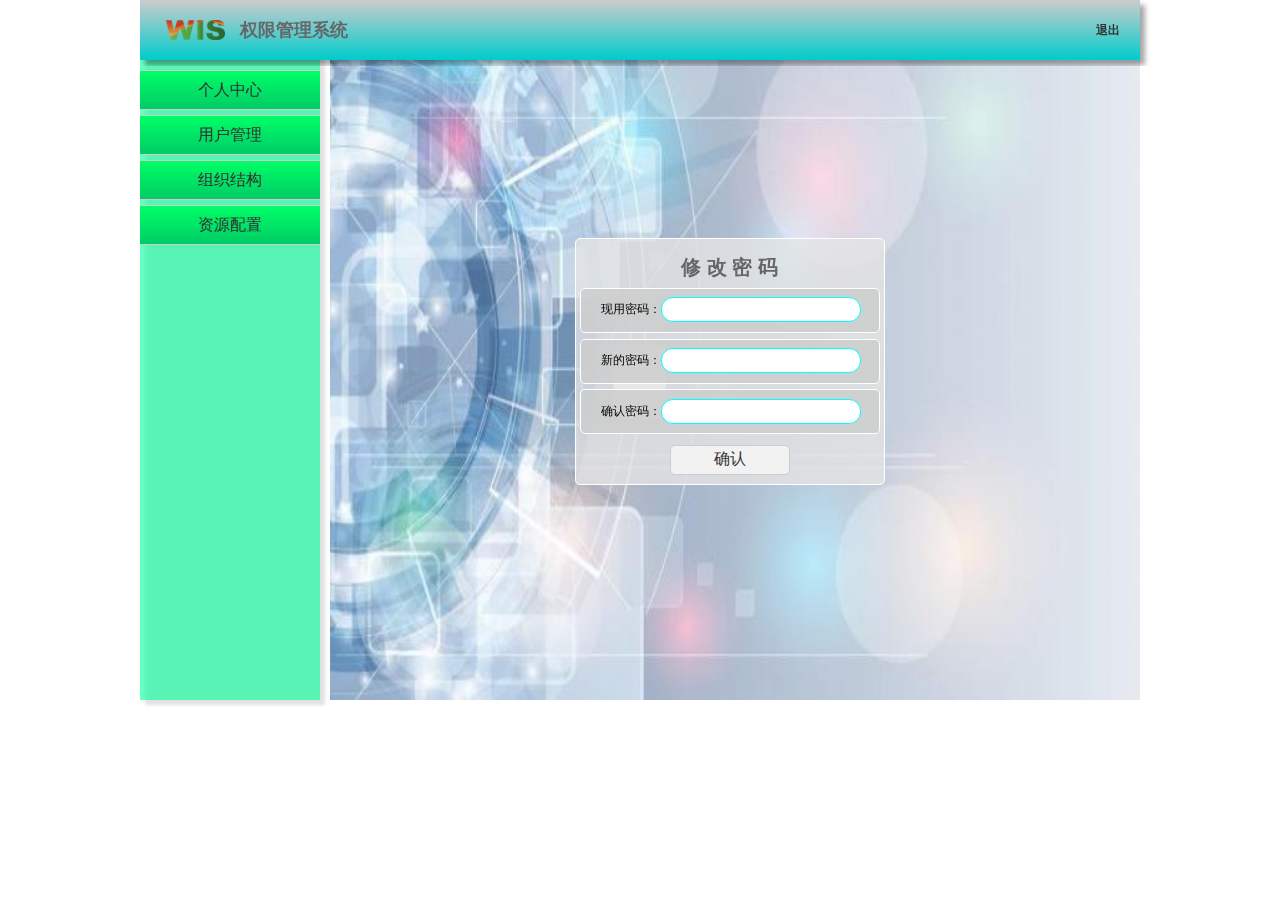
<file: index.html>
﻿<!DOCTYPE html>
<html>
  <head>
    <title>权限管理</title>
    <meta http-equiv="X-UA-Compatible" content="IE=edge"/>
    <meta http-equiv="content-type" content="text/html; charset=utf-8"/>
    <meta name="apple-mobile-web-app-capable" content="yes"/>
    <link href="resources/css/jquery-ui-themes.css" type="text/css" rel="stylesheet"/>
    <link href="resources/css/axure_rp_page.css" type="text/css" rel="stylesheet"/>
    <link href="data/styles.css" type="text/css" rel="stylesheet"/>
    <link href="files/权限管理/styles.css" type="text/css" rel="stylesheet"/>
    <script src="resources/scripts/jquery-1.7.1.min.js"></script>
    <script src="resources/scripts/jquery-ui-1.8.10.custom.min.js"></script>
    <script src="resources/scripts/prototypePre.js"></script>
    <script src="data/document.js"></script>
    <script src="resources/scripts/prototypePost.js"></script>
    <script src="files/权限管理/data.js"></script>
    <script type="text/javascript">
      $axure.utils.getTransparentGifPath = function() { return 'resources/images/transparent.gif'; };
      $axure.utils.getOtherPath = function() { return 'resources/Other.html'; };
      $axure.utils.getReloadPath = function() { return 'resources/reload.html'; };
    </script>
  </head>
  <body>
    <div id="base" class="">

      <!-- 显示页面 (动态面板) -->
      <div id="u0" class="ax_default" data-label="显示页面">
        <div id="u0_state0" class="panel_state" data-label="State1" style="">
          <div id="u0_state0_content" class="panel_state_content">

            <!-- 背景 (图片) -->
            <div id="u1" class="ax_default _图片" data-label="背景">
              <img id="u1_img" class="img " src="images/权限管理/背景_u1.jpg"/>
            </div>

            <!-- 页面 (动态面板) -->
            <div id="u2" class="ax_default" data-label="页面">
              <div id="u2_state0" class="panel_state" data-label="个人中心" style="">
                <div id="u2_state0_content" class="panel_state_content">

                  <!-- Unnamed (矩形) -->
                  <div id="u3" class="ax_default box_1">
                    <div id="u3_div" class=""></div>
                  </div>

                  <!-- Unnamed (矩形) -->
                  <div id="u4" class="ax_default box_1">
                    <div id="u4_div" class=""></div>
                  </div>

                  <!-- Unnamed (矩形) -->
                  <div id="u5" class="ax_default box_1">
                    <div id="u5_div" class=""></div>
                  </div>

                  <!-- Unnamed (矩形) -->
                  <div id="u6" class="ax_default box_1">
                    <div id="u6_div" class=""></div>
                  </div>

                  <!-- Unnamed (矩形) -->
                  <div id="u7" class="ax_default label">
                    <div id="u7_div" class=""></div>
                    <div id="u7_text" class="text ">
                      <p><span>现用密码：</span></p>
                    </div>
                  </div>

                  <!-- Unnamed (矩形) -->
                  <div id="u8" class="ax_default label">
                    <div id="u8_div" class=""></div>
                    <div id="u8_text" class="text ">
                      <p><span>新的密码：</span></p>
                    </div>
                  </div>

                  <!-- Unnamed (矩形) -->
                  <div id="u9" class="ax_default label">
                    <div id="u9_div" class=""></div>
                    <div id="u9_text" class="text ">
                      <p><span>确认密码：</span></p>
                    </div>
                  </div>

                  <!-- Unnamed (矩形) -->
                  <div id="u10" class="ax_default box_1">
                    <div id="u10_div" class=""></div>
                  </div>

                  <!-- 确认密码 (文本框) -->
                  <div id="u11" class="ax_default text_field" data-label="确认密码">
                    <input id="u11_input" type="text" value=""/>
                  </div>

                  <!-- Unnamed (矩形) -->
                  <div id="u12" class="ax_default box_1">
                    <div id="u12_div" class=""></div>
                  </div>

                  <!-- 新的密码 (文本框) -->
                  <div id="u13" class="ax_default text_field" data-label="新的密码">
                    <input id="u13_input" type="text" value=""/>
                  </div>

                  <!-- Unnamed (矩形) -->
                  <div id="u14" class="ax_default box_1">
                    <div id="u14_div" class=""></div>
                  </div>

                  <!-- 现用密码 (文本框) -->
                  <div id="u15" class="ax_default text_field" data-label="现用密码">
                    <input id="u15_input" type="password" value=""/>
                  </div>

                  <!-- Unnamed (矩形) -->
                  <div id="u16" class="ax_default _二级标题">
                    <div id="u16_div" class=""></div>
                    <div id="u16_text" class="text ">
                      <p><span>修 改 密 码</span></p>
                    </div>
                  </div>

                  <!-- Unnamed (矩形) -->
                  <div id="u17" class="ax_default button">
                    <div id="u17_div" class=""></div>
                    <div id="u17_text" class="text ">
                      <p><span>确认</span></p>
                    </div>
                  </div>
                </div>
              </div>
              <div id="u2_state1" class="panel_state" data-label="资源配置" style="visibility: hidden;">
                <div id="u2_state1_content" class="panel_state_content">

                  <!-- Unnamed (矩形) -->
                  <div id="u18" class="ax_default box_1">
                    <div id="u18_div" class=""></div>
                  </div>

                  <!-- 角色/组织 (矩形) -->
                  <div id="u19" class="ax_default box_1" data-label="角色/组织">
                    <div id="u19_div" class=""></div>
                  </div>

                  <!-- Unnamed (组 合) -->
                  <div id="u20" class="ax_default" data-left="0" data-top="98" data-width="375" data-height="30">

                    <!-- Unnamed (表格) -->
                    <div id="u21" class="ax_default">

                      <!-- Unnamed (单元格) -->
                      <div id="u22" class="ax_default table_cell">
                        <img id="u22_img" class="img " src="images/权限管理/u22.png"/>
                      </div>

                      <!-- Unnamed (单元格) -->
                      <div id="u23" class="ax_default table_cell">
                        <img id="u23_img" class="img " src="images/权限管理/u23.png"/>
                        <div id="u23_text" class="text ">
                          <p><span>页面名称</span></p>
                        </div>
                      </div>

                      <!-- Unnamed (单元格) -->
                      <div id="u24" class="ax_default table_cell">
                        <img id="u24_img" class="img " src="images/权限管理/u23.png"/>
                        <div id="u24_text" class="text ">
                          <p><span>代码</span></p>
                        </div>
                      </div>

                      <!-- Unnamed (单元格) -->
                      <div id="u25" class="ax_default table_cell">
                        <img id="u25_img" class="img " src="images/权限管理/u25.png"/>
                        <div id="u25_text" class="text ">
                          <p><span>编辑</span></p>
                        </div>
                      </div>
                    </div>

                    <!-- Unnamed (复选框) -->
                    <div id="u26" class="ax_default checkbox">
                      <label for="u26_input" style="position: absolute; left: 0px;">
                        <div id="u26_text" class="text " style="display:none; visibility: hidden">
                          <p></p>
                        </div>
                      </label>
                      <input id="u26_input" type="checkbox" value="checkbox"/>
                    </div>
                  </div>

                  <!-- Unnamed (组 合) -->
                  <div id="u27" class="ax_default" data-left="15" data-top="55" data-width="150" data-height="25">

                    <!-- Unnamed (矩形) -->
                    <div id="u28" class="ax_default box_1">
                      <div id="u28_div" class=""></div>
                    </div>

                    <!-- 页面查询 (文本框) -->
                    <div id="u29" class="ax_default text_field" data-label="页面查询">
                      <input id="u29_input" type="search" value=""/>
                    </div>

                    <!-- Unnamed (形状) -->
                    <div id="u30" class="ax_default icon">
                      <img id="u30_img" class="img " src="images/权限管理/u30.png"/>
                    </div>
                  </div>

                  <!-- 查询 (矩形) -->
                  <div id="u31" class="ax_default button" data-label="查询">
                    <div id="u31_div" class=""></div>
                    <div id="u31_text" class="text ">
                      <p><span>查询</span></p>
                    </div>
                  </div>

                  <!-- 添加 (矩形) -->
                  <div id="u32" class="ax_default button" data-label="添加">
                    <div id="u32_div" class=""></div>
                    <div id="u32_text" class="text ">
                      <p><span>添加</span></p>
                    </div>
                  </div>

                  <!-- 添加 (矩形) -->
                  <div id="u33" class="ax_default button" data-label="添加">
                    <div id="u33_div" class=""></div>
                    <div id="u33_text" class="text ">
                      <p><span>删除</span></p>
                    </div>
                  </div>

                  <!-- 页面数据 (中继器) -->
                  <div id="u34" class="ax_default" data-label="页面数据">
                    <script id="u34_script" type="axure-repeater-template" data-label="页面数据">

                      <!-- 数据 (组 合) -->
                      <div id="u35" class="ax_default u35" data-label="数据" selectiongroup="页面" data-left="0" data-top="0" data-width="375" data-height="30">

                        <!-- 页面名 (矩形) -->
                        <div id="u36" class="ax_default box_1 u36" data-label="页面名">
                          <div id="u36_div" class="u36_div"></div>
                          <div id="u36_text" class="text u36_text">
                            <p><span>页面</span></p>
                          </div>
                        </div>

                        <!-- 编辑 (矩形) -->
                        <div id="u37" class="ax_default box_1 u37" data-label="编辑">
                          <div id="u37_div" class="u37_div"></div>
                        </div>

                        <!-- 代码 (矩形) -->
                        <div id="u38" class="ax_default box_1 u38" data-label="代码">
                          <div id="u38_div" class="u38_div"></div>
                          <div id="u38_text" class="text u38_text">
                            <p><span>代码</span></p>
                          </div>
                        </div>

                        <!-- 节点id (矩形) -->
                        <div id="u39" class="ax_default box_1 u39" data-label="节点id">
                          <div id="u39_div" class="u39_div"></div>
                        </div>
                      </div>

                      <!-- 复选-页面 (复选框) -->
                      <div id="u40" class="ax_default checkbox u40" data-label="复选-页面">
                        <label for="u40_input" style="position: absolute; left: 0px;">
                          <div id="u40_text" class="text u40_text" style="display:none; visibility: hidden">
                            <p></p>
                          </div>
                        </label>
                        <input id="u40_input" type="checkbox" value="checkbox" class="u40_input"/>
                      </div>

                      <!-- Unnamed (形状) -->
                      <div id="u41" class="ax_default icon u41">
                        <img id="u41_img" class="img u41_img" src="images/权限管理/u41.png"/>
                      </div>
                    </script>
                    <div id="u34-1" class="preeval" style="width: 375px; height: 30px;">

                      <!-- 数据 (组 合) -->
                      <div id="u35-1" class="ax_default u35" data-label="数据" selectiongroup="页面" style="visibility: inherit" data-left="0" data-top="0" data-width="375" data-height="30">

                        <!-- 页面名 (矩形) -->
                        <div id="u36-1" class="ax_default box_1 u36" data-label="页面名" style="width: 120px; height: 30px; left: 30px; top: 0px;visibility: inherit">
                          <div id="u36-1_div" class="u36_div" style="width: 120px; height: 30px;visibility: inherit"></div>
                          <div id="u36-1_text" class="text u36_text" style="position: absolute;left: 2px;top: 8px;width: 116px;visibility: inherit">
                            <p><span>1</span></p>
                          </div>
                        </div>

                        <!-- 编辑 (矩形) -->
                        <div id="u37-1" class="ax_default box_1 u37" data-label="编辑" style="width: 105px; height: 30px; left: 270px; top: 0px;visibility: inherit">
                          <div id="u37-1_div" class="u37_div" style="width: 105px; height: 30px;visibility: inherit"></div>
                        </div>

                        <!-- 代码 (矩形) -->
                        <div id="u38-1" class="ax_default box_1 u38" data-label="代码" style="width: 120px; height: 30px; left: 150px; top: 0px;visibility: inherit">
                          <div id="u38-1_div" class="u38_div" style="width: 120px; height: 30px;visibility: inherit"></div>
                        </div>

                        <!-- 节点id (矩形) -->
                        <div id="u39-1" class="ax_default box_1 u39" data-label="节点id" style="width: 30px; height: 30px; left: 0px; top: 0px;visibility: inherit">
                          <div id="u39-1_div" class="u39_div" style="width: 30px; height: 30px;visibility: inherit"></div>
                        </div>
                      </div>

                      <!-- 复选-页面 (复选框) -->
                      <div id="u40-1" class="ax_default checkbox u40" data-label="复选-页面" style="visibility: inherit">
                        <label for="u40-1_input" style="position: absolute; left: 0px;">
                          <div id="u40-1_text" class="text u40_text" style="position: absolute;left: 16px;top: 0px;width: 1px;display:none; visibility: hidden">
                            <p></p>
                          </div>
                        </label>
                        <input id="u40-1_input" type="checkbox" value="checkbox" class="u40_input"/>
                      </div>

                      <!-- Unnamed (形状) -->
                      <div id="u41-1" class="ax_default icon u41" style="width: 15px; height: 15px; left: 315px; top: 7px;visibility: inherit">
                        <img id="u41-1_img" class="img u41_img" src="images/权限管理/u41.png"/>
                      </div>
                    </div>
                    <div id="u34-2" class="preeval" style="width: 375px; height: 30px;">

                      <!-- 数据 (组 合) -->
                      <div id="u35-2" class="ax_default u35" data-label="数据" selectiongroup="页面" style="visibility: inherit" data-left="0" data-top="0" data-width="375" data-height="30">

                        <!-- 页面名 (矩形) -->
                        <div id="u36-2" class="ax_default box_1 u36" data-label="页面名" style="width: 120px; height: 30px; left: 30px; top: 0px;visibility: inherit">
                          <div id="u36-2_div" class="u36_div" style="width: 120px; height: 30px;visibility: inherit"></div>
                          <div id="u36-2_text" class="text u36_text" style="position: absolute;left: 2px;top: 8px;width: 116px;visibility: inherit">
                            <p><span>2</span></p>
                          </div>
                        </div>

                        <!-- 编辑 (矩形) -->
                        <div id="u37-2" class="ax_default box_1 u37" data-label="编辑" style="width: 105px; height: 30px; left: 270px; top: 0px;visibility: inherit">
                          <div id="u37-2_div" class="u37_div" style="width: 105px; height: 30px;visibility: inherit"></div>
                        </div>

                        <!-- 代码 (矩形) -->
                        <div id="u38-2" class="ax_default box_1 u38" data-label="代码" style="width: 120px; height: 30px; left: 150px; top: 0px;visibility: inherit">
                          <div id="u38-2_div" class="u38_div" style="width: 120px; height: 30px;visibility: inherit"></div>
                        </div>

                        <!-- 节点id (矩形) -->
                        <div id="u39-2" class="ax_default box_1 u39" data-label="节点id" style="width: 30px; height: 30px; left: 0px; top: 0px;visibility: inherit">
                          <div id="u39-2_div" class="u39_div" style="width: 30px; height: 30px;visibility: inherit"></div>
                        </div>
                      </div>

                      <!-- 复选-页面 (复选框) -->
                      <div id="u40-2" class="ax_default checkbox u40" data-label="复选-页面" style="visibility: inherit">
                        <label for="u40-2_input" style="position: absolute; left: 0px;">
                          <div id="u40-2_text" class="text u40_text" style="position: absolute;left: 16px;top: 0px;width: 1px;display:none; visibility: hidden">
                            <p></p>
                          </div>
                        </label>
                        <input id="u40-2_input" type="checkbox" value="checkbox" class="u40_input"/>
                      </div>

                      <!-- Unnamed (形状) -->
                      <div id="u41-2" class="ax_default icon u41" style="width: 15px; height: 15px; left: 315px; top: 7px;visibility: inherit">
                        <img id="u41-2_img" class="img u41_img" src="images/权限管理/u41.png"/>
                      </div>
                    </div>
                    <div id="u34-3" class="preeval" style="width: 375px; height: 30px;">

                      <!-- 数据 (组 合) -->
                      <div id="u35-3" class="ax_default u35" data-label="数据" selectiongroup="页面" style="visibility: inherit" data-left="0" data-top="0" data-width="375" data-height="30">

                        <!-- 页面名 (矩形) -->
                        <div id="u36-3" class="ax_default box_1 u36" data-label="页面名" style="width: 120px; height: 30px; left: 30px; top: 0px;visibility: inherit">
                          <div id="u36-3_div" class="u36_div" style="width: 120px; height: 30px;visibility: inherit"></div>
                          <div id="u36-3_text" class="text u36_text" style="position: absolute;left: 2px;top: 8px;width: 116px;visibility: inherit">
                            <p><span>3</span></p>
                          </div>
                        </div>

                        <!-- 编辑 (矩形) -->
                        <div id="u37-3" class="ax_default box_1 u37" data-label="编辑" style="width: 105px; height: 30px; left: 270px; top: 0px;visibility: inherit">
                          <div id="u37-3_div" class="u37_div" style="width: 105px; height: 30px;visibility: inherit"></div>
                        </div>

                        <!-- 代码 (矩形) -->
                        <div id="u38-3" class="ax_default box_1 u38" data-label="代码" style="width: 120px; height: 30px; left: 150px; top: 0px;visibility: inherit">
                          <div id="u38-3_div" class="u38_div" style="width: 120px; height: 30px;visibility: inherit"></div>
                        </div>

                        <!-- 节点id (矩形) -->
                        <div id="u39-3" class="ax_default box_1 u39" data-label="节点id" style="width: 30px; height: 30px; left: 0px; top: 0px;visibility: inherit">
                          <div id="u39-3_div" class="u39_div" style="width: 30px; height: 30px;visibility: inherit"></div>
                        </div>
                      </div>

                      <!-- 复选-页面 (复选框) -->
                      <div id="u40-3" class="ax_default checkbox u40" data-label="复选-页面" style="visibility: inherit">
                        <label for="u40-3_input" style="position: absolute; left: 0px;">
                          <div id="u40-3_text" class="text u40_text" style="position: absolute;left: 16px;top: 0px;width: 1px;display:none; visibility: hidden">
                            <p></p>
                          </div>
                        </label>
                        <input id="u40-3_input" type="checkbox" value="checkbox" class="u40_input"/>
                      </div>

                      <!-- Unnamed (形状) -->
                      <div id="u41-3" class="ax_default icon u41" style="width: 15px; height: 15px; left: 315px; top: 7px;visibility: inherit">
                        <img id="u41-3_img" class="img u41_img" src="images/权限管理/u41.png"/>
                      </div>
                    </div>
                  </div>

                  <!-- 分页-页面 (组 合) -->
                  <div id="u42" class="ax_default" data-label="分页-页面" data-left="75" data-top="238" data-width="199" data-height="20">

                    <!-- 当前页 (矩形) -->
                    <div id="u43" class="ax_default label" data-label="当前页">
                      <div id="u43_div" class=""></div>
                      <div id="u43_text" class="text ">
                        <p><span>1</span></p>
                      </div>
                    </div>

                    <!-- 总页 (矩形) -->
                    <div id="u44" class="ax_default label" data-label="总页">
                      <div id="u44_div" class=""></div>
                      <div id="u44_text" class="text ">
                        <p><span>1</span></p>
                      </div>
                    </div>

                    <!-- 分隔符 (矩形) -->
                    <div id="u45" class="ax_default label" data-label="分隔符">
                      <div id="u45_div" class=""></div>
                      <div id="u45_text" class="text ">
                        <p><span>/</span></p>
                      </div>
                    </div>

                    <!-- 上页 (矩形) -->
                    <div id="u46" class="ax_default button" data-label="上页">
                      <div id="u46_div" class=""></div>
                      <div id="u46_text" class="text ">
                        <p><span>&lt;</span></p>
                      </div>
                    </div>

                    <!-- 下页 (矩形) -->
                    <div id="u47" class="ax_default button" data-label="下页">
                      <div id="u47_div" class=""></div>
                      <div id="u47_text" class="text ">
                        <p><span>&gt;</span></p>
                      </div>
                    </div>
                  </div>

                  <!-- Unnamed (矩形) -->
                  <div id="u48" class="ax_default box_1">
                    <div id="u48_div" class=""></div>
                    <div id="u48_text" class="text ">
                      <p><span>资源配置 &gt; 页面管理</span></p>
                    </div>
                  </div>

                  <!-- Unnamed (矩形) -->
                  <div id="u49" class="ax_default box_1">
                    <div id="u49_div" class=""></div>
                    <div id="u49_text" class="text ">
                      <p><span>资源配置 &gt; 页面管理 &gt; 按钮管理</span></p>
                    </div>
                  </div>

                  <!-- Unnamed (组 合) -->
                  <div id="u50" class="ax_default" data-left="400" data-top="91" data-width="150" data-height="25">

                    <!-- Unnamed (矩形) -->
                    <div id="u51" class="ax_default box_1">
                      <div id="u51_div" class=""></div>
                    </div>

                    <!-- 按钮查询 (文本框) -->
                    <div id="u52" class="ax_default text_field" data-label="按钮查询">
                      <input id="u52_input" type="search" value=""/>
                    </div>

                    <!-- Unnamed (形状) -->
                    <div id="u53" class="ax_default icon">
                      <img id="u53_img" class="img " src="images/权限管理/u30.png"/>
                    </div>
                  </div>

                  <!-- 查询 (矩形) -->
                  <div id="u54" class="ax_default button" data-label="查询">
                    <div id="u54_div" class=""></div>
                    <div id="u54_text" class="text ">
                      <p><span>查询</span></p>
                    </div>
                  </div>

                  <!-- 添加 (矩形) -->
                  <div id="u55" class="ax_default button" data-label="添加">
                    <div id="u55_div" class=""></div>
                    <div id="u55_text" class="text ">
                      <p><span>添加</span></p>
                    </div>
                  </div>

                  <!-- 添加 (矩形) -->
                  <div id="u56" class="ax_default button" data-label="添加">
                    <div id="u56_div" class=""></div>
                    <div id="u56_text" class="text ">
                      <p><span>删除</span></p>
                    </div>
                  </div>

                  <!-- Unnamed (组 合) -->
                  <div id="u57" class="ax_default" data-left="375" data-top="133" data-width="435" data-height="30">

                    <!-- Unnamed (表格) -->
                    <div id="u58" class="ax_default">

                      <!-- Unnamed (单元格) -->
                      <div id="u59" class="ax_default table_cell">
                        <img id="u59_img" class="img " src="images/权限管理/u22.png"/>
                      </div>

                      <!-- Unnamed (单元格) -->
                      <div id="u60" class="ax_default table_cell">
                        <img id="u60_img" class="img " src="images/权限管理/u60.png"/>
                        <div id="u60_text" class="text ">
                          <p><span>按钮名称</span></p>
                        </div>
                      </div>

                      <!-- Unnamed (单元格) -->
                      <div id="u61" class="ax_default table_cell">
                        <img id="u61_img" class="img " src="images/权限管理/u60.png"/>
                        <div id="u61_text" class="text ">
                          <p><span>代码</span></p>
                        </div>
                      </div>

                      <!-- Unnamed (单元格) -->
                      <div id="u62" class="ax_default table_cell">
                        <img id="u62_img" class="img " src="images/权限管理/u62.png"/>
                        <div id="u62_text" class="text ">
                          <p><span>编辑</span></p>
                        </div>
                      </div>
                    </div>

                    <!-- Unnamed (复选框) -->
                    <div id="u63" class="ax_default checkbox">
                      <label for="u63_input" style="position: absolute; left: 0px;">
                        <div id="u63_text" class="text " style="display:none; visibility: hidden">
                          <p></p>
                        </div>
                      </label>
                      <input id="u63_input" type="checkbox" value="checkbox"/>
                    </div>
                  </div>

                  <!-- 按钮信息 (中继器) -->
                  <div id="u64" class="ax_default" data-label="按钮信息">
                    <script id="u64_script" type="axure-repeater-template" data-label="按钮信息">

                      <!-- 数据 (组 合) -->
                      <div id="u65" class="ax_default u65" data-label="数据" selectiongroup="页面" data-left="0" data-top="0" data-width="435" data-height="30">

                        <!-- 按钮名 (矩形) -->
                        <div id="u66" class="ax_default box_1 u66" data-label="按钮名">
                          <div id="u66_div" class="u66_div"></div>
                          <div id="u66_text" class="text u66_text">
                            <p><span>按钮</span></p>
                          </div>
                        </div>

                        <!-- 编辑 (矩形) -->
                        <div id="u67" class="ax_default box_1 u67" data-label="编辑">
                          <div id="u67_div" class="u67_div"></div>
                        </div>

                        <!-- 代码 (矩形) -->
                        <div id="u68" class="ax_default box_1 u68" data-label="代码">
                          <div id="u68_div" class="u68_div"></div>
                          <div id="u68_text" class="text u68_text">
                            <p><span>代码</span></p>
                          </div>
                        </div>

                        <!-- 节点id (矩形) -->
                        <div id="u69" class="ax_default box_1 u69" data-label="节点id">
                          <div id="u69_div" class="u69_div"></div>
                        </div>
                      </div>

                      <!-- 复选-按钮 (复选框) -->
                      <div id="u70" class="ax_default checkbox u70" data-label="复选-按钮">
                        <label for="u70_input" style="position: absolute; left: 0px;">
                          <div id="u70_text" class="text u70_text" style="display:none; visibility: hidden">
                            <p></p>
                          </div>
                        </label>
                        <input id="u70_input" type="checkbox" value="checkbox" class="u70_input"/>
                      </div>

                      <!-- Unnamed (形状) -->
                      <div id="u71" class="ax_default icon u71">
                        <img id="u71_img" class="img u71_img" src="images/权限管理/u41.png"/>
                      </div>
                    </script>
                    <div id="u64-1" class="preeval" style="width: 435px; height: 30px;">

                      <!-- 数据 (组 合) -->
                      <div id="u65-1" class="ax_default u65" data-label="数据" selectiongroup="页面" style="visibility: inherit" data-left="0" data-top="0" data-width="435" data-height="30">

                        <!-- 按钮名 (矩形) -->
                        <div id="u66-1" class="ax_default box_1 u66" data-label="按钮名" style="width: 160px; height: 30px; left: 30px; top: 0px;visibility: inherit">
                          <div id="u66-1_div" class="u66_div" style="width: 160px; height: 30px;visibility: inherit"></div>
                          <div id="u66-1_text" class="text u66_text" style="position: absolute;left: 2px;top: 8px;width: 156px;visibility: inherit">
                            <p><span>1</span></p>
                          </div>
                        </div>

                        <!-- 编辑 (矩形) -->
                        <div id="u67-1" class="ax_default box_1 u67" data-label="编辑" style="width: 85px; height: 30px; left: 350px; top: 0px;visibility: inherit">
                          <div id="u67-1_div" class="u67_div" style="width: 85px; height: 30px;visibility: inherit"></div>
                        </div>

                        <!-- 代码 (矩形) -->
                        <div id="u68-1" class="ax_default box_1 u68" data-label="代码" style="width: 160px; height: 30px; left: 190px; top: 0px;visibility: inherit">
                          <div id="u68-1_div" class="u68_div" style="width: 160px; height: 30px;visibility: inherit"></div>
                        </div>

                        <!-- 节点id (矩形) -->
                        <div id="u69-1" class="ax_default box_1 u69" data-label="节点id" style="width: 30px; height: 30px; left: 0px; top: 0px;visibility: inherit">
                          <div id="u69-1_div" class="u69_div" style="width: 30px; height: 30px;visibility: inherit"></div>
                        </div>
                      </div>

                      <!-- 复选-按钮 (复选框) -->
                      <div id="u70-1" class="ax_default checkbox u70" data-label="复选-按钮" style="visibility: inherit">
                        <label for="u70-1_input" style="position: absolute; left: 0px;">
                          <div id="u70-1_text" class="text u70_text" style="position: absolute;left: 16px;top: 0px;width: 1px;display:none; visibility: hidden">
                            <p></p>
                          </div>
                        </label>
                        <input id="u70-1_input" type="checkbox" value="checkbox" class="u70_input"/>
                      </div>

                      <!-- Unnamed (形状) -->
                      <div id="u71-1" class="ax_default icon u71" style="width: 15px; height: 15px; left: 385px; top: 8px;visibility: inherit">
                        <img id="u71-1_img" class="img u71_img" src="images/权限管理/u41.png"/>
                      </div>
                    </div>
                    <div id="u64-2" class="preeval" style="width: 435px; height: 30px;">

                      <!-- 数据 (组 合) -->
                      <div id="u65-2" class="ax_default u65" data-label="数据" selectiongroup="页面" style="visibility: inherit" data-left="0" data-top="0" data-width="435" data-height="30">

                        <!-- 按钮名 (矩形) -->
                        <div id="u66-2" class="ax_default box_1 u66" data-label="按钮名" style="width: 160px; height: 30px; left: 30px; top: 0px;visibility: inherit">
                          <div id="u66-2_div" class="u66_div" style="width: 160px; height: 30px;visibility: inherit"></div>
                          <div id="u66-2_text" class="text u66_text" style="position: absolute;left: 2px;top: 8px;width: 156px;visibility: inherit">
                            <p><span>2</span></p>
                          </div>
                        </div>

                        <!-- 编辑 (矩形) -->
                        <div id="u67-2" class="ax_default box_1 u67" data-label="编辑" style="width: 85px; height: 30px; left: 350px; top: 0px;visibility: inherit">
                          <div id="u67-2_div" class="u67_div" style="width: 85px; height: 30px;visibility: inherit"></div>
                        </div>

                        <!-- 代码 (矩形) -->
                        <div id="u68-2" class="ax_default box_1 u68" data-label="代码" style="width: 160px; height: 30px; left: 190px; top: 0px;visibility: inherit">
                          <div id="u68-2_div" class="u68_div" style="width: 160px; height: 30px;visibility: inherit"></div>
                        </div>

                        <!-- 节点id (矩形) -->
                        <div id="u69-2" class="ax_default box_1 u69" data-label="节点id" style="width: 30px; height: 30px; left: 0px; top: 0px;visibility: inherit">
                          <div id="u69-2_div" class="u69_div" style="width: 30px; height: 30px;visibility: inherit"></div>
                        </div>
                      </div>

                      <!-- 复选-按钮 (复选框) -->
                      <div id="u70-2" class="ax_default checkbox u70" data-label="复选-按钮" style="visibility: inherit">
                        <label for="u70-2_input" style="position: absolute; left: 0px;">
                          <div id="u70-2_text" class="text u70_text" style="position: absolute;left: 16px;top: 0px;width: 1px;display:none; visibility: hidden">
                            <p></p>
                          </div>
                        </label>
                        <input id="u70-2_input" type="checkbox" value="checkbox" class="u70_input"/>
                      </div>

                      <!-- Unnamed (形状) -->
                      <div id="u71-2" class="ax_default icon u71" style="width: 15px; height: 15px; left: 385px; top: 8px;visibility: inherit">
                        <img id="u71-2_img" class="img u71_img" src="images/权限管理/u41.png"/>
                      </div>
                    </div>
                    <div id="u64-3" class="preeval" style="width: 435px; height: 30px;">

                      <!-- 数据 (组 合) -->
                      <div id="u65-3" class="ax_default u65" data-label="数据" selectiongroup="页面" style="visibility: inherit" data-left="0" data-top="0" data-width="435" data-height="30">

                        <!-- 按钮名 (矩形) -->
                        <div id="u66-3" class="ax_default box_1 u66" data-label="按钮名" style="width: 160px; height: 30px; left: 30px; top: 0px;visibility: inherit">
                          <div id="u66-3_div" class="u66_div" style="width: 160px; height: 30px;visibility: inherit"></div>
                          <div id="u66-3_text" class="text u66_text" style="position: absolute;left: 2px;top: 8px;width: 156px;visibility: inherit">
                            <p><span>3</span></p>
                          </div>
                        </div>

                        <!-- 编辑 (矩形) -->
                        <div id="u67-3" class="ax_default box_1 u67" data-label="编辑" style="width: 85px; height: 30px; left: 350px; top: 0px;visibility: inherit">
                          <div id="u67-3_div" class="u67_div" style="width: 85px; height: 30px;visibility: inherit"></div>
                        </div>

                        <!-- 代码 (矩形) -->
                        <div id="u68-3" class="ax_default box_1 u68" data-label="代码" style="width: 160px; height: 30px; left: 190px; top: 0px;visibility: inherit">
                          <div id="u68-3_div" class="u68_div" style="width: 160px; height: 30px;visibility: inherit"></div>
                        </div>

                        <!-- 节点id (矩形) -->
                        <div id="u69-3" class="ax_default box_1 u69" data-label="节点id" style="width: 30px; height: 30px; left: 0px; top: 0px;visibility: inherit">
                          <div id="u69-3_div" class="u69_div" style="width: 30px; height: 30px;visibility: inherit"></div>
                        </div>
                      </div>

                      <!-- 复选-按钮 (复选框) -->
                      <div id="u70-3" class="ax_default checkbox u70" data-label="复选-按钮" style="visibility: inherit">
                        <label for="u70-3_input" style="position: absolute; left: 0px;">
                          <div id="u70-3_text" class="text u70_text" style="position: absolute;left: 16px;top: 0px;width: 1px;display:none; visibility: hidden">
                            <p></p>
                          </div>
                        </label>
                        <input id="u70-3_input" type="checkbox" value="checkbox" class="u70_input"/>
                      </div>

                      <!-- Unnamed (形状) -->
                      <div id="u71-3" class="ax_default icon u71" style="width: 15px; height: 15px; left: 385px; top: 8px;visibility: inherit">
                        <img id="u71-3_img" class="img u71_img" src="images/权限管理/u41.png"/>
                      </div>
                    </div>
                  </div>

                  <!-- 分页-按钮 (组 合) -->
                  <div id="u72" class="ax_default" data-label="分页-按钮" data-left="493" data-top="273" data-width="199" data-height="20">

                    <!-- 当前页 (矩形) -->
                    <div id="u73" class="ax_default label" data-label="当前页">
                      <div id="u73_div" class=""></div>
                      <div id="u73_text" class="text ">
                        <p><span>1</span></p>
                      </div>
                    </div>

                    <!-- 总页 (矩形) -->
                    <div id="u74" class="ax_default label" data-label="总页">
                      <div id="u74_div" class=""></div>
                      <div id="u74_text" class="text ">
                        <p><span>1</span></p>
                      </div>
                    </div>

                    <!-- 分隔符 (矩形) -->
                    <div id="u75" class="ax_default label" data-label="分隔符">
                      <div id="u75_div" class=""></div>
                      <div id="u75_text" class="text ">
                        <p><span>/</span></p>
                      </div>
                    </div>

                    <!-- 上页 (矩形) -->
                    <div id="u76" class="ax_default button" data-label="上页">
                      <div id="u76_div" class=""></div>
                      <div id="u76_text" class="text ">
                        <p><span>&lt;</span></p>
                      </div>
                    </div>

                    <!-- 下页 (矩形) -->
                    <div id="u77" class="ax_default button" data-label="下页">
                      <div id="u77_div" class=""></div>
                      <div id="u77_text" class="text ">
                        <p><span>&gt;</span></p>
                      </div>
                    </div>
                  </div>
                </div>
              </div>
              <div id="u2_state2" class="panel_state" data-label="用户管理" style="visibility: hidden;">
                <div id="u2_state2_content" class="panel_state_content">

                  <!-- Unnamed (矩形) -->
                  <div id="u78" class="ax_default box_1">
                    <div id="u78_div" class=""></div>
                  </div>

                  <!-- 人员查询 (文本框) -->
                  <div id="u79" class="ax_default text_field" data-label="人员查询">
                    <input id="u79_input" type="search" value=""/>
                  </div>

                  <!-- Unnamed (矩形) -->
                  <div id="u80" class="ax_default box_1">
                    <div id="u80_div" class=""></div>
                    <div id="u80_text" class="text ">
                      <p><span>工号</span></p>
                    </div>
                  </div>

                  <!-- Unnamed (矩形) -->
                  <div id="u81" class="ax_default box_1">
                    <div id="u81_div" class=""></div>
                    <div id="u81_text" class="text ">
                      <p><span>姓名</span></p>
                    </div>
                  </div>

                  <!-- Unnamed (矩形) -->
                  <div id="u82" class="ax_default box_1">
                    <div id="u82_div" class=""></div>
                    <div id="u82_text" class="text ">
                      <p><span>密码</span></p>
                    </div>
                  </div>

                  <!-- Unnamed (矩形) -->
                  <div id="u83" class="ax_default box_1">
                    <div id="u83_div" class=""></div>
                    <div id="u83_text" class="text ">
                      <p><span>状态</span></p>
                    </div>
                  </div>

                  <!-- Unnamed (矩形) -->
                  <div id="u84" class="ax_default box_1">
                    <div id="u84_div" class=""></div>
                    <div id="u84_text" class="text ">
                      <p><span>操作</span></p>
                    </div>
                  </div>

                  <!-- 人员 (中继器) -->
                  <div id="u85" class="ax_default" data-label="人员">
                    <script id="u85_script" type="axure-repeater-template" data-label="人员">

                      <!-- 人员数据 (组 合) -->
                      <div id="u86" class="ax_default u86" data-label="人员数据" selectiongroup="人员数据" data-left="30" data-top="0" data-width="780" data-height="30">

                        <!-- 工号 (矩形) -->
                        <div id="u87" class="ax_default box_1 u87" data-label="工号" selectiongroup="人员数据">
                          <div id="u87_div" class="u87_div"></div>
                          <div id="u87_text" class="text u87_text">
                            <p><span>工号</span></p>
                          </div>
                        </div>

                        <!-- 姓名 (矩形) -->
                        <div id="u88" class="ax_default box_1 u88" data-label="姓名" selectiongroup="人员数据">
                          <div id="u88_div" class="u88_div"></div>
                          <div id="u88_text" class="text u88_text">
                            <p><span>姓名</span></p>
                          </div>
                        </div>

                        <!-- 密码 (矩形) -->
                        <div id="u89" class="ax_default box_1 u89" data-label="密码" selectiongroup="人员数据">
                          <div id="u89_div" class="u89_div"></div>
                          <div id="u89_text" class="text u89_text">
                            <p><span>密码</span></p>
                          </div>
                        </div>

                        <!-- 状态 (矩形) -->
                        <div id="u90" class="ax_default box_1 u90" data-label="状态" selectiongroup="人员数据">
                          <div id="u90_div" class="u90_div"></div>
                          <div id="u90_text" class="text u90_text">
                            <p><span>未启用</span></p>
                          </div>
                        </div>

                        <!-- 操作 (矩形) -->
                        <div id="u91" class="ax_default box_1 u91" data-label="操作" selectiongroup="人员数据">
                          <div id="u91_div" class="u91_div"></div>
                        </div>
                      </div>

                      <!-- 开启 (矩形) -->
                      <div id="u92" class="ax_default label u92" data-label="开启">
                        <div id="u92_div" class="u92_div"></div>
                        <div id="u92_text" class="text u92_text">
                          <p><span style="text-decoration:underline;">启动</span></p>
                        </div>
                      </div>

                      <!-- 编辑 (矩形) -->
                      <div id="u93" class="ax_default label u93" data-label="编辑">
                        <div id="u93_div" class="u93_div"></div>
                        <div id="u93_text" class="text u93_text">
                          <p><span style="text-decoration:underline;">编辑</span></p>
                        </div>
                      </div>

                      <!-- 选项 (矩形) -->
                      <div id="u94" class="ax_default box_1 u94" data-label="选项">
                        <div id="u94_div" class="u94_div"></div>
                      </div>

                      <!-- 复选 (复选框) -->
                      <div id="u95" class="ax_default checkbox u95" data-label="复选">
                        <label for="u95_input" style="position: absolute; left: 0px;">
                          <div id="u95_text" class="text u95_text" style="display:none; visibility: hidden">
                            <p></p>
                          </div>
                        </label>
                        <input id="u95_input" type="checkbox" value="checkbox" class="u95_input"/>
                      </div>

                      <!-- 编辑工号 (文本框) -->
                      <div id="u96" class="ax_default text_field ax_default_hidden u96" data-label="编辑工号" style="display:none; visibility: hidden">
                        <input id="u96_input" type="text" value="" class="u96_input"/>
                      </div>

                      <!-- 编辑姓名 (文本框) -->
                      <div id="u97" class="ax_default text_field ax_default_hidden u97" data-label="编辑姓名" style="display:none; visibility: hidden">
                        <input id="u97_input" type="text" value="" class="u97_input"/>
                      </div>

                      <!-- 编辑密码 (文本框) -->
                      <div id="u98" class="ax_default text_field ax_default_hidden u98" data-label="编辑密码" style="display:none; visibility: hidden">
                        <input id="u98_input" type="text" value="" class="u98_input"/>
                      </div>

                      <!-- 确认 (矩形) -->
                      <div id="u99" class="ax_default label ax_default_hidden u99" data-label="确认" style="display:none; visibility: hidden">
                        <div id="u99_div" class="u99_div"></div>
                        <div id="u99_text" class="text u99_text">
                          <p><span style="text-decoration:underline;">确认</span></p>
                        </div>
                      </div>
                    </script>
                  </div>

                  <!-- 分页 (组 合) -->
                  <div id="u100" class="ax_default" data-label="分页" data-left="311" data-top="382" data-width="199" data-height="20">

                    <!-- 当前页 (矩形) -->
                    <div id="u101" class="ax_default label" data-label="当前页">
                      <div id="u101_div" class=""></div>
                      <div id="u101_text" class="text ">
                        <p><span>1</span></p>
                      </div>
                    </div>

                    <!-- 总页 (矩形) -->
                    <div id="u102" class="ax_default label" data-label="总页">
                      <div id="u102_div" class=""></div>
                      <div id="u102_text" class="text ">
                        <p><span>1</span></p>
                      </div>
                    </div>

                    <!-- 分隔符 (矩形) -->
                    <div id="u103" class="ax_default label" data-label="分隔符">
                      <div id="u103_div" class=""></div>
                      <div id="u103_text" class="text ">
                        <p><span>/</span></p>
                      </div>
                    </div>

                    <!-- 上页 (矩形) -->
                    <div id="u104" class="ax_default button" data-label="上页">
                      <div id="u104_div" class=""></div>
                      <div id="u104_text" class="text ">
                        <p><span>&lt;</span></p>
                      </div>
                    </div>

                    <!-- 下页 (矩形) -->
                    <div id="u105" class="ax_default button" data-label="下页">
                      <div id="u105_div" class=""></div>
                      <div id="u105_text" class="text ">
                        <p><span>&gt;</span></p>
                      </div>
                    </div>
                  </div>

                  <!-- Unnamed (矩形) -->
                  <div id="u106" class="ax_default box_1">
                    <div id="u106_div" class=""></div>
                  </div>

                  <!-- 复选all (复选框) -->
                  <div id="u107" class="ax_default checkbox" data-label="复选all">
                    <label for="u107_input" style="position: absolute; left: 0px;">
                      <div id="u107_text" class="text " style="display:none; visibility: hidden">
                        <p></p>
                      </div>
                    </label>
                    <input id="u107_input" type="checkbox" value="checkbox"/>
                  </div>

                  <!-- Unnamed (矩形) -->
                  <div id="u108" class="ax_default label">
                    <div id="u108_div" class=""></div>
                    <div id="u108_text" class="text ">
                      <p><span>人员查询：</span></p>
                    </div>
                  </div>

                  <!-- 保存 (矩形) -->
                  <div id="u109" class="ax_default button" data-label="保存">
                    <div id="u109_div" class=""></div>
                    <div id="u109_text" class="text ">
                      <p><span>添加</span></p>
                    </div>
                  </div>

                  <!-- 保存 (矩形) -->
                  <div id="u110" class="ax_default button" data-label="保存">
                    <div id="u110_div" class=""></div>
                    <div id="u110_text" class="text ">
                      <p><span>删除</span></p>
                    </div>
                  </div>

                  <!-- 查询-按钮 (矩形) -->
                  <div id="u111" class="ax_default button" data-label="查询-按钮">
                    <div id="u111_div" class=""></div>
                    <div id="u111_text" class="text ">
                      <p><span>查询</span></p>
                    </div>
                  </div>

                  <!-- Unnamed (水平线) -->
                  <div id="u112" class="ax_default line">
                    <img id="u112_img" class="img " src="images/权限管理/u112.png"/>
                  </div>
                </div>
              </div>
              <div id="u2_state3" class="panel_state" data-label="组织结构" style="visibility: hidden;">
                <div id="u2_state3_content" class="panel_state_content">

                  <!-- Unnamed (矩形) -->
                  <div id="u113" class="ax_default box_1">
                    <div id="u113_div" class=""></div>
                  </div>

                  <!-- Unnamed (矩形) -->
                  <div id="u114" class="ax_default box_1">
                    <div id="u114_div" class=""></div>
                  </div>

                  <!-- 角色/组织 (矩形) -->
                  <div id="u115" class="ax_default box_1" data-label="角色/组织">
                    <div id="u115_div" class=""></div>
                  </div>

                  <!-- Unnamed (矩形) -->
                  <div id="u116" class="ax_default box_1">
                    <div id="u116_div" class=""></div>
                    <div id="u116_text" class="text ">
                      <p><span>组织管理 &gt; 角色管理</span></p>
                    </div>
                  </div>

                  <!-- Unnamed (矩形) -->
                  <div id="u117" class="ax_default box_1">
                    <div id="u117_div" class=""></div>
                    <div id="u117_text" class="text ">
                      <p><span>组织管理</span></p>
                    </div>
                  </div>

                  <!-- Unnamed (水平线) -->
                  <div id="u118" class="ax_default line">
                    <img id="u118_img" class="img " src="images/权限管理/u112.png"/>
                  </div>

                  <!-- 节点选择 (组 合) -->
                  <div id="u119" class="ax_default" data-label="节点选择" data-left="20" data-top="20" data-width="238" data-height="22">

                    <!-- Unnamed (矩形) -->
                    <div id="u120" class="ax_default box_1">
                      <div id="u120_div" class=""></div>
                      <div id="u120_text" class="text ">
                        <p><span>选择节点</span></p>
                      </div>
                    </div>

                    <!-- 选择节点 (文本框) -->
                    <div id="u121" class="ax_default text_field" data-label="选择节点">
                      <input id="u121_input" type="text" value="演示车间" readonly/>
                    </div>

                    <!-- 下拉箭头 (形状) -->
                    <div id="u122" class="ax_default icon" data-label="下拉箭头">
                      <img id="u122_img" class="img " src="images/权限管理/下拉箭头_u122.png"/>
                    </div>
                  </div>

                  <!-- Unnamed (复选框) -->
                  <div id="u123" class="ax_default checkbox">
                    <label for="u123_input" style="position: absolute; left: 0px;">
                      <div id="u123_text" class="text ">
                        <p><span>过滤节点</span></p>
                      </div>
                    </label>
                    <input id="u123_input" type="checkbox" value="checkbox" checked/>
                  </div>

                  <!-- 添加-组织 (矩形) -->
                  <div id="u124" class="ax_default button" data-label="添加-组织">
                    <div id="u124_div" class=""></div>
                    <div id="u124_text" class="text ">
                      <p><span>添加</span></p>
                    </div>
                  </div>

                  <!-- Unnamed (矩形) -->
                  <div id="u125" class="ax_default box_1">
                    <div id="u125_div" class=""></div>
                    <div id="u125_text" class="text ">
                      <p><span>组织名称</span></p>
                    </div>
                  </div>

                  <!-- Unnamed (矩形) -->
                  <div id="u126" class="ax_default box_1">
                    <div id="u126_div" class=""></div>
                    <div id="u126_text" class="text ">
                      <p><span>代码</span></p>
                    </div>
                  </div>

                  <!-- Unnamed (矩形) -->
                  <div id="u127" class="ax_default box_1">
                    <div id="u127_div" class=""></div>
                  </div>

                  <!-- 复选all (复选框) -->
                  <div id="u128" class="ax_default checkbox" data-label="复选all">
                    <label for="u128_input" style="position: absolute; left: 0px;">
                      <div id="u128_text" class="text " style="display:none; visibility: hidden">
                        <p></p>
                      </div>
                    </label>
                    <input id="u128_input" type="checkbox" value="checkbox"/>
                  </div>

                  <!-- 删除-组织 (矩形) -->
                  <div id="u129" class="ax_default button" data-label="删除-组织">
                    <div id="u129_div" class=""></div>
                    <div id="u129_text" class="text ">
                      <p><span>删除</span></p>
                    </div>
                  </div>

                  <!-- 组织 (中继器) -->
                  <div id="u130" class="ax_default" data-label="组织">
                    <script id="u130_script" type="axure-repeater-template" data-label="组织">

                      <!-- 背景 (矩形) -->
                      <div id="u131" class="ax_default box_1 u131" data-label="背景" selectiongroup="角色信息">
                        <div id="u131_div" class="u131_div"></div>
                      </div>

                      <!-- 编辑-组织 (组 合) -->
                      <div id="u132" class="ax_default ax_default_hidden u132" data-label="编辑-组织" style="display:none; visibility: hidden" data-left="0" data-top="0" data-width="0" data-height="0">

                        <!-- Unnamed (矩形) -->
                        <div id="u133" class="ax_default box_1 u133">
                          <div id="u133_div" class="u133_div"></div>
                        </div>

                        <!-- Unnamed (矩形) -->
                        <div id="u134" class="ax_default box_1 u134">
                          <div id="u134_div" class="u134_div"></div>
                        </div>

                        <!-- 编辑 (形状) -->
                        <div id="u135" class="ax_default icon u135" data-label="编辑">
                          <img id="u135_img" class="img u135_img" src="images/权限管理/编辑_u135.png"/>
                        </div>
                      </div>

                      <!-- 双击组织 (组 合) -->
                      <div id="u136" class="ax_default u136" data-label="双击组织" data-left="30" data-top="0" data-width="335" data-height="30">

                        <!-- 组织名-（编辑栏显示） (矩形) -->
                        <div id="u137" class="ax_default box_1 u137" data-label="组织名-（编辑栏显示）" selectiongroup="组织编辑栏">
                          <div id="u137_div" class="u137_div"></div>
                          <div id="u137_text" class="text u137_text">
                            <p><span>组织名</span></p>
                          </div>
                        </div>

                        <!-- 组织代码-（设置选中状态） (矩形) -->
                        <div id="u138" class="ax_default box_1 u138" data-label="组织代码-（设置选中状态）" selectiongroup="人员数据">
                          <div id="u138_div" class="u138_div"></div>
                          <div id="u138_text" class="text u138_text">
                            <p><span>代码</span></p>
                          </div>
                        </div>

                        <!-- 类型 (矩形) -->
                        <div id="u139" class="ax_default box_1 u139" data-label="类型" selectiongroup="人员数据">
                          <div id="u139_div" class="u139_div"></div>
                          <div id="u139_text" class="text u139_text">
                            <p><span>类型</span></p>
                          </div>
                        </div>
                      </div>

                      <!-- 节点id (矩形) -->
                      <div id="u140" class="ax_default box_1 u140" data-label="节点id">
                        <div id="u140_div" class="u140_div"></div>
                      </div>

                      <!-- 复选-应用节点 (复选框) -->
                      <div id="u141" class="ax_default checkbox u141" data-label="复选-应用节点">
                        <label for="u141_input" style="position: absolute; left: 0px;">
                          <div id="u141_text" class="text u141_text" style="display:none; visibility: hidden">
                            <p></p>
                          </div>
                        </label>
                        <input id="u141_input" type="checkbox" value="checkbox" class="u141_input"/>
                      </div>
                    </script>
                  </div>

                  <!-- Unnamed (矩形) -->
                  <div id="u142" class="ax_default box_1">
                    <div id="u142_div" class=""></div>
                  </div>

                  <!-- 人员查询 (文本框) -->
                  <div id="u143" class="ax_default text_field" data-label="人员查询">
                    <input id="u143_input" type="search" value=""/>
                  </div>

                  <!-- Unnamed (矩形) -->
                  <div id="u144" class="ax_default label">
                    <div id="u144_div" class=""></div>
                    <div id="u144_text" class="text ">
                      <p><span>组织查询：</span></p>
                    </div>
                  </div>

                  <!-- 查询-按钮 (矩形) -->
                  <div id="u145" class="ax_default button" data-label="查询-按钮">
                    <div id="u145_div" class=""></div>
                    <div id="u145_text" class="text ">
                      <p><span>查询</span></p>
                    </div>
                  </div>

                  <!-- 节点-设置 (矩形) -->
                  <div id="u146" class="ax_default button" data-label="节点-设置">
                    <div id="u146_div" class=""></div>
                    <div id="u146_text" class="text ">
                      <p><span>设置</span></p>
                    </div>
                  </div>

                  <!-- Unnamed (矩形) -->
                  <div id="u147" class="ax_default box_1">
                    <div id="u147_div" class=""></div>
                    <div id="u147_text" class="text ">
                      <p><span>角色名称</span></p>
                    </div>
                  </div>

                  <!-- Unnamed (矩形) -->
                  <div id="u148" class="ax_default box_1">
                    <div id="u148_div" class=""></div>
                    <div id="u148_text" class="text ">
                      <p><span>代码</span></p>
                    </div>
                  </div>

                  <!-- 当前组织 (矩形) -->
                  <div id="u149" class="ax_default box_1" data-label="当前组织">
                    <div id="u149_div" class=""></div>
                  </div>

                  <!-- 复选all (复选框) -->
                  <div id="u150" class="ax_default checkbox" data-label="复选all">
                    <label for="u150_input" style="position: absolute; left: 0px;">
                      <div id="u150_text" class="text " style="display:none; visibility: hidden">
                        <p></p>
                      </div>
                    </label>
                    <input id="u150_input" type="checkbox" value="checkbox"/>
                  </div>

                  <!-- 角色-添加 (矩形) -->
                  <div id="u151" class="ax_default button disabled" data-label="角色-添加">
                    <div id="u151_div" class="disabled"></div>
                    <div id="u151_text" class="text ">
                      <p><span>添加</span></p>
                    </div>
                  </div>

                  <!-- 角色-删除 (矩形) -->
                  <div id="u152" class="ax_default button disabled" data-label="角色-删除">
                    <div id="u152_div" class="disabled"></div>
                    <div id="u152_text" class="text ">
                      <p><span>删除</span></p>
                    </div>
                  </div>

                  <!-- Unnamed (矩形) -->
                  <div id="u153" class="ax_default box_1">
                    <div id="u153_div" class=""></div>
                    <div id="u153_text" class="text ">
                      <p><span>编辑</span></p>
                    </div>
                  </div>

                  <!-- 角色 (中继器) -->
                  <div id="u154" class="ax_default" data-label="角色">
                    <script id="u154_script" type="axure-repeater-template" data-label="角色">

                      <!-- 双击组织 (组 合) -->
                      <div id="u155" class="ax_default u155" data-label="双击组织" data-left="30" data-top="0" data-width="414" data-height="30">

                        <!-- 角色名 (矩形) -->
                        <div id="u156" class="ax_default box_1 u156" data-label="角色名" selectiongroup="人员数据">
                          <div id="u156_div" class="u156_div"></div>
                          <div id="u156_text" class="text u156_text">
                            <p><span>角色</span></p>
                          </div>
                        </div>

                        <!-- 角色代码 (矩形) -->
                        <div id="u157" class="ax_default box_1 u157" data-label="角色代码" selectiongroup="人员数据">
                          <div id="u157_div" class="u157_div"></div>
                          <div id="u157_text" class="text u157_text">
                            <p><span>代码</span></p>
                          </div>
                        </div>

                        <!-- 角色-组织 (矩形) -->
                        <div id="u158" class="ax_default box_1 u158" data-label="角色-组织" selectiongroup="人员数据">
                          <div id="u158_div" class="u158_div"></div>
                        </div>
                      </div>

                      <!-- 角色-节点 (矩形) -->
                      <div id="u159" class="ax_default box_1 u159" data-label="角色-节点">
                        <div id="u159_div" class="u159_div"></div>
                      </div>

                      <!-- 复选 (复选框) -->
                      <div id="u160" class="ax_default checkbox u160" data-label="复选">
                        <label for="u160_input" style="position: absolute; left: 0px;">
                          <div id="u160_text" class="text u160_text" style="display:none; visibility: hidden">
                            <p></p>
                          </div>
                        </label>
                        <input id="u160_input" type="checkbox" value="checkbox" class="u160_input"/>
                      </div>

                      <!-- 编辑 (形状) -->
                      <div id="u161" class="ax_default icon u161" data-label="编辑">
                        <img id="u161_img" class="img u161_img" src="images/权限管理/编辑_u135.png"/>
                      </div>

                      <!-- 角色权限设置 (形状) -->
                      <div id="u162" class="ax_default icon u162" data-label="角色权限设置">
                        <img id="u162_img" class="img u162_img" src="images/权限管理/角色权限设置_u162.png"/>
                      </div>
                    </script>
                  </div>

                  <!-- 分页-组织 (组 合) -->
                  <div id="u163" class="ax_default" data-label="分页-组织" data-left="84" data-top="381" data-width="199" data-height="20">

                    <!-- 当前页 (矩形) -->
                    <div id="u164" class="ax_default label" data-label="当前页">
                      <div id="u164_div" class=""></div>
                      <div id="u164_text" class="text ">
                        <p><span>1</span></p>
                      </div>
                    </div>

                    <!-- 总页 (矩形) -->
                    <div id="u165" class="ax_default label" data-label="总页">
                      <div id="u165_div" class=""></div>
                      <div id="u165_text" class="text ">
                        <p><span>1</span></p>
                      </div>
                    </div>

                    <!-- 分隔符 (矩形) -->
                    <div id="u166" class="ax_default label" data-label="分隔符">
                      <div id="u166_div" class=""></div>
                      <div id="u166_text" class="text ">
                        <p><span>/</span></p>
                      </div>
                    </div>

                    <!-- 上页 (矩形) -->
                    <div id="u167" class="ax_default button" data-label="上页">
                      <div id="u167_div" class=""></div>
                      <div id="u167_text" class="text ">
                        <p><span>&lt;</span></p>
                      </div>
                    </div>

                    <!-- 下页 (矩形) -->
                    <div id="u168" class="ax_default button" data-label="下页">
                      <div id="u168_div" class=""></div>
                      <div id="u168_text" class="text ">
                        <p><span>&gt;</span></p>
                      </div>
                    </div>
                  </div>

                  <!-- 分页-角色 (组 合) -->
                  <div id="u169" class="ax_default" data-label="分页-角色" data-left="489" data-top="286" data-width="199" data-height="20">

                    <!-- 当前页 (矩形) -->
                    <div id="u170" class="ax_default label" data-label="当前页">
                      <div id="u170_div" class=""></div>
                      <div id="u170_text" class="text ">
                        <p><span>1</span></p>
                      </div>
                    </div>

                    <!-- 总页 (矩形) -->
                    <div id="u171" class="ax_default label" data-label="总页">
                      <div id="u171_div" class=""></div>
                      <div id="u171_text" class="text ">
                        <p><span>1</span></p>
                      </div>
                    </div>

                    <!-- 分隔符 (矩形) -->
                    <div id="u172" class="ax_default label" data-label="分隔符">
                      <div id="u172_div" class=""></div>
                      <div id="u172_text" class="text ">
                        <p><span>/</span></p>
                      </div>
                    </div>

                    <!-- 上页 (矩形) -->
                    <div id="u173" class="ax_default button" data-label="上页">
                      <div id="u173_div" class=""></div>
                      <div id="u173_text" class="text ">
                        <p><span>&lt;</span></p>
                      </div>
                    </div>

                    <!-- 下页 (矩形) -->
                    <div id="u174" class="ax_default button" data-label="下页">
                      <div id="u174_div" class=""></div>
                      <div id="u174_text" class="text ">
                        <p><span>&gt;</span></p>
                      </div>
                    </div>
                  </div>

                  <!-- 节点 (组 合) -->
                  <div id="u175" class="ax_default ax_default_hidden" data-label="节点" style="display:none; visibility: hidden" data-left="0" data-top="0" data-width="0" data-height="0">

                    <!-- 节点 (中继器) -->
                    <div id="u176" class="ax_default" data-label="节点">
                      <script id="u176_script" type="axure-repeater-template" data-label="节点">

                        <!-- 节点 (矩形) -->
                        <div id="u177" class="ax_default box_1 u177" data-label="节点">
                          <div id="u177_div" class="u177_div"></div>
                        </div>

                        <!-- 编辑-按钮 (形状) -->
                        <div id="u178" class="ax_default icon u178" data-label="编辑-按钮">
                          <img id="u178_img" class="img u178_img" src="images/权限管理/编辑-按钮_u178.png"/>
                        </div>
                      </script>
                      <div id="u176-1" class="preeval" style="width: 200px; height: 27px;">

                        <!-- 节点 (矩形) -->
                        <div id="u177-1" class="ax_default box_1 u177" data-label="节点" style="width: 200px; height: 20px; left: 0px; top: 1px;visibility: inherit">
                          <div id="u177-1_div" class="u177_div" style="width: 200px; height: 20px;visibility: inherit"></div>
                          <div id="u177-1_text" class="text u177_text" style="position: absolute;left: 10px;top: 2px;width: 188px;visibility: inherit">
                            <p><span>演示车间</span></p>
                          </div>
                        </div>

                        <!-- 编辑-按钮 (形状) -->
                        <div id="u178-1" class="ax_default icon u178" data-label="编辑-按钮" style="width: 13px; height: 10px; left: 180px; top: 6px;visibility: inherit">
                          <img id="u178-1_img" class="img u178_img" src="images/权限管理/编辑-按钮_u178.png"/>
                          <div id="u178-1_text" class="text u178_text" style="position: absolute;left: 2px;top: -11px;width: 9px;visibility: inherit">
                            <p><span>a1</span></p>
                          </div>
                        </div>
                      </div>
                    </div>

                    <!-- 新建 (矩形) -->
                    <div id="u179" class="ax_default box_1" data-label="新建">
                      <div id="u179_div" class=""></div>
                      <div id="u179_text" class="text ">
                        <p><span>添加</span></p>
                      </div>
                    </div>
                  </div>

                  <!-- Unnamed (矩形) -->
                  <div id="u180" class="ax_default box_1">
                    <div id="u180_div" class=""></div>
                    <div id="u180_text" class="text ">
                      <p><span>类型</span></p>
                    </div>
                  </div>
                </div>
              </div>
            </div>

            <!-- Unnamed (矩形) -->
            <div id="u181" class="ax_default sticky_4">
              <img id="u181_img" class="img " src="images/权限管理/u181.png"/>
            </div>

            <!-- Unnamed (中继器) -->
            <div id="u182" class="ax_default">
              <script id="u182_script" type="axure-repeater-template">

                <!-- Unnamed (矩形) -->
                <div id="u183" class="ax_default box_1 u183">
                  <div id="u183_div" class="u183_div"></div>
                </div>
              </script>
              <div id="u182-1" class="preeval" style="width: 180px; height: 40px;">

                <!-- Unnamed (矩形) -->
                <div id="u183-1" class="ax_default box_1 u183" style="width: 180px; height: 40px; left: 0px; top: 0px;visibility: inherit">
                  <div id="u183-1_div" class="u183_div" style="width: 180px; height: 40px;visibility: inherit"></div>
                  <div id="u183-1_text" class="text u183_text" style="position: absolute;left: 2px;top: 10px;width: 176px;visibility: inherit">
                    <p><span>个人中心</span></p>
                  </div>
                </div>
              </div>
              <div id="u182-2" class="preeval" style="width: 180px; height: 40px;">

                <!-- Unnamed (矩形) -->
                <div id="u183-2" class="ax_default box_1 u183" style="width: 180px; height: 40px; left: 0px; top: 0px;visibility: inherit">
                  <div id="u183-2_div" class="u183_div" style="width: 180px; height: 40px;visibility: inherit"></div>
                  <div id="u183-2_text" class="text u183_text" style="position: absolute;left: 2px;top: 10px;width: 176px;visibility: inherit">
                    <p><span>用户管理</span></p>
                  </div>
                </div>
              </div>
              <div id="u182-3" class="preeval" style="width: 180px; height: 40px;">

                <!-- Unnamed (矩形) -->
                <div id="u183-3" class="ax_default box_1 u183" style="width: 180px; height: 40px; left: 0px; top: 0px;visibility: inherit">
                  <div id="u183-3_div" class="u183_div" style="width: 180px; height: 40px;visibility: inherit"></div>
                  <div id="u183-3_text" class="text u183_text" style="position: absolute;left: 2px;top: 10px;width: 176px;visibility: inherit">
                    <p><span>组织结构</span></p>
                  </div>
                </div>
              </div>
              <div id="u182-4" class="preeval" style="width: 180px; height: 40px;">

                <!-- Unnamed (矩形) -->
                <div id="u183-4" class="ax_default box_1 u183" style="width: 180px; height: 40px; left: 0px; top: 0px;visibility: inherit">
                  <div id="u183-4_div" class="u183_div" style="width: 180px; height: 40px;visibility: inherit"></div>
                  <div id="u183-4_text" class="text u183_text" style="position: absolute;left: 2px;top: 10px;width: 176px;visibility: inherit">
                    <p><span>资源配置</span></p>
                  </div>
                </div>
              </div>
            </div>
          </div>
        </div>
      </div>

      <!-- 导航 (动态面板) -->
      <div id="u184" class="ax_default" data-label="导航">
        <div id="u184_state0" class="panel_state" data-label="State1" style="">
          <div id="u184_state0_content" class="panel_state_content">

            <!-- Unnamed (矩形) -->
            <div id="u185" class="ax_default box_1">
              <div id="u185_div" class=""></div>
              <div id="u185_text" class="text ">
                <p><span>权限管理系统</span></p>
              </div>
            </div>

            <!-- Unnamed (图片) -->
            <div id="u186" class="ax_default _图片">
              <img id="u186_img" class="img " src="images/权限管理/u186.png"/>
            </div>

            <!-- Unnamed (矩形) -->
            <div id="u187" class="ax_default box_2">
              <div id="u187_div" class=""></div>
              <div id="u187_text" class="text ">
                <p><span>退出</span></p>
              </div>
            </div>
          </div>
        </div>
      </div>

      <!-- 新建用户窗口 (组 合) -->
      <div id="u188" class="ax_default ax_default_hidden" data-label="新建用户窗口" style="display:none; visibility: hidden" data-left="0" data-top="0" data-width="0" data-height="0">

        <!-- 添加 (组 合) -->
        <div id="u189" class="ax_default" data-label="添加" data-left="0" data-top="0" data-width="0" data-height="0">

          <!-- Unnamed (矩形) -->
          <div id="u190" class="ax_default box_1">
            <div id="u190_div" class=""></div>
          </div>

          <!-- Unnamed (矩形) -->
          <div id="u191" class="ax_default label">
            <div id="u191_div" class=""></div>
            <div id="u191_text" class="text ">
              <p><span>工号</span></p>
            </div>
          </div>

          <!-- Unnamed (矩形) -->
          <div id="u192" class="ax_default label">
            <div id="u192_div" class=""></div>
            <div id="u192_text" class="text ">
              <p><span>姓名</span></p>
            </div>
          </div>

          <!-- Unnamed (矩形) -->
          <div id="u193" class="ax_default label">
            <div id="u193_div" class=""></div>
            <div id="u193_text" class="text ">
              <p><span>密码</span></p>
            </div>
          </div>

          <!-- Unnamed (矩形) -->
          <div id="u194" class="ax_default box_1">
            <div id="u194_div" class=""></div>
          </div>

          <!-- Unnamed (矩形) -->
          <div id="u195" class="ax_default box_1">
            <div id="u195_div" class=""></div>
          </div>

          <!-- Unnamed (矩形) -->
          <div id="u196" class="ax_default box_1">
            <div id="u196_div" class=""></div>
          </div>

          <!-- 工号 (文本框) -->
          <div id="u197" class="ax_default text_field" data-label="工号">
            <input id="u197_input" type="text" value=""/>
          </div>

          <!-- 姓名 (文本框) -->
          <div id="u198" class="ax_default text_field" data-label="姓名">
            <input id="u198_input" type="text" value=""/>
          </div>

          <!-- 密码 (文本框) -->
          <div id="u199" class="ax_default text_field" data-label="密码">
            <input id="u199_input" type="text" value=""/>
          </div>
        </div>

        <!-- 状态栏-移动 (动态面板) -->
        <div id="u200" class="ax_default" data-label="状态栏-移动">
          <div id="u200_state0" class="panel_state" data-label="State1" style="">
            <div id="u200_state0_content" class="panel_state_content">

              <!-- Unnamed (矩形) -->
              <div id="u201" class="ax_default box_1">
                <div id="u201_div" class=""></div>
                <div id="u201_text" class="text ">
                  <p><span>添加</span></p>
                </div>
              </div>
            </div>
          </div>
        </div>

        <!-- Unnamed (水平线) -->
        <div id="u202" class="ax_default line">
          <img id="u202_img" class="img " src="images/权限管理/u202.png"/>
        </div>

        <!-- 保存 (矩形) -->
        <div id="u203" class="ax_default button" data-label="保存">
          <div id="u203_div" class=""></div>
          <div id="u203_text" class="text ">
            <p><span>保存</span></p>
          </div>
        </div>

        <!-- 保存 (矩形) -->
        <div id="u204" class="ax_default button" data-label="保存">
          <div id="u204_div" class=""></div>
          <div id="u204_text" class="text ">
            <p><span>取消</span></p>
          </div>
        </div>

        <!-- Unnamed (形状) -->
        <div id="u205" class="ax_default icon">
          <img id="u205_img" class="img " src="images/权限管理/u205.png"/>
        </div>
      </div>

      <!-- 新建节点窗口 (组 合) -->
      <div id="u206" class="ax_default ax_default_hidden" data-label="新建节点窗口" style="display:none; visibility: hidden" data-left="0" data-top="0" data-width="0" data-height="0">

        <!-- 添加 (组 合) -->
        <div id="u207" class="ax_default" data-label="添加" data-left="0" data-top="0" data-width="0" data-height="0">

          <!-- Unnamed (矩形) -->
          <div id="u208" class="ax_default box_1">
            <div id="u208_div" class=""></div>
          </div>

          <!-- Unnamed (矩形) -->
          <div id="u209" class="ax_default label">
            <div id="u209_div" class=""></div>
            <div id="u209_text" class="text ">
              <p><span>代码名称</span></p>
            </div>
          </div>

          <!-- Unnamed (矩形) -->
          <div id="u210" class="ax_default label">
            <div id="u210_div" class=""></div>
            <div id="u210_text" class="text ">
              <p><span>节点名称</span></p>
            </div>
          </div>

          <!-- Unnamed (矩形) -->
          <div id="u211" class="ax_default box_1">
            <div id="u211_div" class=""></div>
          </div>

          <!-- Unnamed (矩形) -->
          <div id="u212" class="ax_default box_1">
            <div id="u212_div" class=""></div>
          </div>

          <!-- 代码 (文本框) -->
          <div id="u213" class="ax_default text_field" data-label="代码">
            <input id="u213_input" type="text" value=""/>
          </div>

          <!-- 名称 (文本框) -->
          <div id="u214" class="ax_default text_field" data-label="名称">
            <input id="u214_input" type="text" value=""/>
          </div>
        </div>

        <!-- 状态栏-移动 (动态面板) -->
        <div id="u215" class="ax_default" data-label="状态栏-移动">
          <div id="u215_state0" class="panel_state" data-label="State1" style="">
            <div id="u215_state0_content" class="panel_state_content">

              <!-- Unnamed (矩形) -->
              <div id="u216" class="ax_default box_1">
                <div id="u216_div" class=""></div>
                <div id="u216_text" class="text ">
                  <p><span>添加</span></p>
                </div>
              </div>
            </div>
          </div>
        </div>

        <!-- Unnamed (水平线) -->
        <div id="u217" class="ax_default line">
          <img id="u217_img" class="img " src="images/权限管理/u202.png"/>
        </div>

        <!-- 保存 (矩形) -->
        <div id="u218" class="ax_default button" data-label="保存">
          <div id="u218_div" class=""></div>
          <div id="u218_text" class="text ">
            <p><span>保存</span></p>
          </div>
        </div>

        <!-- 保存 (矩形) -->
        <div id="u219" class="ax_default button" data-label="保存">
          <div id="u219_div" class=""></div>
          <div id="u219_text" class="text ">
            <p><span>取消</span></p>
          </div>
        </div>

        <!-- Unnamed (形状) -->
        <div id="u220" class="ax_default icon">
          <img id="u220_img" class="img " src="images/权限管理/u205.png"/>
        </div>

        <!-- 删除 (矩形) -->
        <div id="u221" class="ax_default button" data-label="删除">
          <div id="u221_div" class=""></div>
          <div id="u221_text" class="text ">
            <p><span>删除</span></p>
          </div>
        </div>
      </div>

      <!-- 新建组织窗口 (组 合) -->
      <div id="u222" class="ax_default ax_default_hidden" data-label="新建组织窗口" style="display:none; visibility: hidden" data-left="0" data-top="0" data-width="0" data-height="0">

        <!-- 添加 (组 合) -->
        <div id="u223" class="ax_default" data-label="添加" data-left="0" data-top="0" data-width="0" data-height="0">

          <!-- Unnamed (矩形) -->
          <div id="u224" class="ax_default box_1">
            <div id="u224_div" class=""></div>
          </div>

          <!-- Unnamed (矩形) -->
          <div id="u225" class="ax_default label">
            <div id="u225_div" class=""></div>
            <div id="u225_text" class="text ">
              <p><span>代码名称</span></p>
            </div>
          </div>

          <!-- Unnamed (矩形) -->
          <div id="u226" class="ax_default label">
            <div id="u226_div" class=""></div>
            <div id="u226_text" class="text ">
              <p><span>组织名称</span></p>
            </div>
          </div>

          <!-- Unnamed (矩形) -->
          <div id="u227" class="ax_default box_1">
            <div id="u227_div" class=""></div>
          </div>

          <!-- Unnamed (矩形) -->
          <div id="u228" class="ax_default box_1">
            <div id="u228_div" class=""></div>
          </div>

          <!-- 组织代码 (文本框) -->
          <div id="u229" class="ax_default text_field" data-label="组织代码">
            <input id="u229_input" type="text" value=""/>
          </div>

          <!-- 组织名称 (文本框) -->
          <div id="u230" class="ax_default text_field" data-label="组织名称">
            <input id="u230_input" type="text" value=""/>
          </div>

          <!-- Unnamed (矩形) -->
          <div id="u231" class="ax_default label">
            <div id="u231_div" class=""></div>
            <div id="u231_text" class="text ">
              <p><span>类型</span></p>
            </div>
          </div>

          <!-- Unnamed (矩形) -->
          <div id="u232" class="ax_default box_1">
            <div id="u232_div" class=""></div>
          </div>

          <!-- 类型名称 (文本框) -->
          <div id="u233" class="ax_default text_field" data-label="类型名称">
            <input id="u233_input" type="text" value=""/>
          </div>
        </div>

        <!-- 状态栏-移动 (动态面板) -->
        <div id="u234" class="ax_default" data-label="状态栏-移动">
          <div id="u234_state0" class="panel_state" data-label="State1" style="">
            <div id="u234_state0_content" class="panel_state_content">

              <!-- Unnamed (矩形) -->
              <div id="u235" class="ax_default box_1">
                <div id="u235_div" class=""></div>
                <div id="u235_text" class="text ">
                  <p><span>添加</span></p>
                </div>
              </div>
            </div>
          </div>
        </div>

        <!-- Unnamed (水平线) -->
        <div id="u236" class="ax_default line">
          <img id="u236_img" class="img " src="images/权限管理/u202.png"/>
        </div>

        <!-- 保存 (矩形) -->
        <div id="u237" class="ax_default button" data-label="保存">
          <div id="u237_div" class=""></div>
          <div id="u237_text" class="text ">
            <p><span>保存</span></p>
          </div>
        </div>

        <!-- 取消 (矩形) -->
        <div id="u238" class="ax_default button" data-label="取消">
          <div id="u238_div" class=""></div>
          <div id="u238_text" class="text ">
            <p><span>取消</span></p>
          </div>
        </div>

        <!-- 是否应用所有 (形状) -->
        <div id="u239" class="ax_default icon" data-label="是否应用所有">
          <img id="u239_img" class="img " src="images/权限管理/u205.png"/>
          <div id="u239_text" class="text ">
            <p><span>0</span></p>
          </div>
        </div>

        <!-- Unnamed (复选框) -->
        <div id="u240" class="ax_default checkbox">
          <label for="u240_input" style="position: absolute; left: 0px;">
            <div id="u240_text" class="text ">
              <p><span>应用于所有节点</span></p>
            </div>
          </label>
          <input id="u240_input" type="checkbox" value="checkbox"/>
        </div>
      </div>

      <!-- 新建角色窗口 (组 合) -->
      <div id="u241" class="ax_default ax_default_hidden" data-label="新建角色窗口" style="display:none; visibility: hidden" data-left="0" data-top="0" data-width="0" data-height="0">

        <!-- 添加 (组 合) -->
        <div id="u242" class="ax_default" data-label="添加" data-left="0" data-top="0" data-width="0" data-height="0">

          <!-- Unnamed (矩形) -->
          <div id="u243" class="ax_default box_1">
            <div id="u243_div" class=""></div>
          </div>

          <!-- Unnamed (矩形) -->
          <div id="u244" class="ax_default label">
            <div id="u244_div" class=""></div>
            <div id="u244_text" class="text ">
              <p><span>代码名称</span></p>
            </div>
          </div>

          <!-- Unnamed (矩形) -->
          <div id="u245" class="ax_default label">
            <div id="u245_div" class=""></div>
            <div id="u245_text" class="text ">
              <p><span>角色名称</span></p>
            </div>
          </div>

          <!-- 节点 (矩形) -->
          <div id="u246" class="ax_default box_1" data-label="节点">
            <div id="u246_div" class=""></div>
          </div>

          <!-- 组织-角色所属 (矩形) -->
          <div id="u247" class="ax_default box_1" data-label="组织-角色所属">
            <div id="u247_div" class=""></div>
          </div>

          <!-- 角色代码 (文本框) -->
          <div id="u248" class="ax_default text_field" data-label="角色代码">
            <input id="u248_input" type="text" value=""/>
          </div>

          <!-- 角色名称 (文本框) -->
          <div id="u249" class="ax_default text_field" data-label="角色名称">
            <input id="u249_input" type="text" value=""/>
          </div>
        </div>

        <!-- 状态栏-移动 (动态面板) -->
        <div id="u250" class="ax_default" data-label="状态栏-移动">
          <div id="u250_state0" class="panel_state" data-label="State1" style="">
            <div id="u250_state0_content" class="panel_state_content">

              <!-- Unnamed (矩形) -->
              <div id="u251" class="ax_default box_1">
                <div id="u251_div" class=""></div>
                <div id="u251_text" class="text ">
                  <p><span>添加</span></p>
                </div>
              </div>
            </div>
          </div>
        </div>

        <!-- Unnamed (水平线) -->
        <div id="u252" class="ax_default line">
          <img id="u252_img" class="img " src="images/权限管理/u202.png"/>
        </div>

        <!-- 保存 (矩形) -->
        <div id="u253" class="ax_default button" data-label="保存">
          <div id="u253_div" class=""></div>
          <div id="u253_text" class="text ">
            <p><span>保存</span></p>
          </div>
        </div>

        <!-- 保存 (矩形) -->
        <div id="u254" class="ax_default button" data-label="保存">
          <div id="u254_div" class=""></div>
          <div id="u254_text" class="text ">
            <p><span>取消</span></p>
          </div>
        </div>

        <!-- Unnamed (形状) -->
        <div id="u255" class="ax_default icon">
          <img id="u255_img" class="img " src="images/权限管理/u205.png"/>
        </div>
      </div>

      <!-- 角色权限配置窗口 (组 合) -->
      <div id="u256" class="ax_default ax_default_hidden" data-label="角色权限配置窗口" style="display:none; visibility: hidden" data-left="0" data-top="0" data-width="0" data-height="0">

        <!-- 窗口 (矩形) -->
        <div id="u257" class="ax_default box_1" data-label="窗口">
          <div id="u257_div" class=""></div>
        </div>

        <!-- Unnamed (矩形) -->
        <div id="u258" class="ax_default box_1">
          <div id="u258_div" class=""></div>
        </div>

        <!-- Unnamed (矩形) -->
        <div id="u259" class="ax_default box_1">
          <div id="u259_div" class=""></div>
          <div id="u259_text" class="text ">
            <p><span>组织管理 &gt; 角色管理 &gt; 页面权限配置</span></p>
          </div>
        </div>

        <!-- 状态栏-移动 (动态面板) -->
        <div id="u260" class="ax_default" data-label="状态栏-移动">
          <div id="u260_state0" class="panel_state" data-label="State1" style="">
            <div id="u260_state0_content" class="panel_state_content">

              <!-- Unnamed (矩形) -->
              <div id="u261" class="ax_default box_1">
                <div id="u261_div" class=""></div>
                <div id="u261_text" class="text ">
                  <p><span>权限配置</span></p>
                </div>
              </div>
            </div>
          </div>
        </div>

        <!-- Unnamed (水平线) -->
        <div id="u262" class="ax_default line">
          <img id="u262_img" class="img " src="images/权限管理/u262.png"/>
        </div>

        <!-- Unnamed (形状) -->
        <div id="u263" class="ax_default icon">
          <img id="u263_img" class="img " src="images/权限管理/u205.png"/>
        </div>

        <!-- Unnamed (矩形) -->
        <div id="u264" class="ax_default box_1">
          <div id="u264_div" class=""></div>
          <div id="u264_text" class="text ">
            <p><span>按钮名称</span></p>
          </div>
        </div>

        <!-- 页面选择 (组 合) -->
        <div id="u265" class="ax_default" data-label="页面选择" data-left="0" data-top="0" data-width="0" data-height="0">

          <!-- Unnamed (矩形) -->
          <div id="u266" class="ax_default box_1">
            <div id="u266_div" class=""></div>
            <div id="u266_text" class="text ">
              <p><span>选择页面</span></p>
            </div>
          </div>

          <!-- 页面清单 (文本框) -->
          <div id="u267" class="ax_default text_field" data-label="页面清单">
            <input id="u267_input" type="text" value="" readonly/>
          </div>

          <!-- 下拉箭头 (形状) -->
          <div id="u268" class="ax_default icon" data-label="下拉箭头">
            <img id="u268_img" class="img " src="images/权限管理/下拉箭头_u122.png"/>
          </div>
        </div>

        <!-- Unnamed (矩形) -->
        <div id="u269" class="ax_default box_1">
          <div id="u269_div" class=""></div>
          <div id="u269_text" class="text ">
            <p><span>按钮代码</span></p>
          </div>
        </div>

        <!-- Unnamed (矩形) -->
        <div id="u270" class="ax_default box_1">
          <div id="u270_div" class=""></div>
          <div id="u270_text" class="text ">
            <p><span>前置条件</span></p>
          </div>
        </div>

        <!-- Unnamed (矩形) -->
        <div id="u271" class="ax_default box_1">
          <div id="u271_div" class=""></div>
          <div id="u271_text" class="text ">
            <p><span>激活</span></p>
          </div>
        </div>

        <!-- Unnamed (矩形) -->
        <div id="u272" class="ax_default box_1">
          <div id="u272_div" class=""></div>
          <div id="u272_text" class="text ">
            <p><span>组织管理 &gt; 角色管理 &gt; 用户权限配置</span></p>
          </div>
        </div>

        <!-- Unnamed (矩形) -->
        <div id="u273" class="ax_default box_1">
          <div id="u273_div" class=""></div>
        </div>

        <!-- 添加-按钮 (矩形) -->
        <div id="u274" class="ax_default button" data-label="添加-按钮">
          <div id="u274_div" class=""></div>
          <div id="u274_text" class="text ">
            <p><span>添加</span></p>
          </div>
        </div>

        <!-- Unnamed (矩形) -->
        <div id="u275" class="ax_default box_1">
          <div id="u275_div" class=""></div>
          <div id="u275_text" class="text ">
            <p><span>状态</span></p>
          </div>
        </div>

        <!-- 添加-按钮 (矩形) -->
        <div id="u276" class="ax_default button" data-label="添加-按钮">
          <div id="u276_div" class=""></div>
          <div id="u276_text" class="text ">
            <p><span>关闭</span></p>
          </div>
        </div>

        <!-- 权限 (中继器) -->
        <div id="u277" class="ax_default" data-label="权限">
          <script id="u277_script" type="axure-repeater-template" data-label="权限">

            <!-- 选项 (矩形) -->
            <div id="u278" class="ax_default box_1 u278" data-label="选项" selectiongroup="set">
              <div id="u278_div" class="u278_div"></div>
            </div>

            <!-- Unnamed (复选框) -->
            <div id="u279" class="ax_default checkbox u279">
              <label for="u279_input" style="position: absolute; left: 0px;">
                <div id="u279_text" class="text u279_text" style="display:none; visibility: hidden">
                  <p></p>
                </div>
              </label>
              <input id="u279_input" type="checkbox" value="checkbox" class="u279_input"/>
            </div>

            <!-- 权限配置 (组 合) -->
            <div id="u280" class="ax_default u280" data-label="权限配置" data-left="0" data-top="0" data-width="494" data-height="25">

              <!-- 按钮-名称 (矩形) -->
              <div id="u281" class="ax_default box_1 u281" data-label="按钮-名称">
                <div id="u281_div" class="u281_div"></div>
              </div>

              <!-- 按钮-代码 (矩形) -->
              <div id="u282" class="ax_default box_1 u282" data-label="按钮-代码">
                <div id="u282_div" class="u282_div"></div>
              </div>

              <!-- 前置条件 (矩形) -->
              <div id="u283" class="ax_default box_1 u283" data-label="前置条件">
                <div id="u283_div" class="u283_div"></div>
              </div>

              <!-- 状态 (矩形) -->
              <div id="u284" class="ax_default box_1 u284" data-label="状态">
                <div id="u284_div" class="u284_div"></div>
              </div>
            </div>

            <!-- 编辑 (组 合) -->
            <div id="u285" class="ax_default ax_default_hidden u285" data-label="编辑" selectiongroup="set" style="display:none; visibility: hidden" data-left="0" data-top="0" data-width="0" data-height="0">

              <!-- Unnamed (矩形) -->
              <div id="u286" class="ax_default box_1 u286">
                <div id="u286_div" class="u286_div"></div>
              </div>

              <!-- Unnamed (形状) -->
              <div id="u287" class="ax_default icon u287">
                <img id="u287_img" class="img u287_img" src="images/权限管理/编辑_u135.png"/>
              </div>

              <!-- Unnamed (形状) -->
              <div id="u288" class="ax_default icon u288">
                <img id="u288_img" class="img u288_img" src="images/权限管理/u288.png"/>
              </div>
            </div>
          </script>
        </div>

        <!-- 页面数据 (组 合) -->
        <div id="u289" class="ax_default ax_default_hidden" data-label="页面数据" style="display:none; visibility: hidden" data-left="0" data-top="0" data-width="0" data-height="0">

          <!-- 节点 (中继器) -->
          <div id="u290" class="ax_default" data-label="节点">
            <script id="u290_script" type="axure-repeater-template" data-label="节点">

              <!-- 节点 (矩形) -->
              <div id="u291" class="ax_default box_1 u291" data-label="节点">
                <div id="u291_div" class="u291_div"></div>
              </div>

              <!-- 编辑-按钮 (形状) -->
              <div id="u292" class="ax_default icon u292" data-label="编辑-按钮">
                <img id="u292_img" class="img u292_img" src="images/权限管理/编辑-按钮_u178.png"/>
              </div>
            </script>
            <div id="u290-1" class="preeval" style="width: 200px; height: 27px;">

              <!-- 节点 (矩形) -->
              <div id="u291-1" class="ax_default box_1 u291" data-label="节点" style="width: 200px; height: 20px; left: 0px; top: 1px;visibility: inherit">
                <div id="u291-1_div" class="u291_div" style="width: 200px; height: 20px;visibility: inherit"></div>
                <div id="u291-1_text" class="text u291_text" style="position: absolute;left: 10px;top: 2px;width: 188px;visibility: inherit">
                  <p><span>基础信息</span></p>
                </div>
              </div>

              <!-- 编辑-按钮 (形状) -->
              <div id="u292-1" class="ax_default icon u292" data-label="编辑-按钮" style="width: 13px; height: 10px; left: 180px; top: 6px;visibility: inherit">
                <img id="u292-1_img" class="img u292_img" src="images/权限管理/编辑-按钮_u178.png"/>
                <div id="u292-1_text" class="text u292_text" style="position: absolute;left: 2px;top: -11px;width: 9px;visibility: inherit">
                  <p><span>a1</span></p>
                </div>
              </div>
            </div>
          </div>

          <!-- 新建 (矩形) -->
          <div id="u293" class="ax_default box_1" data-label="新建">
            <div id="u293_div" class=""></div>
            <div id="u293_text" class="text ">
              <p><span>添加</span></p>
            </div>
          </div>
        </div>

        <!-- 添加-按钮 (矩形) -->
        <div id="u294" class="ax_default button" data-label="添加-按钮">
          <div id="u294_div" class=""></div>
          <div id="u294_text" class="text ">
            <p><span>删除</span></p>
          </div>
        </div>

        <!-- Unnamed (矩形) -->
        <div id="u295" class="ax_default box_1">
          <div id="u295_div" class=""></div>
        </div>

        <!-- Unnamed (矩形) -->
        <div id="u296" class="ax_default box_1">
          <div id="u296_div" class=""></div>
          <div id="u296_text" class="text ">
            <p><span>用户</span></p>
          </div>
        </div>

        <!-- Unnamed (矩形) -->
        <div id="u297" class="ax_default box_1">
          <div id="u297_div" class=""></div>
          <div id="u297_text" class="text ">
            <p><span>状态</span></p>
          </div>
        </div>

        <!-- Unnamed (复选框) -->
        <div id="u298" class="ax_default checkbox">
          <label for="u298_input" style="position: absolute; left: 0px;">
            <div id="u298_text" class="text " style="display:none; visibility: hidden">
              <p></p>
            </div>
          </label>
          <input id="u298_input" type="checkbox" value="checkbox"/>
        </div>

        <!-- 已有用户 (中继器) -->
        <div id="u299" class="ax_default" data-label="已有用户">
          <script id="u299_script" type="axure-repeater-template" data-label="已有用户">

            <!-- 选项 (矩形) -->
            <div id="u300" class="ax_default box_1 u300" data-label="选项" selectiongroup="set">
              <div id="u300_div" class="u300_div"></div>
            </div>

            <!-- 选 (复选框) -->
            <div id="u301" class="ax_default checkbox u301" data-label="选">
              <label for="u301_input" style="position: absolute; left: 0px;">
                <div id="u301_text" class="text u301_text" style="display:none; visibility: hidden">
                  <p></p>
                </div>
              </label>
              <input id="u301_input" type="checkbox" value="checkbox" class="u301_input"/>
            </div>

            <!-- 用户名 (矩形) -->
            <div id="u302" class="ax_default box_1 u302" data-label="用户名" selectiongroup="set">
              <div id="u302_div" class="u302_div"></div>
            </div>

            <!-- 选项 (矩形) -->
            <div id="u303" class="ax_default box_1 u303" data-label="选项" selectiongroup="set">
              <div id="u303_div" class="u303_div"></div>
            </div>

            <!-- 开关 (组 合) -->
            <div id="u304" class="ax_default u304" data-label="开关" data-left="186" data-top="7" data-width="24" data-height="12">

              <!-- 开关 (矩形) -->
              <div id="u305" class="ax_default box_1 u305" data-label="开关">
                <div id="u305_div" class="u305_div"></div>
              </div>

              <!-- 开关-拨点 (椭圆形) -->
              <div id="u306" class="ax_default ellipse u306" data-label="开关-拨点">
                <img id="u306_img" class="img u306_img" src="images/权限管理/开关-拨点_u306.png"/>
              </div>
            </div>
          </script>
        </div>

        <!-- 配置用户 (组 合) -->
        <div id="u307" class="ax_default" data-label="配置用户" data-left="0" data-top="0" data-width="0" data-height="0">

          <!-- 用户查询 (组 合) -->
          <div id="u308" class="ax_default" data-label="用户查询" data-left="0" data-top="0" data-width="0" data-height="0">

            <!-- Unnamed (矩形) -->
            <div id="u309" class="ax_default box_1">
              <div id="u309_div" class=""></div>
            </div>

            <!-- Unnamed (文本框) -->
            <div id="u310" class="ax_default text_field">
              <input id="u310_input" type="search" value=""/>
            </div>

            <!-- Unnamed (形状) -->
            <div id="u311" class="ax_default icon">
              <img id="u311_img" class="img " src="images/权限管理/u30.png"/>
            </div>
          </div>

          <!-- 添加用户 (中继器) -->
          <div id="u312" class="ax_default ax_default_hidden" data-label="添加用户" style="display:none; visibility: hidden">
            <script id="u312_script" type="axure-repeater-template" data-label="添加用户">

              <!-- 选择添加 (组 合) -->
              <div id="u313" class="ax_default u313" data-label="选择添加" data-left="0" data-top="0" data-width="100" data-height="20">

                <!-- 用户名称 (矩形) -->
                <div id="u314" class="ax_default box_1 u314" data-label="用户名称">
                  <div id="u314_div" class="u314_div"></div>
                </div>

                <!-- + (矩形) -->
                <div id="u315" class="ax_default box_1 u315" data-label="+">
                  <div id="u315_div" class="u315_div"></div>
                  <div id="u315_text" class="text u315_text">
                    <p><span>+</span></p>
                  </div>
                </div>
              </div>
            </script>
          </div>
        </div>
      </div>

      <!-- 新建权限窗口 (组 合) -->
      <div id="u316" class="ax_default ax_default_hidden" data-label="新建权限窗口" style="display:none; visibility: hidden" data-left="0" data-top="0" data-width="0" data-height="0">

        <!-- 添加 (组 合) -->
        <div id="u317" class="ax_default" data-label="添加" data-left="0" data-top="0" data-width="0" data-height="0">

          <!-- Unnamed (矩形) -->
          <div id="u318" class="ax_default box_1">
            <div id="u318_div" class=""></div>
          </div>

          <!-- Unnamed (矩形) -->
          <div id="u319" class="ax_default label">
            <div id="u319_div" class=""></div>
            <div id="u319_text" class="text ">
              <p><span>按钮</span></p>
            </div>
          </div>

          <!-- Unnamed (矩形) -->
          <div id="u320" class="ax_default label">
            <div id="u320_div" class=""></div>
            <div id="u320_text" class="text ">
              <p><span>代码</span></p>
            </div>
          </div>

          <!-- Unnamed (矩形) -->
          <div id="u321" class="ax_default label">
            <div id="u321_div" class=""></div>
            <div id="u321_text" class="text ">
              <p><span>条件</span></p>
            </div>
          </div>

          <!-- Unnamed (矩形) -->
          <div id="u322" class="ax_default box_1">
            <div id="u322_div" class=""></div>
          </div>

          <!-- Unnamed (矩形) -->
          <div id="u323" class="ax_default box_1">
            <div id="u323_div" class=""></div>
          </div>

          <!-- Unnamed (矩形) -->
          <div id="u324" class="ax_default box_1">
            <div id="u324_div" class=""></div>
          </div>

          <!-- 按钮 (文本框) -->
          <div id="u325" class="ax_default text_field" data-label="按钮">
            <input id="u325_input" type="text" value=""/>
          </div>

          <!-- 代码 (文本框) -->
          <div id="u326" class="ax_default text_field" data-label="代码">
            <input id="u326_input" type="text" value=""/>
          </div>

          <!-- 条件 (文本框) -->
          <div id="u327" class="ax_default text_field" data-label="条件">
            <input id="u327_input" type="text" value=""/>
          </div>
        </div>

        <!-- 状态栏-移动 (动态面板) -->
        <div id="u328" class="ax_default" data-label="状态栏-移动">
          <div id="u328_state0" class="panel_state" data-label="State1" style="">
            <div id="u328_state0_content" class="panel_state_content">

              <!-- Unnamed (矩形) -->
              <div id="u329" class="ax_default box_1">
                <div id="u329_div" class=""></div>
                <div id="u329_text" class="text ">
                  <p><span>添加</span></p>
                </div>
              </div>
            </div>
          </div>
        </div>

        <!-- Unnamed (水平线) -->
        <div id="u330" class="ax_default line">
          <img id="u330_img" class="img " src="images/权限管理/u202.png"/>
        </div>

        <!-- 保存 (矩形) -->
        <div id="u331" class="ax_default button" data-label="保存">
          <div id="u331_div" class=""></div>
          <div id="u331_text" class="text ">
            <p><span>保存</span></p>
          </div>
        </div>

        <!-- 取消 (矩形) -->
        <div id="u332" class="ax_default button" data-label="取消">
          <div id="u332_div" class=""></div>
          <div id="u332_text" class="text ">
            <p><span>取消</span></p>
          </div>
        </div>

        <!-- Unnamed (形状) -->
        <div id="u333" class="ax_default icon">
          <img id="u333_img" class="img " src="images/权限管理/u205.png"/>
        </div>
      </div>

      <!-- 新建页面窗口 (组 合) -->
      <div id="u334" class="ax_default ax_default_hidden" data-label="新建页面窗口" style="display:none; visibility: hidden" data-left="0" data-top="0" data-width="0" data-height="0">

        <!-- 添加 (组 合) -->
        <div id="u335" class="ax_default" data-label="添加" data-left="0" data-top="0" data-width="0" data-height="0">

          <!-- Unnamed (矩形) -->
          <div id="u336" class="ax_default box_1">
            <div id="u336_div" class=""></div>
          </div>

          <!-- Unnamed (矩形) -->
          <div id="u337" class="ax_default label">
            <div id="u337_div" class=""></div>
            <div id="u337_text" class="text ">
              <p><span>页面代码</span></p>
            </div>
          </div>

          <!-- Unnamed (矩形) -->
          <div id="u338" class="ax_default label">
            <div id="u338_div" class=""></div>
            <div id="u338_text" class="text ">
              <p><span>页面名称</span></p>
            </div>
          </div>

          <!-- Unnamed (矩形) -->
          <div id="u339" class="ax_default box_1">
            <div id="u339_div" class=""></div>
          </div>

          <!-- Unnamed (矩形) -->
          <div id="u340" class="ax_default box_1">
            <div id="u340_div" class=""></div>
          </div>

          <!-- 代码 (文本框) -->
          <div id="u341" class="ax_default text_field" data-label="代码">
            <input id="u341_input" type="text" value=""/>
          </div>

          <!-- 名称 (文本框) -->
          <div id="u342" class="ax_default text_field" data-label="名称">
            <input id="u342_input" type="text" value=""/>
          </div>
        </div>

        <!-- 状态栏-移动 (动态面板) -->
        <div id="u343" class="ax_default" data-label="状态栏-移动">
          <div id="u343_state0" class="panel_state" data-label="State1" style="">
            <div id="u343_state0_content" class="panel_state_content">

              <!-- Unnamed (矩形) -->
              <div id="u344" class="ax_default box_1">
                <div id="u344_div" class=""></div>
                <div id="u344_text" class="text ">
                  <p><span>添加</span></p>
                </div>
              </div>
            </div>
          </div>
        </div>

        <!-- Unnamed (水平线) -->
        <div id="u345" class="ax_default line">
          <img id="u345_img" class="img " src="images/权限管理/u202.png"/>
        </div>

        <!-- 保存 (矩形) -->
        <div id="u346" class="ax_default button" data-label="保存">
          <div id="u346_div" class=""></div>
          <div id="u346_text" class="text ">
            <p><span>保存</span></p>
          </div>
        </div>

        <!-- 保存 (矩形) -->
        <div id="u347" class="ax_default button" data-label="保存">
          <div id="u347_div" class=""></div>
          <div id="u347_text" class="text ">
            <p><span>取消</span></p>
          </div>
        </div>

        <!-- Unnamed (形状) -->
        <div id="u348" class="ax_default icon">
          <img id="u348_img" class="img " src="images/权限管理/u205.png"/>
        </div>
      </div>

      <!-- 按钮配置窗口 (组 合) -->
      <div id="u349" class="ax_default ax_default_hidden" data-label="按钮配置窗口" style="display:none; visibility: hidden" data-left="0" data-top="0" data-width="0" data-height="0">

        <!-- 窗口 (矩形) -->
        <div id="u350" class="ax_default box_1" data-label="窗口">
          <div id="u350_div" class=""></div>
        </div>

        <!-- Unnamed (矩形) -->
        <div id="u351" class="ax_default box_1">
          <div id="u351_div" class=""></div>
        </div>

        <!-- Unnamed (矩形) -->
        <div id="u352" class="ax_default box_1">
          <div id="u352_div" class=""></div>
          <div id="u352_text" class="text ">
            <p><span>资源配置 &gt; 页面管理 &gt; 按钮管理 &gt; 功能配置</span></p>
          </div>
        </div>

        <!-- 状态栏-移动 (动态面板) -->
        <div id="u353" class="ax_default" data-label="状态栏-移动">
          <div id="u353_state0" class="panel_state" data-label="State1" style="">
            <div id="u353_state0_content" class="panel_state_content">

              <!-- Unnamed (矩形) -->
              <div id="u354" class="ax_default box_1">
                <div id="u354_div" class=""></div>
                <div id="u354_text" class="text ">
                  <p><span>功能配置</span></p>
                </div>
              </div>
            </div>
          </div>
        </div>

        <!-- Unnamed (水平线) -->
        <div id="u355" class="ax_default line">
          <img id="u355_img" class="img " src="images/权限管理/u262.png"/>
        </div>

        <!-- 状态-窗口 (矩形) -->
        <div id="u356" class="ax_default box_1" data-label="状态-窗口">
          <div id="u356_div" class=""></div>
        </div>

        <!-- Unnamed (形状) -->
        <div id="u357" class="ax_default icon">
          <img id="u357_img" class="img " src="images/权限管理/u205.png"/>
        </div>

        <!-- 添加-按钮 (矩形) -->
        <div id="u358" class="ax_default button" data-label="添加-按钮">
          <div id="u358_div" class=""></div>
          <div id="u358_text" class="text ">
            <p><span>应用</span></p>
          </div>
        </div>

        <!-- 添加-按钮 (矩形) -->
        <div id="u359" class="ax_default button" data-label="添加-按钮">
          <div id="u359_div" class=""></div>
          <div id="u359_text" class="text ">
            <p><span>关闭</span></p>
          </div>
        </div>

        <!-- 名称 (组 合) -->
        <div id="u360" class="ax_default" data-label="名称" data-left="0" data-top="0" data-width="0" data-height="0">

          <!-- Unnamed (矩形) -->
          <div id="u361" class="ax_default box_1">
            <div id="u361_div" class=""></div>
            <div id="u361_text" class="text ">
              <p><span>按钮名称</span></p>
            </div>
          </div>

          <!-- 按钮-名称 (文本框) -->
          <div id="u362" class="ax_default text_field" data-label="按钮-名称">
            <input id="u362_input" type="text" value=""/>
          </div>
        </div>

        <!-- 代码 (组 合) -->
        <div id="u363" class="ax_default" data-label="代码" data-left="0" data-top="0" data-width="0" data-height="0">

          <!-- Unnamed (矩形) -->
          <div id="u364" class="ax_default box_1">
            <div id="u364_div" class=""></div>
            <div id="u364_text" class="text ">
              <p><span>按钮代码</span></p>
            </div>
          </div>

          <!-- 按钮-代码 (文本框) -->
          <div id="u365" class="ax_default text_field" data-label="按钮-代码">
            <input id="u365_input" type="text" value=""/>
          </div>
        </div>

        <!-- Unnamed (矩形) -->
        <div id="u366" class="ax_default box_1">
          <div id="u366_div" class=""></div>
        </div>

        <!-- 添加用例 (矩形) -->
        <div id="u367" class="ax_default button" data-label="添加用例">
          <div id="u367_div" class=""></div>
          <div id="u367_text" class="text ">
            <p><span>添加用例</span></p>
          </div>
        </div>

        <!-- 删除用例 (矩形) -->
        <div id="u368" class="ax_default button" data-label="删除用例">
          <div id="u368_div" class=""></div>
          <div id="u368_text" class="text ">
            <p><span>删除</span></p>
          </div>
        </div>

        <!-- Unnamed (组 合) -->
        <div id="u369" class="ax_default" data-left="0" data-top="0" data-width="0" data-height="0">

          <!-- Unnamed (表格) -->
          <div id="u370" class="ax_default">

            <!-- Unnamed (单元格) -->
            <div id="u371" class="ax_default table_cell">
              <img id="u371_img" class="img " src="images/权限管理/u371.png"/>
            </div>

            <!-- Unnamed (单元格) -->
            <div id="u372" class="ax_default table_cell">
              <img id="u372_img" class="img " src="images/权限管理/u372.png"/>
              <div id="u372_text" class="text ">
                <p><span>用例名称</span></p>
              </div>
            </div>

            <!-- Unnamed (单元格) -->
            <div id="u373" class="ax_default table_cell">
              <img id="u373_img" class="img " src="images/权限管理/u373.png"/>
              <div id="u373_text" class="text ">
                <p><span>编辑</span></p>
              </div>
            </div>
          </div>

          <!-- Unnamed (复选框) -->
          <div id="u374" class="ax_default checkbox">
            <label for="u374_input" style="position: absolute; left: 0px;">
              <div id="u374_text" class="text " style="display:none; visibility: hidden">
                <p></p>
              </div>
            </label>
            <input id="u374_input" type="checkbox" value="checkbox"/>
          </div>
        </div>

        <!-- Unnamed (矩形) -->
        <div id="u375" class="ax_default box_1">
          <div id="u375_div" class=""></div>
          <div id="u375_text" class="text ">
            <p><span>资源配置 &gt; 页面管理 &gt; 按钮管理 &gt; 功能配置 &gt; 触发条件</span></p>
          </div>
        </div>

        <!-- 添加条件 (矩形) -->
        <div id="u376" class="ax_default button" data-label="添加条件">
          <div id="u376_div" class=""></div>
          <div id="u376_text" class="text ">
            <p><span>添加条件</span></p>
          </div>
        </div>

        <!-- 删除条件 (矩形) -->
        <div id="u377" class="ax_default button" data-label="删除条件">
          <div id="u377_div" class=""></div>
          <div id="u377_text" class="text ">
            <p><span>删除</span></p>
          </div>
        </div>

        <!-- Unnamed (组 合) -->
        <div id="u378" class="ax_default" data-left="0" data-top="0" data-width="0" data-height="0">

          <!-- Unnamed (表格) -->
          <div id="u379" class="ax_default">

            <!-- Unnamed (单元格) -->
            <div id="u380" class="ax_default table_cell">
              <img id="u380_img" class="img " src="images/权限管理/u371.png"/>
            </div>

            <!-- Unnamed (单元格) -->
            <div id="u381" class="ax_default table_cell">
              <img id="u381_img" class="img " src="images/权限管理/u381.png"/>
              <div id="u381_text" class="text ">
                <p><span>数据表</span></p>
              </div>
            </div>

            <!-- Unnamed (单元格) -->
            <div id="u382" class="ax_default table_cell">
              <img id="u382_img" class="img " src="images/权限管理/u382.png"/>
              <div id="u382_text" class="text ">
                <p><span>字段</span></p>
              </div>
            </div>

            <!-- Unnamed (单元格) -->
            <div id="u383" class="ax_default table_cell">
              <img id="u383_img" class="img " src="images/权限管理/u383.png"/>
              <div id="u383_text" class="text ">
                <p><span>值</span></p>
              </div>
            </div>

            <!-- Unnamed (单元格) -->
            <div id="u384" class="ax_default table_cell">
              <img id="u384_img" class="img " src="images/权限管理/u384.png"/>
              <div id="u384_text" class="text ">
                <p><span>时效(h)</span></p>
              </div>
            </div>

            <!-- Unnamed (单元格) -->
            <div id="u385" class="ax_default table_cell">
              <img id="u385_img" class="img " src="images/权限管理/u385.png"/>
              <div id="u385_text" class="text ">
                <p><span>编辑</span></p>
              </div>
            </div>
          </div>

          <!-- Unnamed (复选框) -->
          <div id="u386" class="ax_default checkbox">
            <label for="u386_input" style="position: absolute; left: 0px;">
              <div id="u386_text" class="text " style="display:none; visibility: hidden">
                <p></p>
              </div>
            </label>
            <input id="u386_input" type="checkbox" value="checkbox"/>
          </div>
        </div>

        <!-- 分页-用例 (组 合) -->
        <div id="u387" class="ax_default" data-label="分页-用例" data-left="0" data-top="0" data-width="0" data-height="0">

          <!-- 当前页 (矩形) -->
          <div id="u388" class="ax_default label" data-label="当前页">
            <div id="u388_div" class=""></div>
            <div id="u388_text" class="text ">
              <p><span>1</span></p>
            </div>
          </div>

          <!-- 总页 (矩形) -->
          <div id="u389" class="ax_default label" data-label="总页">
            <div id="u389_div" class=""></div>
            <div id="u389_text" class="text ">
              <p><span>1</span></p>
            </div>
          </div>

          <!-- 分隔符 (矩形) -->
          <div id="u390" class="ax_default label" data-label="分隔符">
            <div id="u390_div" class=""></div>
            <div id="u390_text" class="text ">
              <p><span>/</span></p>
            </div>
          </div>

          <!-- 上页 (矩形) -->
          <div id="u391" class="ax_default button" data-label="上页">
            <div id="u391_div" class=""></div>
            <div id="u391_text" class="text ">
              <p><span>&lt;</span></p>
            </div>
          </div>

          <!-- 下页 (矩形) -->
          <div id="u392" class="ax_default button" data-label="下页">
            <div id="u392_div" class=""></div>
            <div id="u392_text" class="text ">
              <p><span>&gt;</span></p>
            </div>
          </div>
        </div>

        <!-- 分页-条件 (组 合) -->
        <div id="u393" class="ax_default" data-label="分页-条件" data-left="0" data-top="0" data-width="0" data-height="0">

          <!-- 当前页 (矩形) -->
          <div id="u394" class="ax_default label" data-label="当前页">
            <div id="u394_div" class=""></div>
            <div id="u394_text" class="text ">
              <p><span>1</span></p>
            </div>
          </div>

          <!-- 总页 (矩形) -->
          <div id="u395" class="ax_default label" data-label="总页">
            <div id="u395_div" class=""></div>
            <div id="u395_text" class="text ">
              <p><span>1</span></p>
            </div>
          </div>

          <!-- 分隔符 (矩形) -->
          <div id="u396" class="ax_default label" data-label="分隔符">
            <div id="u396_div" class=""></div>
            <div id="u396_text" class="text ">
              <p><span>/</span></p>
            </div>
          </div>

          <!-- 上页 (矩形) -->
          <div id="u397" class="ax_default button" data-label="上页">
            <div id="u397_div" class=""></div>
            <div id="u397_text" class="text ">
              <p><span>&lt;</span></p>
            </div>
          </div>

          <!-- 下页 (矩形) -->
          <div id="u398" class="ax_default button" data-label="下页">
            <div id="u398_div" class=""></div>
            <div id="u398_text" class="text ">
              <p><span>&gt;</span></p>
            </div>
          </div>
        </div>

        <!-- 用例数据 (中继器) -->
        <div id="u399" class="ax_default" data-label="用例数据">
          <script id="u399_script" type="axure-repeater-template" data-label="用例数据">

            <!-- 数据 (组 合) -->
            <div id="u400" class="ax_default u400" data-label="数据" selectiongroup="页面" data-left="0" data-top="0" data-width="337" data-height="30">

              <!-- 页面名 (矩形) -->
              <div id="u401" class="ax_default box_1 u401" data-label="页面名">
                <div id="u401_div" class="u401_div"></div>
                <div id="u401_text" class="text u401_text">
                  <p><span>用例</span></p>
                </div>
              </div>

              <!-- 编辑 (矩形) -->
              <div id="u402" class="ax_default box_1 u402" data-label="编辑">
                <div id="u402_div" class="u402_div"></div>
              </div>

              <!-- 节点id (矩形) -->
              <div id="u403" class="ax_default box_1 u403" data-label="节点id">
                <div id="u403_div" class="u403_div"></div>
              </div>
            </div>

            <!-- 复选-用例 (复选框) -->
            <div id="u404" class="ax_default checkbox u404" data-label="复选-用例">
              <label for="u404_input" style="position: absolute; left: 0px;">
                <div id="u404_text" class="text u404_text" style="display:none; visibility: hidden">
                  <p></p>
                </div>
              </label>
              <input id="u404_input" type="checkbox" value="checkbox" class="u404_input"/>
            </div>

            <!-- 编辑-用例 (形状) -->
            <div id="u405" class="ax_default icon u405" data-label="编辑-用例">
              <img id="u405_img" class="img u405_img" src="images/权限管理/编辑-用例_u405.png"/>
            </div>

            <!-- 编辑文本框 (文本框) -->
            <div id="u406" class="ax_default text_field ax_default_hidden u406" data-label="编辑文本框" style="display:none; visibility: hidden">
              <input id="u406_input" type="text" value="" class="u406_input"/>
            </div>

            <!-- Unnamed (组 合) -->
            <div id="u407" class="ax_default ax_default_hidden u407" style="display:none; visibility: hidden" data-left="0" data-top="0" data-width="0" data-height="0">

              <!-- Unnamed (形状) -->
              <div id="u408" class="ax_default icon u408">
                <img id="u408_img" class="img u408_img" src="images/权限管理/u408.png"/>
              </div>

              <!-- Unnamed (形状) -->
              <div id="u409" class="ax_default icon u409">
                <img id="u409_img" class="img u409_img" src="images/权限管理/u409.png"/>
              </div>
            </div>
          </script>
          <div id="u399-1" class="preeval" style="width: 337px; height: 30px;">

            <!-- 数据 (组 合) -->
            <div id="u400-1" class="ax_default u400" data-label="数据" selectiongroup="页面" style="visibility: inherit" data-left="0" data-top="0" data-width="337" data-height="30">

              <!-- 页面名 (矩形) -->
              <div id="u401-1" class="ax_default box_1 u401" data-label="页面名" style="width: 202px; height: 30px; left: 30px; top: 0px;visibility: inherit">
                <div id="u401-1_div" class="u401_div" style="width: 202px; height: 30px;visibility: inherit"></div>
                <div id="u401-1_text" class="text u401_text" style="position: absolute;left: 2px;top: 8px;width: 198px;visibility: inherit">
                  <p><span>用例</span></p>
                </div>
              </div>

              <!-- 编辑 (矩形) -->
              <div id="u402-1" class="ax_default box_1 u402" data-label="编辑" style="width: 105px; height: 30px; left: 232px; top: 0px;visibility: inherit">
                <div id="u402-1_div" class="u402_div" style="width: 105px; height: 30px;visibility: inherit"></div>
              </div>

              <!-- 节点id (矩形) -->
              <div id="u403-1" class="ax_default box_1 u403" data-label="节点id" style="width: 30px; height: 30px; left: 0px; top: 0px;visibility: inherit">
                <div id="u403-1_div" class="u403_div" style="width: 30px; height: 30px;visibility: inherit"></div>
              </div>
            </div>

            <!-- 复选-用例 (复选框) -->
            <div id="u404-1" class="ax_default checkbox u404" data-label="复选-用例" style="visibility: inherit">
              <label for="u404-1_input" style="position: absolute; left: 0px;">
                <div id="u404-1_text" class="text u404_text" style="position: absolute;left: 16px;top: 0px;width: 1px;display:none; visibility: hidden">
                  <p></p>
                </div>
              </label>
              <input id="u404-1_input" type="checkbox" value="checkbox" class="u404_input"/>
            </div>

            <!-- 编辑-用例 (形状) -->
            <div id="u405-1" class="ax_default icon u405" data-label="编辑-用例" style="width: 10px; height: 10px; left: 280px; top: 10px;visibility: inherit">
              <img id="u405-1_img" class="img u405_img" src="images/权限管理/编辑-用例_u405.png"/>
            </div>

            <!-- 编辑文本框 (文本框) -->
            <div id="u406-1" class="ax_default text_field u406" data-label="编辑文本框" style="display:none; visibility: hidden">
              <input id="u406-1_input" type="text" value="" class="u406_input"/>
            </div>

            <!-- Unnamed (组 合) -->
            <div id="u407-1" class="ax_default u407" style="display:none; visibility: hidden" data-left="0" data-top="0" data-width="0" data-height="0">

              <!-- Unnamed (形状) -->
              <div id="u408-1" class="ax_default icon u408" style="width: 13px; height: 10px; left: 260px; top: 10px;visibility: inherit">
                <img id="u408-1_img" class="img u408_img" src="images/权限管理/u408.png"/>
              </div>

              <!-- Unnamed (形状) -->
              <div id="u409-1" class="ax_default icon u409" style="width: 10px; height: 10px; left: 300px; top: 10px;visibility: inherit">
                <img id="u409-1_img" class="img u409_img" src="images/权限管理/u409.png"/>
              </div>
            </div>
          </div>
          <div id="u399-2" class="preeval" style="width: 337px; height: 30px;">

            <!-- 数据 (组 合) -->
            <div id="u400-2" class="ax_default u400" data-label="数据" selectiongroup="页面" style="visibility: inherit" data-left="0" data-top="0" data-width="337" data-height="30">

              <!-- 页面名 (矩形) -->
              <div id="u401-2" class="ax_default box_1 u401" data-label="页面名" style="width: 202px; height: 30px; left: 30px; top: 0px;visibility: inherit">
                <div id="u401-2_div" class="u401_div" style="width: 202px; height: 30px;visibility: inherit"></div>
                <div id="u401-2_text" class="text u401_text" style="position: absolute;left: 2px;top: 8px;width: 198px;visibility: inherit">
                  <p><span>用例</span></p>
                </div>
              </div>

              <!-- 编辑 (矩形) -->
              <div id="u402-2" class="ax_default box_1 u402" data-label="编辑" style="width: 105px; height: 30px; left: 232px; top: 0px;visibility: inherit">
                <div id="u402-2_div" class="u402_div" style="width: 105px; height: 30px;visibility: inherit"></div>
              </div>

              <!-- 节点id (矩形) -->
              <div id="u403-2" class="ax_default box_1 u403" data-label="节点id" style="width: 30px; height: 30px; left: 0px; top: 0px;visibility: inherit">
                <div id="u403-2_div" class="u403_div" style="width: 30px; height: 30px;visibility: inherit"></div>
              </div>
            </div>

            <!-- 复选-用例 (复选框) -->
            <div id="u404-2" class="ax_default checkbox u404" data-label="复选-用例" style="visibility: inherit">
              <label for="u404-2_input" style="position: absolute; left: 0px;">
                <div id="u404-2_text" class="text u404_text" style="position: absolute;left: 16px;top: 0px;width: 1px;display:none; visibility: hidden">
                  <p></p>
                </div>
              </label>
              <input id="u404-2_input" type="checkbox" value="checkbox" class="u404_input"/>
            </div>

            <!-- 编辑-用例 (形状) -->
            <div id="u405-2" class="ax_default icon u405" data-label="编辑-用例" style="width: 10px; height: 10px; left: 280px; top: 10px;visibility: inherit">
              <img id="u405-2_img" class="img u405_img" src="images/权限管理/编辑-用例_u405.png"/>
            </div>

            <!-- 编辑文本框 (文本框) -->
            <div id="u406-2" class="ax_default text_field u406" data-label="编辑文本框" style="display:none; visibility: hidden">
              <input id="u406-2_input" type="text" value="" class="u406_input"/>
            </div>

            <!-- Unnamed (组 合) -->
            <div id="u407-2" class="ax_default u407" style="display:none; visibility: hidden" data-left="0" data-top="0" data-width="0" data-height="0">

              <!-- Unnamed (形状) -->
              <div id="u408-2" class="ax_default icon u408" style="width: 13px; height: 10px; left: 260px; top: 10px;visibility: inherit">
                <img id="u408-2_img" class="img u408_img" src="images/权限管理/u408.png"/>
              </div>

              <!-- Unnamed (形状) -->
              <div id="u409-2" class="ax_default icon u409" style="width: 10px; height: 10px; left: 300px; top: 10px;visibility: inherit">
                <img id="u409-2_img" class="img u409_img" src="images/权限管理/u409.png"/>
              </div>
            </div>
          </div>
          <div id="u399-3" class="preeval" style="width: 337px; height: 30px;">

            <!-- 数据 (组 合) -->
            <div id="u400-3" class="ax_default u400" data-label="数据" selectiongroup="页面" style="visibility: inherit" data-left="0" data-top="0" data-width="337" data-height="30">

              <!-- 页面名 (矩形) -->
              <div id="u401-3" class="ax_default box_1 u401" data-label="页面名" style="width: 202px; height: 30px; left: 30px; top: 0px;visibility: inherit">
                <div id="u401-3_div" class="u401_div" style="width: 202px; height: 30px;visibility: inherit"></div>
                <div id="u401-3_text" class="text u401_text" style="position: absolute;left: 2px;top: 8px;width: 198px;visibility: inherit">
                  <p><span>用例</span></p>
                </div>
              </div>

              <!-- 编辑 (矩形) -->
              <div id="u402-3" class="ax_default box_1 u402" data-label="编辑" style="width: 105px; height: 30px; left: 232px; top: 0px;visibility: inherit">
                <div id="u402-3_div" class="u402_div" style="width: 105px; height: 30px;visibility: inherit"></div>
              </div>

              <!-- 节点id (矩形) -->
              <div id="u403-3" class="ax_default box_1 u403" data-label="节点id" style="width: 30px; height: 30px; left: 0px; top: 0px;visibility: inherit">
                <div id="u403-3_div" class="u403_div" style="width: 30px; height: 30px;visibility: inherit"></div>
              </div>
            </div>

            <!-- 复选-用例 (复选框) -->
            <div id="u404-3" class="ax_default checkbox u404" data-label="复选-用例" style="visibility: inherit">
              <label for="u404-3_input" style="position: absolute; left: 0px;">
                <div id="u404-3_text" class="text u404_text" style="position: absolute;left: 16px;top: 0px;width: 1px;display:none; visibility: hidden">
                  <p></p>
                </div>
              </label>
              <input id="u404-3_input" type="checkbox" value="checkbox" class="u404_input"/>
            </div>

            <!-- 编辑-用例 (形状) -->
            <div id="u405-3" class="ax_default icon u405" data-label="编辑-用例" style="width: 10px; height: 10px; left: 280px; top: 10px;visibility: inherit">
              <img id="u405-3_img" class="img u405_img" src="images/权限管理/编辑-用例_u405.png"/>
            </div>

            <!-- 编辑文本框 (文本框) -->
            <div id="u406-3" class="ax_default text_field u406" data-label="编辑文本框" style="display:none; visibility: hidden">
              <input id="u406-3_input" type="text" value="" class="u406_input"/>
            </div>

            <!-- Unnamed (组 合) -->
            <div id="u407-3" class="ax_default u407" style="display:none; visibility: hidden" data-left="0" data-top="0" data-width="0" data-height="0">

              <!-- Unnamed (形状) -->
              <div id="u408-3" class="ax_default icon u408" style="width: 13px; height: 10px; left: 260px; top: 10px;visibility: inherit">
                <img id="u408-3_img" class="img u408_img" src="images/权限管理/u408.png"/>
              </div>

              <!-- Unnamed (形状) -->
              <div id="u409-3" class="ax_default icon u409" style="width: 10px; height: 10px; left: 300px; top: 10px;visibility: inherit">
                <img id="u409-3_img" class="img u409_img" src="images/权限管理/u409.png"/>
              </div>
            </div>
          </div>
        </div>

        <!-- 条件数据 (中继器) -->
        <div id="u410" class="ax_default" data-label="条件数据">
          <script id="u410_script" type="axure-repeater-template" data-label="条件数据">

            <!-- 数据 (组 合) -->
            <div id="u411" class="ax_default u411" data-label="数据" selectiongroup="页面" data-left="0" data-top="0" data-width="463" data-height="30">

              <!-- 表 (矩形) -->
              <div id="u412" class="ax_default box_1 u412" data-label="表">
                <div id="u412_div" class="u412_div"></div>
                <div id="u412_text" class="text u412_text">
                  <p><span>表</span></p>
                </div>
              </div>

              <!-- 编辑 (矩形) -->
              <div id="u413" class="ax_default box_1 u413" data-label="编辑">
                <div id="u413_div" class="u413_div"></div>
              </div>

              <!-- 节点id (矩形) -->
              <div id="u414" class="ax_default box_1 u414" data-label="节点id">
                <div id="u414_div" class="u414_div"></div>
              </div>

              <!-- 字段 (矩形) -->
              <div id="u415" class="ax_default box_1 u415" data-label="字段">
                <div id="u415_div" class="u415_div"></div>
                <div id="u415_text" class="text u415_text">
                  <p><span>字段</span></p>
                </div>
              </div>

              <!-- 值 (矩形) -->
              <div id="u416" class="ax_default box_1 u416" data-label="值">
                <div id="u416_div" class="u416_div"></div>
                <div id="u416_text" class="text u416_text">
                  <p><span>值</span></p>
                </div>
              </div>

              <!-- 时效 (矩形) -->
              <div id="u417" class="ax_default box_1 u417" data-label="时效">
                <div id="u417_div" class="u417_div"></div>
                <div id="u417_text" class="text u417_text">
                  <p><span>时效</span></p>
                </div>
              </div>
            </div>

            <!-- 复选-条件 (复选框) -->
            <div id="u418" class="ax_default checkbox u418" data-label="复选-条件">
              <label for="u418_input" style="position: absolute; left: 0px;">
                <div id="u418_text" class="text u418_text" style="display:none; visibility: hidden">
                  <p></p>
                </div>
              </label>
              <input id="u418_input" type="checkbox" value="checkbox" class="u418_input"/>
            </div>

            <!-- Unnamed (形状) -->
            <div id="u419" class="ax_default icon u419">
              <img id="u419_img" class="img u419_img" src="images/权限管理/编辑-用例_u405.png"/>
            </div>

            <!-- 表 (文本框) -->
            <div id="u420" class="ax_default text_field ax_default_hidden u420" data-label="表" style="display:none; visibility: hidden">
              <input id="u420_input" type="text" value="" class="u420_input"/>
            </div>

            <!-- 字段 (文本框) -->
            <div id="u421" class="ax_default text_field ax_default_hidden u421" data-label="字段" style="display:none; visibility: hidden">
              <input id="u421_input" type="text" value="" class="u421_input"/>
            </div>

            <!-- 值 (文本框) -->
            <div id="u422" class="ax_default text_field ax_default_hidden u422" data-label="值" style="display:none; visibility: hidden">
              <input id="u422_input" type="text" value="" class="u422_input"/>
            </div>

            <!-- 时效 (文本框) -->
            <div id="u423" class="ax_default text_field ax_default_hidden u423" data-label="时效" style="display:none; visibility: hidden">
              <input id="u423_input" type="text" value="" class="u423_input"/>
            </div>

            <!-- Unnamed (组 合) -->
            <div id="u424" class="ax_default ax_default_hidden u424" style="display:none; visibility: hidden" data-left="0" data-top="0" data-width="0" data-height="0">

              <!-- Unnamed (形状) -->
              <div id="u425" class="ax_default icon u425">
                <img id="u425_img" class="img u425_img" src="images/权限管理/u425.png"/>
              </div>

              <!-- Unnamed (形状) -->
              <div id="u426" class="ax_default icon u426">
                <img id="u426_img" class="img u426_img" src="images/权限管理/u409.png"/>
              </div>
            </div>
          </script>
          <div id="u410-1" class="preeval" style="width: 463px; height: 30px;">

            <!-- 数据 (组 合) -->
            <div id="u411-1" class="ax_default u411" data-label="数据" selectiongroup="页面" style="visibility: inherit" data-left="0" data-top="0" data-width="463" data-height="30">

              <!-- 表 (矩形) -->
              <div id="u412-1" class="ax_default box_1 u412" data-label="表" style="width: 120px; height: 30px; left: 30px; top: 0px;visibility: inherit">
                <div id="u412-1_div" class="u412_div" style="width: 120px; height: 30px;visibility: inherit"></div>
                <div id="u412-1_text" class="text u412_text" style="position: absolute;left: 2px;top: 8px;width: 116px;visibility: inherit">
                  <p><span>表</span></p>
                </div>
              </div>

              <!-- 编辑 (矩形) -->
              <div id="u413-1" class="ax_default box_1 u413" data-label="编辑" style="width: 60px; height: 30px; left: 403px; top: 0px;visibility: inherit">
                <div id="u413-1_div" class="u413_div" style="width: 60px; height: 30px;visibility: inherit"></div>
              </div>

              <!-- 节点id (矩形) -->
              <div id="u414-1" class="ax_default box_1 u414" data-label="节点id" style="width: 30px; height: 30px; left: 0px; top: 0px;visibility: inherit">
                <div id="u414-1_div" class="u414_div" style="width: 30px; height: 30px;visibility: inherit"></div>
              </div>

              <!-- 字段 (矩形) -->
              <div id="u415-1" class="ax_default box_1 u415" data-label="字段" style="width: 104px; height: 30px; left: 150px; top: 0px;visibility: inherit">
                <div id="u415-1_div" class="u415_div" style="width: 104px; height: 30px;visibility: inherit"></div>
                <div id="u415-1_text" class="text u415_text" style="position: absolute;left: 2px;top: 8px;width: 100px;visibility: inherit">
                  <p><span>字段</span></p>
                </div>
              </div>

              <!-- 值 (矩形) -->
              <div id="u416-1" class="ax_default box_1 u416" data-label="值" style="width: 70px; height: 30px; left: 254px; top: 0px;visibility: inherit">
                <div id="u416-1_div" class="u416_div" style="width: 70px; height: 30px;visibility: inherit"></div>
                <div id="u416-1_text" class="text u416_text" style="position: absolute;left: 2px;top: 8px;width: 66px;visibility: inherit">
                  <p><span>值</span></p>
                </div>
              </div>

              <!-- 时效 (矩形) -->
              <div id="u417-1" class="ax_default box_1 u417" data-label="时效" style="width: 79px; height: 30px; left: 324px; top: 0px;visibility: inherit">
                <div id="u417-1_div" class="u417_div" style="width: 79px; height: 30px;visibility: inherit"></div>
                <div id="u417-1_text" class="text u417_text" style="position: absolute;left: 2px;top: 8px;width: 75px;visibility: inherit">
                  <p><span>时效</span></p>
                </div>
              </div>
            </div>

            <!-- 复选-条件 (复选框) -->
            <div id="u418-1" class="ax_default checkbox u418" data-label="复选-条件" style="visibility: inherit">
              <label for="u418-1_input" style="position: absolute; left: 0px;">
                <div id="u418-1_text" class="text u418_text" style="position: absolute;left: 16px;top: 0px;width: 1px;display:none; visibility: hidden">
                  <p></p>
                </div>
              </label>
              <input id="u418-1_input" type="checkbox" value="checkbox" class="u418_input"/>
            </div>

            <!-- Unnamed (形状) -->
            <div id="u419-1" class="ax_default icon u419" style="width: 10px; height: 10px; left: 429px; top: 10px;visibility: inherit">
              <img id="u419-1_img" class="img u419_img" src="images/权限管理/编辑-用例_u405.png"/>
            </div>

            <!-- 表 (文本框) -->
            <div id="u420-1" class="ax_default text_field u420" data-label="表" style="display:none; visibility: hidden">
              <input id="u420-1_input" type="text" value="" class="u420_input"/>
            </div>

            <!-- 字段 (文本框) -->
            <div id="u421-1" class="ax_default text_field u421" data-label="字段" style="display:none; visibility: hidden">
              <input id="u421-1_input" type="text" value="" class="u421_input"/>
            </div>

            <!-- 值 (文本框) -->
            <div id="u422-1" class="ax_default text_field u422" data-label="值" style="display:none; visibility: hidden">
              <input id="u422-1_input" type="text" value="" class="u422_input"/>
            </div>

            <!-- 时效 (文本框) -->
            <div id="u423-1" class="ax_default text_field u423" data-label="时效" style="display:none; visibility: hidden">
              <input id="u423-1_input" type="text" value="" class="u423_input"/>
            </div>

            <!-- Unnamed (组 合) -->
            <div id="u424-1" class="ax_default u424" style="display:none; visibility: hidden" data-left="0" data-top="0" data-width="0" data-height="0">

              <!-- Unnamed (形状) -->
              <div id="u425-1" class="ax_default icon u425" style="width: 14px; height: 10px; left: 414px; top: 10px;visibility: inherit">
                <img id="u425-1_img" class="img u425_img" src="images/权限管理/u425.png"/>
              </div>

              <!-- Unnamed (形状) -->
              <div id="u426-1" class="ax_default icon u426" style="width: 10px; height: 10px; left: 443px; top: 10px;visibility: inherit">
                <img id="u426-1_img" class="img u426_img" src="images/权限管理/u409.png"/>
              </div>
            </div>
          </div>
          <div id="u410-2" class="preeval" style="width: 463px; height: 30px;">

            <!-- 数据 (组 合) -->
            <div id="u411-2" class="ax_default u411" data-label="数据" selectiongroup="页面" style="visibility: inherit" data-left="0" data-top="0" data-width="463" data-height="30">

              <!-- 表 (矩形) -->
              <div id="u412-2" class="ax_default box_1 u412" data-label="表" style="width: 120px; height: 30px; left: 30px; top: 0px;visibility: inherit">
                <div id="u412-2_div" class="u412_div" style="width: 120px; height: 30px;visibility: inherit"></div>
                <div id="u412-2_text" class="text u412_text" style="position: absolute;left: 2px;top: 8px;width: 116px;visibility: inherit">
                  <p><span>表</span></p>
                </div>
              </div>

              <!-- 编辑 (矩形) -->
              <div id="u413-2" class="ax_default box_1 u413" data-label="编辑" style="width: 60px; height: 30px; left: 403px; top: 0px;visibility: inherit">
                <div id="u413-2_div" class="u413_div" style="width: 60px; height: 30px;visibility: inherit"></div>
              </div>

              <!-- 节点id (矩形) -->
              <div id="u414-2" class="ax_default box_1 u414" data-label="节点id" style="width: 30px; height: 30px; left: 0px; top: 0px;visibility: inherit">
                <div id="u414-2_div" class="u414_div" style="width: 30px; height: 30px;visibility: inherit"></div>
              </div>

              <!-- 字段 (矩形) -->
              <div id="u415-2" class="ax_default box_1 u415" data-label="字段" style="width: 104px; height: 30px; left: 150px; top: 0px;visibility: inherit">
                <div id="u415-2_div" class="u415_div" style="width: 104px; height: 30px;visibility: inherit"></div>
                <div id="u415-2_text" class="text u415_text" style="position: absolute;left: 2px;top: 8px;width: 100px;visibility: inherit">
                  <p><span>字段</span></p>
                </div>
              </div>

              <!-- 值 (矩形) -->
              <div id="u416-2" class="ax_default box_1 u416" data-label="值" style="width: 70px; height: 30px; left: 254px; top: 0px;visibility: inherit">
                <div id="u416-2_div" class="u416_div" style="width: 70px; height: 30px;visibility: inherit"></div>
                <div id="u416-2_text" class="text u416_text" style="position: absolute;left: 2px;top: 8px;width: 66px;visibility: inherit">
                  <p><span>值</span></p>
                </div>
              </div>

              <!-- 时效 (矩形) -->
              <div id="u417-2" class="ax_default box_1 u417" data-label="时效" style="width: 79px; height: 30px; left: 324px; top: 0px;visibility: inherit">
                <div id="u417-2_div" class="u417_div" style="width: 79px; height: 30px;visibility: inherit"></div>
                <div id="u417-2_text" class="text u417_text" style="position: absolute;left: 2px;top: 8px;width: 75px;visibility: inherit">
                  <p><span>时效</span></p>
                </div>
              </div>
            </div>

            <!-- 复选-条件 (复选框) -->
            <div id="u418-2" class="ax_default checkbox u418" data-label="复选-条件" style="visibility: inherit">
              <label for="u418-2_input" style="position: absolute; left: 0px;">
                <div id="u418-2_text" class="text u418_text" style="position: absolute;left: 16px;top: 0px;width: 1px;display:none; visibility: hidden">
                  <p></p>
                </div>
              </label>
              <input id="u418-2_input" type="checkbox" value="checkbox" class="u418_input"/>
            </div>

            <!-- Unnamed (形状) -->
            <div id="u419-2" class="ax_default icon u419" style="width: 10px; height: 10px; left: 429px; top: 10px;visibility: inherit">
              <img id="u419-2_img" class="img u419_img" src="images/权限管理/编辑-用例_u405.png"/>
            </div>

            <!-- 表 (文本框) -->
            <div id="u420-2" class="ax_default text_field u420" data-label="表" style="display:none; visibility: hidden">
              <input id="u420-2_input" type="text" value="" class="u420_input"/>
            </div>

            <!-- 字段 (文本框) -->
            <div id="u421-2" class="ax_default text_field u421" data-label="字段" style="display:none; visibility: hidden">
              <input id="u421-2_input" type="text" value="" class="u421_input"/>
            </div>

            <!-- 值 (文本框) -->
            <div id="u422-2" class="ax_default text_field u422" data-label="值" style="display:none; visibility: hidden">
              <input id="u422-2_input" type="text" value="" class="u422_input"/>
            </div>

            <!-- 时效 (文本框) -->
            <div id="u423-2" class="ax_default text_field u423" data-label="时效" style="display:none; visibility: hidden">
              <input id="u423-2_input" type="text" value="" class="u423_input"/>
            </div>

            <!-- Unnamed (组 合) -->
            <div id="u424-2" class="ax_default u424" style="display:none; visibility: hidden" data-left="0" data-top="0" data-width="0" data-height="0">

              <!-- Unnamed (形状) -->
              <div id="u425-2" class="ax_default icon u425" style="width: 14px; height: 10px; left: 414px; top: 10px;visibility: inherit">
                <img id="u425-2_img" class="img u425_img" src="images/权限管理/u425.png"/>
              </div>

              <!-- Unnamed (形状) -->
              <div id="u426-2" class="ax_default icon u426" style="width: 10px; height: 10px; left: 443px; top: 10px;visibility: inherit">
                <img id="u426-2_img" class="img u426_img" src="images/权限管理/u409.png"/>
              </div>
            </div>
          </div>
          <div id="u410-3" class="preeval" style="width: 463px; height: 30px;">

            <!-- 数据 (组 合) -->
            <div id="u411-3" class="ax_default u411" data-label="数据" selectiongroup="页面" style="visibility: inherit" data-left="0" data-top="0" data-width="463" data-height="30">

              <!-- 表 (矩形) -->
              <div id="u412-3" class="ax_default box_1 u412" data-label="表" style="width: 120px; height: 30px; left: 30px; top: 0px;visibility: inherit">
                <div id="u412-3_div" class="u412_div" style="width: 120px; height: 30px;visibility: inherit"></div>
                <div id="u412-3_text" class="text u412_text" style="position: absolute;left: 2px;top: 8px;width: 116px;visibility: inherit">
                  <p><span>表</span></p>
                </div>
              </div>

              <!-- 编辑 (矩形) -->
              <div id="u413-3" class="ax_default box_1 u413" data-label="编辑" style="width: 60px; height: 30px; left: 403px; top: 0px;visibility: inherit">
                <div id="u413-3_div" class="u413_div" style="width: 60px; height: 30px;visibility: inherit"></div>
              </div>

              <!-- 节点id (矩形) -->
              <div id="u414-3" class="ax_default box_1 u414" data-label="节点id" style="width: 30px; height: 30px; left: 0px; top: 0px;visibility: inherit">
                <div id="u414-3_div" class="u414_div" style="width: 30px; height: 30px;visibility: inherit"></div>
              </div>

              <!-- 字段 (矩形) -->
              <div id="u415-3" class="ax_default box_1 u415" data-label="字段" style="width: 104px; height: 30px; left: 150px; top: 0px;visibility: inherit">
                <div id="u415-3_div" class="u415_div" style="width: 104px; height: 30px;visibility: inherit"></div>
                <div id="u415-3_text" class="text u415_text" style="position: absolute;left: 2px;top: 8px;width: 100px;visibility: inherit">
                  <p><span>字段</span></p>
                </div>
              </div>

              <!-- 值 (矩形) -->
              <div id="u416-3" class="ax_default box_1 u416" data-label="值" style="width: 70px; height: 30px; left: 254px; top: 0px;visibility: inherit">
                <div id="u416-3_div" class="u416_div" style="width: 70px; height: 30px;visibility: inherit"></div>
                <div id="u416-3_text" class="text u416_text" style="position: absolute;left: 2px;top: 8px;width: 66px;visibility: inherit">
                  <p><span>值</span></p>
                </div>
              </div>

              <!-- 时效 (矩形) -->
              <div id="u417-3" class="ax_default box_1 u417" data-label="时效" style="width: 79px; height: 30px; left: 324px; top: 0px;visibility: inherit">
                <div id="u417-3_div" class="u417_div" style="width: 79px; height: 30px;visibility: inherit"></div>
                <div id="u417-3_text" class="text u417_text" style="position: absolute;left: 2px;top: 8px;width: 75px;visibility: inherit">
                  <p><span>时效</span></p>
                </div>
              </div>
            </div>

            <!-- 复选-条件 (复选框) -->
            <div id="u418-3" class="ax_default checkbox u418" data-label="复选-条件" style="visibility: inherit">
              <label for="u418-3_input" style="position: absolute; left: 0px;">
                <div id="u418-3_text" class="text u418_text" style="position: absolute;left: 16px;top: 0px;width: 1px;display:none; visibility: hidden">
                  <p></p>
                </div>
              </label>
              <input id="u418-3_input" type="checkbox" value="checkbox" class="u418_input"/>
            </div>

            <!-- Unnamed (形状) -->
            <div id="u419-3" class="ax_default icon u419" style="width: 10px; height: 10px; left: 429px; top: 10px;visibility: inherit">
              <img id="u419-3_img" class="img u419_img" src="images/权限管理/编辑-用例_u405.png"/>
            </div>

            <!-- 表 (文本框) -->
            <div id="u420-3" class="ax_default text_field u420" data-label="表" style="display:none; visibility: hidden">
              <input id="u420-3_input" type="text" value="" class="u420_input"/>
            </div>

            <!-- 字段 (文本框) -->
            <div id="u421-3" class="ax_default text_field u421" data-label="字段" style="display:none; visibility: hidden">
              <input id="u421-3_input" type="text" value="" class="u421_input"/>
            </div>

            <!-- 值 (文本框) -->
            <div id="u422-3" class="ax_default text_field u422" data-label="值" style="display:none; visibility: hidden">
              <input id="u422-3_input" type="text" value="" class="u422_input"/>
            </div>

            <!-- 时效 (文本框) -->
            <div id="u423-3" class="ax_default text_field u423" data-label="时效" style="display:none; visibility: hidden">
              <input id="u423-3_input" type="text" value="" class="u423_input"/>
            </div>

            <!-- Unnamed (组 合) -->
            <div id="u424-3" class="ax_default u424" style="display:none; visibility: hidden" data-left="0" data-top="0" data-width="0" data-height="0">

              <!-- Unnamed (形状) -->
              <div id="u425-3" class="ax_default icon u425" style="width: 14px; height: 10px; left: 414px; top: 10px;visibility: inherit">
                <img id="u425-3_img" class="img u425_img" src="images/权限管理/u425.png"/>
              </div>

              <!-- Unnamed (形状) -->
              <div id="u426-3" class="ax_default icon u426" style="width: 10px; height: 10px; left: 443px; top: 10px;visibility: inherit">
                <img id="u426-3_img" class="img u426_img" src="images/权限管理/u409.png"/>
              </div>
            </div>
          </div>
        </div>
      </div>
    </div>
  </body>
</html>
</file>
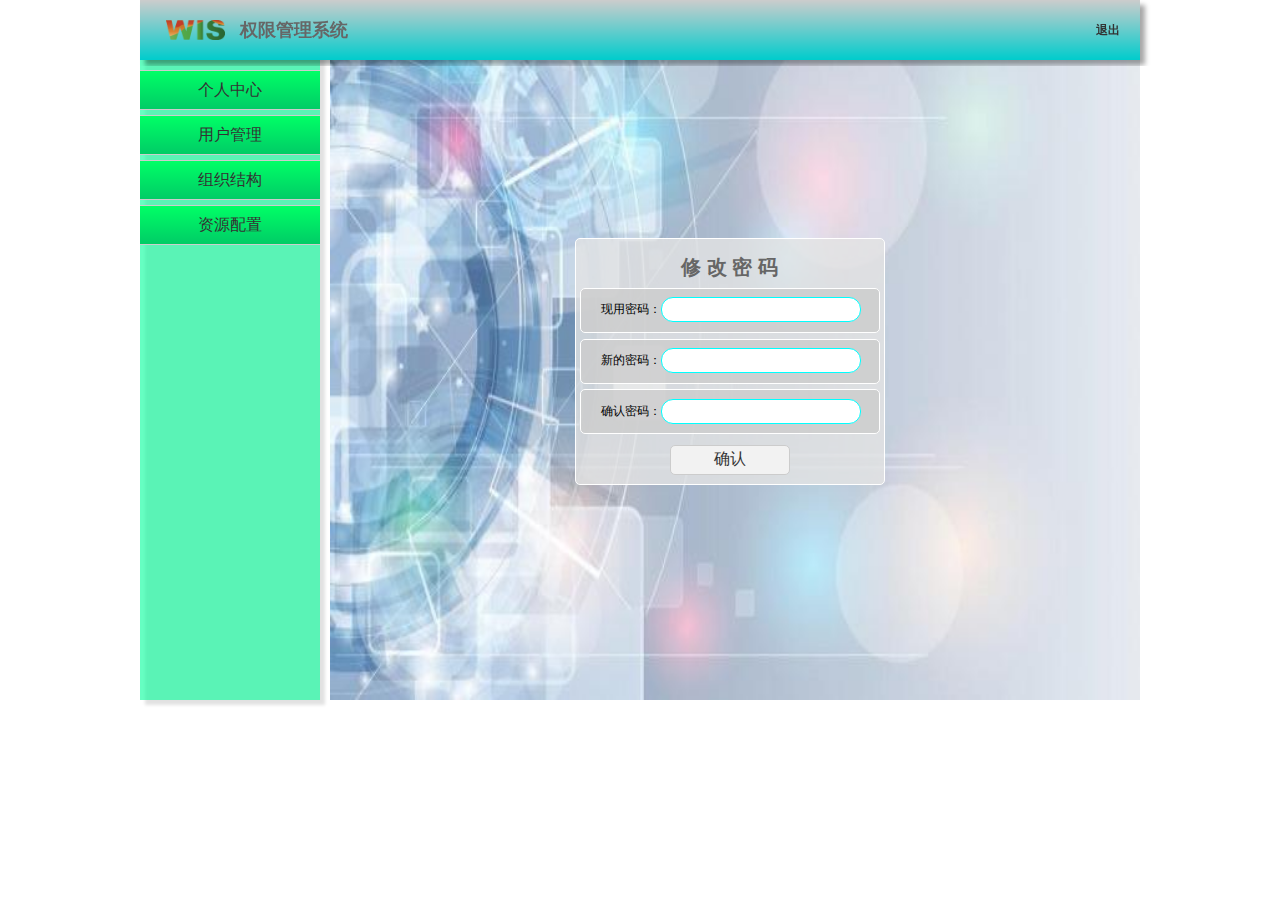
<file: resources/reload.html>
﻿<html>
	<head>
		<title></title>
	</head>
	<body>
	
	<script language="javascript">
	function getUrl() {
      var query = window.location.hash.substring(1);
      var vars = query.split("&&&");
      for (var i=0;i<vars.length;i++) {
        var url = vars[i];
        return decodeURI(url).replace("html%23","html#");
      } 
    }

    var rel = '../';
    var url = getUrl();
    if (url.indexOf(":") > 0 && url.indexOf(":") < 10) rel = '';
	self.location.href = rel + url;
	</script>
	
	</body>
</html>
</file>
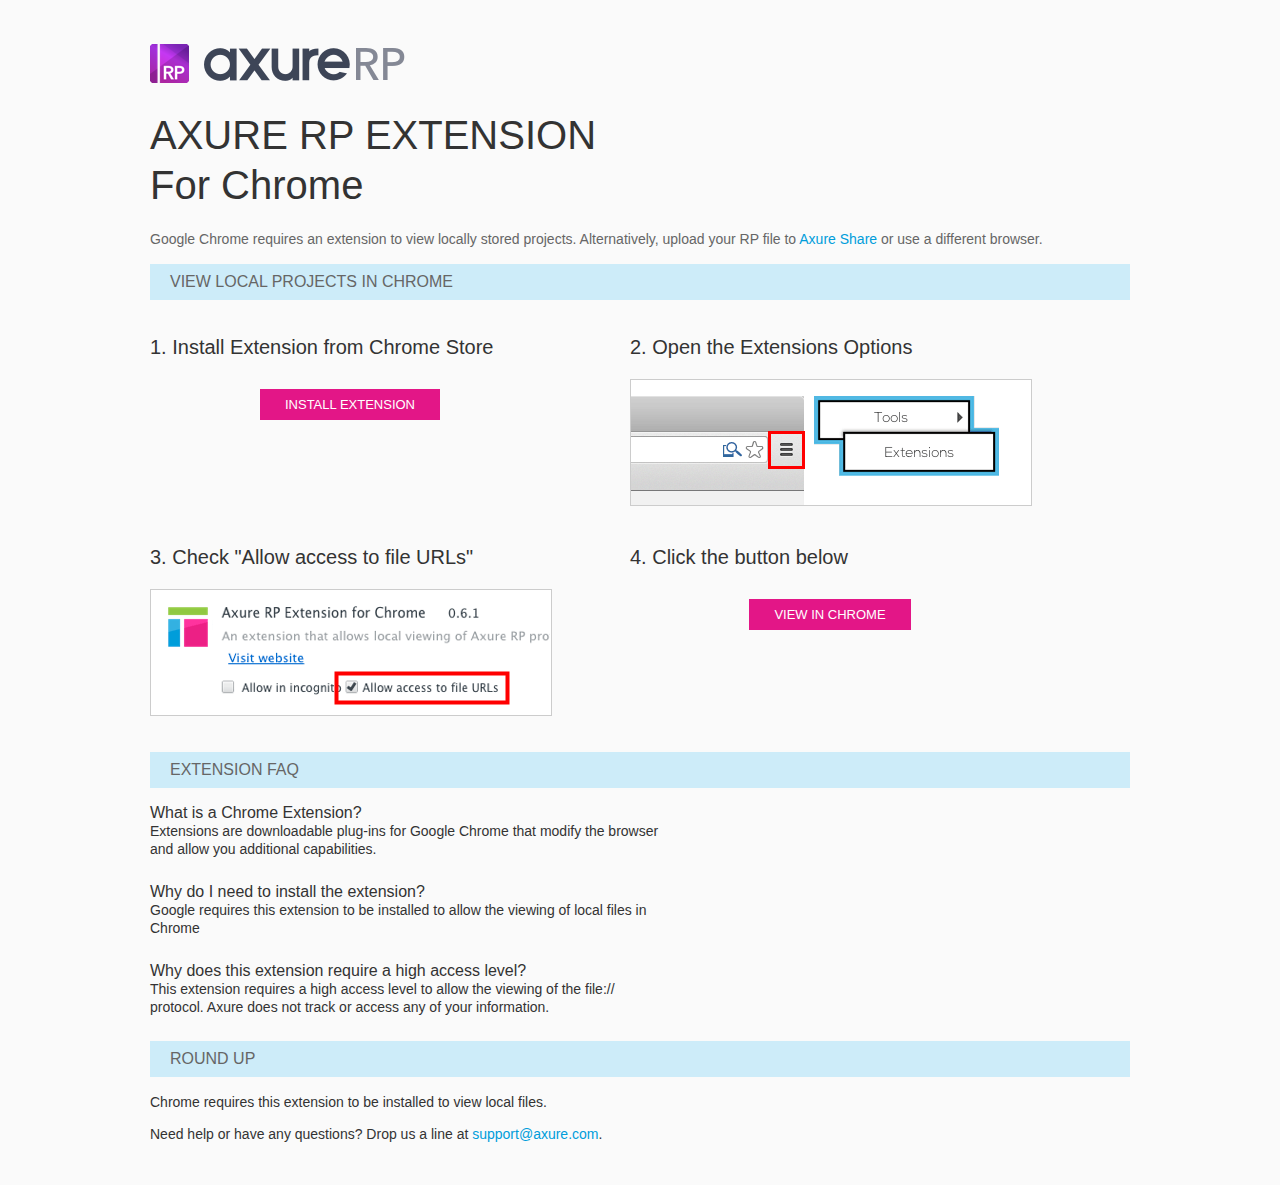
<file: resources/chrome/chrome.html>
<html>
<head>
    <title>Install the Axure RP Chrome Extension</title>
    <style type="text/css">
        *
        {
            font-family: Helvetica, Arial, sans-serif;
        }
        body
        {
            text-align: center;
            background-color: #fafafa;
        }
        p
        {
            font-size: 14px;
            line-height: 18px;
            color: #333333;
        }
        div.container
        {
            width: 980px;
            margin-left: auto;
            margin-right: auto;
            text-align: left;
        }
        a
        {
            text-decoration: none;
            color: #009dda;
        }
        .button
        {
            background: #E31687;
            font: normal 16px Arial, sans-serif;
            color: #FFFFFF;
            padding: 8px 25px 8px 25px;
            border: 0;
            display: inline-block;
            margin-top: 10px;
            text-transform: uppercase;
            font-size: 13px;
        }
        a:hover.button
        {
            opacity: .8;
        }
        div.left
        {
            width: 400px;
            float: left;
            margin-right: 80px;
        }
        div.right
        {
            width: 400px;
            float: left;
        }
        div.buttonContainer
        {
            text-align: center;
        }
        h1
        {
            font-size: 40px;
            color: #333333;
            line-height: 50px;
            margin-bottom: 20px;
            font-weight: normal;
        }
        h2
        {
            font-size: 38px;
            font-weight: normal;
            color: #08639C;
            text-align: center;
        }
        h3
        {
            font-size: 20px;
            color: #333333;
            font-weight: normal;
        }
        .heading
        {
            background-color: #cdecf9;
            height: 36px;
            line-height: 36px;
            padding-left: 20px;
            font-size: 16px;
            color: #666666;
        }
        span.faq
        {
            font-size: 16px;
            font-weight: normal;
            color: #333333;
            display: block;
        }
    </style>
</head>
<body>
    <div class="container">
        <br />
        <br />
        <img src="axure_logo.png" alt="axure" />
        <br />
        <h1>
            AXURE RP EXTENSION<br />
            For Chrome</h1>
        <p style="font-size: 14px; color: #666666; margin-top: 10px;">
            Google Chrome requires an extension to view locally stored projects. Alternatively,
            upload your RP file to <a href="https://share.axure.com">Axure Share</a> or use a different
            browser.</p>
        <h3 class="heading">
            VIEW LOCAL PROJECTS IN CHROME</h3>
        <div class="left">
            <h3>
                1. Install Extension from Chrome Store</h3>
            <div class="buttonContainer">
                <a class="button" href="https://chrome.google.com/webstore/detail/dogkpdfcklifaemcdfbildhcofnopogp"
                    target="_blank">Install Extension</a>
            </div>
        </div>
        <div class="right">
            <h3>
                2. Open the Extensions Options</h3>
            <img src="extensions_menu.gif" alt="extensions" />
        </div>
        <div style="clear: both; height: 20px;">
            &nbsp;</div>
        <div class="left">
            <h3>
                3. Check "Allow access to file URLs"</h3>
            <img src="allow_access.gif" alt="allow access" />
        </div>
        <div class="right">
            <h3>
                4. Click the button below</h3>
            <div class="buttonContainer">
                <a class="button" href="../../start.html">View in Chrome</a>
            </div>
        </div>
        <div style="clear: both; height: 20px;">
        </div>
        <h3 class="heading">
            EXTENSION FAQ</h3>
        <p>
            <span class="faq">What is a Chrome Extension?</span> Extensions are downloadable
            plug-ins for Google Chrome that modify the browser<br />
            and allow you additional capabilities.
        </p>
        <p style="margin-top: 25px;">
            <span class="faq">Why do I need to install the extension?</span> Google requires
            this extension to be installed to allow the viewing of local files in<br />
            Chrome
        </p>
        <p style="margin-top: 25px; margin-bottom: 25px;">
            <span class="faq">Why does this extension require a high access level?</span> This
            extension requires a high access level to allow the viewing of the file://<br />
            protocol. Axure does not track or access any of your information.
        </p>
        <h3 class="heading">
            ROUND UP</h3>
        <p>
            Chrome requires this extension to be installed to view local files.</p>
        <p>
            Need help or have any questions? Drop us a line at <a href="mailto:support@axure.com">
                support@axure.com</a>.
        </p>
        <div style="clear: both; height: 20px;">
        </div>
    </div>
</body>
</html>
</file>
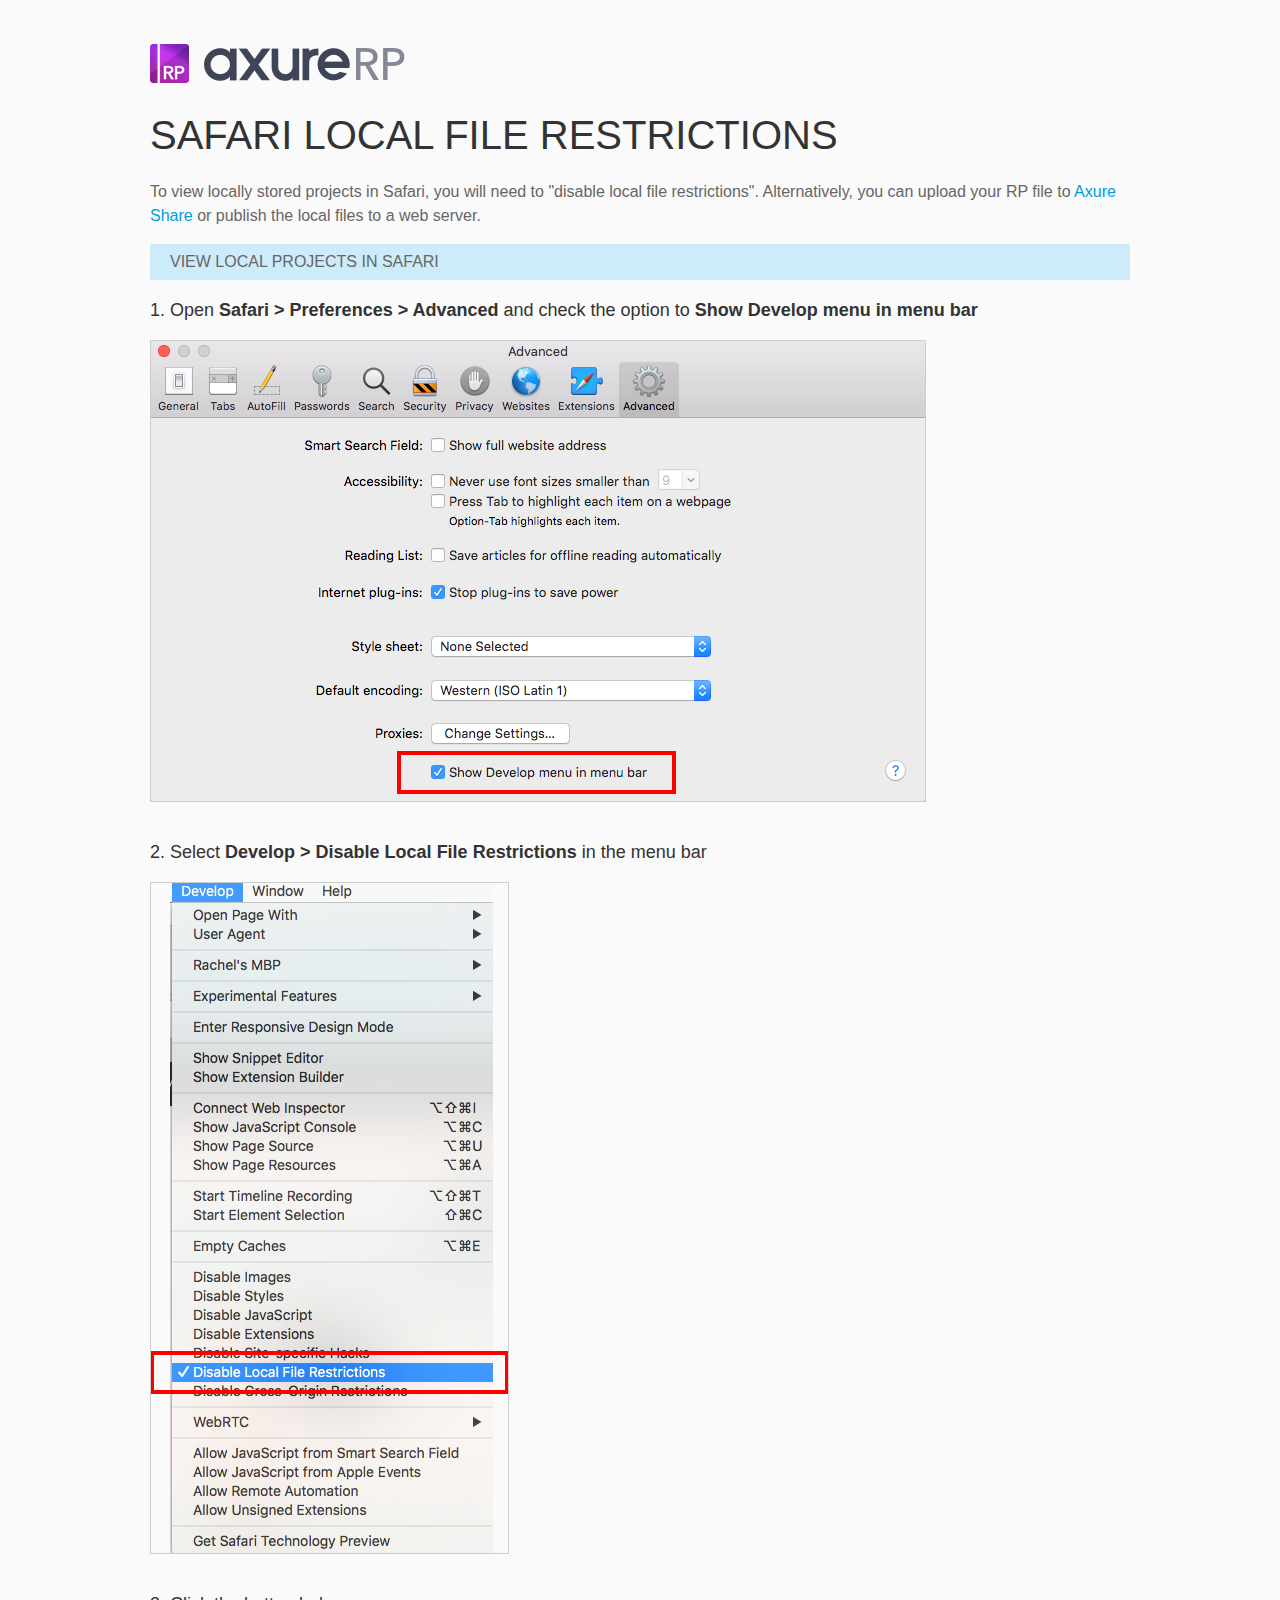
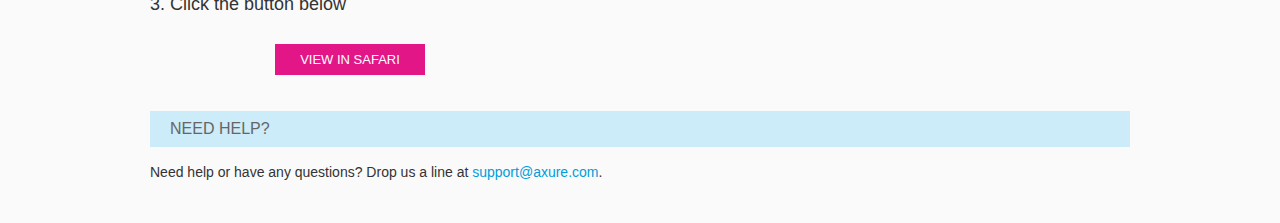
<file: resources/chrome/safari.html>
<html>
<head>
    <title>Axure RP - Safari Local File Restrictions</title>
    <style type="text/css">
        *
        {
            font-family: Helvetica, Arial, sans-serif;
        }
        body
        {
            text-align: center;
            background-color: #fafafa;
        }
        p
        {
            font-size: 14px;
            line-height: 18px;
            color: #333333;
        }
        div.container
        {
            width: 980px;
            margin-left: auto;
            margin-right: auto;
            text-align: left;
        }
        a
        {
            text-decoration: none;
            color: #009dda;
        }
        .button
        {
            background: #E31687;
            font: normal 16px Arial, sans-serif;
            color: #FFFFFF;
            padding: 8px 25px 8px 25px;
            border: 0;
            display: inline-block;
            margin-top: 10px;
            text-transform: uppercase;
            font-size: 13px;
        }
        a:hover.button
        {
            opacity: .8;
        }
        div.left
        {
            width: 400px;
            float: left;
            margin-right: 80px;
        }
        div.right
        {
            width: 400px;
            float: left;
        }
        div.buttonContainer
        {
            text-align: center;
        }
        h1
        {
            font-size: 40px;
            color: #333333;
            line-height: 50px;
            margin-bottom: 20px;
            font-weight: normal;
        }
        h2
        {
            font-size: 38px;
            font-weight: normal;
            color: #08639C;
            text-align: center;
        }
        h3
        {
            font-size: 18px;
            line-height: 24px;
            color: #333333;
            font-weight: normal;
        }
        .heading
        {
            background-color: #cdecf9;
            height: 36px;
            line-height: 36px;
            padding-left: 20px;
            font-size: 16px;
            color: #666666;
        }
        span.faq
        {
            font-size: 16px;
            font-weight: normal;
            color: #333333;
            display: block;
        }
    </style>
</head>
<body>
    <div class="container">
        <br />
        <br />
        <img src="axure_logo.png" alt="axure" />
        <br />
        <h1>
            SAFARI LOCAL FILE RESTRICTIONS</h1>
        <p style="font-size: 16px; line-height: 24px; color: #666666; margin-top: 10px;">
            To view locally stored projects in Safari, you will need to "disable local file restrictions". Alternatively,
            you can upload your RP file to <a href="https://share.axure.com">Axure Share</a> or publish the local files to a web server.</p>
        <h3 class="heading">
            VIEW LOCAL PROJECTS IN SAFARI</h3>
        <div class="">
            <h3>
                1. Open <span style="font-weight: bold">Safari > Preferences > Advanced</span> and check the option to <span style="font-weight: bold">Show Develop menu in menu bar</span></h3>
            <img src="safari_advanced.png" alt="advanced" />
        </div>
        <div style="clear: both; height: 20px;">
            &nbsp;
        </div>
        <div class="">
            <h3>
                2. Select <span style="font-weight: bold">Develop > Disable Local File Restrictions</span> in the menu bar</h3>
            <img src="safari_restrictions.png" alt="extensions" />
        </div>
        <div style="clear: both; height: 20px;">
            &nbsp;</div>
        <div class="left">
            <h3>
                3. Click the button below
            </h3>
            <div class="buttonContainer">
                <a class="button" href="../../start.html">View in Safari</a>
            </div>
        </div>
        <div style="clear: both; height: 20px;">
        </div>
        <h3 class="heading">
            NEED HELP?</h3>
        <p>
            Need help or have any questions? Drop us a line at <a href="mailto:support@axure.com">
                support@axure.com</a>.
        </p>
        <div style="clear: both; height: 20px;">
        </div>
    </div>
</body>
</html>
</file>
<file: resources/css/axure_rp_page.css>
﻿/* so the window resize fires within a frame in IE7 */
html, body {
    height: 100%;
}

a {
    color: inherit;
}

p {
    margin: 0px;
    text-rendering: optimizeLegibility;
    font-feature-settings: "kern" 1;
    -webkit-font-feature-settings: "kern";
    -moz-font-feature-settings: "kern";
    -moz-font-feature-settings: "kern=1";
    font-kerning: normal;
}

iframe {
    background: #FFFFFF;
}

/* to match IE with C, FF */
input {
    padding: 1px 0px 1px 0px;
    box-sizing: border-box;
    -moz-box-sizing: border-box;
}

textarea {
    margin: 0px;
    box-sizing: border-box;
    -moz-box-sizing: border-box;
}

div.intcases {
    font-family: arial; 
    font-size: 12px;
    text-align:left; 
    border:1px solid #AAA; 
    background:#FFF none repeat scroll 0% 0%; 
    z-index:9999; 
    visibility:hidden; 
    position:absolute;
    padding: 0px;
    border-radius: 3px;
    white-space: nowrap;
}

div.intcaselink {
    cursor: pointer;
    padding: 3px 8px 3px 8px;
    margin: 5px;
    background:#EEE none repeat scroll 0% 0%; 
    border:1px solid #AAA;
    border-radius: 3px;
}

div.refpageimage {
    position: absolute;
    left: 0px;
    top: 0px;
    font-size: 0px;
    width: 16px;
    height: 16px;
    cursor: pointer;
    background-image: url(images/newwindow.gif);
    background-repeat: no-repeat;
}

div.annnoteimage {
    position: absolute;
    left: 0px;
    top: 0px;
    font-size: 0px;
    /*width: 16px;
    height: 12px;*/
    cursor: help;
    /*background-image: url(images/note.gif);*/
    /*background-repeat: no-repeat;*/
    width: 13px;
    height: 12px;
    padding-top: 1px;
    text-align: center;
    background-color: #138CDD;
    -moz-box-shadow: 1px 1px 3px #aaa;
    -webkit-box-shadow: 1px 1px 3px #aaa;
    box-shadow: 1px 1px 3px #aaa;
}

div.annnoteline {
    display: inline-block;
    width: 9px;
    height: 1px;
    border-bottom: 1px solid white;
    margin-top: 1px;
}

div.annnotelabel {
    position: absolute;
    left: 0px;
    top: 0px;
    font-family: Helvetica,Arial;
    font-size: 10px;
    /*border: 1px solid rgb(166,221,242);*/
    cursor: help;
    /*background:rgb(0,157,217) none repeat scroll 0% 0%;*/ 
    padding: 1px 3px 1px 3px;
    white-space: nowrap;
    color: white;
    
    background-color: #138CDD;
    -moz-box-shadow: 1px 1px 3px #aaa;
    -webkit-box-shadow: 1px 1px 3px #aaa;
    box-shadow: 1px 1px 3px #aaa;
}

.annotation {
    font-size: 12px;
    padding-left: 2px;
    margin-bottom: 5px;
}

.annotationName {
    /*font-size: 13px;
    font-weight: bold;
    margin-bottom: 3px;
    white-space: nowrap;*/

    font-family: 'Trebuchet MS';
    font-size: 14px;
    font-weight: bold;
    margin-bottom: 5px;
    white-space: nowrap;
}

.annotationValue {
    font-family: Arial, Helvetica, Sans-Serif;
    font-size: 12px;
    color: #4a4a4a;
    line-height: 21px;
    margin-bottom: 20px;
}

.noteLink {
    text-decoration: inherit;
    color: inherit;
}

.noteLink:hover {
    background-color: white;
}

/* this is a fix for the issue where dialogs jump around and takes the text-align from the body */
.dialogFix {
    position:absolute;
    text-align:left;
    border: 1px solid #8f949a;
}


@keyframes pulsate {
  from {
    box-shadow: 0 0 10px #15d6ba;
  }
  to {
    box-shadow: 0 0 20px #15d6ba;
  }
}

@-webkit-keyframes pulsate {
  from {
    -webkit-box-shadow: 0 0 10px #15d6ba;
    box-shadow: 0 0 10px #15d6ba;
  }
  to {
    -webkit-box-shadow: 0 0 20px #15d6ba;
    box-shadow: 0 0 20px #15d6ba;
  }
}
 
@-moz-keyframes pulsate {
  from {
    -moz-box-shadow: 0 0 10px #15d6ba;
    box-shadow: 0 0 10px #15d6ba;
  }
  to {
    -moz-box-shadow: 0 0 20px #15d6ba;
    box-shadow: 0 0 20px #15d6ba;
  }
}

.legacyPulsateBorder {
    /*border: 5px solid #15d6ba;
    margin: -5px;*/
    -moz-box-shadow: 0 0 10px 3px #15d6ba;
    box-shadow: 0 0 10px 3px #15d6ba;
}

.pulsateBorder {
  animation-name: pulsate;
  animation-timing-function: ease-in-out;
  animation-duration: 0.9s;
  animation-iteration-count: infinite;
  animation-direction: alternate;
  
  -webkit-animation-name: pulsate;
  -webkit-animation-timing-function: ease-in-out;
  -webkit-animation-duration: 0.9s;
  -webkit-animation-iteration-count: infinite;
  -webkit-animation-direction: alternate;

  -moz-animation-name: pulsate;
  -moz-animation-timing-function: ease-in-out;
  -moz-animation-duration: 0.9s;
  -moz-animation-iteration-count: infinite;
  -moz-animation-direction: alternate;
}

.ax_default_hidden, .ax_default_unplaced{
    display: none;
    visibility: hidden;
}

.widgetNoteSelected {
    -moz-box-shadow: 0 0 10px 3px #138CDD;
    box-shadow: 0 0 10px 3px #138CDD;
    /*-moz-box-shadow: 0 0 20px #3915d6;
    box-shadow: 0 0 20px #3915d6;*/
    /*border: 3px solid #3915d6;*/
    /*margin: -3px;*/
}


.singleImg {
    display: none;
    visibility: hidden;
}
</file>
<file: data/styles.css>
﻿.ax_default {
  font-family:'Arial Normal', 'Arial';
  font-weight:400;
  font-style:normal;
  font-size:13px;
  color:#333333;
  text-align:center;
  line-height:normal;
}
.box_1 {
}
.box_2 {
}
.box_3 {
}
.ellipse {
}
._图片 {
}
.button {
}
.primary_button {
  color:#FFFFFF;
}
._一级标题 {
  font-family:'Arial Normal', 'Arial';
  font-weight:bold;
  font-style:normal;
  font-size:32px;
  text-align:left;
}
._二级标题 {
  font-family:'Arial Normal', 'Arial';
  font-weight:bold;
  font-style:normal;
  font-size:24px;
  text-align:left;
}
._三级标题 {
  font-family:'Arial Normal', 'Arial';
  font-weight:bold;
  font-style:normal;
  font-size:18px;
  text-align:left;
}
._四级标题 {
  font-family:'Arial Normal', 'Arial';
  font-weight:bold;
  font-style:normal;
  font-size:14px;
  text-align:left;
}
._五级标题 {
  font-family:'Arial Normal', 'Arial';
  font-weight:bold;
  font-style:normal;
  text-align:left;
}
._六级标题 {
  font-family:'Arial Normal', 'Arial';
  font-weight:bold;
  font-style:normal;
  font-size:10px;
  text-align:left;
}
.label {
  font-size:14px;
  text-align:left;
}
._文本段落 {
  text-align:left;
}
.line {
}
.text_field {
  color:#000000;
  text-align:left;
}
.text_area {
  color:#000000;
  text-align:left;
}
.droplist {
  color:#000000;
  text-align:left;
}
.checkbox {
  text-align:left;
}
._流程形状 {
}
.html_button {
  text-align:center;
}
.table_cell {
}
._连接线 {
  font-family:'Arial Negreta', 'Arial Normal', 'Arial';
  font-weight:700;
  font-style:normal;
  font-size:20px;
  color:#0066FF;
  text-align:center;
  line-height:normal;
}
.menu_item {
}
.sticky_2 {
  text-align:left;
}
.sticky_3 {
  text-align:left;
}
.sticky_4 {
  text-align:left;
}
.marker {
  color:#FFFFFF;
}
.flow_shape {
}
.icon {
}
</file>
<file: files/权限管理/styles.css>
﻿body {
  margin:0px;
  background-image:none;
  position:relative;
  left:-0px;
  width:1000px;
  margin-left:auto;
  margin-right:auto;
  text-align:left;
}
#base {
  position:absolute;
  z-index:0;
}
#u0 {
  position:fixed;
  left:50%;
  margin-left:-500px;
  top:0px;
}
#u0_state0 {
  position:relative;
  left:0px;
  top:0px;
  width:1000px;
  height:700px;
  background-image:none;
}
#u0_state0_content {
  border-width:0px;
  position:absolute;
  left:0px;
  top:0px;
  width:1px;
  height:1px;
}
#u1_img {
  border-width:0px;
  position:absolute;
  left:0px;
  top:0px;
  width:810px;
  height:700px;
}
#u1 {
  border-width:0px;
  position:absolute;
  left:190px;
  top:0px;
  width:810px;
  height:700px;
}
#u1_text {
  border-width:0px;
  position:absolute;
  left:0px;
  top:0px;
  width:0px;
  visibility:hidden;
  word-wrap:break-word;
}
#u2 {
  border-width:0px;
  position:absolute;
  left:190px;
  top:70px;
  width:810px;
  height:630px;
  overflow:hidden;
}
#u2_state0 {
  border-width:0px;
  position:absolute;
  left:0px;
  top:0px;
  width:810px;
  height:630px;
  -ms-overflow-x:hidden;
  overflow-x:hidden;
  -ms-overflow-y:hidden;
  overflow-y:hidden;
  background-image:none;
}
#u2_state0_content {
  border-width:0px;
  position:absolute;
  left:0px;
  top:0px;
  width:1px;
  height:1px;
}
#u3_div {
  border-width:0px;
  position:absolute;
  left:0px;
  top:0px;
  width:310px;
  height:247px;
  background:inherit;
  background-color:rgba(228, 228, 228, 0.8);
  box-sizing:border-box;
  border-width:1px;
  border-style:solid;
  border-color:rgba(255, 255, 255, 1);
  border-radius:5px;
  -moz-box-shadow:none;
  -webkit-box-shadow:none;
  box-shadow:none;
}
#u3 {
  border-width:0px;
  position:absolute;
  left:245px;
  top:168px;
  width:310px;
  height:247px;
}
#u3_text {
  border-width:0px;
  position:absolute;
  left:0px;
  top:0px;
  width:0px;
  visibility:hidden;
  word-wrap:break-word;
}
#u4_div {
  border-width:0px;
  position:absolute;
  left:0px;
  top:0px;
  width:300px;
  height:45px;
  background:inherit;
  background-color:rgba(204, 204, 204, 0.8);
  box-sizing:border-box;
  border-width:1px;
  border-style:solid;
  border-color:rgba(255, 255, 255, 1);
  border-radius:5px;
  -moz-box-shadow:none;
  -webkit-box-shadow:none;
  box-shadow:none;
}
#u4 {
  border-width:0px;
  position:absolute;
  left:250px;
  top:269px;
  width:300px;
  height:45px;
}
#u4_text {
  border-width:0px;
  position:absolute;
  left:0px;
  top:0px;
  width:0px;
  visibility:hidden;
  word-wrap:break-word;
}
#u5_div {
  border-width:0px;
  position:absolute;
  left:0px;
  top:0px;
  width:300px;
  height:45px;
  background:inherit;
  background-color:rgba(204, 204, 204, 0.8);
  box-sizing:border-box;
  border-width:1px;
  border-style:solid;
  border-color:rgba(255, 255, 255, 1);
  border-radius:5px;
  -moz-box-shadow:none;
  -webkit-box-shadow:none;
  box-shadow:none;
}
#u5 {
  border-width:0px;
  position:absolute;
  left:250px;
  top:218px;
  width:300px;
  height:45px;
}
#u5_text {
  border-width:0px;
  position:absolute;
  left:0px;
  top:0px;
  width:0px;
  visibility:hidden;
  word-wrap:break-word;
}
#u6_div {
  border-width:0px;
  position:absolute;
  left:0px;
  top:0px;
  width:300px;
  height:45px;
  background:inherit;
  background-color:rgba(204, 204, 204, 0.8);
  box-sizing:border-box;
  border-width:1px;
  border-style:solid;
  border-color:rgba(255, 255, 255, 1);
  border-radius:5px;
  -moz-box-shadow:none;
  -webkit-box-shadow:none;
  box-shadow:none;
}
#u6 {
  border-width:0px;
  position:absolute;
  left:250px;
  top:319px;
  width:300px;
  height:45px;
}
#u6_text {
  border-width:0px;
  position:absolute;
  left:0px;
  top:0px;
  width:0px;
  visibility:hidden;
  word-wrap:break-word;
}
#u7_div {
  border-width:0px;
  position:absolute;
  left:0px;
  top:0px;
  width:61px;
  height:20px;
  background:inherit;
  background-color:rgba(255, 255, 255, 0);
  border:none;
  border-radius:0px;
  -moz-box-shadow:none;
  -webkit-box-shadow:none;
  box-shadow:none;
  font-size:12px;
  color:#000000;
  text-align:right;
}
#u7 {
  border-width:0px;
  position:absolute;
  left:270px;
  top:229px;
  width:61px;
  height:20px;
  font-size:12px;
  color:#000000;
  text-align:right;
}
#u7_text {
  border-width:0px;
  position:absolute;
  left:0px;
  top:2px;
  width:61px;
  white-space:nowrap;
}
#u8_div {
  border-width:0px;
  position:absolute;
  left:0px;
  top:0px;
  width:61px;
  height:20px;
  background:inherit;
  background-color:rgba(255, 255, 255, 0);
  border:none;
  border-radius:0px;
  -moz-box-shadow:none;
  -webkit-box-shadow:none;
  box-shadow:none;
  font-size:12px;
  color:#000000;
  text-align:right;
}
#u8 {
  border-width:0px;
  position:absolute;
  left:270px;
  top:280px;
  width:61px;
  height:20px;
  font-size:12px;
  color:#000000;
  text-align:right;
}
#u8_text {
  border-width:0px;
  position:absolute;
  left:0px;
  top:2px;
  width:61px;
  white-space:nowrap;
}
#u9_div {
  border-width:0px;
  position:absolute;
  left:0px;
  top:0px;
  width:61px;
  height:20px;
  background:inherit;
  background-color:rgba(255, 255, 255, 0);
  border:none;
  border-radius:0px;
  -moz-box-shadow:none;
  -webkit-box-shadow:none;
  box-shadow:none;
  font-size:12px;
  color:#000000;
  text-align:right;
}
#u9 {
  border-width:0px;
  position:absolute;
  left:270px;
  top:331px;
  width:61px;
  height:20px;
  font-size:12px;
  color:#000000;
  text-align:right;
}
#u9_text {
  border-width:0px;
  position:absolute;
  left:0px;
  top:2px;
  width:61px;
  white-space:nowrap;
}
#u10_div {
  border-width:0px;
  position:absolute;
  left:0px;
  top:0px;
  width:200px;
  height:25px;
  background:inherit;
  background-color:rgba(255, 255, 255, 1);
  box-sizing:border-box;
  border-width:1px;
  border-style:solid;
  border-color:rgba(0, 255, 255, 1);
  border-radius:12px;
  -moz-box-shadow:none;
  -webkit-box-shadow:none;
  box-shadow:none;
}
#u10 {
  border-width:0px;
  position:absolute;
  left:331px;
  top:329px;
  width:200px;
  height:25px;
}
#u10_text {
  border-width:0px;
  position:absolute;
  left:0px;
  top:0px;
  width:0px;
  visibility:hidden;
  word-wrap:break-word;
}
#u11 {
  border-width:0px;
  position:absolute;
  left:341px;
  top:332px;
  width:180px;
  height:20px;
}
#u11_input {
  position:absolute;
  left:0px;
  top:0px;
  width:180px;
  height:20px;
  font-family:'Arial Normal', 'Arial';
  font-weight:400;
  font-style:normal;
  font-size:13px;
  text-decoration:none;
  color:#000000;
  text-align:left;
  border-color:transparent;
  outline-style:none;
}
#u12_div {
  border-width:0px;
  position:absolute;
  left:0px;
  top:0px;
  width:200px;
  height:25px;
  background:inherit;
  background-color:rgba(255, 255, 255, 1);
  box-sizing:border-box;
  border-width:1px;
  border-style:solid;
  border-color:rgba(0, 255, 255, 1);
  border-radius:12px;
  -moz-box-shadow:none;
  -webkit-box-shadow:none;
  box-shadow:none;
}
#u12 {
  border-width:0px;
  position:absolute;
  left:331px;
  top:278px;
  width:200px;
  height:25px;
}
#u12_text {
  border-width:0px;
  position:absolute;
  left:0px;
  top:0px;
  width:0px;
  visibility:hidden;
  word-wrap:break-word;
}
#u13 {
  border-width:0px;
  position:absolute;
  left:341px;
  top:281px;
  width:180px;
  height:20px;
}
#u13_input {
  position:absolute;
  left:0px;
  top:0px;
  width:180px;
  height:20px;
  font-family:'Arial Normal', 'Arial';
  font-weight:400;
  font-style:normal;
  font-size:13px;
  text-decoration:none;
  color:#000000;
  text-align:left;
  border-color:transparent;
  outline-style:none;
}
#u14_div {
  border-width:0px;
  position:absolute;
  left:0px;
  top:0px;
  width:200px;
  height:25px;
  background:inherit;
  background-color:rgba(255, 255, 255, 1);
  box-sizing:border-box;
  border-width:1px;
  border-style:solid;
  border-color:rgba(0, 255, 255, 1);
  border-radius:12px;
  -moz-box-shadow:none;
  -webkit-box-shadow:none;
  box-shadow:none;
}
#u14 {
  border-width:0px;
  position:absolute;
  left:331px;
  top:227px;
  width:200px;
  height:25px;
}
#u14_text {
  border-width:0px;
  position:absolute;
  left:0px;
  top:0px;
  width:0px;
  visibility:hidden;
  word-wrap:break-word;
}
#u15 {
  border-width:0px;
  position:absolute;
  left:341px;
  top:230px;
  width:180px;
  height:20px;
}
#u15_input {
  position:absolute;
  left:0px;
  top:0px;
  width:180px;
  height:20px;
  font-family:'Arial Normal', 'Arial';
  font-weight:400;
  font-style:normal;
  font-size:13px;
  text-decoration:none;
  color:#000000;
  text-align:left;
  border-color:transparent;
  outline-style:none;
}
#u16_div {
  border-width:0px;
  position:absolute;
  left:0px;
  top:0px;
  width:99px;
  height:24px;
  background:inherit;
  background-color:rgba(255, 255, 255, 0);
  border:none;
  border-radius:0px;
  -moz-box-shadow:none;
  -webkit-box-shadow:none;
  box-shadow:none;
  font-family:'Arial Negreta', 'Arial Normal', 'Arial';
  font-weight:700;
  font-style:normal;
  font-size:20px;
  color:#666666;
}
#u16 {
  border-width:0px;
  position:absolute;
  left:351px;
  top:184px;
  width:99px;
  height:24px;
  font-family:'Arial Negreta', 'Arial Normal', 'Arial';
  font-weight:700;
  font-style:normal;
  font-size:20px;
  color:#666666;
}
#u16_text {
  border-width:0px;
  position:absolute;
  left:0px;
  top:0px;
  width:99px;
  white-space:nowrap;
}
#u17_div {
  border-width:0px;
  position:absolute;
  left:0px;
  top:0px;
  width:120px;
  height:30px;
  background:inherit;
  background-color:rgba(242, 242, 242, 1);
  box-sizing:border-box;
  border-width:1px;
  border-style:solid;
  border-color:rgba(204, 204, 204, 1);
  border-radius:5px;
  -moz-box-shadow:none;
  -webkit-box-shadow:none;
  box-shadow:none;
  font-size:16px;
}
#u17 {
  border-width:0px;
  position:absolute;
  left:340px;
  top:375px;
  width:120px;
  height:30px;
  font-size:16px;
}
#u17_div.mouseOver {
  border-width:0px;
  position:absolute;
  left:0px;
  top:0px;
  width:120px;
  height:30px;
  background:-webkit-linear-gradient(270deg, rgba(255, 204, 204, 1) 0%, rgba(255, 204, 204, 1) 0%, rgba(255, 153, 204, 1) 100%, rgba(255, 153, 204, 1) 100%);
  background:-moz-linear-gradient(180deg, rgba(255, 204, 204, 1) 0%, rgba(255, 204, 204, 1) 0%, rgba(255, 153, 204, 1) 100%, rgba(255, 153, 204, 1) 100%);
  background:linear-gradient(180deg, rgba(255, 204, 204, 1) 0%, rgba(255, 204, 204, 1) 0%, rgba(255, 153, 204, 1) 100%, rgba(255, 153, 204, 1) 100%);
  box-sizing:border-box;
  border-width:1px;
  border-style:solid;
  border-color:rgba(204, 204, 204, 1);
  border-radius:5px;
  -moz-box-shadow:none;
  -webkit-box-shadow:none;
  box-shadow:none;
  font-size:16px;
}
#u17.mouseOver {
}
#u17_text {
  border-width:0px;
  position:absolute;
  left:2px;
  top:6px;
  width:116px;
  word-wrap:break-word;
}
#u2_state1 {
  border-width:0px;
  position:absolute;
  left:0px;
  top:0px;
  width:810px;
  height:630px;
  visibility:hidden;
  -ms-overflow-x:hidden;
  overflow-x:hidden;
  -ms-overflow-y:hidden;
  overflow-y:hidden;
  background-image:none;
}
#u2_state1_content {
  border-width:0px;
  position:absolute;
  left:0px;
  top:0px;
  width:1px;
  height:1px;
}
#u18_div {
  border-width:0px;
  position:absolute;
  left:0px;
  top:0px;
  width:375px;
  height:595px;
  background:inherit;
  background-color:rgba(255, 255, 255, 1);
  box-sizing:border-box;
  border-width:1px;
  border-style:solid;
  border-color:rgba(204, 204, 204, 1);
  border-top:0px;
  border-radius:0px;
  border-top-left-radius:0px;
  border-top-right-radius:0px;
  -moz-box-shadow:none;
  -webkit-box-shadow:none;
  box-shadow:none;
}
#u18 {
  border-width:0px;
  position:absolute;
  left:0px;
  top:35px;
  width:375px;
  height:595px;
}
#u18_text {
  border-width:0px;
  position:absolute;
  left:0px;
  top:0px;
  width:0px;
  visibility:hidden;
  word-wrap:break-word;
}
#u19_div {
  border-width:0px;
  position:absolute;
  left:0px;
  top:0px;
  width:435px;
  height:595px;
  background:inherit;
  background-color:rgba(255, 255, 255, 1);
  box-sizing:border-box;
  border-width:1px;
  border-style:solid;
  border-color:rgba(204, 204, 204, 1);
  border-top:0px;
  border-radius:0px;
  border-top-left-radius:0px;
  border-top-right-radius:0px;
  -moz-box-shadow:none;
  -webkit-box-shadow:none;
  box-shadow:none;
  color:transparent;
}
#u19 {
  border-width:0px;
  position:absolute;
  left:375px;
  top:35px;
  width:435px;
  height:595px;
  color:transparent;
}
#u19_text {
  border-width:0px;
  position:absolute;
  left:0px;
  top:0px;
  width:0px;
  visibility:hidden;
  word-wrap:break-word;
}
#u20 {
  border-width:0px;
  position:absolute;
  left:0px;
  top:0px;
  width:0px;
  height:0px;
}
#u21 {
  border-width:0px;
  position:absolute;
  left:0px;
  top:98px;
  width:375px;
  height:30px;
}
#u22_img {
  border-width:0px;
  position:absolute;
  left:0px;
  top:0px;
  width:30px;
  height:30px;
}
#u22 {
  border-width:0px;
  position:absolute;
  left:0px;
  top:0px;
  width:30px;
  height:30px;
}
#u22_text {
  border-width:0px;
  position:absolute;
  left:0px;
  top:0px;
  width:0px;
  visibility:hidden;
  word-wrap:break-word;
}
#u23_img {
  border-width:0px;
  position:absolute;
  left:0px;
  top:0px;
  width:120px;
  height:30px;
}
#u23 {
  border-width:0px;
  position:absolute;
  left:30px;
  top:0px;
  width:120px;
  height:30px;
}
#u23_text {
  border-width:0px;
  position:absolute;
  left:2px;
  top:7px;
  width:116px;
  word-wrap:break-word;
}
#u24_img {
  border-width:0px;
  position:absolute;
  left:0px;
  top:0px;
  width:120px;
  height:30px;
}
#u24 {
  border-width:0px;
  position:absolute;
  left:150px;
  top:0px;
  width:120px;
  height:30px;
}
#u24_text {
  border-width:0px;
  position:absolute;
  left:2px;
  top:7px;
  width:116px;
  word-wrap:break-word;
}
#u25_img {
  border-width:0px;
  position:absolute;
  left:0px;
  top:0px;
  width:105px;
  height:30px;
}
#u25 {
  border-width:0px;
  position:absolute;
  left:270px;
  top:0px;
  width:105px;
  height:30px;
}
#u25_text {
  border-width:0px;
  position:absolute;
  left:2px;
  top:7px;
  width:101px;
  word-wrap:break-word;
}
#u26 {
  border-width:0px;
  position:absolute;
  left:8px;
  top:105px;
  width:14px;
  height:16px;
}
#u26_text {
  border-width:0px;
  position:absolute;
  left:16px;
  top:0px;
  width:1px;
  visibility:hidden;
  word-wrap:break-word;
}
#u26_input {
  border-width:0px;
  position:absolute;
  left:-3px;
  top:-2px;
}
#u27 {
  border-width:0px;
  position:absolute;
  left:0px;
  top:0px;
  width:0px;
  height:0px;
}
#u28_div {
  border-width:0px;
  position:absolute;
  left:0px;
  top:0px;
  width:150px;
  height:25px;
  background:inherit;
  background-color:rgba(255, 255, 255, 1);
  box-sizing:border-box;
  border-width:1px;
  border-style:solid;
  border-color:rgba(204, 204, 204, 1);
  border-radius:5px;
  -moz-box-shadow:none;
  -webkit-box-shadow:none;
  box-shadow:none;
}
#u28 {
  border-width:0px;
  position:absolute;
  left:15px;
  top:55px;
  width:150px;
  height:25px;
}
#u28_text {
  border-width:0px;
  position:absolute;
  left:0px;
  top:0px;
  width:0px;
  visibility:hidden;
  word-wrap:break-word;
}
#u29 {
  border-width:0px;
  position:absolute;
  left:40px;
  top:57px;
  width:120px;
  height:20px;
}
#u29_input {
  position:absolute;
  left:0px;
  top:0px;
  width:120px;
  height:20px;
  font-family:'Arial Normal', 'Arial';
  font-weight:400;
  font-style:normal;
  font-size:12px;
  text-decoration:none;
  color:#000000;
  text-align:left;
  border-color:transparent;
  outline-style:none;
}
#u30_img {
  border-width:0px;
  position:absolute;
  left:0px;
  top:0px;
  width:10px;
  height:10px;
}
#u30 {
  border-width:0px;
  position:absolute;
  left:22px;
  top:62px;
  width:10px;
  height:10px;
}
#u30_text {
  border-width:0px;
  position:absolute;
  left:0px;
  top:0px;
  width:0px;
  visibility:hidden;
  word-wrap:break-word;
}
#u31_div {
  border-width:0px;
  position:absolute;
  left:0px;
  top:0px;
  width:50px;
  height:20px;
  background:inherit;
  background-color:rgba(242, 242, 242, 1);
  box-sizing:border-box;
  border-width:1px;
  border-style:solid;
  border-color:rgba(204, 204, 204, 1);
  border-radius:5px;
  -moz-box-shadow:none;
  -webkit-box-shadow:none;
  box-shadow:none;
  font-size:10px;
}
#u31 {
  border-width:0px;
  position:absolute;
  left:170px;
  top:58px;
  width:50px;
  height:20px;
  font-size:10px;
}
#u31_div.mouseOver {
  border-width:0px;
  position:absolute;
  left:0px;
  top:0px;
  width:50px;
  height:20px;
  background:-webkit-linear-gradient(270deg, rgba(255, 204, 204, 1) 0%, rgba(255, 204, 204, 1) 0%, rgba(255, 153, 204, 1) 100%, rgba(255, 153, 204, 1) 100%);
  background:-moz-linear-gradient(180deg, rgba(255, 204, 204, 1) 0%, rgba(255, 204, 204, 1) 0%, rgba(255, 153, 204, 1) 100%, rgba(255, 153, 204, 1) 100%);
  background:linear-gradient(180deg, rgba(255, 204, 204, 1) 0%, rgba(255, 204, 204, 1) 0%, rgba(255, 153, 204, 1) 100%, rgba(255, 153, 204, 1) 100%);
  box-sizing:border-box;
  border-width:1px;
  border-style:solid;
  border-color:rgba(204, 204, 204, 1);
  border-radius:5px;
  -moz-box-shadow:none;
  -webkit-box-shadow:none;
  box-shadow:none;
  font-size:10px;
}
#u31.mouseOver {
}
#u31_text {
  border-width:0px;
  position:absolute;
  left:2px;
  top:4px;
  width:46px;
  word-wrap:break-word;
}
#u32_div {
  border-width:0px;
  position:absolute;
  left:0px;
  top:0px;
  width:50px;
  height:20px;
  background:inherit;
  background-color:rgba(242, 242, 242, 1);
  box-sizing:border-box;
  border-width:1px;
  border-style:solid;
  border-color:rgba(204, 204, 204, 1);
  border-radius:5px;
  -moz-box-shadow:none;
  -webkit-box-shadow:none;
  box-shadow:none;
  font-size:10px;
}
#u32 {
  border-width:0px;
  position:absolute;
  left:240px;
  top:58px;
  width:50px;
  height:20px;
  font-size:10px;
}
#u32_div.mouseOver {
  border-width:0px;
  position:absolute;
  left:0px;
  top:0px;
  width:50px;
  height:20px;
  background:-webkit-linear-gradient(270deg, rgba(255, 204, 204, 1) 0%, rgba(255, 204, 204, 1) 0%, rgba(255, 153, 204, 1) 100%, rgba(255, 153, 204, 1) 100%);
  background:-moz-linear-gradient(180deg, rgba(255, 204, 204, 1) 0%, rgba(255, 204, 204, 1) 0%, rgba(255, 153, 204, 1) 100%, rgba(255, 153, 204, 1) 100%);
  background:linear-gradient(180deg, rgba(255, 204, 204, 1) 0%, rgba(255, 204, 204, 1) 0%, rgba(255, 153, 204, 1) 100%, rgba(255, 153, 204, 1) 100%);
  box-sizing:border-box;
  border-width:1px;
  border-style:solid;
  border-color:rgba(204, 204, 204, 1);
  border-radius:5px;
  -moz-box-shadow:none;
  -webkit-box-shadow:none;
  box-shadow:none;
  font-size:10px;
}
#u32.mouseOver {
}
#u32_text {
  border-width:0px;
  position:absolute;
  left:2px;
  top:4px;
  width:46px;
  word-wrap:break-word;
}
#u33_div {
  border-width:0px;
  position:absolute;
  left:0px;
  top:0px;
  width:50px;
  height:20px;
  background:inherit;
  background-color:rgba(242, 242, 242, 1);
  box-sizing:border-box;
  border-width:1px;
  border-style:solid;
  border-color:rgba(204, 204, 204, 1);
  border-radius:5px;
  -moz-box-shadow:none;
  -webkit-box-shadow:none;
  box-shadow:none;
  font-size:10px;
}
#u33 {
  border-width:0px;
  position:absolute;
  left:310px;
  top:58px;
  width:50px;
  height:20px;
  font-size:10px;
}
#u33_div.mouseOver {
  border-width:0px;
  position:absolute;
  left:0px;
  top:0px;
  width:50px;
  height:20px;
  background:-webkit-linear-gradient(270deg, rgba(255, 204, 204, 1) 0%, rgba(255, 204, 204, 1) 0%, rgba(255, 153, 204, 1) 100%, rgba(255, 153, 204, 1) 100%);
  background:-moz-linear-gradient(180deg, rgba(255, 204, 204, 1) 0%, rgba(255, 204, 204, 1) 0%, rgba(255, 153, 204, 1) 100%, rgba(255, 153, 204, 1) 100%);
  background:linear-gradient(180deg, rgba(255, 204, 204, 1) 0%, rgba(255, 204, 204, 1) 0%, rgba(255, 153, 204, 1) 100%, rgba(255, 153, 204, 1) 100%);
  box-sizing:border-box;
  border-width:1px;
  border-style:solid;
  border-color:rgba(204, 204, 204, 1);
  border-radius:5px;
  -moz-box-shadow:none;
  -webkit-box-shadow:none;
  box-shadow:none;
  font-size:10px;
}
#u33.mouseOver {
}
#u33_text {
  border-width:0px;
  position:absolute;
  left:2px;
  top:4px;
  width:46px;
  word-wrap:break-word;
}
.u35 {
  border-width:0px;
  position:absolute;
  left:0px;
  top:0px;
  width:0px;
  height:0px;
}
.u36_div {
  border-width:0px;
  position:absolute;
  left:0px;
  top:0px;
  width:120px;
  height:30px;
  background:inherit;
  background-color:rgba(255, 255, 255, 0);
  box-sizing:border-box;
  border-width:1px;
  border-style:solid;
  border-color:rgba(204, 204, 204, 1);
  border-top:0px;
  border-radius:0px;
  border-top-left-radius:0px;
  border-top-right-radius:0px;
  -moz-box-shadow:none;
  -webkit-box-shadow:none;
  box-shadow:none;
  font-size:12px;
}
.u36 {
  border-width:0px;
  position:absolute;
  left:30px;
  top:0px;
  width:120px;
  height:30px;
  font-size:12px;
}
.u36_div.selected {
  border-width:0px;
  position:absolute;
  left:0px;
  top:0px;
  width:120px;
  height:30px;
  background:-webkit-linear-gradient(270deg, rgba(0, 255, 102, 1) 0%, rgba(0, 255, 102, 1) 0%, rgba(0, 255, 153, 1) 100%, rgba(0, 255, 153, 1) 100%);
  background:-moz-linear-gradient(180deg, rgba(0, 255, 102, 1) 0%, rgba(0, 255, 102, 1) 0%, rgba(0, 255, 153, 1) 100%, rgba(0, 255, 153, 1) 100%);
  background:linear-gradient(180deg, rgba(0, 255, 102, 1) 0%, rgba(0, 255, 102, 1) 0%, rgba(0, 255, 153, 1) 100%, rgba(0, 255, 153, 1) 100%);
  box-sizing:border-box;
  border-width:1px;
  border-style:solid;
  border-color:rgba(204, 204, 204, 1);
  border-top:0px;
  border-radius:0px;
  border-top-left-radius:0px;
  border-top-right-radius:0px;
  -moz-box-shadow:none;
  -webkit-box-shadow:none;
  box-shadow:none;
  font-size:12px;
}
.u36.selected {
}
.u36_text {
  border-width:0px;
  position:absolute;
  left:2px;
  top:8px;
  width:116px;
  word-wrap:break-word;
}
.u37_div {
  border-width:0px;
  position:absolute;
  left:0px;
  top:0px;
  width:105px;
  height:30px;
  background:inherit;
  background-color:rgba(255, 255, 255, 0);
  box-sizing:border-box;
  border-width:1px;
  border-style:solid;
  border-color:rgba(204, 204, 204, 1);
  border-left:0px;
  border-top:0px;
  border-radius:0px;
  border-top-left-radius:0px;
  border-top-right-radius:0px;
  border-bottom-left-radius:0px;
  -moz-box-shadow:none;
  -webkit-box-shadow:none;
  box-shadow:none;
  font-size:12px;
}
.u37 {
  border-width:0px;
  position:absolute;
  left:270px;
  top:0px;
  width:105px;
  height:30px;
  font-size:12px;
}
.u37_div.selected {
  border-width:0px;
  position:absolute;
  left:0px;
  top:0px;
  width:105px;
  height:30px;
  background:-webkit-linear-gradient(270deg, rgba(0, 255, 102, 1) 0%, rgba(0, 255, 102, 1) 0%, rgba(0, 255, 153, 1) 100%, rgba(0, 255, 153, 1) 100%);
  background:-moz-linear-gradient(180deg, rgba(0, 255, 102, 1) 0%, rgba(0, 255, 102, 1) 0%, rgba(0, 255, 153, 1) 100%, rgba(0, 255, 153, 1) 100%);
  background:linear-gradient(180deg, rgba(0, 255, 102, 1) 0%, rgba(0, 255, 102, 1) 0%, rgba(0, 255, 153, 1) 100%, rgba(0, 255, 153, 1) 100%);
  box-sizing:border-box;
  border-width:1px;
  border-style:solid;
  border-color:rgba(204, 204, 204, 1);
  border-left:0px;
  border-top:0px;
  border-radius:0px;
  border-top-left-radius:0px;
  border-top-right-radius:0px;
  border-bottom-left-radius:0px;
  -moz-box-shadow:none;
  -webkit-box-shadow:none;
  box-shadow:none;
  font-size:12px;
}
.u37.selected {
}
.u37_text {
  border-width:0px;
  position:absolute;
  left:0px;
  top:0px;
  width:0px;
  visibility:hidden;
  word-wrap:break-word;
}
.u38_div {
  border-width:0px;
  position:absolute;
  left:0px;
  top:0px;
  width:120px;
  height:30px;
  background:inherit;
  background-color:rgba(255, 255, 255, 0);
  box-sizing:border-box;
  border-width:1px;
  border-style:solid;
  border-color:rgba(204, 204, 204, 1);
  border-left:0px;
  border-top:0px;
  border-radius:0px;
  border-top-left-radius:0px;
  border-top-right-radius:0px;
  border-bottom-left-radius:0px;
  -moz-box-shadow:none;
  -webkit-box-shadow:none;
  box-shadow:none;
  font-size:12px;
}
.u38 {
  border-width:0px;
  position:absolute;
  left:150px;
  top:0px;
  width:120px;
  height:30px;
  font-size:12px;
}
.u38_div.selected {
  border-width:0px;
  position:absolute;
  left:0px;
  top:0px;
  width:120px;
  height:30px;
  background:-webkit-linear-gradient(270deg, rgba(0, 255, 102, 1) 0%, rgba(0, 255, 102, 1) 0%, rgba(0, 255, 153, 1) 100%, rgba(0, 255, 153, 1) 100%);
  background:-moz-linear-gradient(180deg, rgba(0, 255, 102, 1) 0%, rgba(0, 255, 102, 1) 0%, rgba(0, 255, 153, 1) 100%, rgba(0, 255, 153, 1) 100%);
  background:linear-gradient(180deg, rgba(0, 255, 102, 1) 0%, rgba(0, 255, 102, 1) 0%, rgba(0, 255, 153, 1) 100%, rgba(0, 255, 153, 1) 100%);
  box-sizing:border-box;
  border-width:1px;
  border-style:solid;
  border-color:rgba(204, 204, 204, 1);
  border-left:0px;
  border-top:0px;
  border-radius:0px;
  border-top-left-radius:0px;
  border-top-right-radius:0px;
  border-bottom-left-radius:0px;
  -moz-box-shadow:none;
  -webkit-box-shadow:none;
  box-shadow:none;
  font-size:12px;
}
.u38.selected {
}
.u38_text {
  border-width:0px;
  position:absolute;
  left:2px;
  top:8px;
  width:116px;
  word-wrap:break-word;
}
.u39_div {
  border-width:0px;
  position:absolute;
  left:0px;
  top:0px;
  width:30px;
  height:30px;
  background:inherit;
  background-color:rgba(255, 255, 255, 0);
  box-sizing:border-box;
  border-width:1px;
  border-style:solid;
  border-color:rgba(204, 204, 204, 1);
  border-left:0px;
  border-top:0px;
  border-right:0px;
  border-radius:0px;
  border-top-left-radius:0px;
  border-top-right-radius:0px;
  border-bottom-right-radius:0px;
  border-bottom-left-radius:0px;
  -moz-box-shadow:none;
  -webkit-box-shadow:none;
  box-shadow:none;
  font-size:12px;
  color:transparent;
}
.u39 {
  border-width:0px;
  position:absolute;
  left:0px;
  top:0px;
  width:30px;
  height:30px;
  font-size:12px;
  color:transparent;
}
.u39_div.selected {
  border-width:0px;
  position:absolute;
  left:0px;
  top:0px;
  width:30px;
  height:30px;
  background:-webkit-linear-gradient(270deg, rgba(0, 255, 102, 1) 0%, rgba(0, 255, 102, 1) 0%, rgba(0, 255, 153, 1) 100%, rgba(0, 255, 153, 1) 100%);
  background:-moz-linear-gradient(180deg, rgba(0, 255, 102, 1) 0%, rgba(0, 255, 102, 1) 0%, rgba(0, 255, 153, 1) 100%, rgba(0, 255, 153, 1) 100%);
  background:linear-gradient(180deg, rgba(0, 255, 102, 1) 0%, rgba(0, 255, 102, 1) 0%, rgba(0, 255, 153, 1) 100%, rgba(0, 255, 153, 1) 100%);
  box-sizing:border-box;
  border-width:1px;
  border-style:solid;
  border-color:rgba(204, 204, 204, 1);
  border-left:0px;
  border-top:0px;
  border-right:0px;
  border-radius:0px;
  border-top-left-radius:0px;
  border-top-right-radius:0px;
  border-bottom-right-radius:0px;
  border-bottom-left-radius:0px;
  -moz-box-shadow:none;
  -webkit-box-shadow:none;
  box-shadow:none;
  font-size:12px;
  color:transparent;
}
.u39.selected {
}
.u39_text {
  border-width:0px;
  position:absolute;
  left:0px;
  top:0px;
  width:0px;
  visibility:hidden;
  word-wrap:break-word;
}
.u40 {
  border-width:0px;
  position:absolute;
  left:8px;
  top:7px;
  width:14px;
  height:16px;
  color:transparent;
}
.u40_text {
  border-width:0px;
  position:absolute;
  left:16px;
  top:0px;
  width:1px;
  visibility:hidden;
  word-wrap:break-word;
}
.u40_input {
  border-width:0px;
  position:absolute;
  left:-3px;
  top:-2px;
}
.u41_img {
  border-width:0px;
  position:absolute;
  left:0px;
  top:0px;
  width:15px;
  height:15px;
}
.u41 {
  border-width:0px;
  position:absolute;
  left:315px;
  top:7px;
  width:15px;
  height:15px;
}
.u41_text {
  border-width:0px;
  position:absolute;
  left:0px;
  top:0px;
  width:0px;
  visibility:hidden;
  word-wrap:break-word;
}
#u34-1 {
  border-width:0px;
  position:absolute;
  left:0px;
  top:0px;
  width:375px;
  height:30px;
}
#u34-2 {
  border-width:0px;
  position:absolute;
  left:0px;
  top:30px;
  width:375px;
  height:30px;
}
#u34-3 {
  border-width:0px;
  position:absolute;
  left:0px;
  top:60px;
  width:375px;
  height:30px;
}
#u34 {
  border-width:0px;
  position:absolute;
  left:0px;
  top:128px;
  width:375px;
  height:90px;
  background:inherit;
  background-color:rgba(255, 255, 255, 0);
  border:none;
  border-radius:0px;
}
#u42 {
  border-width:0px;
  position:absolute;
  left:0px;
  top:0px;
  width:0px;
  height:0px;
}
#u43_div {
  border-width:0px;
  position:absolute;
  left:0px;
  top:0px;
  width:9px;
  height:16px;
  background:inherit;
  background-color:rgba(255, 255, 255, 0);
  border:none;
  border-radius:0px;
  -moz-box-shadow:none;
  -webkit-box-shadow:none;
  box-shadow:none;
  text-align:right;
}
#u43 {
  border-width:0px;
  position:absolute;
  left:161px;
  top:240px;
  width:9px;
  height:16px;
  text-align:right;
}
#u43_text {
  border-width:0px;
  position:absolute;
  left:0px;
  top:0px;
  width:9px;
  white-space:nowrap;
}
#u44_div {
  border-width:0px;
  position:absolute;
  left:0px;
  top:0px;
  width:9px;
  height:16px;
  background:inherit;
  background-color:rgba(255, 255, 255, 0);
  border:none;
  border-radius:0px;
  -moz-box-shadow:none;
  -webkit-box-shadow:none;
  box-shadow:none;
}
#u44 {
  border-width:0px;
  position:absolute;
  left:180px;
  top:240px;
  width:9px;
  height:16px;
}
#u44_text {
  border-width:0px;
  position:absolute;
  left:0px;
  top:0px;
  width:9px;
  white-space:nowrap;
}
#u45_div {
  border-width:0px;
  position:absolute;
  left:0px;
  top:0px;
  width:5px;
  height:16px;
  background:inherit;
  background-color:rgba(255, 255, 255, 0);
  border:none;
  border-radius:0px;
  -moz-box-shadow:none;
  -webkit-box-shadow:none;
  box-shadow:none;
  text-align:right;
}
#u45 {
  border-width:0px;
  position:absolute;
  left:170px;
  top:240px;
  width:5px;
  height:16px;
  text-align:right;
}
#u45_text {
  border-width:0px;
  position:absolute;
  left:0px;
  top:0px;
  width:5px;
  white-space:nowrap;
}
#u46_div {
  border-width:0px;
  position:absolute;
  left:0px;
  top:0px;
  width:70px;
  height:20px;
  background:inherit;
  background-color:rgba(242, 242, 242, 1);
  box-sizing:border-box;
  border-width:1px;
  border-style:solid;
  border-color:rgba(204, 204, 204, 1);
  border-radius:5px;
  -moz-box-shadow:none;
  -webkit-box-shadow:none;
  box-shadow:none;
  font-size:10px;
}
#u46 {
  border-width:0px;
  position:absolute;
  left:75px;
  top:238px;
  width:70px;
  height:20px;
  font-size:10px;
}
#u46_div.mouseOver {
  border-width:0px;
  position:absolute;
  left:0px;
  top:0px;
  width:70px;
  height:20px;
  background:-webkit-linear-gradient(270deg, rgba(255, 204, 204, 1) 0%, rgba(255, 204, 204, 1) 0%, rgba(255, 153, 204, 1) 100%, rgba(255, 153, 204, 1) 100%);
  background:-moz-linear-gradient(180deg, rgba(255, 204, 204, 1) 0%, rgba(255, 204, 204, 1) 0%, rgba(255, 153, 204, 1) 100%, rgba(255, 153, 204, 1) 100%);
  background:linear-gradient(180deg, rgba(255, 204, 204, 1) 0%, rgba(255, 204, 204, 1) 0%, rgba(255, 153, 204, 1) 100%, rgba(255, 153, 204, 1) 100%);
  box-sizing:border-box;
  border-width:1px;
  border-style:solid;
  border-color:rgba(204, 204, 204, 1);
  border-radius:5px;
  -moz-box-shadow:none;
  -webkit-box-shadow:none;
  box-shadow:none;
  font-size:10px;
}
#u46.mouseOver {
}
#u46_text {
  border-width:0px;
  position:absolute;
  left:2px;
  top:4px;
  width:66px;
  word-wrap:break-word;
}
#u47_div {
  border-width:0px;
  position:absolute;
  left:0px;
  top:0px;
  width:70px;
  height:20px;
  background:inherit;
  background-color:rgba(242, 242, 242, 1);
  box-sizing:border-box;
  border-width:1px;
  border-style:solid;
  border-color:rgba(204, 204, 204, 1);
  border-radius:5px;
  -moz-box-shadow:none;
  -webkit-box-shadow:none;
  box-shadow:none;
  font-size:10px;
}
#u47 {
  border-width:0px;
  position:absolute;
  left:204px;
  top:238px;
  width:70px;
  height:20px;
  font-size:10px;
}
#u47_div.mouseOver {
  border-width:0px;
  position:absolute;
  left:0px;
  top:0px;
  width:70px;
  height:20px;
  background:-webkit-linear-gradient(270deg, rgba(255, 204, 204, 1) 0%, rgba(255, 204, 204, 1) 0%, rgba(255, 153, 204, 1) 100%, rgba(255, 153, 204, 1) 100%);
  background:-moz-linear-gradient(180deg, rgba(255, 204, 204, 1) 0%, rgba(255, 204, 204, 1) 0%, rgba(255, 153, 204, 1) 100%, rgba(255, 153, 204, 1) 100%);
  background:linear-gradient(180deg, rgba(255, 204, 204, 1) 0%, rgba(255, 204, 204, 1) 0%, rgba(255, 153, 204, 1) 100%, rgba(255, 153, 204, 1) 100%);
  box-sizing:border-box;
  border-width:1px;
  border-style:solid;
  border-color:rgba(204, 204, 204, 1);
  border-radius:5px;
  -moz-box-shadow:none;
  -webkit-box-shadow:none;
  box-shadow:none;
  font-size:10px;
}
#u47.mouseOver {
}
#u47_text {
  border-width:0px;
  position:absolute;
  left:2px;
  top:4px;
  width:66px;
  word-wrap:break-word;
}
#u48_div {
  border-width:0px;
  position:absolute;
  left:0px;
  top:0px;
  width:810px;
  height:35px;
  background:inherit;
  background-color:rgba(255, 255, 255, 1);
  box-sizing:border-box;
  border-width:1px;
  border-style:solid;
  border-color:rgba(204, 204, 204, 1);
  border-radius:0px;
  -moz-box-shadow:none;
  -webkit-box-shadow:none;
  box-shadow:none;
  font-size:12px;
  color:#00CCCC;
  text-align:left;
}
#u48 {
  border-width:0px;
  position:absolute;
  left:0px;
  top:0px;
  width:810px;
  height:35px;
  font-size:12px;
  color:#00CCCC;
  text-align:left;
}
#u48_text {
  border-width:0px;
  position:absolute;
  left:20px;
  top:10px;
  width:788px;
  word-wrap:break-word;
}
#u49_div {
  border-width:0px;
  position:absolute;
  left:0px;
  top:0px;
  width:435px;
  height:35px;
  background:inherit;
  background-color:rgba(255, 255, 255, 1);
  box-sizing:border-box;
  border-width:1px;
  border-style:solid;
  border-color:rgba(204, 204, 204, 1);
  border-radius:0px;
  -moz-box-shadow:none;
  -webkit-box-shadow:none;
  box-shadow:none;
  font-size:12px;
  color:#00CCCC;
  text-align:left;
}
#u49 {
  border-width:0px;
  position:absolute;
  left:375px;
  top:35px;
  width:435px;
  height:35px;
  font-size:12px;
  color:#00CCCC;
  text-align:left;
}
#u49_text {
  border-width:0px;
  position:absolute;
  left:20px;
  top:10px;
  width:413px;
  word-wrap:break-word;
}
#u50 {
  border-width:0px;
  position:absolute;
  left:0px;
  top:0px;
  width:0px;
  height:0px;
}
#u51_div {
  border-width:0px;
  position:absolute;
  left:0px;
  top:0px;
  width:150px;
  height:25px;
  background:inherit;
  background-color:rgba(255, 255, 255, 1);
  box-sizing:border-box;
  border-width:1px;
  border-style:solid;
  border-color:rgba(204, 204, 204, 1);
  border-radius:5px;
  -moz-box-shadow:none;
  -webkit-box-shadow:none;
  box-shadow:none;
}
#u51 {
  border-width:0px;
  position:absolute;
  left:400px;
  top:91px;
  width:150px;
  height:25px;
}
#u51_text {
  border-width:0px;
  position:absolute;
  left:0px;
  top:0px;
  width:0px;
  visibility:hidden;
  word-wrap:break-word;
}
#u52 {
  border-width:0px;
  position:absolute;
  left:425px;
  top:93px;
  width:120px;
  height:20px;
}
#u52_input {
  position:absolute;
  left:0px;
  top:0px;
  width:120px;
  height:20px;
  font-family:'Arial Normal', 'Arial';
  font-weight:400;
  font-style:normal;
  font-size:12px;
  text-decoration:none;
  color:#000000;
  text-align:left;
  border-color:transparent;
  outline-style:none;
}
#u53_img {
  border-width:0px;
  position:absolute;
  left:0px;
  top:0px;
  width:10px;
  height:10px;
}
#u53 {
  border-width:0px;
  position:absolute;
  left:407px;
  top:98px;
  width:10px;
  height:10px;
}
#u53_text {
  border-width:0px;
  position:absolute;
  left:0px;
  top:0px;
  width:0px;
  visibility:hidden;
  word-wrap:break-word;
}
#u54_div {
  border-width:0px;
  position:absolute;
  left:0px;
  top:0px;
  width:50px;
  height:20px;
  background:inherit;
  background-color:rgba(242, 242, 242, 1);
  box-sizing:border-box;
  border-width:1px;
  border-style:solid;
  border-color:rgba(204, 204, 204, 1);
  border-radius:5px;
  -moz-box-shadow:none;
  -webkit-box-shadow:none;
  box-shadow:none;
  font-size:10px;
}
#u54 {
  border-width:0px;
  position:absolute;
  left:555px;
  top:94px;
  width:50px;
  height:20px;
  font-size:10px;
}
#u54_div.mouseOver {
  border-width:0px;
  position:absolute;
  left:0px;
  top:0px;
  width:50px;
  height:20px;
  background:-webkit-linear-gradient(270deg, rgba(255, 204, 204, 1) 0%, rgba(255, 204, 204, 1) 0%, rgba(255, 153, 204, 1) 100%, rgba(255, 153, 204, 1) 100%);
  background:-moz-linear-gradient(180deg, rgba(255, 204, 204, 1) 0%, rgba(255, 204, 204, 1) 0%, rgba(255, 153, 204, 1) 100%, rgba(255, 153, 204, 1) 100%);
  background:linear-gradient(180deg, rgba(255, 204, 204, 1) 0%, rgba(255, 204, 204, 1) 0%, rgba(255, 153, 204, 1) 100%, rgba(255, 153, 204, 1) 100%);
  box-sizing:border-box;
  border-width:1px;
  border-style:solid;
  border-color:rgba(204, 204, 204, 1);
  border-radius:5px;
  -moz-box-shadow:none;
  -webkit-box-shadow:none;
  box-shadow:none;
  font-size:10px;
}
#u54.mouseOver {
}
#u54_text {
  border-width:0px;
  position:absolute;
  left:2px;
  top:4px;
  width:46px;
  word-wrap:break-word;
}
#u55_div {
  border-width:0px;
  position:absolute;
  left:0px;
  top:0px;
  width:50px;
  height:20px;
  background:inherit;
  background-color:rgba(242, 242, 242, 1);
  box-sizing:border-box;
  border-width:1px;
  border-style:solid;
  border-color:rgba(204, 204, 204, 1);
  border-radius:5px;
  -moz-box-shadow:none;
  -webkit-box-shadow:none;
  box-shadow:none;
  font-size:10px;
}
#u55 {
  border-width:0px;
  position:absolute;
  left:660px;
  top:94px;
  width:50px;
  height:20px;
  font-size:10px;
}
#u55_div.mouseOver {
  border-width:0px;
  position:absolute;
  left:0px;
  top:0px;
  width:50px;
  height:20px;
  background:-webkit-linear-gradient(270deg, rgba(255, 204, 204, 1) 0%, rgba(255, 204, 204, 1) 0%, rgba(255, 153, 204, 1) 100%, rgba(255, 153, 204, 1) 100%);
  background:-moz-linear-gradient(180deg, rgba(255, 204, 204, 1) 0%, rgba(255, 204, 204, 1) 0%, rgba(255, 153, 204, 1) 100%, rgba(255, 153, 204, 1) 100%);
  background:linear-gradient(180deg, rgba(255, 204, 204, 1) 0%, rgba(255, 204, 204, 1) 0%, rgba(255, 153, 204, 1) 100%, rgba(255, 153, 204, 1) 100%);
  box-sizing:border-box;
  border-width:1px;
  border-style:solid;
  border-color:rgba(204, 204, 204, 1);
  border-radius:5px;
  -moz-box-shadow:none;
  -webkit-box-shadow:none;
  box-shadow:none;
  font-size:10px;
}
#u55.mouseOver {
}
#u55_text {
  border-width:0px;
  position:absolute;
  left:2px;
  top:4px;
  width:46px;
  word-wrap:break-word;
}
#u56_div {
  border-width:0px;
  position:absolute;
  left:0px;
  top:0px;
  width:50px;
  height:20px;
  background:inherit;
  background-color:rgba(242, 242, 242, 1);
  box-sizing:border-box;
  border-width:1px;
  border-style:solid;
  border-color:rgba(204, 204, 204, 1);
  border-radius:5px;
  -moz-box-shadow:none;
  -webkit-box-shadow:none;
  box-shadow:none;
  font-size:10px;
}
#u56 {
  border-width:0px;
  position:absolute;
  left:730px;
  top:94px;
  width:50px;
  height:20px;
  font-size:10px;
}
#u56_div.mouseOver {
  border-width:0px;
  position:absolute;
  left:0px;
  top:0px;
  width:50px;
  height:20px;
  background:-webkit-linear-gradient(270deg, rgba(255, 204, 204, 1) 0%, rgba(255, 204, 204, 1) 0%, rgba(255, 153, 204, 1) 100%, rgba(255, 153, 204, 1) 100%);
  background:-moz-linear-gradient(180deg, rgba(255, 204, 204, 1) 0%, rgba(255, 204, 204, 1) 0%, rgba(255, 153, 204, 1) 100%, rgba(255, 153, 204, 1) 100%);
  background:linear-gradient(180deg, rgba(255, 204, 204, 1) 0%, rgba(255, 204, 204, 1) 0%, rgba(255, 153, 204, 1) 100%, rgba(255, 153, 204, 1) 100%);
  box-sizing:border-box;
  border-width:1px;
  border-style:solid;
  border-color:rgba(204, 204, 204, 1);
  border-radius:5px;
  -moz-box-shadow:none;
  -webkit-box-shadow:none;
  box-shadow:none;
  font-size:10px;
}
#u56.mouseOver {
}
#u56_text {
  border-width:0px;
  position:absolute;
  left:2px;
  top:4px;
  width:46px;
  word-wrap:break-word;
}
#u57 {
  border-width:0px;
  position:absolute;
  left:0px;
  top:0px;
  width:0px;
  height:0px;
}
#u58 {
  border-width:0px;
  position:absolute;
  left:375px;
  top:133px;
  width:435px;
  height:30px;
}
#u59_img {
  border-width:0px;
  position:absolute;
  left:0px;
  top:0px;
  width:30px;
  height:30px;
}
#u59 {
  border-width:0px;
  position:absolute;
  left:0px;
  top:0px;
  width:30px;
  height:30px;
}
#u59_text {
  border-width:0px;
  position:absolute;
  left:0px;
  top:0px;
  width:0px;
  visibility:hidden;
  word-wrap:break-word;
}
#u60_img {
  border-width:0px;
  position:absolute;
  left:0px;
  top:0px;
  width:160px;
  height:30px;
}
#u60 {
  border-width:0px;
  position:absolute;
  left:30px;
  top:0px;
  width:160px;
  height:30px;
}
#u60_text {
  border-width:0px;
  position:absolute;
  left:2px;
  top:7px;
  width:156px;
  word-wrap:break-word;
}
#u61_img {
  border-width:0px;
  position:absolute;
  left:0px;
  top:0px;
  width:160px;
  height:30px;
}
#u61 {
  border-width:0px;
  position:absolute;
  left:190px;
  top:0px;
  width:160px;
  height:30px;
}
#u61_text {
  border-width:0px;
  position:absolute;
  left:2px;
  top:7px;
  width:156px;
  word-wrap:break-word;
}
#u62_img {
  border-width:0px;
  position:absolute;
  left:0px;
  top:0px;
  width:85px;
  height:30px;
}
#u62 {
  border-width:0px;
  position:absolute;
  left:350px;
  top:0px;
  width:85px;
  height:30px;
}
#u62_text {
  border-width:0px;
  position:absolute;
  left:2px;
  top:7px;
  width:81px;
  word-wrap:break-word;
}
#u63 {
  border-width:0px;
  position:absolute;
  left:383px;
  top:140px;
  width:14px;
  height:16px;
}
#u63_text {
  border-width:0px;
  position:absolute;
  left:16px;
  top:0px;
  width:1px;
  visibility:hidden;
  word-wrap:break-word;
}
#u63_input {
  border-width:0px;
  position:absolute;
  left:-3px;
  top:-2px;
}
.u65 {
  border-width:0px;
  position:absolute;
  left:0px;
  top:0px;
  width:0px;
  height:0px;
}
.u66_div {
  border-width:0px;
  position:absolute;
  left:0px;
  top:0px;
  width:160px;
  height:30px;
  background:inherit;
  background-color:rgba(255, 255, 255, 0);
  box-sizing:border-box;
  border-width:1px;
  border-style:solid;
  border-color:rgba(204, 204, 204, 1);
  border-top:0px;
  border-radius:0px;
  border-top-left-radius:0px;
  border-top-right-radius:0px;
  -moz-box-shadow:none;
  -webkit-box-shadow:none;
  box-shadow:none;
  font-size:12px;
}
.u66 {
  border-width:0px;
  position:absolute;
  left:30px;
  top:0px;
  width:160px;
  height:30px;
  font-size:12px;
}
.u66_div.selected {
  border-width:0px;
  position:absolute;
  left:0px;
  top:0px;
  width:160px;
  height:30px;
  background:-webkit-linear-gradient(270deg, rgba(0, 255, 102, 1) 0%, rgba(0, 255, 102, 1) 0%, rgba(0, 255, 153, 1) 100%, rgba(0, 255, 153, 1) 100%);
  background:-moz-linear-gradient(180deg, rgba(0, 255, 102, 1) 0%, rgba(0, 255, 102, 1) 0%, rgba(0, 255, 153, 1) 100%, rgba(0, 255, 153, 1) 100%);
  background:linear-gradient(180deg, rgba(0, 255, 102, 1) 0%, rgba(0, 255, 102, 1) 0%, rgba(0, 255, 153, 1) 100%, rgba(0, 255, 153, 1) 100%);
  box-sizing:border-box;
  border-width:1px;
  border-style:solid;
  border-color:rgba(204, 204, 204, 1);
  border-top:0px;
  border-radius:0px;
  border-top-left-radius:0px;
  border-top-right-radius:0px;
  -moz-box-shadow:none;
  -webkit-box-shadow:none;
  box-shadow:none;
  font-size:12px;
}
.u66.selected {
}
.u66_text {
  border-width:0px;
  position:absolute;
  left:2px;
  top:8px;
  width:156px;
  word-wrap:break-word;
}
.u67_div {
  border-width:0px;
  position:absolute;
  left:0px;
  top:0px;
  width:85px;
  height:30px;
  background:inherit;
  background-color:rgba(255, 255, 255, 0);
  box-sizing:border-box;
  border-width:1px;
  border-style:solid;
  border-color:rgba(204, 204, 204, 1);
  border-left:0px;
  border-top:0px;
  border-radius:0px;
  border-top-left-radius:0px;
  border-top-right-radius:0px;
  border-bottom-left-radius:0px;
  -moz-box-shadow:none;
  -webkit-box-shadow:none;
  box-shadow:none;
  font-size:12px;
}
.u67 {
  border-width:0px;
  position:absolute;
  left:350px;
  top:0px;
  width:85px;
  height:30px;
  font-size:12px;
}
.u67_div.selected {
  border-width:0px;
  position:absolute;
  left:0px;
  top:0px;
  width:85px;
  height:30px;
  background:-webkit-linear-gradient(270deg, rgba(0, 255, 102, 1) 0%, rgba(0, 255, 102, 1) 0%, rgba(0, 255, 153, 1) 100%, rgba(0, 255, 153, 1) 100%);
  background:-moz-linear-gradient(180deg, rgba(0, 255, 102, 1) 0%, rgba(0, 255, 102, 1) 0%, rgba(0, 255, 153, 1) 100%, rgba(0, 255, 153, 1) 100%);
  background:linear-gradient(180deg, rgba(0, 255, 102, 1) 0%, rgba(0, 255, 102, 1) 0%, rgba(0, 255, 153, 1) 100%, rgba(0, 255, 153, 1) 100%);
  box-sizing:border-box;
  border-width:1px;
  border-style:solid;
  border-color:rgba(204, 204, 204, 1);
  border-left:0px;
  border-top:0px;
  border-radius:0px;
  border-top-left-radius:0px;
  border-top-right-radius:0px;
  border-bottom-left-radius:0px;
  -moz-box-shadow:none;
  -webkit-box-shadow:none;
  box-shadow:none;
  font-size:12px;
}
.u67.selected {
}
.u67_text {
  border-width:0px;
  position:absolute;
  left:0px;
  top:0px;
  width:0px;
  visibility:hidden;
  word-wrap:break-word;
}
.u68_div {
  border-width:0px;
  position:absolute;
  left:0px;
  top:0px;
  width:160px;
  height:30px;
  background:inherit;
  background-color:rgba(255, 255, 255, 0);
  box-sizing:border-box;
  border-width:1px;
  border-style:solid;
  border-color:rgba(204, 204, 204, 1);
  border-left:0px;
  border-top:0px;
  border-radius:0px;
  border-top-left-radius:0px;
  border-top-right-radius:0px;
  border-bottom-left-radius:0px;
  -moz-box-shadow:none;
  -webkit-box-shadow:none;
  box-shadow:none;
  font-size:12px;
}
.u68 {
  border-width:0px;
  position:absolute;
  left:190px;
  top:0px;
  width:160px;
  height:30px;
  font-size:12px;
}
.u68_div.selected {
  border-width:0px;
  position:absolute;
  left:0px;
  top:0px;
  width:160px;
  height:30px;
  background:-webkit-linear-gradient(270deg, rgba(0, 255, 102, 1) 0%, rgba(0, 255, 102, 1) 0%, rgba(0, 255, 153, 1) 100%, rgba(0, 255, 153, 1) 100%);
  background:-moz-linear-gradient(180deg, rgba(0, 255, 102, 1) 0%, rgba(0, 255, 102, 1) 0%, rgba(0, 255, 153, 1) 100%, rgba(0, 255, 153, 1) 100%);
  background:linear-gradient(180deg, rgba(0, 255, 102, 1) 0%, rgba(0, 255, 102, 1) 0%, rgba(0, 255, 153, 1) 100%, rgba(0, 255, 153, 1) 100%);
  box-sizing:border-box;
  border-width:1px;
  border-style:solid;
  border-color:rgba(204, 204, 204, 1);
  border-left:0px;
  border-top:0px;
  border-radius:0px;
  border-top-left-radius:0px;
  border-top-right-radius:0px;
  border-bottom-left-radius:0px;
  -moz-box-shadow:none;
  -webkit-box-shadow:none;
  box-shadow:none;
  font-size:12px;
}
.u68.selected {
}
.u68_text {
  border-width:0px;
  position:absolute;
  left:2px;
  top:8px;
  width:156px;
  word-wrap:break-word;
}
.u69_div {
  border-width:0px;
  position:absolute;
  left:0px;
  top:0px;
  width:30px;
  height:30px;
  background:inherit;
  background-color:rgba(255, 255, 255, 0);
  box-sizing:border-box;
  border-width:1px;
  border-style:solid;
  border-color:rgba(204, 204, 204, 1);
  border-left:0px;
  border-top:0px;
  border-right:0px;
  border-radius:0px;
  border-top-left-radius:0px;
  border-top-right-radius:0px;
  border-bottom-right-radius:0px;
  border-bottom-left-radius:0px;
  -moz-box-shadow:none;
  -webkit-box-shadow:none;
  box-shadow:none;
  font-size:12px;
  color:transparent;
}
.u69 {
  border-width:0px;
  position:absolute;
  left:0px;
  top:0px;
  width:30px;
  height:30px;
  font-size:12px;
  color:transparent;
}
.u69_div.selected {
  border-width:0px;
  position:absolute;
  left:0px;
  top:0px;
  width:30px;
  height:30px;
  background:-webkit-linear-gradient(270deg, rgba(0, 255, 102, 1) 0%, rgba(0, 255, 102, 1) 0%, rgba(0, 255, 153, 1) 100%, rgba(0, 255, 153, 1) 100%);
  background:-moz-linear-gradient(180deg, rgba(0, 255, 102, 1) 0%, rgba(0, 255, 102, 1) 0%, rgba(0, 255, 153, 1) 100%, rgba(0, 255, 153, 1) 100%);
  background:linear-gradient(180deg, rgba(0, 255, 102, 1) 0%, rgba(0, 255, 102, 1) 0%, rgba(0, 255, 153, 1) 100%, rgba(0, 255, 153, 1) 100%);
  box-sizing:border-box;
  border-width:1px;
  border-style:solid;
  border-color:rgba(204, 204, 204, 1);
  border-left:0px;
  border-top:0px;
  border-right:0px;
  border-radius:0px;
  border-top-left-radius:0px;
  border-top-right-radius:0px;
  border-bottom-right-radius:0px;
  border-bottom-left-radius:0px;
  -moz-box-shadow:none;
  -webkit-box-shadow:none;
  box-shadow:none;
  font-size:12px;
  color:transparent;
}
.u69.selected {
}
.u69_text {
  border-width:0px;
  position:absolute;
  left:0px;
  top:0px;
  width:0px;
  visibility:hidden;
  word-wrap:break-word;
}
.u70 {
  border-width:0px;
  position:absolute;
  left:8px;
  top:7px;
  width:14px;
  height:16px;
  color:transparent;
}
.u70_text {
  border-width:0px;
  position:absolute;
  left:16px;
  top:0px;
  width:1px;
  visibility:hidden;
  word-wrap:break-word;
}
.u70_input {
  border-width:0px;
  position:absolute;
  left:-3px;
  top:-2px;
}
.u71_img {
  border-width:0px;
  position:absolute;
  left:0px;
  top:0px;
  width:15px;
  height:15px;
}
.u71 {
  border-width:0px;
  position:absolute;
  left:385px;
  top:8px;
  width:15px;
  height:15px;
}
.u71_text {
  border-width:0px;
  position:absolute;
  left:0px;
  top:0px;
  width:0px;
  visibility:hidden;
  word-wrap:break-word;
}
#u64-1 {
  border-width:0px;
  position:absolute;
  left:0px;
  top:0px;
  width:435px;
  height:30px;
}
#u64-2 {
  border-width:0px;
  position:absolute;
  left:0px;
  top:30px;
  width:435px;
  height:30px;
}
#u64-3 {
  border-width:0px;
  position:absolute;
  left:0px;
  top:60px;
  width:435px;
  height:30px;
}
#u64 {
  border-width:0px;
  position:absolute;
  left:375px;
  top:163px;
  width:435px;
  height:90px;
  background:inherit;
  background-color:rgba(255, 255, 255, 0);
  border:none;
  border-radius:0px;
}
#u72 {
  border-width:0px;
  position:absolute;
  left:0px;
  top:0px;
  width:0px;
  height:0px;
}
#u73_div {
  border-width:0px;
  position:absolute;
  left:0px;
  top:0px;
  width:9px;
  height:16px;
  background:inherit;
  background-color:rgba(255, 255, 255, 0);
  border:none;
  border-radius:0px;
  -moz-box-shadow:none;
  -webkit-box-shadow:none;
  box-shadow:none;
  text-align:right;
}
#u73 {
  border-width:0px;
  position:absolute;
  left:579px;
  top:275px;
  width:9px;
  height:16px;
  text-align:right;
}
#u73_text {
  border-width:0px;
  position:absolute;
  left:0px;
  top:0px;
  width:9px;
  white-space:nowrap;
}
#u74_div {
  border-width:0px;
  position:absolute;
  left:0px;
  top:0px;
  width:9px;
  height:16px;
  background:inherit;
  background-color:rgba(255, 255, 255, 0);
  border:none;
  border-radius:0px;
  -moz-box-shadow:none;
  -webkit-box-shadow:none;
  box-shadow:none;
}
#u74 {
  border-width:0px;
  position:absolute;
  left:598px;
  top:275px;
  width:9px;
  height:16px;
}
#u74_text {
  border-width:0px;
  position:absolute;
  left:0px;
  top:0px;
  width:9px;
  white-space:nowrap;
}
#u75_div {
  border-width:0px;
  position:absolute;
  left:0px;
  top:0px;
  width:5px;
  height:16px;
  background:inherit;
  background-color:rgba(255, 255, 255, 0);
  border:none;
  border-radius:0px;
  -moz-box-shadow:none;
  -webkit-box-shadow:none;
  box-shadow:none;
  text-align:right;
}
#u75 {
  border-width:0px;
  position:absolute;
  left:588px;
  top:275px;
  width:5px;
  height:16px;
  text-align:right;
}
#u75_text {
  border-width:0px;
  position:absolute;
  left:0px;
  top:0px;
  width:5px;
  white-space:nowrap;
}
#u76_div {
  border-width:0px;
  position:absolute;
  left:0px;
  top:0px;
  width:70px;
  height:20px;
  background:inherit;
  background-color:rgba(242, 242, 242, 1);
  box-sizing:border-box;
  border-width:1px;
  border-style:solid;
  border-color:rgba(204, 204, 204, 1);
  border-radius:5px;
  -moz-box-shadow:none;
  -webkit-box-shadow:none;
  box-shadow:none;
  font-size:10px;
}
#u76 {
  border-width:0px;
  position:absolute;
  left:493px;
  top:273px;
  width:70px;
  height:20px;
  font-size:10px;
}
#u76_div.mouseOver {
  border-width:0px;
  position:absolute;
  left:0px;
  top:0px;
  width:70px;
  height:20px;
  background:-webkit-linear-gradient(270deg, rgba(255, 204, 204, 1) 0%, rgba(255, 204, 204, 1) 0%, rgba(255, 153, 204, 1) 100%, rgba(255, 153, 204, 1) 100%);
  background:-moz-linear-gradient(180deg, rgba(255, 204, 204, 1) 0%, rgba(255, 204, 204, 1) 0%, rgba(255, 153, 204, 1) 100%, rgba(255, 153, 204, 1) 100%);
  background:linear-gradient(180deg, rgba(255, 204, 204, 1) 0%, rgba(255, 204, 204, 1) 0%, rgba(255, 153, 204, 1) 100%, rgba(255, 153, 204, 1) 100%);
  box-sizing:border-box;
  border-width:1px;
  border-style:solid;
  border-color:rgba(204, 204, 204, 1);
  border-radius:5px;
  -moz-box-shadow:none;
  -webkit-box-shadow:none;
  box-shadow:none;
  font-size:10px;
}
#u76.mouseOver {
}
#u76_text {
  border-width:0px;
  position:absolute;
  left:2px;
  top:4px;
  width:66px;
  word-wrap:break-word;
}
#u77_div {
  border-width:0px;
  position:absolute;
  left:0px;
  top:0px;
  width:70px;
  height:20px;
  background:inherit;
  background-color:rgba(242, 242, 242, 1);
  box-sizing:border-box;
  border-width:1px;
  border-style:solid;
  border-color:rgba(204, 204, 204, 1);
  border-radius:5px;
  -moz-box-shadow:none;
  -webkit-box-shadow:none;
  box-shadow:none;
  font-size:10px;
}
#u77 {
  border-width:0px;
  position:absolute;
  left:622px;
  top:273px;
  width:70px;
  height:20px;
  font-size:10px;
}
#u77_div.mouseOver {
  border-width:0px;
  position:absolute;
  left:0px;
  top:0px;
  width:70px;
  height:20px;
  background:-webkit-linear-gradient(270deg, rgba(255, 204, 204, 1) 0%, rgba(255, 204, 204, 1) 0%, rgba(255, 153, 204, 1) 100%, rgba(255, 153, 204, 1) 100%);
  background:-moz-linear-gradient(180deg, rgba(255, 204, 204, 1) 0%, rgba(255, 204, 204, 1) 0%, rgba(255, 153, 204, 1) 100%, rgba(255, 153, 204, 1) 100%);
  background:linear-gradient(180deg, rgba(255, 204, 204, 1) 0%, rgba(255, 204, 204, 1) 0%, rgba(255, 153, 204, 1) 100%, rgba(255, 153, 204, 1) 100%);
  box-sizing:border-box;
  border-width:1px;
  border-style:solid;
  border-color:rgba(204, 204, 204, 1);
  border-radius:5px;
  -moz-box-shadow:none;
  -webkit-box-shadow:none;
  box-shadow:none;
  font-size:10px;
}
#u77.mouseOver {
}
#u77_text {
  border-width:0px;
  position:absolute;
  left:2px;
  top:4px;
  width:66px;
  word-wrap:break-word;
}
#u2_state2 {
  border-width:0px;
  position:absolute;
  left:0px;
  top:0px;
  width:810px;
  height:630px;
  visibility:hidden;
  -ms-overflow-x:hidden;
  overflow-x:hidden;
  -ms-overflow-y:hidden;
  overflow-y:hidden;
  background-image:none;
}
#u2_state2_content {
  border-width:0px;
  position:absolute;
  left:0px;
  top:0px;
  width:1px;
  height:1px;
}
#u78_div {
  border-width:0px;
  position:absolute;
  left:0px;
  top:0px;
  width:200px;
  height:25px;
  background:inherit;
  background-color:rgba(255, 255, 255, 1);
  box-sizing:border-box;
  border-width:1px;
  border-style:solid;
  border-color:rgba(204, 204, 204, 1);
  border-radius:5px;
  -moz-box-shadow:none;
  -webkit-box-shadow:none;
  box-shadow:none;
}
#u78 {
  border-width:0px;
  position:absolute;
  left:15px;
  top:20px;
  width:200px;
  height:25px;
}
#u78_text {
  border-width:0px;
  position:absolute;
  left:0px;
  top:0px;
  width:0px;
  visibility:hidden;
  word-wrap:break-word;
}
#u79 {
  border-width:0px;
  position:absolute;
  left:85px;
  top:22px;
  width:120px;
  height:20px;
}
#u79_input {
  position:absolute;
  left:0px;
  top:0px;
  width:120px;
  height:20px;
  font-family:'Arial Normal', 'Arial';
  font-weight:400;
  font-style:normal;
  font-size:12px;
  text-decoration:none;
  color:#000000;
  text-align:left;
  border-color:transparent;
  outline-style:none;
}
#u80_div {
  border-width:0px;
  position:absolute;
  left:0px;
  top:0px;
  width:157px;
  height:30px;
  background:-webkit-linear-gradient(270deg, rgba(242, 242, 242, 1) 0%, rgba(242, 242, 242, 1) 0%, rgba(204, 204, 204, 1) 100%, rgba(204, 204, 204, 1) 100%);
  background:-moz-linear-gradient(180deg, rgba(242, 242, 242, 1) 0%, rgba(242, 242, 242, 1) 0%, rgba(204, 204, 204, 1) 100%, rgba(204, 204, 204, 1) 100%);
  background:linear-gradient(180deg, rgba(242, 242, 242, 1) 0%, rgba(242, 242, 242, 1) 0%, rgba(204, 204, 204, 1) 100%, rgba(204, 204, 204, 1) 100%);
  box-sizing:border-box;
  border-width:1px;
  border-style:solid;
  border-color:rgba(204, 204, 204, 1);
  border-radius:0px;
  -moz-box-shadow:none;
  -webkit-box-shadow:none;
  box-shadow:none;
  font-size:12px;
}
#u80 {
  border-width:0px;
  position:absolute;
  left:30px;
  top:62px;
  width:157px;
  height:30px;
  font-size:12px;
}
#u80_text {
  border-width:0px;
  position:absolute;
  left:2px;
  top:8px;
  width:153px;
  word-wrap:break-word;
}
#u81_div {
  border-width:0px;
  position:absolute;
  left:0px;
  top:0px;
  width:160px;
  height:30px;
  background:-webkit-linear-gradient(270deg, rgba(242, 242, 242, 1) 0%, rgba(242, 242, 242, 1) 0%, rgba(204, 204, 204, 1) 100%, rgba(204, 204, 204, 1) 100%);
  background:-moz-linear-gradient(180deg, rgba(242, 242, 242, 1) 0%, rgba(242, 242, 242, 1) 0%, rgba(204, 204, 204, 1) 100%, rgba(204, 204, 204, 1) 100%);
  background:linear-gradient(180deg, rgba(242, 242, 242, 1) 0%, rgba(242, 242, 242, 1) 0%, rgba(204, 204, 204, 1) 100%, rgba(204, 204, 204, 1) 100%);
  box-sizing:border-box;
  border-width:1px;
  border-style:solid;
  border-color:rgba(204, 204, 204, 1);
  border-left:0px;
  border-radius:0px;
  border-top-left-radius:0px;
  border-bottom-left-radius:0px;
  -moz-box-shadow:none;
  -webkit-box-shadow:none;
  box-shadow:none;
  font-size:12px;
}
#u81 {
  border-width:0px;
  position:absolute;
  left:187px;
  top:62px;
  width:160px;
  height:30px;
  font-size:12px;
}
#u81_text {
  border-width:0px;
  position:absolute;
  left:2px;
  top:8px;
  width:156px;
  word-wrap:break-word;
}
#u82_div {
  border-width:0px;
  position:absolute;
  left:0px;
  top:0px;
  width:187px;
  height:30px;
  background:-webkit-linear-gradient(270deg, rgba(242, 242, 242, 1) 0%, rgba(242, 242, 242, 1) 0%, rgba(204, 204, 204, 1) 100%, rgba(204, 204, 204, 1) 100%);
  background:-moz-linear-gradient(180deg, rgba(242, 242, 242, 1) 0%, rgba(242, 242, 242, 1) 0%, rgba(204, 204, 204, 1) 100%, rgba(204, 204, 204, 1) 100%);
  background:linear-gradient(180deg, rgba(242, 242, 242, 1) 0%, rgba(242, 242, 242, 1) 0%, rgba(204, 204, 204, 1) 100%, rgba(204, 204, 204, 1) 100%);
  box-sizing:border-box;
  border-width:1px;
  border-style:solid;
  border-color:rgba(204, 204, 204, 1);
  border-left:0px;
  border-radius:0px;
  border-top-left-radius:0px;
  border-bottom-left-radius:0px;
  -moz-box-shadow:none;
  -webkit-box-shadow:none;
  box-shadow:none;
  font-size:12px;
}
#u82 {
  border-width:0px;
  position:absolute;
  left:347px;
  top:62px;
  width:187px;
  height:30px;
  font-size:12px;
}
#u82_text {
  border-width:0px;
  position:absolute;
  left:2px;
  top:8px;
  width:183px;
  word-wrap:break-word;
}
#u83_div {
  border-width:0px;
  position:absolute;
  left:0px;
  top:0px;
  width:120px;
  height:30px;
  background:-webkit-linear-gradient(270deg, rgba(242, 242, 242, 1) 0%, rgba(242, 242, 242, 1) 0%, rgba(204, 204, 204, 1) 100%, rgba(204, 204, 204, 1) 100%);
  background:-moz-linear-gradient(180deg, rgba(242, 242, 242, 1) 0%, rgba(242, 242, 242, 1) 0%, rgba(204, 204, 204, 1) 100%, rgba(204, 204, 204, 1) 100%);
  background:linear-gradient(180deg, rgba(242, 242, 242, 1) 0%, rgba(242, 242, 242, 1) 0%, rgba(204, 204, 204, 1) 100%, rgba(204, 204, 204, 1) 100%);
  box-sizing:border-box;
  border-width:1px;
  border-style:solid;
  border-color:rgba(204, 204, 204, 1);
  border-left:0px;
  border-radius:0px;
  border-top-left-radius:0px;
  border-bottom-left-radius:0px;
  -moz-box-shadow:none;
  -webkit-box-shadow:none;
  box-shadow:none;
  font-size:12px;
}
#u83 {
  border-width:0px;
  position:absolute;
  left:534px;
  top:62px;
  width:120px;
  height:30px;
  font-size:12px;
}
#u83_text {
  border-width:0px;
  position:absolute;
  left:2px;
  top:8px;
  width:116px;
  word-wrap:break-word;
}
#u84_div {
  border-width:0px;
  position:absolute;
  left:0px;
  top:0px;
  width:156px;
  height:30px;
  background:-webkit-linear-gradient(270deg, rgba(242, 242, 242, 1) 0%, rgba(242, 242, 242, 1) 0%, rgba(204, 204, 204, 1) 100%, rgba(204, 204, 204, 1) 100%);
  background:-moz-linear-gradient(180deg, rgba(242, 242, 242, 1) 0%, rgba(242, 242, 242, 1) 0%, rgba(204, 204, 204, 1) 100%, rgba(204, 204, 204, 1) 100%);
  background:linear-gradient(180deg, rgba(242, 242, 242, 1) 0%, rgba(242, 242, 242, 1) 0%, rgba(204, 204, 204, 1) 100%, rgba(204, 204, 204, 1) 100%);
  box-sizing:border-box;
  border-width:1px;
  border-style:solid;
  border-color:rgba(204, 204, 204, 1);
  border-left:0px;
  border-radius:0px;
  border-top-left-radius:0px;
  border-bottom-left-radius:0px;
  -moz-box-shadow:none;
  -webkit-box-shadow:none;
  box-shadow:none;
  font-size:12px;
}
#u84 {
  border-width:0px;
  position:absolute;
  left:654px;
  top:62px;
  width:156px;
  height:30px;
  font-size:12px;
}
#u84_text {
  border-width:0px;
  position:absolute;
  left:2px;
  top:8px;
  width:152px;
  word-wrap:break-word;
}
.u86 {
  border-width:0px;
  position:absolute;
  left:0px;
  top:0px;
  width:0px;
  height:0px;
}
.u87_div {
  border-width:0px;
  position:absolute;
  left:0px;
  top:0px;
  width:157px;
  height:30px;
  background:-webkit-linear-gradient(270deg, rgba(242, 242, 242, 1) 0%, rgba(242, 242, 242, 1) 0%, rgba(228, 228, 228, 1) 100%, rgba(228, 228, 228, 1) 100%);
  background:-moz-linear-gradient(180deg, rgba(242, 242, 242, 1) 0%, rgba(242, 242, 242, 1) 0%, rgba(228, 228, 228, 1) 100%, rgba(228, 228, 228, 1) 100%);
  background:linear-gradient(180deg, rgba(242, 242, 242, 1) 0%, rgba(242, 242, 242, 1) 0%, rgba(228, 228, 228, 1) 100%, rgba(228, 228, 228, 1) 100%);
  box-sizing:border-box;
  border-width:1px;
  border-style:solid;
  border-color:rgba(204, 204, 204, 1);
  border-top:0px;
  border-radius:0px;
  border-top-left-radius:0px;
  border-top-right-radius:0px;
  -moz-box-shadow:none;
  -webkit-box-shadow:none;
  box-shadow:none;
  font-size:12px;
}
.u87 {
  border-width:0px;
  position:absolute;
  left:30px;
  top:0px;
  width:157px;
  height:30px;
  font-size:12px;
}
.u87_text {
  border-width:0px;
  position:absolute;
  left:2px;
  top:8px;
  width:153px;
  word-wrap:break-word;
}
.u88_div {
  border-width:0px;
  position:absolute;
  left:0px;
  top:0px;
  width:160px;
  height:30px;
  background:-webkit-linear-gradient(270deg, rgba(242, 242, 242, 1) 0%, rgba(242, 242, 242, 1) 0%, rgba(228, 228, 228, 1) 100%, rgba(228, 228, 228, 1) 100%);
  background:-moz-linear-gradient(180deg, rgba(242, 242, 242, 1) 0%, rgba(242, 242, 242, 1) 0%, rgba(228, 228, 228, 1) 100%, rgba(228, 228, 228, 1) 100%);
  background:linear-gradient(180deg, rgba(242, 242, 242, 1) 0%, rgba(242, 242, 242, 1) 0%, rgba(228, 228, 228, 1) 100%, rgba(228, 228, 228, 1) 100%);
  box-sizing:border-box;
  border-width:1px;
  border-style:solid;
  border-color:rgba(204, 204, 204, 1);
  border-left:0px;
  border-top:0px;
  border-radius:0px;
  border-top-left-radius:0px;
  border-top-right-radius:0px;
  border-bottom-left-radius:0px;
  -moz-box-shadow:none;
  -webkit-box-shadow:none;
  box-shadow:none;
  font-size:12px;
}
.u88 {
  border-width:0px;
  position:absolute;
  left:187px;
  top:0px;
  width:160px;
  height:30px;
  font-size:12px;
}
.u88_text {
  border-width:0px;
  position:absolute;
  left:2px;
  top:8px;
  width:156px;
  word-wrap:break-word;
}
.u89_div {
  border-width:0px;
  position:absolute;
  left:0px;
  top:0px;
  width:187px;
  height:30px;
  background:-webkit-linear-gradient(270deg, rgba(242, 242, 242, 1) 0%, rgba(242, 242, 242, 1) 0%, rgba(228, 228, 228, 1) 100%, rgba(228, 228, 228, 1) 100%);
  background:-moz-linear-gradient(180deg, rgba(242, 242, 242, 1) 0%, rgba(242, 242, 242, 1) 0%, rgba(228, 228, 228, 1) 100%, rgba(228, 228, 228, 1) 100%);
  background:linear-gradient(180deg, rgba(242, 242, 242, 1) 0%, rgba(242, 242, 242, 1) 0%, rgba(228, 228, 228, 1) 100%, rgba(228, 228, 228, 1) 100%);
  box-sizing:border-box;
  border-width:1px;
  border-style:solid;
  border-color:rgba(204, 204, 204, 1);
  border-left:0px;
  border-top:0px;
  border-radius:0px;
  border-top-left-radius:0px;
  border-top-right-radius:0px;
  border-bottom-left-radius:0px;
  -moz-box-shadow:none;
  -webkit-box-shadow:none;
  box-shadow:none;
  font-size:12px;
}
.u89 {
  border-width:0px;
  position:absolute;
  left:347px;
  top:0px;
  width:187px;
  height:30px;
  font-size:12px;
}
.u89_text {
  border-width:0px;
  position:absolute;
  left:2px;
  top:8px;
  width:183px;
  word-wrap:break-word;
}
.u90_div {
  border-width:0px;
  position:absolute;
  left:0px;
  top:0px;
  width:120px;
  height:30px;
  background:-webkit-linear-gradient(270deg, rgba(242, 242, 242, 1) 0%, rgba(242, 242, 242, 1) 0%, rgba(228, 228, 228, 1) 100%, rgba(228, 228, 228, 1) 100%);
  background:-moz-linear-gradient(180deg, rgba(242, 242, 242, 1) 0%, rgba(242, 242, 242, 1) 0%, rgba(228, 228, 228, 1) 100%, rgba(228, 228, 228, 1) 100%);
  background:linear-gradient(180deg, rgba(242, 242, 242, 1) 0%, rgba(242, 242, 242, 1) 0%, rgba(228, 228, 228, 1) 100%, rgba(228, 228, 228, 1) 100%);
  box-sizing:border-box;
  border-width:1px;
  border-style:solid;
  border-color:rgba(204, 204, 204, 1);
  border-left:0px;
  border-top:0px;
  border-radius:0px;
  border-top-left-radius:0px;
  border-top-right-radius:0px;
  border-bottom-left-radius:0px;
  -moz-box-shadow:none;
  -webkit-box-shadow:none;
  box-shadow:none;
  font-size:12px;
}
.u90 {
  border-width:0px;
  position:absolute;
  left:534px;
  top:0px;
  width:120px;
  height:30px;
  font-size:12px;
}
.u90_text {
  border-width:0px;
  position:absolute;
  left:2px;
  top:8px;
  width:116px;
  word-wrap:break-word;
}
.u91_div {
  border-width:0px;
  position:absolute;
  left:0px;
  top:0px;
  width:156px;
  height:30px;
  background:-webkit-linear-gradient(270deg, rgba(242, 242, 242, 1) 0%, rgba(242, 242, 242, 1) 0%, rgba(228, 228, 228, 1) 100%, rgba(228, 228, 228, 1) 100%);
  background:-moz-linear-gradient(180deg, rgba(242, 242, 242, 1) 0%, rgba(242, 242, 242, 1) 0%, rgba(228, 228, 228, 1) 100%, rgba(228, 228, 228, 1) 100%);
  background:linear-gradient(180deg, rgba(242, 242, 242, 1) 0%, rgba(242, 242, 242, 1) 0%, rgba(228, 228, 228, 1) 100%, rgba(228, 228, 228, 1) 100%);
  box-sizing:border-box;
  border-width:1px;
  border-style:solid;
  border-color:rgba(204, 204, 204, 1);
  border-left:0px;
  border-top:0px;
  border-radius:0px;
  border-top-left-radius:0px;
  border-top-right-radius:0px;
  border-bottom-left-radius:0px;
  -moz-box-shadow:none;
  -webkit-box-shadow:none;
  box-shadow:none;
  font-size:12px;
}
.u91 {
  border-width:0px;
  position:absolute;
  left:654px;
  top:0px;
  width:156px;
  height:30px;
  font-size:12px;
}
.u91_text {
  border-width:0px;
  position:absolute;
  left:0px;
  top:0px;
  width:0px;
  visibility:hidden;
  word-wrap:break-word;
}
.u92_div {
  border-width:0px;
  position:absolute;
  left:0px;
  top:0px;
  width:25px;
  height:15px;
  background:inherit;
  background-color:rgba(255, 255, 255, 0);
  border:none;
  border-radius:0px;
  -moz-box-shadow:none;
  -webkit-box-shadow:none;
  box-shadow:none;
  font-size:12px;
  text-decoration:underline;
  color:#0000FF;
}
.u92 {
  border-width:0px;
  position:absolute;
  left:695px;
  top:8px;
  width:25px;
  height:15px;
  font-size:12px;
  text-decoration:underline;
  color:#0000FF;
}
.u92_text {
  border-width:0px;
  position:absolute;
  left:0px;
  top:0px;
  width:25px;
  white-space:nowrap;
}
.u93_div {
  border-width:0px;
  position:absolute;
  left:0px;
  top:0px;
  width:25px;
  height:15px;
  background:inherit;
  background-color:rgba(255, 255, 255, 0);
  border:none;
  border-radius:0px;
  -moz-box-shadow:none;
  -webkit-box-shadow:none;
  box-shadow:none;
  font-size:12px;
  text-decoration:underline;
  color:#0000FF;
}
.u93 {
  border-width:0px;
  position:absolute;
  left:744px;
  top:8px;
  width:25px;
  height:15px;
  font-size:12px;
  text-decoration:underline;
  color:#0000FF;
}
.u93_text {
  border-width:0px;
  position:absolute;
  left:0px;
  top:0px;
  width:25px;
  white-space:nowrap;
}
.u94_div {
  border-width:0px;
  position:absolute;
  left:0px;
  top:0px;
  width:30px;
  height:30px;
  background:-webkit-linear-gradient(270deg, rgba(242, 242, 242, 1) 0%, rgba(242, 242, 242, 1) 0%, rgba(228, 228, 228, 1) 100%, rgba(228, 228, 228, 1) 100%);
  background:-moz-linear-gradient(180deg, rgba(242, 242, 242, 1) 0%, rgba(242, 242, 242, 1) 0%, rgba(228, 228, 228, 1) 100%, rgba(228, 228, 228, 1) 100%);
  background:linear-gradient(180deg, rgba(242, 242, 242, 1) 0%, rgba(242, 242, 242, 1) 0%, rgba(228, 228, 228, 1) 100%, rgba(228, 228, 228, 1) 100%);
  box-sizing:border-box;
  border-width:1px;
  border-style:solid;
  border-color:rgba(204, 204, 204, 1);
  border-top:0px;
  border-right:0px;
  border-radius:0px;
  border-top-left-radius:0px;
  border-top-right-radius:0px;
  border-bottom-right-radius:0px;
  -moz-box-shadow:none;
  -webkit-box-shadow:none;
  box-shadow:none;
  font-size:12px;
}
.u94 {
  border-width:0px;
  position:absolute;
  left:0px;
  top:0px;
  width:30px;
  height:30px;
  font-size:12px;
}
.u94_text {
  border-width:0px;
  position:absolute;
  left:0px;
  top:0px;
  width:0px;
  visibility:hidden;
  word-wrap:break-word;
}
.u95 {
  border-width:0px;
  position:absolute;
  left:8px;
  top:7px;
  width:14px;
  height:16px;
}
.u95_text {
  border-width:0px;
  position:absolute;
  left:16px;
  top:0px;
  width:1px;
  visibility:hidden;
  word-wrap:break-word;
}
.u95_input {
  border-width:0px;
  position:absolute;
  left:-3px;
  top:-2px;
}
.u96 {
  border-width:0px;
  position:absolute;
  left:49px;
  top:5px;
  width:120px;
  height:20px;
}
.u96_input {
  position:absolute;
  left:0px;
  top:0px;
  width:120px;
  height:20px;
  font-family:'Arial Normal', 'Arial';
  font-weight:400;
  font-style:normal;
  font-size:13px;
  text-decoration:none;
  color:#000000;
  text-align:center;
}
.u97 {
  border-width:0px;
  position:absolute;
  left:207px;
  top:5px;
  width:120px;
  height:20px;
}
.u97_input {
  position:absolute;
  left:0px;
  top:0px;
  width:120px;
  height:20px;
  font-family:'Arial Normal', 'Arial';
  font-weight:400;
  font-style:normal;
  font-size:13px;
  text-decoration:none;
  color:#000000;
  text-align:center;
}
.u98 {
  border-width:0px;
  position:absolute;
  left:366px;
  top:5px;
  width:150px;
  height:20px;
}
.u98_input {
  position:absolute;
  left:0px;
  top:0px;
  width:150px;
  height:20px;
  font-family:'Arial Normal', 'Arial';
  font-weight:400;
  font-style:normal;
  font-size:13px;
  text-decoration:none;
  color:#000000;
  text-align:center;
}
.u99_div {
  border-width:0px;
  position:absolute;
  left:0px;
  top:0px;
  width:25px;
  height:15px;
  background:inherit;
  background-color:rgba(255, 255, 255, 0);
  border:none;
  border-radius:0px;
  -moz-box-shadow:none;
  -webkit-box-shadow:none;
  box-shadow:none;
  font-size:12px;
  text-decoration:underline;
  color:#0000FF;
}
.u99 {
  border-width:0px;
  position:absolute;
  left:695px;
  top:8px;
  width:25px;
  height:15px;
  font-size:12px;
  text-decoration:underline;
  color:#0000FF;
}
.u99_text {
  border-width:0px;
  position:absolute;
  left:0px;
  top:0px;
  width:25px;
  white-space:nowrap;
}
#u85 {
  border-width:0px;
  position:absolute;
  left:0px;
  top:92px;
  width:810px;
  height:30px;
  background:inherit;
  background-color:rgba(255, 255, 255, 0);
  border:none;
  border-radius:0px;
}
#u100 {
  border-width:0px;
  position:absolute;
  left:0px;
  top:0px;
  width:0px;
  height:0px;
}
#u101_div {
  border-width:0px;
  position:absolute;
  left:0px;
  top:0px;
  width:9px;
  height:16px;
  background:inherit;
  background-color:rgba(255, 255, 255, 0);
  border:none;
  border-radius:0px;
  -moz-box-shadow:none;
  -webkit-box-shadow:none;
  box-shadow:none;
  text-align:right;
}
#u101 {
  border-width:0px;
  position:absolute;
  left:397px;
  top:384px;
  width:9px;
  height:16px;
  text-align:right;
}
#u101_text {
  border-width:0px;
  position:absolute;
  left:0px;
  top:0px;
  width:9px;
  white-space:nowrap;
}
#u102_div {
  border-width:0px;
  position:absolute;
  left:0px;
  top:0px;
  width:9px;
  height:16px;
  background:inherit;
  background-color:rgba(255, 255, 255, 0);
  border:none;
  border-radius:0px;
  -moz-box-shadow:none;
  -webkit-box-shadow:none;
  box-shadow:none;
}
#u102 {
  border-width:0px;
  position:absolute;
  left:416px;
  top:384px;
  width:9px;
  height:16px;
}
#u102_text {
  border-width:0px;
  position:absolute;
  left:0px;
  top:0px;
  width:9px;
  white-space:nowrap;
}
#u103_div {
  border-width:0px;
  position:absolute;
  left:0px;
  top:0px;
  width:5px;
  height:16px;
  background:inherit;
  background-color:rgba(255, 255, 255, 0);
  border:none;
  border-radius:0px;
  -moz-box-shadow:none;
  -webkit-box-shadow:none;
  box-shadow:none;
  text-align:right;
}
#u103 {
  border-width:0px;
  position:absolute;
  left:406px;
  top:384px;
  width:5px;
  height:16px;
  text-align:right;
}
#u103_text {
  border-width:0px;
  position:absolute;
  left:0px;
  top:0px;
  width:5px;
  white-space:nowrap;
}
#u104_div {
  border-width:0px;
  position:absolute;
  left:0px;
  top:0px;
  width:70px;
  height:20px;
  background:inherit;
  background-color:rgba(242, 242, 242, 1);
  box-sizing:border-box;
  border-width:1px;
  border-style:solid;
  border-color:rgba(204, 204, 204, 1);
  border-radius:5px;
  -moz-box-shadow:none;
  -webkit-box-shadow:none;
  box-shadow:none;
  font-size:10px;
}
#u104 {
  border-width:0px;
  position:absolute;
  left:311px;
  top:382px;
  width:70px;
  height:20px;
  font-size:10px;
}
#u104_div.mouseOver {
  border-width:0px;
  position:absolute;
  left:0px;
  top:0px;
  width:70px;
  height:20px;
  background:-webkit-linear-gradient(270deg, rgba(255, 204, 204, 1) 0%, rgba(255, 204, 204, 1) 0%, rgba(255, 153, 204, 1) 100%, rgba(255, 153, 204, 1) 100%);
  background:-moz-linear-gradient(180deg, rgba(255, 204, 204, 1) 0%, rgba(255, 204, 204, 1) 0%, rgba(255, 153, 204, 1) 100%, rgba(255, 153, 204, 1) 100%);
  background:linear-gradient(180deg, rgba(255, 204, 204, 1) 0%, rgba(255, 204, 204, 1) 0%, rgba(255, 153, 204, 1) 100%, rgba(255, 153, 204, 1) 100%);
  box-sizing:border-box;
  border-width:1px;
  border-style:solid;
  border-color:rgba(204, 204, 204, 1);
  border-radius:5px;
  -moz-box-shadow:none;
  -webkit-box-shadow:none;
  box-shadow:none;
  font-size:10px;
}
#u104.mouseOver {
}
#u104_text {
  border-width:0px;
  position:absolute;
  left:2px;
  top:4px;
  width:66px;
  word-wrap:break-word;
}
#u105_div {
  border-width:0px;
  position:absolute;
  left:0px;
  top:0px;
  width:70px;
  height:20px;
  background:inherit;
  background-color:rgba(242, 242, 242, 1);
  box-sizing:border-box;
  border-width:1px;
  border-style:solid;
  border-color:rgba(204, 204, 204, 1);
  border-radius:5px;
  -moz-box-shadow:none;
  -webkit-box-shadow:none;
  box-shadow:none;
  font-size:10px;
}
#u105 {
  border-width:0px;
  position:absolute;
  left:440px;
  top:382px;
  width:70px;
  height:20px;
  font-size:10px;
}
#u105_div.mouseOver {
  border-width:0px;
  position:absolute;
  left:0px;
  top:0px;
  width:70px;
  height:20px;
  background:-webkit-linear-gradient(270deg, rgba(255, 204, 204, 1) 0%, rgba(255, 204, 204, 1) 0%, rgba(255, 153, 204, 1) 100%, rgba(255, 153, 204, 1) 100%);
  background:-moz-linear-gradient(180deg, rgba(255, 204, 204, 1) 0%, rgba(255, 204, 204, 1) 0%, rgba(255, 153, 204, 1) 100%, rgba(255, 153, 204, 1) 100%);
  background:linear-gradient(180deg, rgba(255, 204, 204, 1) 0%, rgba(255, 204, 204, 1) 0%, rgba(255, 153, 204, 1) 100%, rgba(255, 153, 204, 1) 100%);
  box-sizing:border-box;
  border-width:1px;
  border-style:solid;
  border-color:rgba(204, 204, 204, 1);
  border-radius:5px;
  -moz-box-shadow:none;
  -webkit-box-shadow:none;
  box-shadow:none;
  font-size:10px;
}
#u105.mouseOver {
}
#u105_text {
  border-width:0px;
  position:absolute;
  left:2px;
  top:4px;
  width:66px;
  word-wrap:break-word;
}
#u106_div {
  border-width:0px;
  position:absolute;
  left:0px;
  top:0px;
  width:30px;
  height:30px;
  background:-webkit-linear-gradient(270deg, rgba(242, 242, 242, 1) 0%, rgba(242, 242, 242, 1) 0%, rgba(204, 204, 204, 1) 100%, rgba(204, 204, 204, 1) 100%);
  background:-moz-linear-gradient(180deg, rgba(242, 242, 242, 1) 0%, rgba(242, 242, 242, 1) 0%, rgba(204, 204, 204, 1) 100%, rgba(204, 204, 204, 1) 100%);
  background:linear-gradient(180deg, rgba(242, 242, 242, 1) 0%, rgba(242, 242, 242, 1) 0%, rgba(204, 204, 204, 1) 100%, rgba(204, 204, 204, 1) 100%);
  box-sizing:border-box;
  border-width:1px;
  border-style:solid;
  border-color:rgba(204, 204, 204, 1);
  border-right:0px;
  border-radius:0px;
  border-top-right-radius:0px;
  border-bottom-right-radius:0px;
  -moz-box-shadow:none;
  -webkit-box-shadow:none;
  box-shadow:none;
  font-size:12px;
}
#u106 {
  border-width:0px;
  position:absolute;
  left:0px;
  top:62px;
  width:30px;
  height:30px;
  font-size:12px;
}
#u106_text {
  border-width:0px;
  position:absolute;
  left:0px;
  top:0px;
  width:0px;
  visibility:hidden;
  word-wrap:break-word;
}
#u107 {
  border-width:0px;
  position:absolute;
  left:8px;
  top:69px;
  width:14px;
  height:16px;
}
#u107_text {
  border-width:0px;
  position:absolute;
  left:16px;
  top:0px;
  width:1px;
  visibility:hidden;
  word-wrap:break-word;
}
#u107_input {
  border-width:0px;
  position:absolute;
  left:-3px;
  top:-2px;
}
#u108_div {
  border-width:0px;
  position:absolute;
  left:0px;
  top:0px;
  width:61px;
  height:20px;
  background:inherit;
  background-color:rgba(255, 255, 255, 0);
  border:none;
  border-radius:0px;
  -moz-box-shadow:none;
  -webkit-box-shadow:none;
  box-shadow:none;
  font-size:12px;
  text-align:right;
}
#u108 {
  border-width:0px;
  position:absolute;
  left:24px;
  top:22px;
  width:61px;
  height:20px;
  font-size:12px;
  text-align:right;
}
#u108_text {
  border-width:0px;
  position:absolute;
  left:0px;
  top:2px;
  width:61px;
  white-space:nowrap;
}
#u109_div {
  border-width:0px;
  position:absolute;
  left:0px;
  top:0px;
  width:60px;
  height:20px;
  background:inherit;
  background-color:rgba(242, 242, 242, 1);
  box-sizing:border-box;
  border-width:1px;
  border-style:solid;
  border-color:rgba(204, 204, 204, 1);
  border-radius:5px;
  -moz-box-shadow:none;
  -webkit-box-shadow:none;
  box-shadow:none;
  font-size:10px;
}
#u109 {
  border-width:0px;
  position:absolute;
  left:347px;
  top:22px;
  width:60px;
  height:20px;
  font-size:10px;
}
#u109_div.mouseOver {
  border-width:0px;
  position:absolute;
  left:0px;
  top:0px;
  width:60px;
  height:20px;
  background:-webkit-linear-gradient(270deg, rgba(255, 204, 204, 1) 0%, rgba(255, 204, 204, 1) 0%, rgba(255, 153, 204, 1) 100%, rgba(255, 153, 204, 1) 100%);
  background:-moz-linear-gradient(180deg, rgba(255, 204, 204, 1) 0%, rgba(255, 204, 204, 1) 0%, rgba(255, 153, 204, 1) 100%, rgba(255, 153, 204, 1) 100%);
  background:linear-gradient(180deg, rgba(255, 204, 204, 1) 0%, rgba(255, 204, 204, 1) 0%, rgba(255, 153, 204, 1) 100%, rgba(255, 153, 204, 1) 100%);
  box-sizing:border-box;
  border-width:1px;
  border-style:solid;
  border-color:rgba(204, 204, 204, 1);
  border-radius:5px;
  -moz-box-shadow:none;
  -webkit-box-shadow:none;
  box-shadow:none;
  font-size:10px;
}
#u109.mouseOver {
}
#u109_text {
  border-width:0px;
  position:absolute;
  left:2px;
  top:4px;
  width:56px;
  word-wrap:break-word;
}
#u110_div {
  border-width:0px;
  position:absolute;
  left:0px;
  top:0px;
  width:60px;
  height:20px;
  background:inherit;
  background-color:rgba(242, 242, 242, 1);
  box-sizing:border-box;
  border-width:1px;
  border-style:solid;
  border-color:rgba(204, 204, 204, 1);
  border-radius:5px;
  -moz-box-shadow:none;
  -webkit-box-shadow:none;
  box-shadow:none;
  font-size:10px;
}
#u110 {
  border-width:0px;
  position:absolute;
  left:440px;
  top:22px;
  width:60px;
  height:20px;
  font-size:10px;
}
#u110_div.mouseOver {
  border-width:0px;
  position:absolute;
  left:0px;
  top:0px;
  width:60px;
  height:20px;
  background:-webkit-linear-gradient(270deg, rgba(255, 204, 204, 1) 0%, rgba(255, 204, 204, 1) 0%, rgba(255, 153, 204, 1) 100%, rgba(255, 153, 204, 1) 100%);
  background:-moz-linear-gradient(180deg, rgba(255, 204, 204, 1) 0%, rgba(255, 204, 204, 1) 0%, rgba(255, 153, 204, 1) 100%, rgba(255, 153, 204, 1) 100%);
  background:linear-gradient(180deg, rgba(255, 204, 204, 1) 0%, rgba(255, 204, 204, 1) 0%, rgba(255, 153, 204, 1) 100%, rgba(255, 153, 204, 1) 100%);
  box-sizing:border-box;
  border-width:1px;
  border-style:solid;
  border-color:rgba(204, 204, 204, 1);
  border-radius:5px;
  -moz-box-shadow:none;
  -webkit-box-shadow:none;
  box-shadow:none;
  font-size:10px;
}
#u110.mouseOver {
}
#u110_text {
  border-width:0px;
  position:absolute;
  left:2px;
  top:4px;
  width:56px;
  word-wrap:break-word;
}
#u111_div {
  border-width:0px;
  position:absolute;
  left:0px;
  top:0px;
  width:60px;
  height:20px;
  background:inherit;
  background-color:rgba(242, 242, 242, 1);
  box-sizing:border-box;
  border-width:1px;
  border-style:solid;
  border-color:rgba(204, 204, 204, 1);
  border-radius:5px;
  -moz-box-shadow:none;
  -webkit-box-shadow:none;
  box-shadow:none;
  font-size:10px;
}
#u111 {
  border-width:0px;
  position:absolute;
  left:225px;
  top:22px;
  width:60px;
  height:20px;
  font-size:10px;
}
#u111_div.mouseOver {
  border-width:0px;
  position:absolute;
  left:0px;
  top:0px;
  width:60px;
  height:20px;
  background:-webkit-linear-gradient(270deg, rgba(255, 204, 204, 1) 0%, rgba(255, 204, 204, 1) 0%, rgba(255, 153, 204, 1) 100%, rgba(255, 153, 204, 1) 100%);
  background:-moz-linear-gradient(180deg, rgba(255, 204, 204, 1) 0%, rgba(255, 204, 204, 1) 0%, rgba(255, 153, 204, 1) 100%, rgba(255, 153, 204, 1) 100%);
  background:linear-gradient(180deg, rgba(255, 204, 204, 1) 0%, rgba(255, 204, 204, 1) 0%, rgba(255, 153, 204, 1) 100%, rgba(255, 153, 204, 1) 100%);
  box-sizing:border-box;
  border-width:1px;
  border-style:solid;
  border-color:rgba(204, 204, 204, 1);
  border-radius:5px;
  -moz-box-shadow:none;
  -webkit-box-shadow:none;
  box-shadow:none;
  font-size:10px;
}
#u111.mouseOver {
}
#u111_text {
  border-width:0px;
  position:absolute;
  left:2px;
  top:4px;
  width:56px;
  word-wrap:break-word;
}
#u112_img {
  border-width:0px;
  position:absolute;
  left:-1px;
  top:-1px;
  width:813px;
  height:5px;
}
#u112 {
  border-width:0px;
  position:absolute;
  left:0px;
  top:60px;
  width:810px;
  height:2px;
}
#u112_text {
  border-width:0px;
  position:absolute;
  left:0px;
  top:0px;
  width:0px;
  visibility:hidden;
  word-wrap:break-word;
}
#u2_state3 {
  border-width:0px;
  position:absolute;
  left:0px;
  top:0px;
  width:810px;
  height:630px;
  visibility:hidden;
  -ms-overflow-x:hidden;
  overflow-x:hidden;
  -ms-overflow-y:hidden;
  overflow-y:hidden;
  background-image:none;
}
#u2_state3_content {
  border-width:0px;
  position:absolute;
  left:0px;
  top:0px;
  width:1px;
  height:1px;
}
#u113_div {
  border-width:0px;
  position:absolute;
  left:0px;
  top:0px;
  width:366px;
  height:534px;
  background:inherit;
  background-color:rgba(255, 255, 255, 1);
  box-sizing:border-box;
  border-width:1px;
  border-style:solid;
  border-color:rgba(204, 204, 204, 1);
  border-top:0px;
  border-radius:0px;
  border-top-left-radius:0px;
  border-top-right-radius:0px;
  -moz-box-shadow:none;
  -webkit-box-shadow:none;
  box-shadow:none;
}
#u113 {
  border-width:0px;
  position:absolute;
  left:0px;
  top:96px;
  width:366px;
  height:534px;
}
#u113_text {
  border-width:0px;
  position:absolute;
  left:0px;
  top:0px;
  width:0px;
  visibility:hidden;
  word-wrap:break-word;
}
#u114_div {
  border-width:0px;
  position:absolute;
  left:0px;
  top:0px;
  width:366px;
  height:35px;
  background:inherit;
  background-color:rgba(255, 255, 255, 1);
  box-sizing:border-box;
  border-width:1px;
  border-style:solid;
  border-color:rgba(204, 204, 204, 1);
  border-top:0px;
  border-radius:0px;
  border-top-left-radius:0px;
  border-top-right-radius:0px;
  -moz-box-shadow:none;
  -webkit-box-shadow:none;
  box-shadow:none;
  font-size:12px;
  color:#00CCCC;
  text-align:left;
}
#u114 {
  border-width:0px;
  position:absolute;
  left:0px;
  top:96px;
  width:366px;
  height:35px;
  font-size:12px;
  color:#00CCCC;
  text-align:left;
}
#u114_text {
  border-width:0px;
  position:absolute;
  left:0px;
  top:0px;
  width:0px;
  visibility:hidden;
  word-wrap:break-word;
}
#u115_div {
  border-width:0px;
  position:absolute;
  left:0px;
  top:0px;
  width:444px;
  height:534px;
  background:inherit;
  background-color:rgba(255, 255, 255, 1);
  box-sizing:border-box;
  border-width:1px;
  border-style:solid;
  border-color:rgba(204, 204, 204, 1);
  border-top:0px;
  border-radius:0px;
  border-top-left-radius:0px;
  border-top-right-radius:0px;
  -moz-box-shadow:none;
  -webkit-box-shadow:none;
  box-shadow:none;
  color:transparent;
}
#u115 {
  border-width:0px;
  position:absolute;
  left:366px;
  top:96px;
  width:444px;
  height:534px;
  color:transparent;
}
#u115_text {
  border-width:0px;
  position:absolute;
  left:0px;
  top:0px;
  width:0px;
  visibility:hidden;
  word-wrap:break-word;
}
#u116_div {
  border-width:0px;
  position:absolute;
  left:0px;
  top:0px;
  width:444px;
  height:35px;
  background:inherit;
  background-color:rgba(255, 255, 255, 1);
  box-sizing:border-box;
  border-width:1px;
  border-style:solid;
  border-color:rgba(204, 204, 204, 1);
  border-radius:0px;
  -moz-box-shadow:none;
  -webkit-box-shadow:none;
  box-shadow:none;
  font-size:12px;
  color:#00CCCC;
  text-align:left;
}
#u116 {
  border-width:0px;
  position:absolute;
  left:366px;
  top:61px;
  width:444px;
  height:35px;
  font-size:12px;
  color:#00CCCC;
  text-align:left;
}
#u116_text {
  border-width:0px;
  position:absolute;
  left:20px;
  top:10px;
  width:422px;
  word-wrap:break-word;
}
#u117_div {
  border-width:0px;
  position:absolute;
  left:0px;
  top:0px;
  width:366px;
  height:35px;
  background:inherit;
  background-color:rgba(255, 255, 255, 1);
  box-sizing:border-box;
  border-width:1px;
  border-style:solid;
  border-color:rgba(204, 204, 204, 1);
  border-radius:0px;
  -moz-box-shadow:none;
  -webkit-box-shadow:none;
  box-shadow:none;
  font-size:12px;
  color:#00CCCC;
  text-align:left;
}
#u117 {
  border-width:0px;
  position:absolute;
  left:0px;
  top:61px;
  width:366px;
  height:35px;
  font-size:12px;
  color:#00CCCC;
  text-align:left;
}
#u117_text {
  border-width:0px;
  position:absolute;
  left:20px;
  top:10px;
  width:344px;
  word-wrap:break-word;
}
#u118_img {
  border-width:0px;
  position:absolute;
  left:-1px;
  top:-1px;
  width:813px;
  height:5px;
}
#u118 {
  border-width:0px;
  position:absolute;
  left:0px;
  top:60px;
  width:810px;
  height:2px;
}
#u118_text {
  border-width:0px;
  position:absolute;
  left:0px;
  top:0px;
  width:0px;
  visibility:hidden;
  word-wrap:break-word;
}
#u119 {
  border-width:0px;
  position:absolute;
  left:0px;
  top:0px;
  width:0px;
  height:0px;
}
#u120_div {
  border-width:0px;
  position:absolute;
  left:0px;
  top:0px;
  width:238px;
  height:22px;
  background:inherit;
  background-color:rgba(255, 255, 255, 1);
  box-sizing:border-box;
  border-width:1px;
  border-style:solid;
  border-color:rgba(153, 153, 153, 1);
  border-radius:10px;
  -moz-box-shadow:none;
  -webkit-box-shadow:none;
  box-shadow:none;
  font-size:10px;
  color:#CCCCCC;
  text-align:left;
}
#u120 {
  border-width:0px;
  position:absolute;
  left:20px;
  top:20px;
  width:238px;
  height:22px;
  font-size:10px;
  color:#CCCCCC;
  text-align:left;
}
#u120_text {
  border-width:0px;
  position:absolute;
  left:10px;
  top:4px;
  width:226px;
  word-wrap:break-word;
}
#u121 {
  border-width:0px;
  position:absolute;
  left:78px;
  top:21px;
  width:160px;
  height:20px;
}
#u121_input {
  position:absolute;
  left:0px;
  top:0px;
  width:160px;
  height:20px;
  font-family:'Arial Normal', 'Arial';
  font-weight:400;
  font-style:normal;
  font-size:13px;
  text-decoration:none;
  color:#666666;
  text-align:center;
  border-color:transparent;
  outline-style:none;
}
#u122_img {
  border-width:0px;
  position:absolute;
  left:0px;
  top:0px;
  width:9px;
  height:5px;
}
#u122 {
  border-width:0px;
  position:absolute;
  left:242px;
  top:29px;
  width:9px;
  height:5px;
}
#u122_text {
  border-width:0px;
  position:absolute;
  left:0px;
  top:0px;
  width:0px;
  visibility:hidden;
  word-wrap:break-word;
}
#u123 {
  border-width:0px;
  position:absolute;
  left:220px;
  top:106px;
  width:100px;
  height:16px;
  font-size:12px;
  color:#666666;
}
#u123_text {
  border-width:0px;
  position:absolute;
  left:16px;
  top:0px;
  width:82px;
  word-wrap:break-word;
}
#u123_input {
  border-width:0px;
  position:absolute;
  left:-3px;
  top:-2px;
}
#u124_div {
  border-width:0px;
  position:absolute;
  left:0px;
  top:0px;
  width:55px;
  height:20px;
  background:inherit;
  background-color:rgba(242, 242, 242, 1);
  box-sizing:border-box;
  border-width:1px;
  border-style:solid;
  border-color:rgba(204, 204, 204, 1);
  border-radius:5px;
  -moz-box-shadow:none;
  -webkit-box-shadow:none;
  box-shadow:none;
  font-size:10px;
}
#u124 {
  border-width:0px;
  position:absolute;
  left:231px;
  top:69px;
  width:55px;
  height:20px;
  font-size:10px;
}
#u124_div.mouseOver {
  border-width:0px;
  position:absolute;
  left:0px;
  top:0px;
  width:55px;
  height:20px;
  background:-webkit-linear-gradient(270deg, rgba(255, 204, 204, 1) 0%, rgba(255, 204, 204, 1) 0%, rgba(255, 153, 204, 1) 100%, rgba(255, 153, 204, 1) 100%);
  background:-moz-linear-gradient(180deg, rgba(255, 204, 204, 1) 0%, rgba(255, 204, 204, 1) 0%, rgba(255, 153, 204, 1) 100%, rgba(255, 153, 204, 1) 100%);
  background:linear-gradient(180deg, rgba(255, 204, 204, 1) 0%, rgba(255, 204, 204, 1) 0%, rgba(255, 153, 204, 1) 100%, rgba(255, 153, 204, 1) 100%);
  box-sizing:border-box;
  border-width:1px;
  border-style:solid;
  border-color:rgba(204, 204, 204, 1);
  border-radius:5px;
  -moz-box-shadow:none;
  -webkit-box-shadow:none;
  box-shadow:none;
  font-size:10px;
}
#u124.mouseOver {
}
#u124_div.disabled {
  border-width:0px;
  position:absolute;
  left:0px;
  top:0px;
  width:55px;
  height:20px;
  background:inherit;
  background-color:rgba(242, 242, 242, 1);
  box-sizing:border-box;
  border-width:1px;
  border-style:solid;
  border-color:rgba(204, 204, 204, 1);
  border-radius:5px;
  -moz-box-shadow:none;
  -webkit-box-shadow:none;
  box-shadow:none;
  font-size:10px;
}
#u124.disabled {
}
#u124_text {
  border-width:0px;
  position:absolute;
  left:2px;
  top:4px;
  width:51px;
  word-wrap:break-word;
}
#u125_div {
  border-width:0px;
  position:absolute;
  left:0px;
  top:0px;
  width:150px;
  height:30px;
  background:-webkit-linear-gradient(270deg, rgba(242, 242, 242, 1) 0%, rgba(242, 242, 242, 1) 0%, rgba(204, 204, 204, 1) 100%, rgba(204, 204, 204, 1) 100%);
  background:-moz-linear-gradient(180deg, rgba(242, 242, 242, 1) 0%, rgba(242, 242, 242, 1) 0%, rgba(204, 204, 204, 1) 100%, rgba(204, 204, 204, 1) 100%);
  background:linear-gradient(180deg, rgba(242, 242, 242, 1) 0%, rgba(242, 242, 242, 1) 0%, rgba(204, 204, 204, 1) 100%, rgba(204, 204, 204, 1) 100%);
  box-sizing:border-box;
  border-width:1px;
  border-style:solid;
  border-color:rgba(204, 204, 204, 1);
  border-left:0px;
  border-top:0px;
  border-radius:0px;
  border-top-left-radius:0px;
  border-top-right-radius:0px;
  border-bottom-left-radius:0px;
  -moz-box-shadow:none;
  -webkit-box-shadow:none;
  box-shadow:none;
  font-size:12px;
}
#u125 {
  border-width:0px;
  position:absolute;
  left:31px;
  top:131px;
  width:150px;
  height:30px;
  font-size:12px;
}
#u125_text {
  border-width:0px;
  position:absolute;
  left:2px;
  top:8px;
  width:146px;
  word-wrap:break-word;
}
#u126_div {
  border-width:0px;
  position:absolute;
  left:0px;
  top:0px;
  width:130px;
  height:30px;
  background:-webkit-linear-gradient(270deg, rgba(242, 242, 242, 1) 0%, rgba(242, 242, 242, 1) 0%, rgba(204, 204, 204, 1) 100%, rgba(204, 204, 204, 1) 100%);
  background:-moz-linear-gradient(180deg, rgba(242, 242, 242, 1) 0%, rgba(242, 242, 242, 1) 0%, rgba(204, 204, 204, 1) 100%, rgba(204, 204, 204, 1) 100%);
  background:linear-gradient(180deg, rgba(242, 242, 242, 1) 0%, rgba(242, 242, 242, 1) 0%, rgba(204, 204, 204, 1) 100%, rgba(204, 204, 204, 1) 100%);
  box-sizing:border-box;
  border-width:1px;
  border-style:solid;
  border-color:rgba(204, 204, 204, 1);
  border-left:0px;
  border-top:0px;
  border-radius:0px;
  border-top-left-radius:0px;
  border-top-right-radius:0px;
  border-bottom-left-radius:0px;
  -moz-box-shadow:none;
  -webkit-box-shadow:none;
  box-shadow:none;
  font-size:12px;
}
#u126 {
  border-width:0px;
  position:absolute;
  left:236px;
  top:131px;
  width:130px;
  height:30px;
  font-size:12px;
}
#u126_text {
  border-width:0px;
  position:absolute;
  left:2px;
  top:8px;
  width:126px;
  word-wrap:break-word;
}
#u127_div {
  border-width:0px;
  position:absolute;
  left:0px;
  top:0px;
  width:30px;
  height:30px;
  background:-webkit-linear-gradient(270deg, rgba(242, 242, 242, 1) 0%, rgba(242, 242, 242, 1) 0%, rgba(204, 204, 204, 1) 100%, rgba(204, 204, 204, 1) 100%);
  background:-moz-linear-gradient(180deg, rgba(242, 242, 242, 1) 0%, rgba(242, 242, 242, 1) 0%, rgba(204, 204, 204, 1) 100%, rgba(204, 204, 204, 1) 100%);
  background:linear-gradient(180deg, rgba(242, 242, 242, 1) 0%, rgba(242, 242, 242, 1) 0%, rgba(204, 204, 204, 1) 100%, rgba(204, 204, 204, 1) 100%);
  box-sizing:border-box;
  border-width:1px;
  border-style:solid;
  border-color:rgba(204, 204, 204, 1);
  border-left:0px;
  border-top:0px;
  border-radius:0px;
  border-top-left-radius:0px;
  border-top-right-radius:0px;
  border-bottom-left-radius:0px;
  -moz-box-shadow:none;
  -webkit-box-shadow:none;
  box-shadow:none;
  font-size:12px;
}
#u127 {
  border-width:0px;
  position:absolute;
  left:1px;
  top:131px;
  width:30px;
  height:30px;
  font-size:12px;
}
#u127_text {
  border-width:0px;
  position:absolute;
  left:0px;
  top:0px;
  width:0px;
  visibility:hidden;
  word-wrap:break-word;
}
#u128 {
  border-width:0px;
  position:absolute;
  left:9px;
  top:138px;
  width:14px;
  height:16px;
}
#u128_text {
  border-width:0px;
  position:absolute;
  left:16px;
  top:0px;
  width:1px;
  visibility:hidden;
  word-wrap:break-word;
}
#u128_input {
  border-width:0px;
  position:absolute;
  left:-3px;
  top:-2px;
}
#u129_div {
  border-width:0px;
  position:absolute;
  left:0px;
  top:0px;
  width:55px;
  height:20px;
  background:inherit;
  background-color:rgba(242, 242, 242, 1);
  box-sizing:border-box;
  border-width:1px;
  border-style:solid;
  border-color:rgba(204, 204, 204, 1);
  border-radius:5px;
  -moz-box-shadow:none;
  -webkit-box-shadow:none;
  box-shadow:none;
  font-size:10px;
}
#u129 {
  border-width:0px;
  position:absolute;
  left:301px;
  top:69px;
  width:55px;
  height:20px;
  font-size:10px;
}
#u129_div.mouseOver {
  border-width:0px;
  position:absolute;
  left:0px;
  top:0px;
  width:55px;
  height:20px;
  background:-webkit-linear-gradient(270deg, rgba(255, 204, 204, 1) 0%, rgba(255, 204, 204, 1) 0%, rgba(255, 153, 204, 1) 100%, rgba(255, 153, 204, 1) 100%);
  background:-moz-linear-gradient(180deg, rgba(255, 204, 204, 1) 0%, rgba(255, 204, 204, 1) 0%, rgba(255, 153, 204, 1) 100%, rgba(255, 153, 204, 1) 100%);
  background:linear-gradient(180deg, rgba(255, 204, 204, 1) 0%, rgba(255, 204, 204, 1) 0%, rgba(255, 153, 204, 1) 100%, rgba(255, 153, 204, 1) 100%);
  box-sizing:border-box;
  border-width:1px;
  border-style:solid;
  border-color:rgba(204, 204, 204, 1);
  border-radius:5px;
  -moz-box-shadow:none;
  -webkit-box-shadow:none;
  box-shadow:none;
  font-size:10px;
}
#u129.mouseOver {
}
#u129_div.disabled {
  border-width:0px;
  position:absolute;
  left:0px;
  top:0px;
  width:55px;
  height:20px;
  background:inherit;
  background-color:rgba(242, 242, 242, 1);
  box-sizing:border-box;
  border-width:1px;
  border-style:solid;
  border-color:rgba(204, 204, 204, 1);
  border-radius:5px;
  -moz-box-shadow:none;
  -webkit-box-shadow:none;
  box-shadow:none;
  font-size:10px;
}
#u129.disabled {
}
#u129_text {
  border-width:0px;
  position:absolute;
  left:2px;
  top:4px;
  width:51px;
  word-wrap:break-word;
}
.u131_div {
  border-width:0px;
  position:absolute;
  left:0px;
  top:0px;
  width:365px;
  height:30px;
  background:-webkit-linear-gradient(270deg, rgba(242, 242, 242, 1) 0%, rgba(242, 242, 242, 1) 0%, rgba(228, 228, 228, 1) 100%, rgba(228, 228, 228, 1) 100%);
  background:-moz-linear-gradient(180deg, rgba(242, 242, 242, 1) 0%, rgba(242, 242, 242, 1) 0%, rgba(228, 228, 228, 1) 100%, rgba(228, 228, 228, 1) 100%);
  background:linear-gradient(180deg, rgba(242, 242, 242, 1) 0%, rgba(242, 242, 242, 1) 0%, rgba(228, 228, 228, 1) 100%, rgba(228, 228, 228, 1) 100%);
  box-sizing:border-box;
  border-width:1px;
  border-style:solid;
  border-color:rgba(204, 204, 204, 1);
  border-left:0px;
  border-top:0px;
  border-right:0px;
  border-radius:0px;
  border-top-left-radius:0px;
  border-top-right-radius:0px;
  border-bottom-right-radius:0px;
  border-bottom-left-radius:0px;
  -moz-box-shadow:none;
  -webkit-box-shadow:none;
  box-shadow:none;
  font-size:12px;
  color:transparent;
}
.u131 {
  border-width:0px;
  position:absolute;
  left:0px;
  top:0px;
  width:365px;
  height:30px;
  font-size:12px;
  color:transparent;
}
.u131_div.selected {
  border-width:0px;
  position:absolute;
  left:0px;
  top:0px;
  width:365px;
  height:30px;
  background:-webkit-linear-gradient(270deg, rgba(0, 255, 102, 1) 0%, rgba(0, 255, 102, 1) 0%, rgba(255, 255, 153, 1) 100%, rgba(255, 255, 153, 1) 100%);
  background:-moz-linear-gradient(180deg, rgba(0, 255, 102, 1) 0%, rgba(0, 255, 102, 1) 0%, rgba(255, 255, 153, 1) 100%, rgba(255, 255, 153, 1) 100%);
  background:linear-gradient(180deg, rgba(0, 255, 102, 1) 0%, rgba(0, 255, 102, 1) 0%, rgba(255, 255, 153, 1) 100%, rgba(255, 255, 153, 1) 100%);
  box-sizing:border-box;
  border-width:1px;
  border-style:solid;
  border-color:rgba(204, 204, 204, 1);
  border-left:0px;
  border-top:0px;
  border-right:0px;
  border-radius:0px;
  border-top-left-radius:0px;
  border-top-right-radius:0px;
  border-bottom-right-radius:0px;
  border-bottom-left-radius:0px;
  -moz-box-shadow:none;
  -webkit-box-shadow:none;
  box-shadow:none;
  font-size:12px;
  color:transparent;
}
.u131.selected {
}
.u131_text {
  border-width:0px;
  position:absolute;
  left:0px;
  top:0px;
  width:0px;
  visibility:hidden;
  word-wrap:break-word;
}
.u132 {
  border-width:0px;
  position:absolute;
  left:0px;
  top:0px;
  width:0px;
  height:0px;
}
.u133_div {
  border-width:0px;
  position:absolute;
  left:0px;
  top:0px;
  width:300px;
  height:40px;
  background:inherit;
  background-color:rgba(255, 255, 255, 0);
  border:none;
  border-radius:0px;
  -moz-box-shadow:none;
  -webkit-box-shadow:none;
  box-shadow:none;
}
.u133 {
  border-width:0px;
  position:absolute;
  left:0px;
  top:30px;
  width:300px;
  height:40px;
}
.u133_text {
  border-width:0px;
  position:absolute;
  left:0px;
  top:0px;
  width:0px;
  visibility:hidden;
  word-wrap:break-word;
}
.u134_div {
  border-width:0px;
  position:absolute;
  left:0px;
  top:0px;
  width:300px;
  height:30px;
  background:inherit;
  background-color:rgba(228, 228, 228, 1);
  box-sizing:border-box;
  border-width:1px;
  border-style:solid;
  border-color:rgba(255, 255, 255, 1);
  border-radius:5px;
  -moz-box-shadow:none;
  -webkit-box-shadow:none;
  box-shadow:none;
}
.u134 {
  border-width:0px;
  position:absolute;
  left:47px;
  top:32px;
  width:300px;
  height:30px;
}
.u134_text {
  border-width:0px;
  position:absolute;
  left:0px;
  top:0px;
  width:0px;
  visibility:hidden;
  word-wrap:break-word;
}
.u135_img {
  border-width:0px;
  position:absolute;
  left:0px;
  top:0px;
  width:15px;
  height:15px;
}
.u135 {
  border-width:0px;
  position:absolute;
  left:190px;
  top:40px;
  width:15px;
  height:15px;
}
.u135_text {
  border-width:0px;
  position:absolute;
  left:0px;
  top:0px;
  width:0px;
  visibility:hidden;
  word-wrap:break-word;
}
.u136 {
  border-width:0px;
  position:absolute;
  left:0px;
  top:0px;
  width:0px;
  height:0px;
}
.u137_div {
  border-width:0px;
  position:absolute;
  left:0px;
  top:0px;
  width:150px;
  height:30px;
  background:inherit;
  background-color:rgba(255, 255, 255, 0);
  box-sizing:border-box;
  border-width:1px;
  border-style:solid;
  border-color:rgba(204, 204, 204, 1);
  border-top:0px;
  border-radius:0px;
  border-top-left-radius:0px;
  border-top-right-radius:0px;
  -moz-box-shadow:none;
  -webkit-box-shadow:none;
  box-shadow:none;
  font-size:12px;
}
.u137 {
  border-width:0px;
  position:absolute;
  left:30px;
  top:0px;
  width:150px;
  height:30px;
  font-size:12px;
}
.u137_text {
  border-width:0px;
  position:absolute;
  left:2px;
  top:8px;
  width:146px;
  word-wrap:break-word;
}
.u138_div {
  border-width:0px;
  position:absolute;
  left:0px;
  top:0px;
  width:130px;
  height:30px;
  background:inherit;
  background-color:rgba(255, 255, 255, 0);
  box-sizing:border-box;
  border-width:1px;
  border-style:solid;
  border-color:rgba(204, 204, 204, 1);
  border-left:0px;
  border-top:0px;
  border-radius:0px;
  border-top-left-radius:0px;
  border-top-right-radius:0px;
  border-bottom-left-radius:0px;
  -moz-box-shadow:none;
  -webkit-box-shadow:none;
  box-shadow:none;
  font-size:12px;
}
.u138 {
  border-width:0px;
  position:absolute;
  left:235px;
  top:0px;
  width:130px;
  height:30px;
  font-size:12px;
}
.u138_div.selected {
  border-width:0px;
  position:absolute;
  left:0px;
  top:0px;
  width:130px;
  height:30px;
  background:inherit;
  background-color:rgba(255, 255, 255, 1);
  box-sizing:border-box;
  border-width:1px;
  border-style:solid;
  border-color:rgba(204, 204, 204, 1);
  border-left:0px;
  border-top:0px;
  border-radius:0px;
  border-top-left-radius:0px;
  border-top-right-radius:0px;
  border-bottom-left-radius:0px;
  -moz-box-shadow:none;
  -webkit-box-shadow:none;
  box-shadow:none;
  font-size:12px;
}
.u138.selected {
}
.u138_text {
  border-width:0px;
  position:absolute;
  left:2px;
  top:8px;
  width:126px;
  word-wrap:break-word;
}
.u139_div {
  border-width:0px;
  position:absolute;
  left:0px;
  top:0px;
  width:55px;
  height:30px;
  background:inherit;
  background-color:rgba(255, 255, 255, 0);
  box-sizing:border-box;
  border-width:1px;
  border-style:solid;
  border-color:rgba(204, 204, 204, 1);
  border-left:0px;
  border-top:0px;
  border-radius:0px;
  border-top-left-radius:0px;
  border-top-right-radius:0px;
  border-bottom-left-radius:0px;
  -moz-box-shadow:none;
  -webkit-box-shadow:none;
  box-shadow:none;
  font-size:12px;
}
.u139 {
  border-width:0px;
  position:absolute;
  left:180px;
  top:0px;
  width:55px;
  height:30px;
  font-size:12px;
}
.u139_div.selected {
  border-width:0px;
  position:absolute;
  left:0px;
  top:0px;
  width:55px;
  height:30px;
  background:inherit;
  background-color:rgba(255, 255, 255, 1);
  box-sizing:border-box;
  border-width:1px;
  border-style:solid;
  border-color:rgba(204, 204, 204, 1);
  border-left:0px;
  border-top:0px;
  border-radius:0px;
  border-top-left-radius:0px;
  border-top-right-radius:0px;
  border-bottom-left-radius:0px;
  -moz-box-shadow:none;
  -webkit-box-shadow:none;
  box-shadow:none;
  font-size:12px;
}
.u139.selected {
}
.u139_text {
  border-width:0px;
  position:absolute;
  left:2px;
  top:8px;
  width:51px;
  word-wrap:break-word;
}
.u140_div {
  border-width:0px;
  position:absolute;
  left:0px;
  top:0px;
  width:30px;
  height:30px;
  background:inherit;
  background-color:rgba(255, 255, 255, 0);
  box-sizing:border-box;
  border-width:1px;
  border-style:solid;
  border-color:rgba(204, 204, 204, 1);
  border-left:0px;
  border-top:0px;
  border-right:0px;
  border-radius:0px;
  border-top-left-radius:0px;
  border-top-right-radius:0px;
  border-bottom-right-radius:0px;
  border-bottom-left-radius:0px;
  -moz-box-shadow:none;
  -webkit-box-shadow:none;
  box-shadow:none;
  font-size:12px;
  color:transparent;
}
.u140 {
  border-width:0px;
  position:absolute;
  left:0px;
  top:0px;
  width:30px;
  height:30px;
  font-size:12px;
  color:transparent;
}
.u140_text {
  border-width:0px;
  position:absolute;
  left:0px;
  top:0px;
  width:0px;
  visibility:hidden;
  word-wrap:break-word;
}
.u141 {
  border-width:0px;
  position:absolute;
  left:8px;
  top:7px;
  width:14px;
  height:16px;
  color:transparent;
}
.u141_text {
  border-width:0px;
  position:absolute;
  left:16px;
  top:0px;
  width:1px;
  visibility:hidden;
  word-wrap:break-word;
}
.u141_input {
  border-width:0px;
  position:absolute;
  left:-3px;
  top:-2px;
}
#u130 {
  border-width:0px;
  position:absolute;
  left:1px;
  top:161px;
  width:365px;
  height:30px;
  background:inherit;
  background-color:rgba(255, 255, 255, 0);
  border:none;
  border-radius:0px;
}
#u142_div {
  border-width:0px;
  position:absolute;
  left:0px;
  top:0px;
  width:200px;
  height:25px;
  background:inherit;
  background-color:rgba(255, 255, 255, 1);
  box-sizing:border-box;
  border-width:1px;
  border-style:solid;
  border-color:rgba(204, 204, 204, 1);
  border-radius:5px;
  -moz-box-shadow:none;
  -webkit-box-shadow:none;
  box-shadow:none;
}
#u142 {
  border-width:0px;
  position:absolute;
  left:10px;
  top:102px;
  width:200px;
  height:25px;
}
#u142_text {
  border-width:0px;
  position:absolute;
  left:0px;
  top:0px;
  width:0px;
  visibility:hidden;
  word-wrap:break-word;
}
#u143 {
  border-width:0px;
  position:absolute;
  left:80px;
  top:104px;
  width:120px;
  height:20px;
}
#u143_input {
  position:absolute;
  left:0px;
  top:0px;
  width:120px;
  height:20px;
  font-family:'Arial Normal', 'Arial';
  font-weight:400;
  font-style:normal;
  font-size:12px;
  text-decoration:none;
  color:#000000;
  text-align:left;
  border-color:transparent;
  outline-style:none;
}
#u144_div {
  border-width:0px;
  position:absolute;
  left:0px;
  top:0px;
  width:61px;
  height:20px;
  background:inherit;
  background-color:rgba(255, 255, 255, 0);
  border:none;
  border-radius:0px;
  -moz-box-shadow:none;
  -webkit-box-shadow:none;
  box-shadow:none;
  font-size:12px;
  text-align:right;
}
#u144 {
  border-width:0px;
  position:absolute;
  left:19px;
  top:104px;
  width:61px;
  height:20px;
  font-size:12px;
  text-align:right;
}
#u144_text {
  border-width:0px;
  position:absolute;
  left:0px;
  top:2px;
  width:61px;
  white-space:nowrap;
}
#u145_div {
  border-width:0px;
  position:absolute;
  left:0px;
  top:0px;
  width:55px;
  height:20px;
  background:inherit;
  background-color:rgba(242, 242, 242, 1);
  box-sizing:border-box;
  border-width:1px;
  border-style:solid;
  border-color:rgba(204, 204, 204, 1);
  border-radius:5px;
  -moz-box-shadow:none;
  -webkit-box-shadow:none;
  box-shadow:none;
  font-size:10px;
}
#u145 {
  border-width:0px;
  position:absolute;
  left:300px;
  top:104px;
  width:55px;
  height:20px;
  font-size:10px;
}
#u145_div.mouseOver {
  border-width:0px;
  position:absolute;
  left:0px;
  top:0px;
  width:55px;
  height:20px;
  background:-webkit-linear-gradient(270deg, rgba(255, 204, 204, 1) 0%, rgba(255, 204, 204, 1) 0%, rgba(255, 153, 204, 1) 100%, rgba(255, 153, 204, 1) 100%);
  background:-moz-linear-gradient(180deg, rgba(255, 204, 204, 1) 0%, rgba(255, 204, 204, 1) 0%, rgba(255, 153, 204, 1) 100%, rgba(255, 153, 204, 1) 100%);
  background:linear-gradient(180deg, rgba(255, 204, 204, 1) 0%, rgba(255, 204, 204, 1) 0%, rgba(255, 153, 204, 1) 100%, rgba(255, 153, 204, 1) 100%);
  box-sizing:border-box;
  border-width:1px;
  border-style:solid;
  border-color:rgba(204, 204, 204, 1);
  border-radius:5px;
  -moz-box-shadow:none;
  -webkit-box-shadow:none;
  box-shadow:none;
  font-size:10px;
}
#u145.mouseOver {
}
#u145_text {
  border-width:0px;
  position:absolute;
  left:2px;
  top:4px;
  width:51px;
  word-wrap:break-word;
}
#u146_div {
  border-width:0px;
  position:absolute;
  left:0px;
  top:0px;
  width:60px;
  height:20px;
  background:inherit;
  background-color:rgba(242, 242, 242, 1);
  box-sizing:border-box;
  border-width:1px;
  border-style:solid;
  border-color:rgba(204, 204, 204, 1);
  border-radius:5px;
  -moz-box-shadow:none;
  -webkit-box-shadow:none;
  box-shadow:none;
  font-size:10px;
}
#u146 {
  border-width:0px;
  position:absolute;
  left:268px;
  top:21px;
  width:60px;
  height:20px;
  font-size:10px;
}
#u146_div.mouseOver {
  border-width:0px;
  position:absolute;
  left:0px;
  top:0px;
  width:60px;
  height:20px;
  background:-webkit-linear-gradient(270deg, rgba(255, 204, 204, 1) 0%, rgba(255, 204, 204, 1) 0%, rgba(255, 153, 204, 1) 100%, rgba(255, 153, 204, 1) 100%);
  background:-moz-linear-gradient(180deg, rgba(255, 204, 204, 1) 0%, rgba(255, 204, 204, 1) 0%, rgba(255, 153, 204, 1) 100%, rgba(255, 153, 204, 1) 100%);
  background:linear-gradient(180deg, rgba(255, 204, 204, 1) 0%, rgba(255, 204, 204, 1) 0%, rgba(255, 153, 204, 1) 100%, rgba(255, 153, 204, 1) 100%);
  box-sizing:border-box;
  border-width:1px;
  border-style:solid;
  border-color:rgba(204, 204, 204, 1);
  border-radius:5px;
  -moz-box-shadow:none;
  -webkit-box-shadow:none;
  box-shadow:none;
  font-size:10px;
}
#u146.mouseOver {
}
#u146_text {
  border-width:0px;
  position:absolute;
  left:2px;
  top:4px;
  width:56px;
  word-wrap:break-word;
}
#u147_div {
  border-width:0px;
  position:absolute;
  left:0px;
  top:0px;
  width:175px;
  height:30px;
  background:-webkit-linear-gradient(270deg, rgba(242, 242, 242, 1) 0%, rgba(242, 242, 242, 1) 0%, rgba(204, 204, 204, 1) 100%, rgba(204, 204, 204, 1) 100%);
  background:-moz-linear-gradient(180deg, rgba(242, 242, 242, 1) 0%, rgba(242, 242, 242, 1) 0%, rgba(204, 204, 204, 1) 100%, rgba(204, 204, 204, 1) 100%);
  background:linear-gradient(180deg, rgba(242, 242, 242, 1) 0%, rgba(242, 242, 242, 1) 0%, rgba(204, 204, 204, 1) 100%, rgba(204, 204, 204, 1) 100%);
  box-sizing:border-box;
  border-width:1px;
  border-style:solid;
  border-color:rgba(204, 204, 204, 1);
  border-left:0px;
  border-top:0px;
  border-radius:0px;
  border-top-left-radius:0px;
  border-top-right-radius:0px;
  border-bottom-left-radius:0px;
  -moz-box-shadow:none;
  -webkit-box-shadow:none;
  box-shadow:none;
  font-size:12px;
}
#u147 {
  border-width:0px;
  position:absolute;
  left:396px;
  top:96px;
  width:175px;
  height:30px;
  font-size:12px;
}
#u147_text {
  border-width:0px;
  position:absolute;
  left:2px;
  top:8px;
  width:171px;
  word-wrap:break-word;
}
#u148_div {
  border-width:0px;
  position:absolute;
  left:0px;
  top:0px;
  width:150px;
  height:30px;
  background:-webkit-linear-gradient(270deg, rgba(242, 242, 242, 1) 0%, rgba(242, 242, 242, 1) 0%, rgba(204, 204, 204, 1) 100%, rgba(204, 204, 204, 1) 100%);
  background:-moz-linear-gradient(180deg, rgba(242, 242, 242, 1) 0%, rgba(242, 242, 242, 1) 0%, rgba(204, 204, 204, 1) 100%, rgba(204, 204, 204, 1) 100%);
  background:linear-gradient(180deg, rgba(242, 242, 242, 1) 0%, rgba(242, 242, 242, 1) 0%, rgba(204, 204, 204, 1) 100%, rgba(204, 204, 204, 1) 100%);
  box-sizing:border-box;
  border-width:1px;
  border-style:solid;
  border-color:rgba(204, 204, 204, 1);
  border-left:0px;
  border-top:0px;
  border-radius:0px;
  border-top-left-radius:0px;
  border-top-right-radius:0px;
  border-bottom-left-radius:0px;
  -moz-box-shadow:none;
  -webkit-box-shadow:none;
  box-shadow:none;
  font-size:12px;
}
#u148 {
  border-width:0px;
  position:absolute;
  left:571px;
  top:96px;
  width:150px;
  height:30px;
  font-size:12px;
}
#u148_text {
  border-width:0px;
  position:absolute;
  left:2px;
  top:8px;
  width:146px;
  word-wrap:break-word;
}
#u149_div {
  border-width:0px;
  position:absolute;
  left:0px;
  top:0px;
  width:30px;
  height:30px;
  background:-webkit-linear-gradient(270deg, rgba(242, 242, 242, 1) 0%, rgba(242, 242, 242, 1) 0%, rgba(204, 204, 204, 1) 100%, rgba(204, 204, 204, 1) 100%);
  background:-moz-linear-gradient(180deg, rgba(242, 242, 242, 1) 0%, rgba(242, 242, 242, 1) 0%, rgba(204, 204, 204, 1) 100%, rgba(204, 204, 204, 1) 100%);
  background:linear-gradient(180deg, rgba(242, 242, 242, 1) 0%, rgba(242, 242, 242, 1) 0%, rgba(204, 204, 204, 1) 100%, rgba(204, 204, 204, 1) 100%);
  box-sizing:border-box;
  border-width:1px;
  border-style:solid;
  border-color:rgba(204, 204, 204, 1);
  border-top:0px;
  border-radius:0px;
  border-top-left-radius:0px;
  border-top-right-radius:0px;
  -moz-box-shadow:none;
  -webkit-box-shadow:none;
  box-shadow:none;
  font-size:12px;
}
#u149 {
  border-width:0px;
  position:absolute;
  left:366px;
  top:96px;
  width:30px;
  height:30px;
  font-size:12px;
}
#u149_text {
  border-width:0px;
  position:absolute;
  left:0px;
  top:0px;
  width:0px;
  visibility:hidden;
  word-wrap:break-word;
}
#u150 {
  border-width:0px;
  position:absolute;
  left:374px;
  top:103px;
  width:14px;
  height:16px;
}
#u150_text {
  border-width:0px;
  position:absolute;
  left:16px;
  top:0px;
  width:1px;
  visibility:hidden;
  word-wrap:break-word;
}
#u150_input {
  border-width:0px;
  position:absolute;
  left:-3px;
  top:-2px;
}
#u151_div {
  border-width:0px;
  position:absolute;
  left:0px;
  top:0px;
  width:60px;
  height:20px;
  background:inherit;
  background-color:rgba(242, 242, 242, 1);
  box-sizing:border-box;
  border-width:1px;
  border-style:solid;
  border-color:rgba(204, 204, 204, 1);
  border-radius:5px;
  -moz-box-shadow:none;
  -webkit-box-shadow:none;
  box-shadow:none;
  font-size:10px;
}
#u151 {
  border-width:0px;
  position:absolute;
  left:634px;
  top:69px;
  width:60px;
  height:20px;
  font-size:10px;
}
#u151_div.mouseOver {
  border-width:0px;
  position:absolute;
  left:0px;
  top:0px;
  width:60px;
  height:20px;
  background:-webkit-linear-gradient(270deg, rgba(255, 204, 204, 1) 0%, rgba(255, 204, 204, 1) 0%, rgba(255, 153, 204, 1) 100%, rgba(255, 153, 204, 1) 100%);
  background:-moz-linear-gradient(180deg, rgba(255, 204, 204, 1) 0%, rgba(255, 204, 204, 1) 0%, rgba(255, 153, 204, 1) 100%, rgba(255, 153, 204, 1) 100%);
  background:linear-gradient(180deg, rgba(255, 204, 204, 1) 0%, rgba(255, 204, 204, 1) 0%, rgba(255, 153, 204, 1) 100%, rgba(255, 153, 204, 1) 100%);
  box-sizing:border-box;
  border-width:1px;
  border-style:solid;
  border-color:rgba(204, 204, 204, 1);
  border-radius:5px;
  -moz-box-shadow:none;
  -webkit-box-shadow:none;
  box-shadow:none;
  font-size:10px;
}
#u151.mouseOver {
}
#u151_div.disabled {
  border-width:0px;
  position:absolute;
  left:0px;
  top:0px;
  width:60px;
  height:20px;
  background:inherit;
  background-color:rgba(242, 242, 242, 1);
  box-sizing:border-box;
  border-width:1px;
  border-style:solid;
  border-color:rgba(204, 204, 204, 1);
  border-radius:5px;
  -moz-box-shadow:none;
  -webkit-box-shadow:none;
  box-shadow:none;
  font-size:10px;
}
#u151.disabled {
}
#u151_text {
  border-width:0px;
  position:absolute;
  left:2px;
  top:4px;
  width:56px;
  word-wrap:break-word;
}
#u152_div {
  border-width:0px;
  position:absolute;
  left:0px;
  top:0px;
  width:60px;
  height:20px;
  background:inherit;
  background-color:rgba(242, 242, 242, 1);
  box-sizing:border-box;
  border-width:1px;
  border-style:solid;
  border-color:rgba(204, 204, 204, 1);
  border-radius:5px;
  -moz-box-shadow:none;
  -webkit-box-shadow:none;
  box-shadow:none;
  font-size:10px;
}
#u152 {
  border-width:0px;
  position:absolute;
  left:728px;
  top:69px;
  width:60px;
  height:20px;
  font-size:10px;
}
#u152_div.mouseOver {
  border-width:0px;
  position:absolute;
  left:0px;
  top:0px;
  width:60px;
  height:20px;
  background:-webkit-linear-gradient(270deg, rgba(255, 204, 204, 1) 0%, rgba(255, 204, 204, 1) 0%, rgba(255, 153, 204, 1) 100%, rgba(255, 153, 204, 1) 100%);
  background:-moz-linear-gradient(180deg, rgba(255, 204, 204, 1) 0%, rgba(255, 204, 204, 1) 0%, rgba(255, 153, 204, 1) 100%, rgba(255, 153, 204, 1) 100%);
  background:linear-gradient(180deg, rgba(255, 204, 204, 1) 0%, rgba(255, 204, 204, 1) 0%, rgba(255, 153, 204, 1) 100%, rgba(255, 153, 204, 1) 100%);
  box-sizing:border-box;
  border-width:1px;
  border-style:solid;
  border-color:rgba(204, 204, 204, 1);
  border-radius:5px;
  -moz-box-shadow:none;
  -webkit-box-shadow:none;
  box-shadow:none;
  font-size:10px;
}
#u152.mouseOver {
}
#u152_div.disabled {
  border-width:0px;
  position:absolute;
  left:0px;
  top:0px;
  width:60px;
  height:20px;
  background:inherit;
  background-color:rgba(242, 242, 242, 1);
  box-sizing:border-box;
  border-width:1px;
  border-style:solid;
  border-color:rgba(204, 204, 204, 1);
  border-radius:5px;
  -moz-box-shadow:none;
  -webkit-box-shadow:none;
  box-shadow:none;
  font-size:10px;
}
#u152.disabled {
}
#u152_text {
  border-width:0px;
  position:absolute;
  left:2px;
  top:4px;
  width:56px;
  word-wrap:break-word;
}
#u153_div {
  border-width:0px;
  position:absolute;
  left:0px;
  top:0px;
  width:89px;
  height:30px;
  background:-webkit-linear-gradient(270deg, rgba(242, 242, 242, 1) 0%, rgba(242, 242, 242, 1) 0%, rgba(204, 204, 204, 1) 100%, rgba(204, 204, 204, 1) 100%);
  background:-moz-linear-gradient(180deg, rgba(242, 242, 242, 1) 0%, rgba(242, 242, 242, 1) 0%, rgba(204, 204, 204, 1) 100%, rgba(204, 204, 204, 1) 100%);
  background:linear-gradient(180deg, rgba(242, 242, 242, 1) 0%, rgba(242, 242, 242, 1) 0%, rgba(204, 204, 204, 1) 100%, rgba(204, 204, 204, 1) 100%);
  box-sizing:border-box;
  border-width:1px;
  border-style:solid;
  border-color:rgba(204, 204, 204, 1);
  border-left:0px;
  border-top:0px;
  border-radius:0px;
  border-top-left-radius:0px;
  border-top-right-radius:0px;
  border-bottom-left-radius:0px;
  -moz-box-shadow:none;
  -webkit-box-shadow:none;
  box-shadow:none;
  font-size:12px;
}
#u153 {
  border-width:0px;
  position:absolute;
  left:721px;
  top:96px;
  width:89px;
  height:30px;
  font-size:12px;
}
#u153_text {
  border-width:0px;
  position:absolute;
  left:2px;
  top:8px;
  width:85px;
  word-wrap:break-word;
}
.u155 {
  border-width:0px;
  position:absolute;
  left:0px;
  top:0px;
  width:0px;
  height:0px;
}
.u156_div {
  border-width:0px;
  position:absolute;
  left:0px;
  top:0px;
  width:175px;
  height:30px;
  background:-webkit-linear-gradient(270deg, rgba(242, 242, 242, 1) 0%, rgba(242, 242, 242, 1) 0%, rgba(228, 228, 228, 1) 100%, rgba(228, 228, 228, 1) 100%);
  background:-moz-linear-gradient(180deg, rgba(242, 242, 242, 1) 0%, rgba(242, 242, 242, 1) 0%, rgba(228, 228, 228, 1) 100%, rgba(228, 228, 228, 1) 100%);
  background:linear-gradient(180deg, rgba(242, 242, 242, 1) 0%, rgba(242, 242, 242, 1) 0%, rgba(228, 228, 228, 1) 100%, rgba(228, 228, 228, 1) 100%);
  box-sizing:border-box;
  border-width:1px;
  border-style:solid;
  border-color:rgba(204, 204, 204, 1);
  border-top:0px;
  border-radius:0px;
  border-top-left-radius:0px;
  border-top-right-radius:0px;
  -moz-box-shadow:none;
  -webkit-box-shadow:none;
  box-shadow:none;
  font-size:12px;
}
.u156 {
  border-width:0px;
  position:absolute;
  left:30px;
  top:0px;
  width:175px;
  height:30px;
  font-size:12px;
}
.u156_text {
  border-width:0px;
  position:absolute;
  left:2px;
  top:8px;
  width:171px;
  word-wrap:break-word;
}
.u157_div {
  border-width:0px;
  position:absolute;
  left:0px;
  top:0px;
  width:150px;
  height:30px;
  background:-webkit-linear-gradient(270deg, rgba(242, 242, 242, 1) 0%, rgba(242, 242, 242, 1) 0%, rgba(228, 228, 228, 1) 100%, rgba(228, 228, 228, 1) 100%);
  background:-moz-linear-gradient(180deg, rgba(242, 242, 242, 1) 0%, rgba(242, 242, 242, 1) 0%, rgba(228, 228, 228, 1) 100%, rgba(228, 228, 228, 1) 100%);
  background:linear-gradient(180deg, rgba(242, 242, 242, 1) 0%, rgba(242, 242, 242, 1) 0%, rgba(228, 228, 228, 1) 100%, rgba(228, 228, 228, 1) 100%);
  box-sizing:border-box;
  border-width:1px;
  border-style:solid;
  border-color:rgba(204, 204, 204, 1);
  border-left:0px;
  border-top:0px;
  border-radius:0px;
  border-top-left-radius:0px;
  border-top-right-radius:0px;
  border-bottom-left-radius:0px;
  -moz-box-shadow:none;
  -webkit-box-shadow:none;
  box-shadow:none;
  font-size:12px;
}
.u157 {
  border-width:0px;
  position:absolute;
  left:205px;
  top:0px;
  width:150px;
  height:30px;
  font-size:12px;
}
.u157_text {
  border-width:0px;
  position:absolute;
  left:2px;
  top:8px;
  width:146px;
  word-wrap:break-word;
}
.u158_div {
  border-width:0px;
  position:absolute;
  left:0px;
  top:0px;
  width:89px;
  height:30px;
  background:-webkit-linear-gradient(270deg, rgba(242, 242, 242, 1) 0%, rgba(242, 242, 242, 1) 0%, rgba(228, 228, 228, 1) 100%, rgba(228, 228, 228, 1) 100%);
  background:-moz-linear-gradient(180deg, rgba(242, 242, 242, 1) 0%, rgba(242, 242, 242, 1) 0%, rgba(228, 228, 228, 1) 100%, rgba(228, 228, 228, 1) 100%);
  background:linear-gradient(180deg, rgba(242, 242, 242, 1) 0%, rgba(242, 242, 242, 1) 0%, rgba(228, 228, 228, 1) 100%, rgba(228, 228, 228, 1) 100%);
  box-sizing:border-box;
  border-width:1px;
  border-style:solid;
  border-color:rgba(204, 204, 204, 1);
  border-left:0px;
  border-top:0px;
  border-radius:0px;
  border-top-left-radius:0px;
  border-top-right-radius:0px;
  border-bottom-left-radius:0px;
  -moz-box-shadow:none;
  -webkit-box-shadow:none;
  box-shadow:none;
  font-size:12px;
  color:transparent;
}
.u158 {
  border-width:0px;
  position:absolute;
  left:355px;
  top:0px;
  width:89px;
  height:30px;
  font-size:12px;
  color:transparent;
}
.u158_text {
  border-width:0px;
  position:absolute;
  left:0px;
  top:0px;
  width:0px;
  visibility:hidden;
  word-wrap:break-word;
}
.u159_div {
  border-width:0px;
  position:absolute;
  left:0px;
  top:0px;
  width:30px;
  height:30px;
  background:-webkit-linear-gradient(270deg, rgba(242, 242, 242, 1) 0%, rgba(242, 242, 242, 1) 0%, rgba(228, 228, 228, 1) 100%, rgba(228, 228, 228, 1) 100%);
  background:-moz-linear-gradient(180deg, rgba(242, 242, 242, 1) 0%, rgba(242, 242, 242, 1) 0%, rgba(228, 228, 228, 1) 100%, rgba(228, 228, 228, 1) 100%);
  background:linear-gradient(180deg, rgba(242, 242, 242, 1) 0%, rgba(242, 242, 242, 1) 0%, rgba(228, 228, 228, 1) 100%, rgba(228, 228, 228, 1) 100%);
  box-sizing:border-box;
  border-width:1px;
  border-style:solid;
  border-color:rgba(204, 204, 204, 1);
  border-top:0px;
  border-right:0px;
  border-radius:0px;
  border-top-left-radius:0px;
  border-top-right-radius:0px;
  border-bottom-right-radius:0px;
  -moz-box-shadow:none;
  -webkit-box-shadow:none;
  box-shadow:none;
  font-size:12px;
  color:transparent;
}
.u159 {
  border-width:0px;
  position:absolute;
  left:0px;
  top:0px;
  width:30px;
  height:30px;
  font-size:12px;
  color:transparent;
}
.u159_text {
  border-width:0px;
  position:absolute;
  left:0px;
  top:0px;
  width:0px;
  visibility:hidden;
  word-wrap:break-word;
}
.u160 {
  border-width:0px;
  position:absolute;
  left:8px;
  top:7px;
  width:14px;
  height:16px;
  color:transparent;
}
.u160_text {
  border-width:0px;
  position:absolute;
  left:16px;
  top:0px;
  width:1px;
  visibility:hidden;
  word-wrap:break-word;
}
.u160_input {
  border-width:0px;
  position:absolute;
  left:-3px;
  top:-2px;
}
.u161_img {
  border-width:0px;
  position:absolute;
  left:0px;
  top:0px;
  width:15px;
  height:15px;
}
.u161 {
  border-width:0px;
  position:absolute;
  left:374px;
  top:8px;
  width:15px;
  height:15px;
}
.u161_text {
  border-width:0px;
  position:absolute;
  left:0px;
  top:0px;
  width:0px;
  visibility:hidden;
  word-wrap:break-word;
}
.u162_img {
  border-width:0px;
  position:absolute;
  left:0px;
  top:0px;
  width:15px;
  height:15px;
}
.u162 {
  border-width:0px;
  position:absolute;
  left:410px;
  top:8px;
  width:15px;
  height:15px;
}
.u162_text {
  border-width:0px;
  position:absolute;
  left:0px;
  top:0px;
  width:0px;
  visibility:hidden;
  word-wrap:break-word;
}
#u154 {
  border-width:0px;
  position:absolute;
  left:366px;
  top:126px;
  width:444px;
  height:30px;
  background:inherit;
  background-color:rgba(255, 255, 255, 0);
  border:none;
  border-radius:0px;
}
#u163 {
  border-width:0px;
  position:absolute;
  left:0px;
  top:0px;
  width:0px;
  height:0px;
}
#u164_div {
  border-width:0px;
  position:absolute;
  left:0px;
  top:0px;
  width:9px;
  height:16px;
  background:inherit;
  background-color:rgba(255, 255, 255, 0);
  border:none;
  border-radius:0px;
  -moz-box-shadow:none;
  -webkit-box-shadow:none;
  box-shadow:none;
  text-align:right;
}
#u164 {
  border-width:0px;
  position:absolute;
  left:170px;
  top:383px;
  width:9px;
  height:16px;
  text-align:right;
}
#u164_text {
  border-width:0px;
  position:absolute;
  left:0px;
  top:0px;
  width:9px;
  white-space:nowrap;
}
#u165_div {
  border-width:0px;
  position:absolute;
  left:0px;
  top:0px;
  width:9px;
  height:16px;
  background:inherit;
  background-color:rgba(255, 255, 255, 0);
  border:none;
  border-radius:0px;
  -moz-box-shadow:none;
  -webkit-box-shadow:none;
  box-shadow:none;
}
#u165 {
  border-width:0px;
  position:absolute;
  left:189px;
  top:383px;
  width:9px;
  height:16px;
}
#u165_text {
  border-width:0px;
  position:absolute;
  left:0px;
  top:0px;
  width:9px;
  white-space:nowrap;
}
#u166_div {
  border-width:0px;
  position:absolute;
  left:0px;
  top:0px;
  width:5px;
  height:16px;
  background:inherit;
  background-color:rgba(255, 255, 255, 0);
  border:none;
  border-radius:0px;
  -moz-box-shadow:none;
  -webkit-box-shadow:none;
  box-shadow:none;
  text-align:right;
}
#u166 {
  border-width:0px;
  position:absolute;
  left:179px;
  top:383px;
  width:5px;
  height:16px;
  text-align:right;
}
#u166_text {
  border-width:0px;
  position:absolute;
  left:0px;
  top:0px;
  width:5px;
  white-space:nowrap;
}
#u167_div {
  border-width:0px;
  position:absolute;
  left:0px;
  top:0px;
  width:70px;
  height:20px;
  background:inherit;
  background-color:rgba(242, 242, 242, 1);
  box-sizing:border-box;
  border-width:1px;
  border-style:solid;
  border-color:rgba(204, 204, 204, 1);
  border-radius:5px;
  -moz-box-shadow:none;
  -webkit-box-shadow:none;
  box-shadow:none;
  font-size:10px;
}
#u167 {
  border-width:0px;
  position:absolute;
  left:84px;
  top:381px;
  width:70px;
  height:20px;
  font-size:10px;
}
#u167_div.mouseOver {
  border-width:0px;
  position:absolute;
  left:0px;
  top:0px;
  width:70px;
  height:20px;
  background:-webkit-linear-gradient(270deg, rgba(255, 204, 204, 1) 0%, rgba(255, 204, 204, 1) 0%, rgba(255, 153, 204, 1) 100%, rgba(255, 153, 204, 1) 100%);
  background:-moz-linear-gradient(180deg, rgba(255, 204, 204, 1) 0%, rgba(255, 204, 204, 1) 0%, rgba(255, 153, 204, 1) 100%, rgba(255, 153, 204, 1) 100%);
  background:linear-gradient(180deg, rgba(255, 204, 204, 1) 0%, rgba(255, 204, 204, 1) 0%, rgba(255, 153, 204, 1) 100%, rgba(255, 153, 204, 1) 100%);
  box-sizing:border-box;
  border-width:1px;
  border-style:solid;
  border-color:rgba(204, 204, 204, 1);
  border-radius:5px;
  -moz-box-shadow:none;
  -webkit-box-shadow:none;
  box-shadow:none;
  font-size:10px;
}
#u167.mouseOver {
}
#u167_text {
  border-width:0px;
  position:absolute;
  left:2px;
  top:4px;
  width:66px;
  word-wrap:break-word;
}
#u168_div {
  border-width:0px;
  position:absolute;
  left:0px;
  top:0px;
  width:70px;
  height:20px;
  background:inherit;
  background-color:rgba(242, 242, 242, 1);
  box-sizing:border-box;
  border-width:1px;
  border-style:solid;
  border-color:rgba(204, 204, 204, 1);
  border-radius:5px;
  -moz-box-shadow:none;
  -webkit-box-shadow:none;
  box-shadow:none;
  font-size:10px;
}
#u168 {
  border-width:0px;
  position:absolute;
  left:213px;
  top:381px;
  width:70px;
  height:20px;
  font-size:10px;
}
#u168_div.mouseOver {
  border-width:0px;
  position:absolute;
  left:0px;
  top:0px;
  width:70px;
  height:20px;
  background:-webkit-linear-gradient(270deg, rgba(255, 204, 204, 1) 0%, rgba(255, 204, 204, 1) 0%, rgba(255, 153, 204, 1) 100%, rgba(255, 153, 204, 1) 100%);
  background:-moz-linear-gradient(180deg, rgba(255, 204, 204, 1) 0%, rgba(255, 204, 204, 1) 0%, rgba(255, 153, 204, 1) 100%, rgba(255, 153, 204, 1) 100%);
  background:linear-gradient(180deg, rgba(255, 204, 204, 1) 0%, rgba(255, 204, 204, 1) 0%, rgba(255, 153, 204, 1) 100%, rgba(255, 153, 204, 1) 100%);
  box-sizing:border-box;
  border-width:1px;
  border-style:solid;
  border-color:rgba(204, 204, 204, 1);
  border-radius:5px;
  -moz-box-shadow:none;
  -webkit-box-shadow:none;
  box-shadow:none;
  font-size:10px;
}
#u168.mouseOver {
}
#u168_text {
  border-width:0px;
  position:absolute;
  left:2px;
  top:4px;
  width:66px;
  word-wrap:break-word;
}
#u169 {
  border-width:0px;
  position:absolute;
  left:0px;
  top:0px;
  width:0px;
  height:0px;
}
#u170_div {
  border-width:0px;
  position:absolute;
  left:0px;
  top:0px;
  width:9px;
  height:16px;
  background:inherit;
  background-color:rgba(255, 255, 255, 0);
  border:none;
  border-radius:0px;
  -moz-box-shadow:none;
  -webkit-box-shadow:none;
  box-shadow:none;
  text-align:right;
}
#u170 {
  border-width:0px;
  position:absolute;
  left:575px;
  top:288px;
  width:9px;
  height:16px;
  text-align:right;
}
#u170_text {
  border-width:0px;
  position:absolute;
  left:0px;
  top:0px;
  width:9px;
  white-space:nowrap;
}
#u171_div {
  border-width:0px;
  position:absolute;
  left:0px;
  top:0px;
  width:9px;
  height:16px;
  background:inherit;
  background-color:rgba(255, 255, 255, 0);
  border:none;
  border-radius:0px;
  -moz-box-shadow:none;
  -webkit-box-shadow:none;
  box-shadow:none;
}
#u171 {
  border-width:0px;
  position:absolute;
  left:594px;
  top:288px;
  width:9px;
  height:16px;
}
#u171_text {
  border-width:0px;
  position:absolute;
  left:0px;
  top:0px;
  width:9px;
  white-space:nowrap;
}
#u172_div {
  border-width:0px;
  position:absolute;
  left:0px;
  top:0px;
  width:5px;
  height:16px;
  background:inherit;
  background-color:rgba(255, 255, 255, 0);
  border:none;
  border-radius:0px;
  -moz-box-shadow:none;
  -webkit-box-shadow:none;
  box-shadow:none;
  text-align:right;
}
#u172 {
  border-width:0px;
  position:absolute;
  left:584px;
  top:288px;
  width:5px;
  height:16px;
  text-align:right;
}
#u172_text {
  border-width:0px;
  position:absolute;
  left:0px;
  top:0px;
  width:5px;
  white-space:nowrap;
}
#u173_div {
  border-width:0px;
  position:absolute;
  left:0px;
  top:0px;
  width:70px;
  height:20px;
  background:inherit;
  background-color:rgba(242, 242, 242, 1);
  box-sizing:border-box;
  border-width:1px;
  border-style:solid;
  border-color:rgba(204, 204, 204, 1);
  border-radius:5px;
  -moz-box-shadow:none;
  -webkit-box-shadow:none;
  box-shadow:none;
  font-size:10px;
}
#u173 {
  border-width:0px;
  position:absolute;
  left:489px;
  top:286px;
  width:70px;
  height:20px;
  font-size:10px;
}
#u173_div.mouseOver {
  border-width:0px;
  position:absolute;
  left:0px;
  top:0px;
  width:70px;
  height:20px;
  background:-webkit-linear-gradient(270deg, rgba(255, 204, 204, 1) 0%, rgba(255, 204, 204, 1) 0%, rgba(255, 153, 204, 1) 100%, rgba(255, 153, 204, 1) 100%);
  background:-moz-linear-gradient(180deg, rgba(255, 204, 204, 1) 0%, rgba(255, 204, 204, 1) 0%, rgba(255, 153, 204, 1) 100%, rgba(255, 153, 204, 1) 100%);
  background:linear-gradient(180deg, rgba(255, 204, 204, 1) 0%, rgba(255, 204, 204, 1) 0%, rgba(255, 153, 204, 1) 100%, rgba(255, 153, 204, 1) 100%);
  box-sizing:border-box;
  border-width:1px;
  border-style:solid;
  border-color:rgba(204, 204, 204, 1);
  border-radius:5px;
  -moz-box-shadow:none;
  -webkit-box-shadow:none;
  box-shadow:none;
  font-size:10px;
}
#u173.mouseOver {
}
#u173_text {
  border-width:0px;
  position:absolute;
  left:2px;
  top:4px;
  width:66px;
  word-wrap:break-word;
}
#u174_div {
  border-width:0px;
  position:absolute;
  left:0px;
  top:0px;
  width:70px;
  height:20px;
  background:inherit;
  background-color:rgba(242, 242, 242, 1);
  box-sizing:border-box;
  border-width:1px;
  border-style:solid;
  border-color:rgba(204, 204, 204, 1);
  border-radius:5px;
  -moz-box-shadow:none;
  -webkit-box-shadow:none;
  box-shadow:none;
  font-size:10px;
}
#u174 {
  border-width:0px;
  position:absolute;
  left:618px;
  top:286px;
  width:70px;
  height:20px;
  font-size:10px;
}
#u174_div.mouseOver {
  border-width:0px;
  position:absolute;
  left:0px;
  top:0px;
  width:70px;
  height:20px;
  background:-webkit-linear-gradient(270deg, rgba(255, 204, 204, 1) 0%, rgba(255, 204, 204, 1) 0%, rgba(255, 153, 204, 1) 100%, rgba(255, 153, 204, 1) 100%);
  background:-moz-linear-gradient(180deg, rgba(255, 204, 204, 1) 0%, rgba(255, 204, 204, 1) 0%, rgba(255, 153, 204, 1) 100%, rgba(255, 153, 204, 1) 100%);
  background:linear-gradient(180deg, rgba(255, 204, 204, 1) 0%, rgba(255, 204, 204, 1) 0%, rgba(255, 153, 204, 1) 100%, rgba(255, 153, 204, 1) 100%);
  box-sizing:border-box;
  border-width:1px;
  border-style:solid;
  border-color:rgba(204, 204, 204, 1);
  border-radius:5px;
  -moz-box-shadow:none;
  -webkit-box-shadow:none;
  box-shadow:none;
  font-size:10px;
}
#u174.mouseOver {
}
#u174_text {
  border-width:0px;
  position:absolute;
  left:2px;
  top:4px;
  width:66px;
  word-wrap:break-word;
}
#u175 {
  border-width:0px;
  position:absolute;
  left:0px;
  top:0px;
  width:0px;
  height:0px;
}
.u177_div {
  border-width:0px;
  position:absolute;
  left:0px;
  top:0px;
  width:200px;
  height:20px;
  background:inherit;
  background-color:rgba(255, 255, 255, 1);
  box-sizing:border-box;
  border-width:1px;
  border-style:solid;
  border-color:rgba(0, 255, 255, 1);
  border-radius:5px;
  -moz-box-shadow:none;
  -webkit-box-shadow:none;
  box-shadow:none;
  color:#666666;
  text-align:left;
}
.u177 {
  border-width:0px;
  position:absolute;
  left:0px;
  top:1px;
  width:200px;
  height:20px;
  color:#666666;
  text-align:left;
}
.u177_div.mouseOver {
  border-width:0px;
  position:absolute;
  left:0px;
  top:0px;
  width:200px;
  height:20px;
  background:-webkit-linear-gradient(270deg, rgba(0, 255, 153, 1) 0%, rgba(0, 255, 153, 1) 0%, rgba(255, 255, 204, 1) 100%, rgba(255, 255, 204, 1) 100%);
  background:-moz-linear-gradient(180deg, rgba(0, 255, 153, 1) 0%, rgba(0, 255, 153, 1) 0%, rgba(255, 255, 204, 1) 100%, rgba(255, 255, 204, 1) 100%);
  background:linear-gradient(180deg, rgba(0, 255, 153, 1) 0%, rgba(0, 255, 153, 1) 0%, rgba(255, 255, 204, 1) 100%, rgba(255, 255, 204, 1) 100%);
  box-sizing:border-box;
  border-width:1px;
  border-style:solid;
  border-color:rgba(0, 255, 255, 1);
  border-radius:5px;
  -moz-box-shadow:none;
  -webkit-box-shadow:none;
  box-shadow:none;
  color:#666666;
  text-align:left;
}
.u177.mouseOver {
}
.u177_text {
  border-width:0px;
  position:absolute;
  left:0px;
  top:0px;
  width:0px;
  visibility:hidden;
  word-wrap:break-word;
}
.u178_img {
  border-width:0px;
  position:absolute;
  left:0px;
  top:0px;
  width:13px;
  height:10px;
}
.u178 {
  border-width:0px;
  position:absolute;
  left:180px;
  top:6px;
  width:13px;
  height:10px;
  color:transparent;
}
.u178_text {
  border-width:0px;
  position:absolute;
  left:0px;
  top:0px;
  width:0px;
  visibility:hidden;
  word-wrap:break-word;
}
#u176-1 {
  border-width:0px;
  position:absolute;
  left:0px;
  top:0px;
  width:200px;
  height:27px;
}
#u176 {
  border-width:0px;
  position:absolute;
  left:38px;
  top:65px;
  width:200px;
  height:27px;
  background:inherit;
  background-color:rgba(255, 255, 255, 0);
  border:none;
  border-radius:0px;
}
#u179_div {
  border-width:0px;
  position:absolute;
  left:0px;
  top:0px;
  width:200px;
  height:20px;
  background:inherit;
  background-color:rgba(255, 255, 255, 1);
  box-sizing:border-box;
  border-width:1px;
  border-style:solid;
  border-color:rgba(0, 255, 255, 1);
  border-radius:5px;
  -moz-box-shadow:none;
  -webkit-box-shadow:none;
  box-shadow:none;
  font-size:10px;
  color:#666666;
}
#u179 {
  border-width:0px;
  position:absolute;
  left:38px;
  top:44px;
  width:200px;
  height:20px;
  font-size:10px;
  color:#666666;
}
#u179_div.mouseOver {
  border-width:0px;
  position:absolute;
  left:0px;
  top:0px;
  width:200px;
  height:20px;
  background:-webkit-linear-gradient(270deg, rgba(0, 255, 153, 1) 0%, rgba(0, 255, 153, 1) 0%, rgba(255, 255, 204, 1) 100%, rgba(255, 255, 204, 1) 100%);
  background:-moz-linear-gradient(180deg, rgba(0, 255, 153, 1) 0%, rgba(0, 255, 153, 1) 0%, rgba(255, 255, 204, 1) 100%, rgba(255, 255, 204, 1) 100%);
  background:linear-gradient(180deg, rgba(0, 255, 153, 1) 0%, rgba(0, 255, 153, 1) 0%, rgba(255, 255, 204, 1) 100%, rgba(255, 255, 204, 1) 100%);
  box-sizing:border-box;
  border-width:1px;
  border-style:solid;
  border-color:rgba(0, 255, 255, 1);
  border-radius:5px;
  -moz-box-shadow:none;
  -webkit-box-shadow:none;
  box-shadow:none;
  font-size:10px;
  color:#666666;
}
#u179.mouseOver {
}
#u179_text {
  border-width:0px;
  position:absolute;
  left:2px;
  top:4px;
  width:196px;
  word-wrap:break-word;
}
#u180_div {
  border-width:0px;
  position:absolute;
  left:0px;
  top:0px;
  width:55px;
  height:30px;
  background:-webkit-linear-gradient(270deg, rgba(242, 242, 242, 1) 0%, rgba(242, 242, 242, 1) 0%, rgba(204, 204, 204, 1) 100%, rgba(204, 204, 204, 1) 100%);
  background:-moz-linear-gradient(180deg, rgba(242, 242, 242, 1) 0%, rgba(242, 242, 242, 1) 0%, rgba(204, 204, 204, 1) 100%, rgba(204, 204, 204, 1) 100%);
  background:linear-gradient(180deg, rgba(242, 242, 242, 1) 0%, rgba(242, 242, 242, 1) 0%, rgba(204, 204, 204, 1) 100%, rgba(204, 204, 204, 1) 100%);
  box-sizing:border-box;
  border-width:1px;
  border-style:solid;
  border-color:rgba(204, 204, 204, 1);
  border-left:0px;
  border-top:0px;
  border-radius:0px;
  border-top-left-radius:0px;
  border-top-right-radius:0px;
  border-bottom-left-radius:0px;
  -moz-box-shadow:none;
  -webkit-box-shadow:none;
  box-shadow:none;
  font-size:12px;
}
#u180 {
  border-width:0px;
  position:absolute;
  left:181px;
  top:131px;
  width:55px;
  height:30px;
  font-size:12px;
}
#u180_text {
  border-width:0px;
  position:absolute;
  left:2px;
  top:8px;
  width:51px;
  word-wrap:break-word;
}
#u181_img {
  border-width:0px;
  position:absolute;
  left:0px;
  top:0px;
  width:190px;
  height:710px;
}
#u181 {
  border-width:0px;
  position:absolute;
  left:0px;
  top:0px;
  width:180px;
  height:700px;
}
#u181_text {
  border-width:0px;
  position:absolute;
  left:0px;
  top:0px;
  width:0px;
  visibility:hidden;
  word-wrap:break-word;
}
.u183_div {
  border-width:0px;
  position:absolute;
  left:0px;
  top:0px;
  width:180px;
  height:40px;
  background:-webkit-linear-gradient(270deg, rgba(0, 255, 102, 1) 0%, rgba(0, 255, 102, 1) 0%, rgba(0, 204, 102, 1) 100%, rgba(0, 204, 102, 1) 100%);
  background:-moz-linear-gradient(180deg, rgba(0, 255, 102, 1) 0%, rgba(0, 255, 102, 1) 0%, rgba(0, 204, 102, 1) 100%, rgba(0, 204, 102, 1) 100%);
  background:linear-gradient(180deg, rgba(0, 255, 102, 1) 0%, rgba(0, 255, 102, 1) 0%, rgba(0, 204, 102, 1) 100%, rgba(0, 204, 102, 1) 100%);
  box-sizing:border-box;
  border-width:1px;
  border-style:solid;
  border-color:rgba(204, 204, 204, 1);
  border-left:0px;
  border-right:0px;
  border-radius:0px;
  border-top-left-radius:0px;
  border-top-right-radius:0px;
  border-bottom-right-radius:0px;
  border-bottom-left-radius:0px;
  -moz-box-shadow:none;
  -webkit-box-shadow:none;
  box-shadow:none;
  font-size:16px;
}
.u183 {
  border-width:0px;
  position:absolute;
  left:0px;
  top:0px;
  width:180px;
  height:40px;
  font-size:16px;
}
.u183_div.mouseOver {
  border-width:0px;
  position:absolute;
  left:0px;
  top:0px;
  width:180px;
  height:40px;
  background:-webkit-linear-gradient(270deg, rgba(0, 204, 102, 1) 0%, rgba(0, 204, 102, 1) 0%, rgba(0, 153, 51, 1) 100%, rgba(0, 153, 51, 1) 100%);
  background:-moz-linear-gradient(180deg, rgba(0, 204, 102, 1) 0%, rgba(0, 204, 102, 1) 0%, rgba(0, 153, 51, 1) 100%, rgba(0, 153, 51, 1) 100%);
  background:linear-gradient(180deg, rgba(0, 204, 102, 1) 0%, rgba(0, 204, 102, 1) 0%, rgba(0, 153, 51, 1) 100%, rgba(0, 153, 51, 1) 100%);
  box-sizing:border-box;
  border-width:1px;
  border-style:solid;
  border-color:rgba(204, 204, 204, 1);
  border-left:0px;
  border-right:0px;
  border-radius:0px;
  border-top-left-radius:0px;
  border-top-right-radius:0px;
  border-bottom-right-radius:0px;
  border-bottom-left-radius:0px;
  -moz-box-shadow:none;
  -webkit-box-shadow:none;
  box-shadow:none;
  font-size:16px;
}
.u183.mouseOver {
}
.u183_text {
  border-width:0px;
  position:absolute;
  left:0px;
  top:0px;
  width:0px;
  visibility:hidden;
  word-wrap:break-word;
}
#u182-1 {
  border-width:0px;
  position:absolute;
  left:0px;
  top:0px;
  width:180px;
  height:40px;
}
#u182-2 {
  border-width:0px;
  position:absolute;
  left:0px;
  top:45px;
  width:180px;
  height:40px;
}
#u182-3 {
  border-width:0px;
  position:absolute;
  left:0px;
  top:90px;
  width:180px;
  height:40px;
}
#u182-4 {
  border-width:0px;
  position:absolute;
  left:0px;
  top:135px;
  width:180px;
  height:40px;
}
#u182 {
  border-width:0px;
  position:absolute;
  left:0px;
  top:70px;
  width:180px;
  height:175px;
  background:inherit;
  background-color:rgba(255, 255, 255, 0);
  border:none;
  border-radius:0px;
}
#u184 {
  position:fixed;
  left:50%;
  margin-left:-500px;
  top:0px;
  width:1000px;
  height:66px;
  overflow:hidden;
}
#u184_state0 {
  border-width:0px;
  position:absolute;
  left:0px;
  top:0px;
  width:1000px;
  height:66px;
  -ms-overflow-x:hidden;
  overflow-x:hidden;
  -ms-overflow-y:hidden;
  overflow-y:hidden;
  background-image:none;
}
#u184_state0_content {
  border-width:0px;
  position:absolute;
  left:0px;
  top:0px;
  width:1px;
  height:1px;
}
#u185_div {
  border-width:0px;
  position:absolute;
  left:0px;
  top:0px;
  width:1000px;
  height:60px;
  background:-webkit-linear-gradient(270deg, rgba(204, 204, 204, 1) 0%, rgba(204, 204, 204, 1) 0%, rgba(0, 204, 204, 1) 100%, rgba(0, 204, 204, 1) 100%);
  background:-moz-linear-gradient(180deg, rgba(204, 204, 204, 1) 0%, rgba(204, 204, 204, 1) 0%, rgba(0, 204, 204, 1) 100%, rgba(0, 204, 204, 1) 100%);
  background:linear-gradient(180deg, rgba(204, 204, 204, 1) 0%, rgba(204, 204, 204, 1) 0%, rgba(0, 204, 204, 1) 100%, rgba(0, 204, 204, 1) 100%);
  border:none;
  border-radius:0px;
  -moz-box-shadow:5px 5px 5px rgba(0, 0, 0, 0.349019607843137);
  -webkit-box-shadow:5px 5px 5px rgba(0, 0, 0, 0.349019607843137);
  box-shadow:5px 5px 5px rgba(0, 0, 0, 0.349019607843137);
  font-family:'Arial Negreta', 'Arial Normal', 'Arial';
  font-weight:700;
  font-style:normal;
  font-size:18px;
  color:#666666;
  text-align:left;
}
#u185 {
  border-width:0px;
  position:absolute;
  left:0px;
  top:0px;
  width:1000px;
  height:60px;
  font-family:'Arial Negreta', 'Arial Normal', 'Arial';
  font-weight:700;
  font-style:normal;
  font-size:18px;
  color:#666666;
  text-align:left;
}
#u185_text {
  border-width:0px;
  position:absolute;
  left:100px;
  top:19px;
  width:898px;
  word-wrap:break-word;
}
#u186_img {
  border-width:0px;
  position:absolute;
  left:0px;
  top:0px;
  width:59px;
  height:20px;
}
#u186 {
  border-width:0px;
  position:absolute;
  left:26px;
  top:20px;
  width:59px;
  height:20px;
}
#u186_text {
  border-width:0px;
  position:absolute;
  left:0px;
  top:0px;
  width:0px;
  visibility:hidden;
  word-wrap:break-word;
}
#u187_div {
  border-width:0px;
  position:absolute;
  left:0px;
  top:0px;
  width:35px;
  height:20px;
  background:inherit;
  background-color:rgba(255, 255, 255, 0);
  border:none;
  border-radius:5px;
  -moz-box-shadow:none;
  -webkit-box-shadow:none;
  box-shadow:none;
  font-family:'Arial Negreta', 'Arial Normal', 'Arial';
  font-weight:700;
  font-style:normal;
  font-size:12px;
}
#u187 {
  border-width:0px;
  position:absolute;
  left:950px;
  top:20px;
  width:35px;
  height:20px;
  font-family:'Arial Negreta', 'Arial Normal', 'Arial';
  font-weight:700;
  font-style:normal;
  font-size:12px;
}
#u187_div.mouseOver {
  border-width:0px;
  position:absolute;
  left:0px;
  top:0px;
  width:35px;
  height:20px;
  background:inherit;
  background-color:rgba(0, 153, 51, 1);
  border:none;
  border-radius:5px;
  -moz-box-shadow:none;
  -webkit-box-shadow:none;
  box-shadow:none;
  font-family:'Arial Negreta', 'Arial Normal', 'Arial';
  font-weight:700;
  font-style:normal;
  font-size:12px;
}
#u187.mouseOver {
}
#u187_text {
  border-width:0px;
  position:absolute;
  left:2px;
  top:2px;
  width:31px;
  word-wrap:break-word;
}
#u188 {
  border-width:0px;
  position:absolute;
  left:0px;
  top:0px;
  width:0px;
  height:0px;
}
#u189 {
  border-width:0px;
  position:absolute;
  left:0px;
  top:0px;
  width:0px;
  height:0px;
}
#u190_div {
  border-width:0px;
  position:absolute;
  left:0px;
  top:0px;
  width:250px;
  height:200px;
  background:inherit;
  background-color:rgba(255, 255, 255, 1);
  box-sizing:border-box;
  border-width:1px;
  border-style:solid;
  border-color:rgba(204, 204, 204, 1);
  border-radius:6px;
  -moz-box-shadow:none;
  -webkit-box-shadow:none;
  box-shadow:none;
}
#u190 {
  border-width:0px;
  position:absolute;
  left:480px;
  top:200px;
  width:250px;
  height:200px;
}
#u190_text {
  border-width:0px;
  position:absolute;
  left:0px;
  top:0px;
  width:0px;
  visibility:hidden;
  word-wrap:break-word;
}
#u191_div {
  border-width:0px;
  position:absolute;
  left:0px;
  top:0px;
  width:25px;
  height:20px;
  background:inherit;
  background-color:rgba(255, 255, 255, 0);
  border:none;
  border-radius:0px;
  -moz-box-shadow:none;
  -webkit-box-shadow:none;
  box-shadow:none;
  font-size:12px;
  text-align:right;
}
#u191 {
  border-width:0px;
  position:absolute;
  left:528px;
  top:243px;
  width:25px;
  height:20px;
  font-size:12px;
  text-align:right;
}
#u191_text {
  border-width:0px;
  position:absolute;
  left:0px;
  top:2px;
  width:25px;
  white-space:nowrap;
}
#u192_div {
  border-width:0px;
  position:absolute;
  left:0px;
  top:0px;
  width:25px;
  height:20px;
  background:inherit;
  background-color:rgba(255, 255, 255, 0);
  border:none;
  border-radius:0px;
  -moz-box-shadow:none;
  -webkit-box-shadow:none;
  box-shadow:none;
  font-size:12px;
  text-align:right;
}
#u192 {
  border-width:0px;
  position:absolute;
  left:528px;
  top:282px;
  width:25px;
  height:20px;
  font-size:12px;
  text-align:right;
}
#u192_text {
  border-width:0px;
  position:absolute;
  left:0px;
  top:2px;
  width:25px;
  white-space:nowrap;
}
#u193_div {
  border-width:0px;
  position:absolute;
  left:0px;
  top:0px;
  width:25px;
  height:20px;
  background:inherit;
  background-color:rgba(255, 255, 255, 0);
  border:none;
  border-radius:0px;
  -moz-box-shadow:none;
  -webkit-box-shadow:none;
  box-shadow:none;
  font-size:12px;
  text-align:right;
}
#u193 {
  border-width:0px;
  position:absolute;
  left:528px;
  top:321px;
  width:25px;
  height:20px;
  font-size:12px;
  text-align:right;
}
#u193_text {
  border-width:0px;
  position:absolute;
  left:0px;
  top:2px;
  width:25px;
  white-space:nowrap;
}
#u194_div {
  border-width:0px;
  position:absolute;
  left:0px;
  top:0px;
  width:120px;
  height:22px;
  background:inherit;
  background-color:rgba(255, 255, 255, 1);
  box-sizing:border-box;
  border-width:1px;
  border-style:solid;
  border-color:rgba(204, 204, 204, 1);
  border-radius:11px;
  -moz-box-shadow:none;
  -webkit-box-shadow:none;
  box-shadow:none;
}
#u194 {
  border-width:0px;
  position:absolute;
  left:563px;
  top:242px;
  width:120px;
  height:22px;
}
#u194_text {
  border-width:0px;
  position:absolute;
  left:0px;
  top:0px;
  width:0px;
  visibility:hidden;
  word-wrap:break-word;
}
#u195_div {
  border-width:0px;
  position:absolute;
  left:0px;
  top:0px;
  width:120px;
  height:22px;
  background:inherit;
  background-color:rgba(255, 255, 255, 1);
  box-sizing:border-box;
  border-width:1px;
  border-style:solid;
  border-color:rgba(204, 204, 204, 1);
  border-radius:11px;
  -moz-box-shadow:none;
  -webkit-box-shadow:none;
  box-shadow:none;
}
#u195 {
  border-width:0px;
  position:absolute;
  left:563px;
  top:281px;
  width:120px;
  height:22px;
}
#u195_text {
  border-width:0px;
  position:absolute;
  left:0px;
  top:0px;
  width:0px;
  visibility:hidden;
  word-wrap:break-word;
}
#u196_div {
  border-width:0px;
  position:absolute;
  left:0px;
  top:0px;
  width:120px;
  height:22px;
  background:inherit;
  background-color:rgba(255, 255, 255, 1);
  box-sizing:border-box;
  border-width:1px;
  border-style:solid;
  border-color:rgba(204, 204, 204, 1);
  border-radius:11px;
  -moz-box-shadow:none;
  -webkit-box-shadow:none;
  box-shadow:none;
}
#u196 {
  border-width:0px;
  position:absolute;
  left:563px;
  top:320px;
  width:120px;
  height:22px;
}
#u196_text {
  border-width:0px;
  position:absolute;
  left:0px;
  top:0px;
  width:0px;
  visibility:hidden;
  word-wrap:break-word;
}
#u197 {
  border-width:0px;
  position:absolute;
  left:573px;
  top:243px;
  width:100px;
  height:20px;
}
#u197_input {
  position:absolute;
  left:0px;
  top:0px;
  width:100px;
  height:20px;
  font-family:'Arial Normal', 'Arial';
  font-weight:400;
  font-style:normal;
  font-size:10px;
  text-decoration:none;
  color:#000000;
  text-align:left;
  border-color:transparent;
  outline-style:none;
}
#u198 {
  border-width:0px;
  position:absolute;
  left:573px;
  top:282px;
  width:100px;
  height:20px;
}
#u198_input {
  position:absolute;
  left:0px;
  top:0px;
  width:100px;
  height:20px;
  font-family:'Arial Normal', 'Arial';
  font-weight:400;
  font-style:normal;
  font-size:10px;
  text-decoration:none;
  color:#000000;
  text-align:left;
  border-color:transparent;
  outline-style:none;
}
#u199 {
  border-width:0px;
  position:absolute;
  left:573px;
  top:321px;
  width:100px;
  height:20px;
}
#u199_input {
  position:absolute;
  left:0px;
  top:0px;
  width:100px;
  height:20px;
  font-family:'Arial Normal', 'Arial';
  font-weight:400;
  font-style:normal;
  font-size:10px;
  text-decoration:none;
  color:#000000;
  text-align:left;
  border-color:transparent;
  outline-style:none;
}
#u200 {
  position:absolute;
  left:480px;
  top:200px;
  touch-action:none;
}
#u200_state0 {
  position:relative;
  left:0px;
  top:0px;
  width:250px;
  height:20px;
  background-image:none;
}
#u200_state0_content {
  border-width:0px;
  position:absolute;
  left:0px;
  top:0px;
  width:1px;
  height:1px;
}
#u201_div {
  border-width:0px;
  position:absolute;
  left:0px;
  top:0px;
  width:250px;
  height:20px;
  background:-webkit-linear-gradient(270deg, rgba(0, 204, 255, 1) 0%, rgba(0, 204, 255, 1) 0%, rgba(0, 255, 255, 1) 100%, rgba(0, 255, 255, 1) 100%);
  background:-moz-linear-gradient(180deg, rgba(0, 204, 255, 1) 0%, rgba(0, 204, 255, 1) 0%, rgba(0, 255, 255, 1) 100%, rgba(0, 255, 255, 1) 100%);
  background:linear-gradient(180deg, rgba(0, 204, 255, 1) 0%, rgba(0, 204, 255, 1) 0%, rgba(0, 255, 255, 1) 100%, rgba(0, 255, 255, 1) 100%);
  box-sizing:border-box;
  border-width:1px;
  border-style:solid;
  border-color:rgba(204, 204, 204, 1);
  border-radius:5px;
  border-bottom-right-radius:0px;
  border-bottom-left-radius:0px;
  -moz-box-shadow:none;
  -webkit-box-shadow:none;
  box-shadow:none;
  font-family:'Arial Negreta', 'Arial Normal', 'Arial';
  font-weight:700;
  font-style:normal;
  font-size:10px;
  text-align:left;
}
#u201 {
  border-width:0px;
  position:absolute;
  left:0px;
  top:0px;
  width:250px;
  height:20px;
  font-family:'Arial Negreta', 'Arial Normal', 'Arial';
  font-weight:700;
  font-style:normal;
  font-size:10px;
  text-align:left;
}
#u201_text {
  border-width:0px;
  position:absolute;
  left:10px;
  top:4px;
  width:238px;
  word-wrap:break-word;
}
#u202_img {
  border-width:0px;
  position:absolute;
  left:0px;
  top:0px;
  width:251px;
  height:2px;
}
#u202 {
  border-width:0px;
  position:absolute;
  left:480px;
  top:360px;
  width:250px;
  height:1px;
}
#u202_text {
  border-width:0px;
  position:absolute;
  left:0px;
  top:0px;
  width:0px;
  visibility:hidden;
  word-wrap:break-word;
}
#u203_div {
  border-width:0px;
  position:absolute;
  left:0px;
  top:0px;
  width:60px;
  height:20px;
  background:inherit;
  background-color:rgba(242, 242, 242, 1);
  box-sizing:border-box;
  border-width:1px;
  border-style:solid;
  border-color:rgba(204, 204, 204, 1);
  border-radius:5px;
  -moz-box-shadow:none;
  -webkit-box-shadow:none;
  box-shadow:none;
  font-size:10px;
}
#u203 {
  border-width:0px;
  position:absolute;
  left:565px;
  top:369px;
  width:60px;
  height:20px;
  font-size:10px;
}
#u203_div.mouseOver {
  border-width:0px;
  position:absolute;
  left:0px;
  top:0px;
  width:60px;
  height:20px;
  background:-webkit-linear-gradient(270deg, rgba(255, 204, 204, 1) 0%, rgba(255, 204, 204, 1) 0%, rgba(255, 153, 204, 1) 100%, rgba(255, 153, 204, 1) 100%);
  background:-moz-linear-gradient(180deg, rgba(255, 204, 204, 1) 0%, rgba(255, 204, 204, 1) 0%, rgba(255, 153, 204, 1) 100%, rgba(255, 153, 204, 1) 100%);
  background:linear-gradient(180deg, rgba(255, 204, 204, 1) 0%, rgba(255, 204, 204, 1) 0%, rgba(255, 153, 204, 1) 100%, rgba(255, 153, 204, 1) 100%);
  box-sizing:border-box;
  border-width:1px;
  border-style:solid;
  border-color:rgba(204, 204, 204, 1);
  border-radius:5px;
  -moz-box-shadow:none;
  -webkit-box-shadow:none;
  box-shadow:none;
  font-size:10px;
}
#u203.mouseOver {
}
#u203_text {
  border-width:0px;
  position:absolute;
  left:2px;
  top:4px;
  width:56px;
  word-wrap:break-word;
}
#u204_div {
  border-width:0px;
  position:absolute;
  left:0px;
  top:0px;
  width:60px;
  height:20px;
  background:inherit;
  background-color:rgba(242, 242, 242, 1);
  box-sizing:border-box;
  border-width:1px;
  border-style:solid;
  border-color:rgba(204, 204, 204, 1);
  border-radius:5px;
  -moz-box-shadow:none;
  -webkit-box-shadow:none;
  box-shadow:none;
  font-size:10px;
}
#u204 {
  border-width:0px;
  position:absolute;
  left:646px;
  top:369px;
  width:60px;
  height:20px;
  font-size:10px;
}
#u204_div.mouseOver {
  border-width:0px;
  position:absolute;
  left:0px;
  top:0px;
  width:60px;
  height:20px;
  background:-webkit-linear-gradient(270deg, rgba(255, 204, 204, 1) 0%, rgba(255, 204, 204, 1) 0%, rgba(255, 153, 204, 1) 100%, rgba(255, 153, 204, 1) 100%);
  background:-moz-linear-gradient(180deg, rgba(255, 204, 204, 1) 0%, rgba(255, 204, 204, 1) 0%, rgba(255, 153, 204, 1) 100%, rgba(255, 153, 204, 1) 100%);
  background:linear-gradient(180deg, rgba(255, 204, 204, 1) 0%, rgba(255, 204, 204, 1) 0%, rgba(255, 153, 204, 1) 100%, rgba(255, 153, 204, 1) 100%);
  box-sizing:border-box;
  border-width:1px;
  border-style:solid;
  border-color:rgba(204, 204, 204, 1);
  border-radius:5px;
  -moz-box-shadow:none;
  -webkit-box-shadow:none;
  box-shadow:none;
  font-size:10px;
}
#u204.mouseOver {
}
#u204_text {
  border-width:0px;
  position:absolute;
  left:2px;
  top:4px;
  width:56px;
  word-wrap:break-word;
}
#u205_img {
  border-width:0px;
  position:absolute;
  left:0px;
  top:0px;
  width:6px;
  height:6px;
}
#u205 {
  border-width:0px;
  position:absolute;
  left:716px;
  top:207px;
  width:6px;
  height:6px;
}
#u205_text {
  border-width:0px;
  position:absolute;
  left:0px;
  top:0px;
  width:0px;
  visibility:hidden;
  word-wrap:break-word;
}
#u206 {
  border-width:0px;
  position:absolute;
  left:0px;
  top:0px;
  width:0px;
  height:0px;
}
#u207 {
  border-width:0px;
  position:absolute;
  left:0px;
  top:0px;
  width:0px;
  height:0px;
}
#u208_div {
  border-width:0px;
  position:absolute;
  left:0px;
  top:0px;
  width:250px;
  height:200px;
  background:inherit;
  background-color:rgba(255, 255, 255, 1);
  box-sizing:border-box;
  border-width:1px;
  border-style:solid;
  border-color:rgba(204, 204, 204, 1);
  border-radius:6px;
  -moz-box-shadow:none;
  -webkit-box-shadow:none;
  box-shadow:none;
}
#u208 {
  border-width:0px;
  position:absolute;
  left:456px;
  top:189px;
  width:250px;
  height:200px;
}
#u208_text {
  border-width:0px;
  position:absolute;
  left:0px;
  top:0px;
  width:0px;
  visibility:hidden;
  word-wrap:break-word;
}
#u209_div {
  border-width:0px;
  position:absolute;
  left:0px;
  top:0px;
  width:49px;
  height:20px;
  background:inherit;
  background-color:rgba(255, 255, 255, 0);
  border:none;
  border-radius:0px;
  -moz-box-shadow:none;
  -webkit-box-shadow:none;
  box-shadow:none;
  font-size:12px;
  text-align:right;
}
#u209 {
  border-width:0px;
  position:absolute;
  left:484px;
  top:243px;
  width:49px;
  height:20px;
  font-size:12px;
  text-align:right;
}
#u209_text {
  border-width:0px;
  position:absolute;
  left:0px;
  top:2px;
  width:49px;
  white-space:nowrap;
}
#u210_div {
  border-width:0px;
  position:absolute;
  left:0px;
  top:0px;
  width:49px;
  height:20px;
  background:inherit;
  background-color:rgba(255, 255, 255, 0);
  border:none;
  border-radius:0px;
  -moz-box-shadow:none;
  -webkit-box-shadow:none;
  box-shadow:none;
  font-size:12px;
  text-align:right;
}
#u210 {
  border-width:0px;
  position:absolute;
  left:484px;
  top:282px;
  width:49px;
  height:20px;
  font-size:12px;
  text-align:right;
}
#u210_text {
  border-width:0px;
  position:absolute;
  left:0px;
  top:2px;
  width:49px;
  white-space:nowrap;
}
#u211_div {
  border-width:0px;
  position:absolute;
  left:0px;
  top:0px;
  width:130px;
  height:22px;
  background:inherit;
  background-color:rgba(255, 255, 255, 1);
  box-sizing:border-box;
  border-width:1px;
  border-style:solid;
  border-color:rgba(204, 204, 204, 1);
  border-radius:11px;
  -moz-box-shadow:none;
  -webkit-box-shadow:none;
  box-shadow:none;
}
#u211 {
  border-width:0px;
  position:absolute;
  left:543px;
  top:242px;
  width:130px;
  height:22px;
}
#u211_text {
  border-width:0px;
  position:absolute;
  left:0px;
  top:0px;
  width:0px;
  visibility:hidden;
  word-wrap:break-word;
}
#u212_div {
  border-width:0px;
  position:absolute;
  left:0px;
  top:0px;
  width:130px;
  height:22px;
  background:inherit;
  background-color:rgba(255, 255, 255, 1);
  box-sizing:border-box;
  border-width:1px;
  border-style:solid;
  border-color:rgba(204, 204, 204, 1);
  border-radius:11px;
  -moz-box-shadow:none;
  -webkit-box-shadow:none;
  box-shadow:none;
}
#u212 {
  border-width:0px;
  position:absolute;
  left:543px;
  top:281px;
  width:130px;
  height:22px;
}
#u212_text {
  border-width:0px;
  position:absolute;
  left:0px;
  top:0px;
  width:0px;
  visibility:hidden;
  word-wrap:break-word;
}
#u213 {
  border-width:0px;
  position:absolute;
  left:558px;
  top:243px;
  width:100px;
  height:20px;
}
#u213_input {
  position:absolute;
  left:0px;
  top:0px;
  width:100px;
  height:20px;
  font-family:'Arial Normal', 'Arial';
  font-weight:400;
  font-style:normal;
  font-size:10px;
  text-decoration:none;
  color:#000000;
  text-align:left;
  border-color:transparent;
  outline-style:none;
}
#u214 {
  border-width:0px;
  position:absolute;
  left:558px;
  top:282px;
  width:100px;
  height:20px;
}
#u214_input {
  position:absolute;
  left:0px;
  top:0px;
  width:100px;
  height:20px;
  font-family:'Arial Normal', 'Arial';
  font-weight:400;
  font-style:normal;
  font-size:10px;
  text-decoration:none;
  color:#000000;
  text-align:left;
  border-color:transparent;
  outline-style:none;
}
#u215 {
  position:absolute;
  left:456px;
  top:189px;
  touch-action:none;
}
#u215_state0 {
  position:relative;
  left:0px;
  top:0px;
  width:250px;
  height:20px;
  background-image:none;
}
#u215_state0_content {
  border-width:0px;
  position:absolute;
  left:0px;
  top:0px;
  width:1px;
  height:1px;
}
#u216_div {
  border-width:0px;
  position:absolute;
  left:0px;
  top:0px;
  width:250px;
  height:20px;
  background:-webkit-linear-gradient(270deg, rgba(0, 204, 255, 1) 0%, rgba(0, 204, 255, 1) 0%, rgba(0, 255, 255, 1) 100%, rgba(0, 255, 255, 1) 100%);
  background:-moz-linear-gradient(180deg, rgba(0, 204, 255, 1) 0%, rgba(0, 204, 255, 1) 0%, rgba(0, 255, 255, 1) 100%, rgba(0, 255, 255, 1) 100%);
  background:linear-gradient(180deg, rgba(0, 204, 255, 1) 0%, rgba(0, 204, 255, 1) 0%, rgba(0, 255, 255, 1) 100%, rgba(0, 255, 255, 1) 100%);
  box-sizing:border-box;
  border-width:1px;
  border-style:solid;
  border-color:rgba(204, 204, 204, 1);
  border-radius:5px;
  border-bottom-right-radius:0px;
  border-bottom-left-radius:0px;
  -moz-box-shadow:none;
  -webkit-box-shadow:none;
  box-shadow:none;
  font-family:'Arial Negreta', 'Arial Normal', 'Arial';
  font-weight:700;
  font-style:normal;
  font-size:10px;
  text-align:left;
}
#u216 {
  border-width:0px;
  position:absolute;
  left:0px;
  top:0px;
  width:250px;
  height:20px;
  font-family:'Arial Negreta', 'Arial Normal', 'Arial';
  font-weight:700;
  font-style:normal;
  font-size:10px;
  text-align:left;
}
#u216_text {
  border-width:0px;
  position:absolute;
  left:10px;
  top:4px;
  width:238px;
  word-wrap:break-word;
}
#u217_img {
  border-width:0px;
  position:absolute;
  left:0px;
  top:0px;
  width:251px;
  height:2px;
}
#u217 {
  border-width:0px;
  position:absolute;
  left:456px;
  top:349px;
  width:250px;
  height:1px;
}
#u217_text {
  border-width:0px;
  position:absolute;
  left:0px;
  top:0px;
  width:0px;
  visibility:hidden;
  word-wrap:break-word;
}
#u218_div {
  border-width:0px;
  position:absolute;
  left:0px;
  top:0px;
  width:60px;
  height:20px;
  background:inherit;
  background-color:rgba(242, 242, 242, 1);
  box-sizing:border-box;
  border-width:1px;
  border-style:solid;
  border-color:rgba(204, 204, 204, 1);
  border-radius:5px;
  -moz-box-shadow:none;
  -webkit-box-shadow:none;
  box-shadow:none;
  font-size:10px;
}
#u218 {
  border-width:0px;
  position:absolute;
  left:552px;
  top:358px;
  width:60px;
  height:20px;
  font-size:10px;
}
#u218_div.mouseOver {
  border-width:0px;
  position:absolute;
  left:0px;
  top:0px;
  width:60px;
  height:20px;
  background:-webkit-linear-gradient(270deg, rgba(255, 204, 204, 1) 0%, rgba(255, 204, 204, 1) 0%, rgba(255, 153, 204, 1) 100%, rgba(255, 153, 204, 1) 100%);
  background:-moz-linear-gradient(180deg, rgba(255, 204, 204, 1) 0%, rgba(255, 204, 204, 1) 0%, rgba(255, 153, 204, 1) 100%, rgba(255, 153, 204, 1) 100%);
  background:linear-gradient(180deg, rgba(255, 204, 204, 1) 0%, rgba(255, 204, 204, 1) 0%, rgba(255, 153, 204, 1) 100%, rgba(255, 153, 204, 1) 100%);
  box-sizing:border-box;
  border-width:1px;
  border-style:solid;
  border-color:rgba(204, 204, 204, 1);
  border-radius:5px;
  -moz-box-shadow:none;
  -webkit-box-shadow:none;
  box-shadow:none;
  font-size:10px;
}
#u218.mouseOver {
}
#u218_text {
  border-width:0px;
  position:absolute;
  left:2px;
  top:4px;
  width:56px;
  word-wrap:break-word;
}
#u219_div {
  border-width:0px;
  position:absolute;
  left:0px;
  top:0px;
  width:60px;
  height:20px;
  background:inherit;
  background-color:rgba(242, 242, 242, 1);
  box-sizing:border-box;
  border-width:1px;
  border-style:solid;
  border-color:rgba(204, 204, 204, 1);
  border-radius:5px;
  -moz-box-shadow:none;
  -webkit-box-shadow:none;
  box-shadow:none;
  font-size:10px;
}
#u219 {
  border-width:0px;
  position:absolute;
  left:622px;
  top:358px;
  width:60px;
  height:20px;
  font-size:10px;
}
#u219_div.mouseOver {
  border-width:0px;
  position:absolute;
  left:0px;
  top:0px;
  width:60px;
  height:20px;
  background:-webkit-linear-gradient(270deg, rgba(255, 204, 204, 1) 0%, rgba(255, 204, 204, 1) 0%, rgba(255, 153, 204, 1) 100%, rgba(255, 153, 204, 1) 100%);
  background:-moz-linear-gradient(180deg, rgba(255, 204, 204, 1) 0%, rgba(255, 204, 204, 1) 0%, rgba(255, 153, 204, 1) 100%, rgba(255, 153, 204, 1) 100%);
  background:linear-gradient(180deg, rgba(255, 204, 204, 1) 0%, rgba(255, 204, 204, 1) 0%, rgba(255, 153, 204, 1) 100%, rgba(255, 153, 204, 1) 100%);
  box-sizing:border-box;
  border-width:1px;
  border-style:solid;
  border-color:rgba(204, 204, 204, 1);
  border-radius:5px;
  -moz-box-shadow:none;
  -webkit-box-shadow:none;
  box-shadow:none;
  font-size:10px;
}
#u219.mouseOver {
}
#u219_text {
  border-width:0px;
  position:absolute;
  left:2px;
  top:4px;
  width:56px;
  word-wrap:break-word;
}
#u220_img {
  border-width:0px;
  position:absolute;
  left:0px;
  top:0px;
  width:6px;
  height:6px;
}
#u220 {
  border-width:0px;
  position:absolute;
  left:692px;
  top:196px;
  width:6px;
  height:6px;
}
#u220_text {
  border-width:0px;
  position:absolute;
  left:0px;
  top:0px;
  width:0px;
  visibility:hidden;
  word-wrap:break-word;
}
#u221_div {
  border-width:0px;
  position:absolute;
  left:0px;
  top:0px;
  width:60px;
  height:20px;
  background:inherit;
  background-color:rgba(242, 242, 242, 1);
  box-sizing:border-box;
  border-width:1px;
  border-style:solid;
  border-color:rgba(204, 204, 204, 1);
  border-radius:5px;
  -moz-box-shadow:none;
  -webkit-box-shadow:none;
  box-shadow:none;
  font-size:10px;
}
#u221 {
  border-width:0px;
  position:absolute;
  left:481px;
  top:358px;
  width:60px;
  height:20px;
  font-size:10px;
}
#u221_div.mouseOver {
  border-width:0px;
  position:absolute;
  left:0px;
  top:0px;
  width:60px;
  height:20px;
  background:-webkit-linear-gradient(270deg, rgba(255, 204, 204, 1) 0%, rgba(255, 204, 204, 1) 0%, rgba(255, 153, 204, 1) 100%, rgba(255, 153, 204, 1) 100%);
  background:-moz-linear-gradient(180deg, rgba(255, 204, 204, 1) 0%, rgba(255, 204, 204, 1) 0%, rgba(255, 153, 204, 1) 100%, rgba(255, 153, 204, 1) 100%);
  background:linear-gradient(180deg, rgba(255, 204, 204, 1) 0%, rgba(255, 204, 204, 1) 0%, rgba(255, 153, 204, 1) 100%, rgba(255, 153, 204, 1) 100%);
  box-sizing:border-box;
  border-width:1px;
  border-style:solid;
  border-color:rgba(204, 204, 204, 1);
  border-radius:5px;
  -moz-box-shadow:none;
  -webkit-box-shadow:none;
  box-shadow:none;
  font-size:10px;
}
#u221.mouseOver {
}
#u221_text {
  border-width:0px;
  position:absolute;
  left:2px;
  top:4px;
  width:56px;
  word-wrap:break-word;
}
#u222 {
  border-width:0px;
  position:absolute;
  left:0px;
  top:0px;
  width:0px;
  height:0px;
}
#u223 {
  border-width:0px;
  position:absolute;
  left:0px;
  top:0px;
  width:0px;
  height:0px;
}
#u224_div {
  border-width:0px;
  position:absolute;
  left:0px;
  top:0px;
  width:250px;
  height:220px;
  background:inherit;
  background-color:rgba(255, 255, 255, 1);
  box-sizing:border-box;
  border-width:1px;
  border-style:solid;
  border-color:rgba(204, 204, 204, 1);
  border-radius:6px;
  -moz-box-shadow:none;
  -webkit-box-shadow:none;
  box-shadow:none;
}
#u224 {
  border-width:0px;
  position:absolute;
  left:466px;
  top:179px;
  width:250px;
  height:220px;
}
#u224_text {
  border-width:0px;
  position:absolute;
  left:0px;
  top:0px;
  width:0px;
  visibility:hidden;
  word-wrap:break-word;
}
#u225_div {
  border-width:0px;
  position:absolute;
  left:0px;
  top:0px;
  width:49px;
  height:20px;
  background:inherit;
  background-color:rgba(255, 255, 255, 0);
  border:none;
  border-radius:0px;
  -moz-box-shadow:none;
  -webkit-box-shadow:none;
  box-shadow:none;
  font-size:12px;
  text-align:right;
}
#u225 {
  border-width:0px;
  position:absolute;
  left:494px;
  top:221px;
  width:49px;
  height:20px;
  font-size:12px;
  text-align:right;
}
#u225_text {
  border-width:0px;
  position:absolute;
  left:0px;
  top:2px;
  width:49px;
  white-space:nowrap;
}
#u226_div {
  border-width:0px;
  position:absolute;
  left:0px;
  top:0px;
  width:49px;
  height:20px;
  background:inherit;
  background-color:rgba(255, 255, 255, 0);
  border:none;
  border-radius:0px;
  -moz-box-shadow:none;
  -webkit-box-shadow:none;
  box-shadow:none;
  font-size:12px;
  text-align:right;
}
#u226 {
  border-width:0px;
  position:absolute;
  left:494px;
  top:260px;
  width:49px;
  height:20px;
  font-size:12px;
  text-align:right;
}
#u226_text {
  border-width:0px;
  position:absolute;
  left:0px;
  top:2px;
  width:49px;
  white-space:nowrap;
}
#u227_div {
  border-width:0px;
  position:absolute;
  left:0px;
  top:0px;
  width:130px;
  height:22px;
  background:inherit;
  background-color:rgba(255, 255, 255, 1);
  box-sizing:border-box;
  border-width:1px;
  border-style:solid;
  border-color:rgba(204, 204, 204, 1);
  border-radius:11px;
  -moz-box-shadow:none;
  -webkit-box-shadow:none;
  box-shadow:none;
}
#u227 {
  border-width:0px;
  position:absolute;
  left:553px;
  top:220px;
  width:130px;
  height:22px;
}
#u227_text {
  border-width:0px;
  position:absolute;
  left:0px;
  top:0px;
  width:0px;
  visibility:hidden;
  word-wrap:break-word;
}
#u228_div {
  border-width:0px;
  position:absolute;
  left:0px;
  top:0px;
  width:130px;
  height:22px;
  background:inherit;
  background-color:rgba(255, 255, 255, 1);
  box-sizing:border-box;
  border-width:1px;
  border-style:solid;
  border-color:rgba(204, 204, 204, 1);
  border-radius:11px;
  -moz-box-shadow:none;
  -webkit-box-shadow:none;
  box-shadow:none;
}
#u228 {
  border-width:0px;
  position:absolute;
  left:553px;
  top:259px;
  width:130px;
  height:22px;
}
#u228_text {
  border-width:0px;
  position:absolute;
  left:0px;
  top:0px;
  width:0px;
  visibility:hidden;
  word-wrap:break-word;
}
#u229 {
  border-width:0px;
  position:absolute;
  left:568px;
  top:221px;
  width:100px;
  height:20px;
}
#u229_input {
  position:absolute;
  left:0px;
  top:0px;
  width:100px;
  height:20px;
  font-family:'Arial Normal', 'Arial';
  font-weight:400;
  font-style:normal;
  font-size:10px;
  text-decoration:none;
  color:#000000;
  text-align:left;
  border-color:transparent;
  outline-style:none;
}
#u230 {
  border-width:0px;
  position:absolute;
  left:568px;
  top:260px;
  width:100px;
  height:20px;
}
#u230_input {
  position:absolute;
  left:0px;
  top:0px;
  width:100px;
  height:20px;
  font-family:'Arial Normal', 'Arial';
  font-weight:400;
  font-style:normal;
  font-size:10px;
  text-decoration:none;
  color:#000000;
  text-align:left;
  border-color:transparent;
  outline-style:none;
}
#u231_div {
  border-width:0px;
  position:absolute;
  left:0px;
  top:0px;
  width:25px;
  height:20px;
  background:inherit;
  background-color:rgba(255, 255, 255, 0);
  border:none;
  border-radius:0px;
  -moz-box-shadow:none;
  -webkit-box-shadow:none;
  box-shadow:none;
  font-size:12px;
  text-align:right;
}
#u231 {
  border-width:0px;
  position:absolute;
  left:518px;
  top:300px;
  width:25px;
  height:20px;
  font-size:12px;
  text-align:right;
}
#u231_text {
  border-width:0px;
  position:absolute;
  left:0px;
  top:2px;
  width:25px;
  white-space:nowrap;
}
#u232_div {
  border-width:0px;
  position:absolute;
  left:0px;
  top:0px;
  width:130px;
  height:22px;
  background:inherit;
  background-color:rgba(255, 255, 255, 1);
  box-sizing:border-box;
  border-width:1px;
  border-style:solid;
  border-color:rgba(204, 204, 204, 1);
  border-radius:11px;
  -moz-box-shadow:none;
  -webkit-box-shadow:none;
  box-shadow:none;
}
#u232 {
  border-width:0px;
  position:absolute;
  left:553px;
  top:298px;
  width:130px;
  height:22px;
}
#u232_text {
  border-width:0px;
  position:absolute;
  left:0px;
  top:0px;
  width:0px;
  visibility:hidden;
  word-wrap:break-word;
}
#u233 {
  border-width:0px;
  position:absolute;
  left:568px;
  top:299px;
  width:100px;
  height:20px;
}
#u233_input {
  position:absolute;
  left:0px;
  top:0px;
  width:100px;
  height:20px;
  font-family:'Arial Normal', 'Arial';
  font-weight:400;
  font-style:normal;
  font-size:10px;
  text-decoration:none;
  color:#000000;
  text-align:left;
  border-color:transparent;
  outline-style:none;
}
#u234 {
  position:absolute;
  left:466px;
  top:179px;
  touch-action:none;
}
#u234_state0 {
  position:relative;
  left:0px;
  top:0px;
  width:250px;
  height:20px;
  background-image:none;
}
#u234_state0_content {
  border-width:0px;
  position:absolute;
  left:0px;
  top:0px;
  width:1px;
  height:1px;
}
#u235_div {
  border-width:0px;
  position:absolute;
  left:0px;
  top:0px;
  width:250px;
  height:20px;
  background:-webkit-linear-gradient(270deg, rgba(0, 204, 255, 1) 0%, rgba(0, 204, 255, 1) 0%, rgba(0, 255, 255, 1) 100%, rgba(0, 255, 255, 1) 100%);
  background:-moz-linear-gradient(180deg, rgba(0, 204, 255, 1) 0%, rgba(0, 204, 255, 1) 0%, rgba(0, 255, 255, 1) 100%, rgba(0, 255, 255, 1) 100%);
  background:linear-gradient(180deg, rgba(0, 204, 255, 1) 0%, rgba(0, 204, 255, 1) 0%, rgba(0, 255, 255, 1) 100%, rgba(0, 255, 255, 1) 100%);
  box-sizing:border-box;
  border-width:1px;
  border-style:solid;
  border-color:rgba(204, 204, 204, 1);
  border-radius:5px;
  border-bottom-right-radius:0px;
  border-bottom-left-radius:0px;
  -moz-box-shadow:none;
  -webkit-box-shadow:none;
  box-shadow:none;
  font-family:'Arial Negreta', 'Arial Normal', 'Arial';
  font-weight:700;
  font-style:normal;
  font-size:10px;
  text-align:left;
}
#u235 {
  border-width:0px;
  position:absolute;
  left:0px;
  top:0px;
  width:250px;
  height:20px;
  font-family:'Arial Negreta', 'Arial Normal', 'Arial';
  font-weight:700;
  font-style:normal;
  font-size:10px;
  text-align:left;
}
#u235_text {
  border-width:0px;
  position:absolute;
  left:10px;
  top:4px;
  width:238px;
  word-wrap:break-word;
}
#u236_img {
  border-width:0px;
  position:absolute;
  left:0px;
  top:0px;
  width:251px;
  height:2px;
}
#u236 {
  border-width:0px;
  position:absolute;
  left:466px;
  top:359px;
  width:250px;
  height:1px;
}
#u236_text {
  border-width:0px;
  position:absolute;
  left:0px;
  top:0px;
  width:0px;
  visibility:hidden;
  word-wrap:break-word;
}
#u237_div {
  border-width:0px;
  position:absolute;
  left:0px;
  top:0px;
  width:60px;
  height:20px;
  background:inherit;
  background-color:rgba(242, 242, 242, 1);
  box-sizing:border-box;
  border-width:1px;
  border-style:solid;
  border-color:rgba(204, 204, 204, 1);
  border-radius:5px;
  -moz-box-shadow:none;
  -webkit-box-shadow:none;
  box-shadow:none;
  font-size:10px;
}
#u237 {
  border-width:0px;
  position:absolute;
  left:562px;
  top:368px;
  width:60px;
  height:20px;
  font-size:10px;
}
#u237_div.mouseOver {
  border-width:0px;
  position:absolute;
  left:0px;
  top:0px;
  width:60px;
  height:20px;
  background:-webkit-linear-gradient(270deg, rgba(255, 204, 204, 1) 0%, rgba(255, 204, 204, 1) 0%, rgba(255, 153, 204, 1) 100%, rgba(255, 153, 204, 1) 100%);
  background:-moz-linear-gradient(180deg, rgba(255, 204, 204, 1) 0%, rgba(255, 204, 204, 1) 0%, rgba(255, 153, 204, 1) 100%, rgba(255, 153, 204, 1) 100%);
  background:linear-gradient(180deg, rgba(255, 204, 204, 1) 0%, rgba(255, 204, 204, 1) 0%, rgba(255, 153, 204, 1) 100%, rgba(255, 153, 204, 1) 100%);
  box-sizing:border-box;
  border-width:1px;
  border-style:solid;
  border-color:rgba(204, 204, 204, 1);
  border-radius:5px;
  -moz-box-shadow:none;
  -webkit-box-shadow:none;
  box-shadow:none;
  font-size:10px;
}
#u237.mouseOver {
}
#u237_text {
  border-width:0px;
  position:absolute;
  left:2px;
  top:4px;
  width:56px;
  word-wrap:break-word;
}
#u238_div {
  border-width:0px;
  position:absolute;
  left:0px;
  top:0px;
  width:60px;
  height:20px;
  background:inherit;
  background-color:rgba(242, 242, 242, 1);
  box-sizing:border-box;
  border-width:1px;
  border-style:solid;
  border-color:rgba(204, 204, 204, 1);
  border-radius:5px;
  -moz-box-shadow:none;
  -webkit-box-shadow:none;
  box-shadow:none;
  font-size:10px;
}
#u238 {
  border-width:0px;
  position:absolute;
  left:632px;
  top:368px;
  width:60px;
  height:20px;
  font-size:10px;
}
#u238_div.mouseOver {
  border-width:0px;
  position:absolute;
  left:0px;
  top:0px;
  width:60px;
  height:20px;
  background:-webkit-linear-gradient(270deg, rgba(255, 204, 204, 1) 0%, rgba(255, 204, 204, 1) 0%, rgba(255, 153, 204, 1) 100%, rgba(255, 153, 204, 1) 100%);
  background:-moz-linear-gradient(180deg, rgba(255, 204, 204, 1) 0%, rgba(255, 204, 204, 1) 0%, rgba(255, 153, 204, 1) 100%, rgba(255, 153, 204, 1) 100%);
  background:linear-gradient(180deg, rgba(255, 204, 204, 1) 0%, rgba(255, 204, 204, 1) 0%, rgba(255, 153, 204, 1) 100%, rgba(255, 153, 204, 1) 100%);
  box-sizing:border-box;
  border-width:1px;
  border-style:solid;
  border-color:rgba(204, 204, 204, 1);
  border-radius:5px;
  -moz-box-shadow:none;
  -webkit-box-shadow:none;
  box-shadow:none;
  font-size:10px;
}
#u238.mouseOver {
}
#u238_text {
  border-width:0px;
  position:absolute;
  left:2px;
  top:4px;
  width:56px;
  word-wrap:break-word;
}
#u239_img {
  border-width:0px;
  position:absolute;
  left:0px;
  top:0px;
  width:6px;
  height:6px;
}
#u239 {
  border-width:0px;
  position:absolute;
  left:700px;
  top:185px;
  width:6px;
  height:6px;
  color:transparent;
}
#u239_text {
  border-width:0px;
  position:absolute;
  left:2px;
  top:-5px;
  width:2px;
  word-wrap:break-word;
}
#u240 {
  border-width:0px;
  position:absolute;
  left:553px;
  top:330px;
  width:112px;
  height:16px;
  font-size:12px;
}
#u240_text {
  border-width:0px;
  position:absolute;
  left:16px;
  top:0px;
  width:94px;
  word-wrap:break-word;
}
#u240_input {
  border-width:0px;
  position:absolute;
  left:-3px;
  top:-2px;
}
#u241 {
  border-width:0px;
  position:absolute;
  left:0px;
  top:0px;
  width:0px;
  height:0px;
}
#u242 {
  border-width:0px;
  position:absolute;
  left:0px;
  top:0px;
  width:0px;
  height:0px;
}
#u243_div {
  border-width:0px;
  position:absolute;
  left:0px;
  top:0px;
  width:250px;
  height:200px;
  background:inherit;
  background-color:rgba(255, 255, 255, 1);
  box-sizing:border-box;
  border-width:1px;
  border-style:solid;
  border-color:rgba(204, 204, 204, 1);
  border-radius:6px;
  -moz-box-shadow:none;
  -webkit-box-shadow:none;
  box-shadow:none;
}
#u243 {
  border-width:0px;
  position:absolute;
  left:476px;
  top:209px;
  width:250px;
  height:200px;
}
#u243_text {
  border-width:0px;
  position:absolute;
  left:0px;
  top:0px;
  width:0px;
  visibility:hidden;
  word-wrap:break-word;
}
#u244_div {
  border-width:0px;
  position:absolute;
  left:0px;
  top:0px;
  width:49px;
  height:20px;
  background:inherit;
  background-color:rgba(255, 255, 255, 0);
  border:none;
  border-radius:0px;
  -moz-box-shadow:none;
  -webkit-box-shadow:none;
  box-shadow:none;
  font-size:12px;
  text-align:right;
}
#u244 {
  border-width:0px;
  position:absolute;
  left:504px;
  top:263px;
  width:49px;
  height:20px;
  font-size:12px;
  text-align:right;
}
#u244_text {
  border-width:0px;
  position:absolute;
  left:0px;
  top:2px;
  width:49px;
  white-space:nowrap;
}
#u245_div {
  border-width:0px;
  position:absolute;
  left:0px;
  top:0px;
  width:49px;
  height:20px;
  background:inherit;
  background-color:rgba(255, 255, 255, 0);
  border:none;
  border-radius:0px;
  -moz-box-shadow:none;
  -webkit-box-shadow:none;
  box-shadow:none;
  font-size:12px;
  text-align:right;
}
#u245 {
  border-width:0px;
  position:absolute;
  left:504px;
  top:302px;
  width:49px;
  height:20px;
  font-size:12px;
  text-align:right;
}
#u245_text {
  border-width:0px;
  position:absolute;
  left:0px;
  top:2px;
  width:49px;
  white-space:nowrap;
}
#u246_div {
  border-width:0px;
  position:absolute;
  left:0px;
  top:0px;
  width:130px;
  height:22px;
  background:inherit;
  background-color:rgba(255, 255, 255, 1);
  box-sizing:border-box;
  border-width:1px;
  border-style:solid;
  border-color:rgba(204, 204, 204, 1);
  border-radius:11px;
  -moz-box-shadow:none;
  -webkit-box-shadow:none;
  box-shadow:none;
  color:transparent;
}
#u246 {
  border-width:0px;
  position:absolute;
  left:563px;
  top:262px;
  width:130px;
  height:22px;
  color:transparent;
}
#u246_text {
  border-width:0px;
  position:absolute;
  left:0px;
  top:0px;
  width:0px;
  visibility:hidden;
  word-wrap:break-word;
}
#u247_div {
  border-width:0px;
  position:absolute;
  left:0px;
  top:0px;
  width:130px;
  height:22px;
  background:inherit;
  background-color:rgba(255, 255, 255, 1);
  box-sizing:border-box;
  border-width:1px;
  border-style:solid;
  border-color:rgba(204, 204, 204, 1);
  border-radius:11px;
  -moz-box-shadow:none;
  -webkit-box-shadow:none;
  box-shadow:none;
  color:transparent;
}
#u247 {
  border-width:0px;
  position:absolute;
  left:563px;
  top:301px;
  width:130px;
  height:22px;
  color:transparent;
}
#u247_text {
  border-width:0px;
  position:absolute;
  left:0px;
  top:0px;
  width:0px;
  visibility:hidden;
  word-wrap:break-word;
}
#u248 {
  border-width:0px;
  position:absolute;
  left:578px;
  top:263px;
  width:100px;
  height:20px;
}
#u248_input {
  position:absolute;
  left:0px;
  top:0px;
  width:100px;
  height:20px;
  font-family:'Arial Normal', 'Arial';
  font-weight:400;
  font-style:normal;
  font-size:10px;
  text-decoration:none;
  color:#000000;
  text-align:left;
  border-color:transparent;
  outline-style:none;
}
#u249 {
  border-width:0px;
  position:absolute;
  left:578px;
  top:302px;
  width:100px;
  height:20px;
}
#u249_input {
  position:absolute;
  left:0px;
  top:0px;
  width:100px;
  height:20px;
  font-family:'Arial Normal', 'Arial';
  font-weight:400;
  font-style:normal;
  font-size:10px;
  text-decoration:none;
  color:#000000;
  text-align:left;
  border-color:transparent;
  outline-style:none;
}
#u250 {
  position:absolute;
  left:476px;
  top:209px;
  touch-action:none;
}
#u250_state0 {
  position:relative;
  left:0px;
  top:0px;
  width:250px;
  height:20px;
  background-image:none;
}
#u250_state0_content {
  border-width:0px;
  position:absolute;
  left:0px;
  top:0px;
  width:1px;
  height:1px;
}
#u251_div {
  border-width:0px;
  position:absolute;
  left:0px;
  top:0px;
  width:250px;
  height:20px;
  background:-webkit-linear-gradient(270deg, rgba(0, 204, 255, 1) 0%, rgba(0, 204, 255, 1) 0%, rgba(0, 255, 255, 1) 100%, rgba(0, 255, 255, 1) 100%);
  background:-moz-linear-gradient(180deg, rgba(0, 204, 255, 1) 0%, rgba(0, 204, 255, 1) 0%, rgba(0, 255, 255, 1) 100%, rgba(0, 255, 255, 1) 100%);
  background:linear-gradient(180deg, rgba(0, 204, 255, 1) 0%, rgba(0, 204, 255, 1) 0%, rgba(0, 255, 255, 1) 100%, rgba(0, 255, 255, 1) 100%);
  box-sizing:border-box;
  border-width:1px;
  border-style:solid;
  border-color:rgba(204, 204, 204, 1);
  border-radius:5px;
  border-bottom-right-radius:0px;
  border-bottom-left-radius:0px;
  -moz-box-shadow:none;
  -webkit-box-shadow:none;
  box-shadow:none;
  font-family:'Arial Negreta', 'Arial Normal', 'Arial';
  font-weight:700;
  font-style:normal;
  font-size:10px;
  text-align:left;
}
#u251 {
  border-width:0px;
  position:absolute;
  left:0px;
  top:0px;
  width:250px;
  height:20px;
  font-family:'Arial Negreta', 'Arial Normal', 'Arial';
  font-weight:700;
  font-style:normal;
  font-size:10px;
  text-align:left;
}
#u251_text {
  border-width:0px;
  position:absolute;
  left:10px;
  top:4px;
  width:238px;
  word-wrap:break-word;
}
#u252_img {
  border-width:0px;
  position:absolute;
  left:0px;
  top:0px;
  width:251px;
  height:2px;
}
#u252 {
  border-width:0px;
  position:absolute;
  left:476px;
  top:369px;
  width:250px;
  height:1px;
}
#u252_text {
  border-width:0px;
  position:absolute;
  left:0px;
  top:0px;
  width:0px;
  visibility:hidden;
  word-wrap:break-word;
}
#u253_div {
  border-width:0px;
  position:absolute;
  left:0px;
  top:0px;
  width:60px;
  height:20px;
  background:inherit;
  background-color:rgba(242, 242, 242, 1);
  box-sizing:border-box;
  border-width:1px;
  border-style:solid;
  border-color:rgba(204, 204, 204, 1);
  border-radius:5px;
  -moz-box-shadow:none;
  -webkit-box-shadow:none;
  box-shadow:none;
  font-size:10px;
}
#u253 {
  border-width:0px;
  position:absolute;
  left:572px;
  top:378px;
  width:60px;
  height:20px;
  font-size:10px;
}
#u253_div.mouseOver {
  border-width:0px;
  position:absolute;
  left:0px;
  top:0px;
  width:60px;
  height:20px;
  background:-webkit-linear-gradient(270deg, rgba(255, 204, 204, 1) 0%, rgba(255, 204, 204, 1) 0%, rgba(255, 153, 204, 1) 100%, rgba(255, 153, 204, 1) 100%);
  background:-moz-linear-gradient(180deg, rgba(255, 204, 204, 1) 0%, rgba(255, 204, 204, 1) 0%, rgba(255, 153, 204, 1) 100%, rgba(255, 153, 204, 1) 100%);
  background:linear-gradient(180deg, rgba(255, 204, 204, 1) 0%, rgba(255, 204, 204, 1) 0%, rgba(255, 153, 204, 1) 100%, rgba(255, 153, 204, 1) 100%);
  box-sizing:border-box;
  border-width:1px;
  border-style:solid;
  border-color:rgba(204, 204, 204, 1);
  border-radius:5px;
  -moz-box-shadow:none;
  -webkit-box-shadow:none;
  box-shadow:none;
  font-size:10px;
}
#u253.mouseOver {
}
#u253_text {
  border-width:0px;
  position:absolute;
  left:2px;
  top:4px;
  width:56px;
  word-wrap:break-word;
}
#u254_div {
  border-width:0px;
  position:absolute;
  left:0px;
  top:0px;
  width:60px;
  height:20px;
  background:inherit;
  background-color:rgba(242, 242, 242, 1);
  box-sizing:border-box;
  border-width:1px;
  border-style:solid;
  border-color:rgba(204, 204, 204, 1);
  border-radius:5px;
  -moz-box-shadow:none;
  -webkit-box-shadow:none;
  box-shadow:none;
  font-size:10px;
}
#u254 {
  border-width:0px;
  position:absolute;
  left:642px;
  top:378px;
  width:60px;
  height:20px;
  font-size:10px;
}
#u254_div.mouseOver {
  border-width:0px;
  position:absolute;
  left:0px;
  top:0px;
  width:60px;
  height:20px;
  background:-webkit-linear-gradient(270deg, rgba(255, 204, 204, 1) 0%, rgba(255, 204, 204, 1) 0%, rgba(255, 153, 204, 1) 100%, rgba(255, 153, 204, 1) 100%);
  background:-moz-linear-gradient(180deg, rgba(255, 204, 204, 1) 0%, rgba(255, 204, 204, 1) 0%, rgba(255, 153, 204, 1) 100%, rgba(255, 153, 204, 1) 100%);
  background:linear-gradient(180deg, rgba(255, 204, 204, 1) 0%, rgba(255, 204, 204, 1) 0%, rgba(255, 153, 204, 1) 100%, rgba(255, 153, 204, 1) 100%);
  box-sizing:border-box;
  border-width:1px;
  border-style:solid;
  border-color:rgba(204, 204, 204, 1);
  border-radius:5px;
  -moz-box-shadow:none;
  -webkit-box-shadow:none;
  box-shadow:none;
  font-size:10px;
}
#u254.mouseOver {
}
#u254_text {
  border-width:0px;
  position:absolute;
  left:2px;
  top:4px;
  width:56px;
  word-wrap:break-word;
}
#u255_img {
  border-width:0px;
  position:absolute;
  left:0px;
  top:0px;
  width:6px;
  height:6px;
}
#u255 {
  border-width:0px;
  position:absolute;
  left:712px;
  top:216px;
  width:6px;
  height:6px;
}
#u255_text {
  border-width:0px;
  position:absolute;
  left:0px;
  top:0px;
  width:0px;
  visibility:hidden;
  word-wrap:break-word;
}
#u256 {
  border-width:0px;
  position:absolute;
  left:0px;
  top:0px;
  width:0px;
  height:0px;
}
#u257_div {
  border-width:0px;
  position:absolute;
  left:0px;
  top:0px;
  width:800px;
  height:500px;
  background:inherit;
  background-color:rgba(255, 255, 255, 1);
  box-sizing:border-box;
  border-width:1px;
  border-style:solid;
  border-color:rgba(204, 204, 204, 1);
  border-radius:6px;
  -moz-box-shadow:none;
  -webkit-box-shadow:none;
  box-shadow:none;
}
#u257 {
  border-width:0px;
  position:absolute;
  left:109px;
  top:100px;
  width:800px;
  height:500px;
}
#u257_text {
  border-width:0px;
  position:absolute;
  left:0px;
  top:0px;
  width:0px;
  visibility:hidden;
  word-wrap:break-word;
}
#u258_div {
  border-width:0px;
  position:absolute;
  left:0px;
  top:0px;
  width:545px;
  height:380px;
  background:inherit;
  background-color:rgba(255, 255, 255, 1);
  box-sizing:border-box;
  border-width:1px;
  border-style:solid;
  border-color:rgba(204, 204, 204, 1);
  border-top:0px;
  border-bottom:0px;
  border-radius:0px;
  border-top-left-radius:0px;
  border-top-right-radius:0px;
  border-bottom-right-radius:0px;
  border-bottom-left-radius:0px;
  -moz-box-shadow:none;
  -webkit-box-shadow:none;
  box-shadow:none;
  font-size:12px;
  color:#00CCCC;
  text-align:left;
}
#u258 {
  border-width:0px;
  position:absolute;
  left:109px;
  top:155px;
  width:545px;
  height:380px;
  font-size:12px;
  color:#00CCCC;
  text-align:left;
}
#u258_text {
  border-width:0px;
  position:absolute;
  left:0px;
  top:0px;
  width:0px;
  visibility:hidden;
  word-wrap:break-word;
}
#u259_div {
  border-width:0px;
  position:absolute;
  left:0px;
  top:0px;
  width:545px;
  height:35px;
  background:inherit;
  background-color:rgba(255, 255, 255, 1);
  box-sizing:border-box;
  border-width:1px;
  border-style:solid;
  border-color:rgba(204, 204, 204, 1);
  border-top:0px;
  border-radius:0px;
  border-top-left-radius:0px;
  border-top-right-radius:0px;
  -moz-box-shadow:none;
  -webkit-box-shadow:none;
  box-shadow:none;
  font-size:12px;
  color:#00CCCC;
  text-align:left;
}
#u259 {
  border-width:0px;
  position:absolute;
  left:109px;
  top:120px;
  width:545px;
  height:35px;
  font-size:12px;
  color:#00CCCC;
  text-align:left;
}
#u259_text {
  border-width:0px;
  position:absolute;
  left:20px;
  top:10px;
  width:523px;
  word-wrap:break-word;
}
#u260 {
  border-width:0px;
  position:absolute;
  left:109px;
  top:100px;
  width:800px;
  height:20px;
  overflow:hidden;
  touch-action:none;
}
#u260_state0 {
  border-width:0px;
  position:absolute;
  left:0px;
  top:0px;
  width:800px;
  height:20px;
  -ms-overflow-x:hidden;
  overflow-x:hidden;
  -ms-overflow-y:hidden;
  overflow-y:hidden;
  background-image:none;
}
#u260_state0_content {
  border-width:0px;
  position:absolute;
  left:0px;
  top:0px;
  width:1px;
  height:1px;
}
#u261_div {
  border-width:0px;
  position:absolute;
  left:0px;
  top:0px;
  width:800px;
  height:20px;
  background:-webkit-linear-gradient(270deg, rgba(0, 204, 255, 1) 0%, rgba(0, 204, 255, 1) 0%, rgba(0, 255, 255, 1) 100%, rgba(0, 255, 255, 1) 100%);
  background:-moz-linear-gradient(180deg, rgba(0, 204, 255, 1) 0%, rgba(0, 204, 255, 1) 0%, rgba(0, 255, 255, 1) 100%, rgba(0, 255, 255, 1) 100%);
  background:linear-gradient(180deg, rgba(0, 204, 255, 1) 0%, rgba(0, 204, 255, 1) 0%, rgba(0, 255, 255, 1) 100%, rgba(0, 255, 255, 1) 100%);
  box-sizing:border-box;
  border-width:1px;
  border-style:solid;
  border-color:rgba(204, 204, 204, 1);
  border-radius:5px;
  border-bottom-right-radius:0px;
  border-bottom-left-radius:0px;
  -moz-box-shadow:none;
  -webkit-box-shadow:none;
  box-shadow:none;
  font-family:'Arial Negreta', 'Arial Normal', 'Arial';
  font-weight:700;
  font-style:normal;
  font-size:10px;
  text-align:left;
}
#u261 {
  border-width:0px;
  position:absolute;
  left:0px;
  top:0px;
  width:800px;
  height:20px;
  font-family:'Arial Negreta', 'Arial Normal', 'Arial';
  font-weight:700;
  font-style:normal;
  font-size:10px;
  text-align:left;
}
#u261_text {
  border-width:0px;
  position:absolute;
  left:10px;
  top:4px;
  width:788px;
  word-wrap:break-word;
}
#u262_img {
  border-width:0px;
  position:absolute;
  left:0px;
  top:0px;
  width:801px;
  height:2px;
}
#u262 {
  border-width:0px;
  position:absolute;
  left:109px;
  top:535px;
  width:800px;
  height:1px;
}
#u262_text {
  border-width:0px;
  position:absolute;
  left:0px;
  top:0px;
  width:0px;
  visibility:hidden;
  word-wrap:break-word;
}
#u263_img {
  border-width:0px;
  position:absolute;
  left:0px;
  top:0px;
  width:6px;
  height:6px;
}
#u263 {
  border-width:0px;
  position:absolute;
  left:890px;
  top:107px;
  width:6px;
  height:6px;
}
#u263_text {
  border-width:0px;
  position:absolute;
  left:0px;
  top:0px;
  width:0px;
  visibility:hidden;
  word-wrap:break-word;
}
#u264_div {
  border-width:0px;
  position:absolute;
  left:0px;
  top:0px;
  width:101px;
  height:25px;
  background:-webkit-linear-gradient(270deg, rgba(242, 242, 242, 1) 0%, rgba(242, 242, 242, 1) 0%, rgba(204, 204, 204, 1) 100%, rgba(204, 204, 204, 1) 100%);
  background:-moz-linear-gradient(180deg, rgba(242, 242, 242, 1) 0%, rgba(242, 242, 242, 1) 0%, rgba(204, 204, 204, 1) 100%, rgba(204, 204, 204, 1) 100%);
  background:linear-gradient(180deg, rgba(242, 242, 242, 1) 0%, rgba(242, 242, 242, 1) 0%, rgba(204, 204, 204, 1) 100%, rgba(204, 204, 204, 1) 100%);
  box-sizing:border-box;
  border-width:1px;
  border-style:solid;
  border-color:rgba(204, 204, 204, 1);
  border-radius:0px;
  -moz-box-shadow:none;
  -webkit-box-shadow:none;
  box-shadow:none;
  font-size:12px;
}
#u264 {
  border-width:0px;
  position:absolute;
  left:109px;
  top:209px;
  width:101px;
  height:25px;
  font-size:12px;
}
#u264_text {
  border-width:0px;
  position:absolute;
  left:2px;
  top:5px;
  width:97px;
  word-wrap:break-word;
}
#u265 {
  border-width:0px;
  position:absolute;
  left:0px;
  top:0px;
  width:0px;
  height:0px;
}
#u266_div {
  border-width:0px;
  position:absolute;
  left:0px;
  top:0px;
  width:238px;
  height:22px;
  background:inherit;
  background-color:rgba(255, 255, 255, 1);
  box-sizing:border-box;
  border-width:1px;
  border-style:solid;
  border-color:rgba(153, 153, 153, 1);
  border-radius:10px;
  -moz-box-shadow:none;
  -webkit-box-shadow:none;
  box-shadow:none;
  font-size:10px;
  color:#CCCCCC;
  text-align:left;
}
#u266 {
  border-width:0px;
  position:absolute;
  left:135px;
  top:170px;
  width:238px;
  height:22px;
  font-size:10px;
  color:#CCCCCC;
  text-align:left;
}
#u266_text {
  border-width:0px;
  position:absolute;
  left:10px;
  top:4px;
  width:226px;
  word-wrap:break-word;
}
#u267 {
  border-width:0px;
  position:absolute;
  left:193px;
  top:171px;
  width:160px;
  height:20px;
}
#u267_input {
  position:absolute;
  left:0px;
  top:0px;
  width:160px;
  height:20px;
  font-family:'Arial Normal', 'Arial';
  font-weight:400;
  font-style:normal;
  font-size:13px;
  text-decoration:none;
  color:#666666;
  text-align:center;
  border-color:transparent;
  outline-style:none;
}
#u268_img {
  border-width:0px;
  position:absolute;
  left:0px;
  top:0px;
  width:9px;
  height:5px;
}
#u268 {
  border-width:0px;
  position:absolute;
  left:357px;
  top:179px;
  width:9px;
  height:5px;
}
#u268_text {
  border-width:0px;
  position:absolute;
  left:0px;
  top:0px;
  width:0px;
  visibility:hidden;
  word-wrap:break-word;
}
#u269_div {
  border-width:0px;
  position:absolute;
  left:0px;
  top:0px;
  width:120px;
  height:25px;
  background:-webkit-linear-gradient(270deg, rgba(242, 242, 242, 1) 0%, rgba(242, 242, 242, 1) 0%, rgba(204, 204, 204, 1) 100%, rgba(204, 204, 204, 1) 100%);
  background:-moz-linear-gradient(180deg, rgba(242, 242, 242, 1) 0%, rgba(242, 242, 242, 1) 0%, rgba(204, 204, 204, 1) 100%, rgba(204, 204, 204, 1) 100%);
  background:linear-gradient(180deg, rgba(242, 242, 242, 1) 0%, rgba(242, 242, 242, 1) 0%, rgba(204, 204, 204, 1) 100%, rgba(204, 204, 204, 1) 100%);
  box-sizing:border-box;
  border-width:1px;
  border-style:solid;
  border-color:rgba(204, 204, 204, 1);
  border-left:0px;
  border-radius:0px;
  border-top-left-radius:0px;
  border-bottom-left-radius:0px;
  -moz-box-shadow:none;
  -webkit-box-shadow:none;
  box-shadow:none;
  font-size:12px;
}
#u269 {
  border-width:0px;
  position:absolute;
  left:210px;
  top:209px;
  width:120px;
  height:25px;
  font-size:12px;
}
#u269_text {
  border-width:0px;
  position:absolute;
  left:2px;
  top:5px;
  width:116px;
  word-wrap:break-word;
}
#u270_div {
  border-width:0px;
  position:absolute;
  left:0px;
  top:0px;
  width:200px;
  height:25px;
  background:-webkit-linear-gradient(270deg, rgba(242, 242, 242, 1) 0%, rgba(242, 242, 242, 1) 0%, rgba(204, 204, 204, 1) 100%, rgba(204, 204, 204, 1) 100%);
  background:-moz-linear-gradient(180deg, rgba(242, 242, 242, 1) 0%, rgba(242, 242, 242, 1) 0%, rgba(204, 204, 204, 1) 100%, rgba(204, 204, 204, 1) 100%);
  background:linear-gradient(180deg, rgba(242, 242, 242, 1) 0%, rgba(242, 242, 242, 1) 0%, rgba(204, 204, 204, 1) 100%, rgba(204, 204, 204, 1) 100%);
  box-sizing:border-box;
  border-width:1px;
  border-style:solid;
  border-color:rgba(204, 204, 204, 1);
  border-left:0px;
  border-radius:0px;
  border-top-left-radius:0px;
  border-bottom-left-radius:0px;
  -moz-box-shadow:none;
  -webkit-box-shadow:none;
  box-shadow:none;
  font-size:12px;
}
#u270 {
  border-width:0px;
  position:absolute;
  left:330px;
  top:209px;
  width:200px;
  height:25px;
  font-size:12px;
}
#u270_text {
  border-width:0px;
  position:absolute;
  left:2px;
  top:5px;
  width:196px;
  word-wrap:break-word;
}
#u271_div {
  border-width:0px;
  position:absolute;
  left:0px;
  top:0px;
  width:50px;
  height:25px;
  background:-webkit-linear-gradient(270deg, rgba(242, 242, 242, 1) 0%, rgba(242, 242, 242, 1) 0%, rgba(204, 204, 204, 1) 100%, rgba(204, 204, 204, 1) 100%);
  background:-moz-linear-gradient(180deg, rgba(242, 242, 242, 1) 0%, rgba(242, 242, 242, 1) 0%, rgba(204, 204, 204, 1) 100%, rgba(204, 204, 204, 1) 100%);
  background:linear-gradient(180deg, rgba(242, 242, 242, 1) 0%, rgba(242, 242, 242, 1) 0%, rgba(204, 204, 204, 1) 100%, rgba(204, 204, 204, 1) 100%);
  box-sizing:border-box;
  border-width:1px;
  border-style:solid;
  border-color:rgba(204, 204, 204, 1);
  border-left:0px;
  border-right:0px;
  border-radius:0px;
  border-top-left-radius:0px;
  border-top-right-radius:0px;
  border-bottom-right-radius:0px;
  border-bottom-left-radius:0px;
  -moz-box-shadow:none;
  -webkit-box-shadow:none;
  box-shadow:none;
  font-size:12px;
}
#u271 {
  border-width:0px;
  position:absolute;
  left:603px;
  top:209px;
  width:50px;
  height:25px;
  font-size:12px;
}
#u271_text {
  border-width:0px;
  position:absolute;
  left:2px;
  top:5px;
  width:46px;
  word-wrap:break-word;
}
#u272_div {
  border-width:0px;
  position:absolute;
  left:0px;
  top:0px;
  width:251px;
  height:35px;
  background:inherit;
  background-color:rgba(255, 255, 255, 1);
  box-sizing:border-box;
  border-width:1px;
  border-style:solid;
  border-color:rgba(204, 204, 204, 1);
  border-top:0px;
  border-radius:0px;
  border-top-left-radius:0px;
  border-top-right-radius:0px;
  -moz-box-shadow:none;
  -webkit-box-shadow:none;
  box-shadow:none;
  font-size:12px;
  color:#00CCCC;
  text-align:left;
}
#u272 {
  border-width:0px;
  position:absolute;
  left:658px;
  top:120px;
  width:251px;
  height:35px;
  font-size:12px;
  color:#00CCCC;
  text-align:left;
}
#u272_text {
  border-width:0px;
  position:absolute;
  left:20px;
  top:10px;
  width:229px;
  word-wrap:break-word;
}
#u273_div {
  border-width:0px;
  position:absolute;
  left:0px;
  top:0px;
  width:251px;
  height:380px;
  background:inherit;
  background-color:rgba(255, 255, 255, 1);
  box-sizing:border-box;
  border-width:1px;
  border-style:solid;
  border-color:rgba(204, 204, 204, 1);
  border-top:0px;
  border-bottom:0px;
  border-radius:0px;
  border-top-left-radius:0px;
  border-top-right-radius:0px;
  border-bottom-right-radius:0px;
  border-bottom-left-radius:0px;
  -moz-box-shadow:none;
  -webkit-box-shadow:none;
  box-shadow:none;
  font-size:12px;
  color:#00CCCC;
  text-align:left;
}
#u273 {
  border-width:0px;
  position:absolute;
  left:658px;
  top:155px;
  width:251px;
  height:380px;
  font-size:12px;
  color:#00CCCC;
  text-align:left;
}
#u273_text {
  border-width:0px;
  position:absolute;
  left:0px;
  top:0px;
  width:0px;
  visibility:hidden;
  word-wrap:break-word;
}
#u274_div {
  border-width:0px;
  position:absolute;
  left:0px;
  top:0px;
  width:60px;
  height:20px;
  background:inherit;
  background-color:rgba(242, 242, 242, 1);
  box-sizing:border-box;
  border-width:1px;
  border-style:solid;
  border-color:rgba(204, 204, 204, 1);
  border-radius:5px;
  -moz-box-shadow:none;
  -webkit-box-shadow:none;
  box-shadow:none;
  font-size:10px;
}
#u274 {
  border-width:0px;
  position:absolute;
  left:396px;
  top:172px;
  width:60px;
  height:20px;
  font-size:10px;
}
#u274_div.mouseOver {
  border-width:0px;
  position:absolute;
  left:0px;
  top:0px;
  width:60px;
  height:20px;
  background:-webkit-linear-gradient(270deg, rgba(255, 204, 204, 1) 0%, rgba(255, 204, 204, 1) 0%, rgba(255, 153, 204, 1) 100%, rgba(255, 153, 204, 1) 100%);
  background:-moz-linear-gradient(180deg, rgba(255, 204, 204, 1) 0%, rgba(255, 204, 204, 1) 0%, rgba(255, 153, 204, 1) 100%, rgba(255, 153, 204, 1) 100%);
  background:linear-gradient(180deg, rgba(255, 204, 204, 1) 0%, rgba(255, 204, 204, 1) 0%, rgba(255, 153, 204, 1) 100%, rgba(255, 153, 204, 1) 100%);
  box-sizing:border-box;
  border-width:1px;
  border-style:solid;
  border-color:rgba(204, 204, 204, 1);
  border-radius:5px;
  -moz-box-shadow:none;
  -webkit-box-shadow:none;
  box-shadow:none;
  font-size:10px;
}
#u274.mouseOver {
}
#u274_text {
  border-width:0px;
  position:absolute;
  left:2px;
  top:4px;
  width:56px;
  word-wrap:break-word;
}
#u275_div {
  border-width:0px;
  position:absolute;
  left:0px;
  top:0px;
  width:73px;
  height:25px;
  background:-webkit-linear-gradient(270deg, rgba(242, 242, 242, 1) 0%, rgba(242, 242, 242, 1) 0%, rgba(204, 204, 204, 1) 100%, rgba(204, 204, 204, 1) 100%);
  background:-moz-linear-gradient(180deg, rgba(242, 242, 242, 1) 0%, rgba(242, 242, 242, 1) 0%, rgba(204, 204, 204, 1) 100%, rgba(204, 204, 204, 1) 100%);
  background:linear-gradient(180deg, rgba(242, 242, 242, 1) 0%, rgba(242, 242, 242, 1) 0%, rgba(204, 204, 204, 1) 100%, rgba(204, 204, 204, 1) 100%);
  box-sizing:border-box;
  border-width:1px;
  border-style:solid;
  border-color:rgba(204, 204, 204, 1);
  border-left:0px;
  border-radius:0px;
  border-top-left-radius:0px;
  border-bottom-left-radius:0px;
  -moz-box-shadow:none;
  -webkit-box-shadow:none;
  box-shadow:none;
  font-size:12px;
}
#u275 {
  border-width:0px;
  position:absolute;
  left:530px;
  top:209px;
  width:73px;
  height:25px;
  font-size:12px;
}
#u275_text {
  border-width:0px;
  position:absolute;
  left:2px;
  top:5px;
  width:69px;
  word-wrap:break-word;
}
#u276_div {
  border-width:0px;
  position:absolute;
  left:0px;
  top:0px;
  width:100px;
  height:30px;
  background:inherit;
  background-color:rgba(242, 242, 242, 1);
  box-sizing:border-box;
  border-width:1px;
  border-style:solid;
  border-color:rgba(204, 204, 204, 1);
  border-radius:5px;
  -moz-box-shadow:none;
  -webkit-box-shadow:none;
  box-shadow:none;
  font-size:10px;
}
#u276 {
  border-width:0px;
  position:absolute;
  left:479px;
  top:550px;
  width:100px;
  height:30px;
  font-size:10px;
}
#u276_div.mouseOver {
  border-width:0px;
  position:absolute;
  left:0px;
  top:0px;
  width:100px;
  height:30px;
  background:-webkit-linear-gradient(270deg, rgba(255, 204, 204, 1) 0%, rgba(255, 204, 204, 1) 0%, rgba(255, 153, 204, 1) 100%, rgba(255, 153, 204, 1) 100%);
  background:-moz-linear-gradient(180deg, rgba(255, 204, 204, 1) 0%, rgba(255, 204, 204, 1) 0%, rgba(255, 153, 204, 1) 100%, rgba(255, 153, 204, 1) 100%);
  background:linear-gradient(180deg, rgba(255, 204, 204, 1) 0%, rgba(255, 204, 204, 1) 0%, rgba(255, 153, 204, 1) 100%, rgba(255, 153, 204, 1) 100%);
  box-sizing:border-box;
  border-width:1px;
  border-style:solid;
  border-color:rgba(204, 204, 204, 1);
  border-radius:5px;
  -moz-box-shadow:none;
  -webkit-box-shadow:none;
  box-shadow:none;
  font-size:10px;
}
#u276.mouseOver {
}
#u276_text {
  border-width:0px;
  position:absolute;
  left:2px;
  top:8px;
  width:96px;
  word-wrap:break-word;
}
.u278_div {
  border-width:0px;
  position:absolute;
  left:0px;
  top:0px;
  width:50px;
  height:25px;
  background:-webkit-linear-gradient(270deg, rgba(242, 242, 242, 1) 0%, rgba(242, 242, 242, 1) 0%, rgba(228, 228, 228, 1) 100%, rgba(228, 228, 228, 1) 100%);
  background:-moz-linear-gradient(180deg, rgba(242, 242, 242, 1) 0%, rgba(242, 242, 242, 1) 0%, rgba(228, 228, 228, 1) 100%, rgba(228, 228, 228, 1) 100%);
  background:linear-gradient(180deg, rgba(242, 242, 242, 1) 0%, rgba(242, 242, 242, 1) 0%, rgba(228, 228, 228, 1) 100%, rgba(228, 228, 228, 1) 100%);
  box-sizing:border-box;
  border-width:1px;
  border-style:solid;
  border-color:rgba(204, 204, 204, 1);
  border-left:0px;
  border-top:0px;
  border-right:0px;
  border-radius:0px;
  border-top-left-radius:0px;
  border-top-right-radius:0px;
  border-bottom-right-radius:0px;
  border-bottom-left-radius:0px;
  -moz-box-shadow:none;
  -webkit-box-shadow:none;
  box-shadow:none;
  font-size:12px;
}
.u278 {
  border-width:0px;
  position:absolute;
  left:494px;
  top:0px;
  width:50px;
  height:25px;
  font-size:12px;
}
.u278_text {
  border-width:0px;
  position:absolute;
  left:0px;
  top:0px;
  width:0px;
  visibility:hidden;
  word-wrap:break-word;
}
.u279 {
  border-width:0px;
  position:absolute;
  left:512px;
  top:5px;
  width:14px;
  height:16px;
}
.u279_text {
  border-width:0px;
  position:absolute;
  left:16px;
  top:0px;
  width:1px;
  visibility:hidden;
  word-wrap:break-word;
}
.u279_input {
  border-width:0px;
  position:absolute;
  left:-3px;
  top:-2px;
}
.u280 {
  border-width:0px;
  position:absolute;
  left:0px;
  top:0px;
  width:0px;
  height:0px;
}
.u281_div {
  border-width:0px;
  position:absolute;
  left:0px;
  top:0px;
  width:101px;
  height:25px;
  background:-webkit-linear-gradient(270deg, rgba(242, 242, 242, 1) 0%, rgba(242, 242, 242, 1) 0%, rgba(228, 228, 228, 1) 100%, rgba(228, 228, 228, 1) 100%);
  background:-moz-linear-gradient(180deg, rgba(242, 242, 242, 1) 0%, rgba(242, 242, 242, 1) 0%, rgba(228, 228, 228, 1) 100%, rgba(228, 228, 228, 1) 100%);
  background:linear-gradient(180deg, rgba(242, 242, 242, 1) 0%, rgba(242, 242, 242, 1) 0%, rgba(228, 228, 228, 1) 100%, rgba(228, 228, 228, 1) 100%);
  box-sizing:border-box;
  border-width:1px;
  border-style:solid;
  border-color:rgba(204, 204, 204, 1);
  border-top:0px;
  border-right:0px;
  border-radius:0px;
  border-top-left-radius:0px;
  border-top-right-radius:0px;
  border-bottom-right-radius:0px;
  -moz-box-shadow:none;
  -webkit-box-shadow:none;
  box-shadow:none;
  font-size:12px;
}
.u281 {
  border-width:0px;
  position:absolute;
  left:0px;
  top:0px;
  width:101px;
  height:25px;
  font-size:12px;
}
.u281_text {
  border-width:0px;
  position:absolute;
  left:0px;
  top:0px;
  width:0px;
  visibility:hidden;
  word-wrap:break-word;
}
.u282_div {
  border-width:0px;
  position:absolute;
  left:0px;
  top:0px;
  width:120px;
  height:25px;
  background:-webkit-linear-gradient(270deg, rgba(242, 242, 242, 1) 0%, rgba(242, 242, 242, 1) 0%, rgba(228, 228, 228, 1) 100%, rgba(228, 228, 228, 1) 100%);
  background:-moz-linear-gradient(180deg, rgba(242, 242, 242, 1) 0%, rgba(242, 242, 242, 1) 0%, rgba(228, 228, 228, 1) 100%, rgba(228, 228, 228, 1) 100%);
  background:linear-gradient(180deg, rgba(242, 242, 242, 1) 0%, rgba(242, 242, 242, 1) 0%, rgba(228, 228, 228, 1) 100%, rgba(228, 228, 228, 1) 100%);
  box-sizing:border-box;
  border-width:1px;
  border-style:solid;
  border-color:rgba(204, 204, 204, 1);
  border-top:0px;
  border-right:0px;
  border-radius:0px;
  border-top-left-radius:0px;
  border-top-right-radius:0px;
  border-bottom-right-radius:0px;
  -moz-box-shadow:none;
  -webkit-box-shadow:none;
  box-shadow:none;
  font-size:12px;
}
.u282 {
  border-width:0px;
  position:absolute;
  left:101px;
  top:0px;
  width:120px;
  height:25px;
  font-size:12px;
}
.u282_text {
  border-width:0px;
  position:absolute;
  left:0px;
  top:0px;
  width:0px;
  visibility:hidden;
  word-wrap:break-word;
}
.u283_div {
  border-width:0px;
  position:absolute;
  left:0px;
  top:0px;
  width:200px;
  height:25px;
  background:-webkit-linear-gradient(270deg, rgba(242, 242, 242, 1) 0%, rgba(242, 242, 242, 1) 0%, rgba(228, 228, 228, 1) 100%, rgba(228, 228, 228, 1) 100%);
  background:-moz-linear-gradient(180deg, rgba(242, 242, 242, 1) 0%, rgba(242, 242, 242, 1) 0%, rgba(228, 228, 228, 1) 100%, rgba(228, 228, 228, 1) 100%);
  background:linear-gradient(180deg, rgba(242, 242, 242, 1) 0%, rgba(242, 242, 242, 1) 0%, rgba(228, 228, 228, 1) 100%, rgba(228, 228, 228, 1) 100%);
  box-sizing:border-box;
  border-width:1px;
  border-style:solid;
  border-color:rgba(204, 204, 204, 1);
  border-top:0px;
  border-right:0px;
  border-radius:0px;
  border-top-left-radius:0px;
  border-top-right-radius:0px;
  border-bottom-right-radius:0px;
  -moz-box-shadow:none;
  -webkit-box-shadow:none;
  box-shadow:none;
  font-size:12px;
}
.u283 {
  border-width:0px;
  position:absolute;
  left:221px;
  top:0px;
  width:200px;
  height:25px;
  font-size:12px;
}
.u283_text {
  border-width:0px;
  position:absolute;
  left:0px;
  top:0px;
  width:0px;
  visibility:hidden;
  word-wrap:break-word;
}
.u284_div {
  border-width:0px;
  position:absolute;
  left:0px;
  top:0px;
  width:73px;
  height:25px;
  background:-webkit-linear-gradient(270deg, rgba(242, 242, 242, 1) 0%, rgba(242, 242, 242, 1) 0%, rgba(228, 228, 228, 1) 100%, rgba(228, 228, 228, 1) 100%);
  background:-moz-linear-gradient(180deg, rgba(242, 242, 242, 1) 0%, rgba(242, 242, 242, 1) 0%, rgba(228, 228, 228, 1) 100%, rgba(228, 228, 228, 1) 100%);
  background:linear-gradient(180deg, rgba(242, 242, 242, 1) 0%, rgba(242, 242, 242, 1) 0%, rgba(228, 228, 228, 1) 100%, rgba(228, 228, 228, 1) 100%);
  box-sizing:border-box;
  border-width:1px;
  border-style:solid;
  border-color:rgba(204, 204, 204, 1);
  border-top:0px;
  border-radius:0px;
  border-top-left-radius:0px;
  border-top-right-radius:0px;
  -moz-box-shadow:none;
  -webkit-box-shadow:none;
  box-shadow:none;
  font-size:12px;
}
.u284 {
  border-width:0px;
  position:absolute;
  left:421px;
  top:0px;
  width:73px;
  height:25px;
  font-size:12px;
}
.u284_text {
  border-width:0px;
  position:absolute;
  left:0px;
  top:0px;
  width:0px;
  visibility:hidden;
  word-wrap:break-word;
}
.u285 {
  border-width:0px;
  position:absolute;
  left:0px;
  top:0px;
  width:0px;
  height:0px;
}
.u286_div {
  border-width:0px;
  position:absolute;
  left:0px;
  top:0px;
  width:300px;
  height:25px;
  background:inherit;
  background-color:rgba(255, 255, 255, 0);
  border:none;
  border-radius:5px;
  -moz-box-shadow:none;
  -webkit-box-shadow:none;
  box-shadow:none;
}
.u286 {
  border-width:0px;
  position:absolute;
  left:244px;
  top:35px;
  width:300px;
  height:25px;
}
.u286_text {
  border-width:0px;
  position:absolute;
  left:0px;
  top:0px;
  width:0px;
  visibility:hidden;
  word-wrap:break-word;
}
.u287_img {
  border-width:0px;
  position:absolute;
  left:0px;
  top:0px;
  width:15px;
  height:15px;
}
.u287 {
  border-width:0px;
  position:absolute;
  left:441px;
  top:35px;
  width:15px;
  height:15px;
}
.u287_text {
  border-width:0px;
  position:absolute;
  left:0px;
  top:0px;
  width:0px;
  visibility:hidden;
  word-wrap:break-word;
}
.u288_img {
  border-width:0px;
  position:absolute;
  left:0px;
  top:0px;
  width:14px;
  height:15px;
}
.u288 {
  border-width:0px;
  position:absolute;
  left:504px;
  top:35px;
  width:14px;
  height:15px;
}
.u288_text {
  border-width:0px;
  position:absolute;
  left:0px;
  top:0px;
  width:0px;
  visibility:hidden;
  word-wrap:break-word;
}
#u277 {
  border-width:0px;
  position:absolute;
  left:109px;
  top:234px;
  width:544px;
  height:25px;
  background:inherit;
  background-color:rgba(255, 255, 255, 0);
  border:none;
  border-radius:0px;
}
#u289 {
  border-width:0px;
  position:absolute;
  left:0px;
  top:0px;
  width:0px;
  height:0px;
}
.u291_div {
  border-width:0px;
  position:absolute;
  left:0px;
  top:0px;
  width:200px;
  height:20px;
  background:inherit;
  background-color:rgba(255, 255, 255, 1);
  box-sizing:border-box;
  border-width:1px;
  border-style:solid;
  border-color:rgba(0, 255, 255, 1);
  border-radius:5px;
  -moz-box-shadow:none;
  -webkit-box-shadow:none;
  box-shadow:none;
  color:#666666;
  text-align:left;
}
.u291 {
  border-width:0px;
  position:absolute;
  left:0px;
  top:1px;
  width:200px;
  height:20px;
  color:#666666;
  text-align:left;
}
.u291_div.mouseOver {
  border-width:0px;
  position:absolute;
  left:0px;
  top:0px;
  width:200px;
  height:20px;
  background:-webkit-linear-gradient(270deg, rgba(0, 255, 153, 1) 0%, rgba(0, 255, 153, 1) 0%, rgba(255, 255, 204, 1) 100%, rgba(255, 255, 204, 1) 100%);
  background:-moz-linear-gradient(180deg, rgba(0, 255, 153, 1) 0%, rgba(0, 255, 153, 1) 0%, rgba(255, 255, 204, 1) 100%, rgba(255, 255, 204, 1) 100%);
  background:linear-gradient(180deg, rgba(0, 255, 153, 1) 0%, rgba(0, 255, 153, 1) 0%, rgba(255, 255, 204, 1) 100%, rgba(255, 255, 204, 1) 100%);
  box-sizing:border-box;
  border-width:1px;
  border-style:solid;
  border-color:rgba(0, 255, 255, 1);
  border-radius:5px;
  -moz-box-shadow:none;
  -webkit-box-shadow:none;
  box-shadow:none;
  color:#666666;
  text-align:left;
}
.u291.mouseOver {
}
.u291_text {
  border-width:0px;
  position:absolute;
  left:0px;
  top:0px;
  width:0px;
  visibility:hidden;
  word-wrap:break-word;
}
.u292_img {
  border-width:0px;
  position:absolute;
  left:0px;
  top:0px;
  width:13px;
  height:10px;
}
.u292 {
  border-width:0px;
  position:absolute;
  left:180px;
  top:6px;
  width:13px;
  height:10px;
  color:transparent;
}
.u292_text {
  border-width:0px;
  position:absolute;
  left:0px;
  top:0px;
  width:0px;
  visibility:hidden;
  word-wrap:break-word;
}
#u290-1 {
  border-width:0px;
  position:absolute;
  left:0px;
  top:0px;
  width:200px;
  height:27px;
}
#u290 {
  border-width:0px;
  position:absolute;
  left:166px;
  top:216px;
  width:200px;
  height:27px;
  background:inherit;
  background-color:rgba(255, 255, 255, 0);
  border:none;
  border-radius:0px;
}
#u293_div {
  border-width:0px;
  position:absolute;
  left:0px;
  top:0px;
  width:200px;
  height:20px;
  background:inherit;
  background-color:rgba(255, 255, 255, 1);
  box-sizing:border-box;
  border-width:1px;
  border-style:solid;
  border-color:rgba(0, 255, 255, 1);
  border-radius:5px;
  -moz-box-shadow:none;
  -webkit-box-shadow:none;
  box-shadow:none;
  font-size:10px;
  color:#666666;
}
#u293 {
  border-width:0px;
  position:absolute;
  left:166px;
  top:195px;
  width:200px;
  height:20px;
  font-size:10px;
  color:#666666;
}
#u293_div.mouseOver {
  border-width:0px;
  position:absolute;
  left:0px;
  top:0px;
  width:200px;
  height:20px;
  background:-webkit-linear-gradient(270deg, rgba(0, 255, 153, 1) 0%, rgba(0, 255, 153, 1) 0%, rgba(255, 255, 204, 1) 100%, rgba(255, 255, 204, 1) 100%);
  background:-moz-linear-gradient(180deg, rgba(0, 255, 153, 1) 0%, rgba(0, 255, 153, 1) 0%, rgba(255, 255, 204, 1) 100%, rgba(255, 255, 204, 1) 100%);
  background:linear-gradient(180deg, rgba(0, 255, 153, 1) 0%, rgba(0, 255, 153, 1) 0%, rgba(255, 255, 204, 1) 100%, rgba(255, 255, 204, 1) 100%);
  box-sizing:border-box;
  border-width:1px;
  border-style:solid;
  border-color:rgba(0, 255, 255, 1);
  border-radius:5px;
  -moz-box-shadow:none;
  -webkit-box-shadow:none;
  box-shadow:none;
  font-size:10px;
  color:#666666;
}
#u293.mouseOver {
}
#u293_text {
  border-width:0px;
  position:absolute;
  left:2px;
  top:4px;
  width:196px;
  word-wrap:break-word;
}
#u294_div {
  border-width:0px;
  position:absolute;
  left:0px;
  top:0px;
  width:60px;
  height:20px;
  background:inherit;
  background-color:rgba(242, 242, 242, 1);
  box-sizing:border-box;
  border-width:1px;
  border-style:solid;
  border-color:rgba(204, 204, 204, 1);
  border-radius:5px;
  -moz-box-shadow:none;
  -webkit-box-shadow:none;
  box-shadow:none;
  font-size:10px;
}
#u294 {
  border-width:0px;
  position:absolute;
  left:803px;
  top:171px;
  width:60px;
  height:20px;
  font-size:10px;
}
#u294_div.mouseOver {
  border-width:0px;
  position:absolute;
  left:0px;
  top:0px;
  width:60px;
  height:20px;
  background:-webkit-linear-gradient(270deg, rgba(255, 204, 204, 1) 0%, rgba(255, 204, 204, 1) 0%, rgba(255, 153, 204, 1) 100%, rgba(255, 153, 204, 1) 100%);
  background:-moz-linear-gradient(180deg, rgba(255, 204, 204, 1) 0%, rgba(255, 204, 204, 1) 0%, rgba(255, 153, 204, 1) 100%, rgba(255, 153, 204, 1) 100%);
  background:linear-gradient(180deg, rgba(255, 204, 204, 1) 0%, rgba(255, 204, 204, 1) 0%, rgba(255, 153, 204, 1) 100%, rgba(255, 153, 204, 1) 100%);
  box-sizing:border-box;
  border-width:1px;
  border-style:solid;
  border-color:rgba(204, 204, 204, 1);
  border-radius:5px;
  -moz-box-shadow:none;
  -webkit-box-shadow:none;
  box-shadow:none;
  font-size:10px;
}
#u294.mouseOver {
}
#u294_text {
  border-width:0px;
  position:absolute;
  left:2px;
  top:4px;
  width:56px;
  word-wrap:break-word;
}
#u295_div {
  border-width:0px;
  position:absolute;
  left:0px;
  top:0px;
  width:25px;
  height:25px;
  background:-webkit-linear-gradient(270deg, rgba(242, 242, 242, 1) 0%, rgba(242, 242, 242, 1) 0%, rgba(204, 204, 204, 1) 100%, rgba(204, 204, 204, 1) 100%);
  background:-moz-linear-gradient(180deg, rgba(242, 242, 242, 1) 0%, rgba(242, 242, 242, 1) 0%, rgba(204, 204, 204, 1) 100%, rgba(204, 204, 204, 1) 100%);
  background:linear-gradient(180deg, rgba(242, 242, 242, 1) 0%, rgba(242, 242, 242, 1) 0%, rgba(204, 204, 204, 1) 100%, rgba(204, 204, 204, 1) 100%);
  box-sizing:border-box;
  border-width:1px;
  border-style:solid;
  border-color:rgba(204, 204, 204, 1);
  border-right:0px;
  border-radius:0px;
  border-top-right-radius:0px;
  border-bottom-right-radius:0px;
  -moz-box-shadow:none;
  -webkit-box-shadow:none;
  box-shadow:none;
  font-size:12px;
}
#u295 {
  border-width:0px;
  position:absolute;
  left:658px;
  top:209px;
  width:25px;
  height:25px;
  font-size:12px;
}
#u295_text {
  border-width:0px;
  position:absolute;
  left:0px;
  top:0px;
  width:0px;
  visibility:hidden;
  word-wrap:break-word;
}
#u296_div {
  border-width:0px;
  position:absolute;
  left:0px;
  top:0px;
  width:120px;
  height:25px;
  background:-webkit-linear-gradient(270deg, rgba(242, 242, 242, 1) 0%, rgba(242, 242, 242, 1) 0%, rgba(204, 204, 204, 1) 100%, rgba(204, 204, 204, 1) 100%);
  background:-moz-linear-gradient(180deg, rgba(242, 242, 242, 1) 0%, rgba(242, 242, 242, 1) 0%, rgba(204, 204, 204, 1) 100%, rgba(204, 204, 204, 1) 100%);
  background:linear-gradient(180deg, rgba(242, 242, 242, 1) 0%, rgba(242, 242, 242, 1) 0%, rgba(204, 204, 204, 1) 100%, rgba(204, 204, 204, 1) 100%);
  box-sizing:border-box;
  border-width:1px;
  border-style:solid;
  border-color:rgba(204, 204, 204, 1);
  border-right:0px;
  border-radius:0px;
  border-top-right-radius:0px;
  border-bottom-right-radius:0px;
  -moz-box-shadow:none;
  -webkit-box-shadow:none;
  box-shadow:none;
  font-size:12px;
}
#u296 {
  border-width:0px;
  position:absolute;
  left:683px;
  top:209px;
  width:120px;
  height:25px;
  font-size:12px;
}
#u296_text {
  border-width:0px;
  position:absolute;
  left:2px;
  top:5px;
  width:116px;
  word-wrap:break-word;
}
#u297_div {
  border-width:0px;
  position:absolute;
  left:0px;
  top:0px;
  width:106px;
  height:25px;
  background:-webkit-linear-gradient(270deg, rgba(242, 242, 242, 1) 0%, rgba(242, 242, 242, 1) 0%, rgba(204, 204, 204, 1) 100%, rgba(204, 204, 204, 1) 100%);
  background:-moz-linear-gradient(180deg, rgba(242, 242, 242, 1) 0%, rgba(242, 242, 242, 1) 0%, rgba(204, 204, 204, 1) 100%, rgba(204, 204, 204, 1) 100%);
  background:linear-gradient(180deg, rgba(242, 242, 242, 1) 0%, rgba(242, 242, 242, 1) 0%, rgba(204, 204, 204, 1) 100%, rgba(204, 204, 204, 1) 100%);
  box-sizing:border-box;
  border-width:1px;
  border-style:solid;
  border-color:rgba(204, 204, 204, 1);
  border-radius:0px;
  -moz-box-shadow:none;
  -webkit-box-shadow:none;
  box-shadow:none;
  font-size:12px;
}
#u297 {
  border-width:0px;
  position:absolute;
  left:803px;
  top:209px;
  width:106px;
  height:25px;
  font-size:12px;
}
#u297_text {
  border-width:0px;
  position:absolute;
  left:2px;
  top:5px;
  width:102px;
  word-wrap:break-word;
}
#u298 {
  border-width:0px;
  position:absolute;
  left:664px;
  top:214px;
  width:13px;
  height:16px;
}
#u298_text {
  border-width:0px;
  position:absolute;
  left:16px;
  top:0px;
  width:1px;
  visibility:hidden;
  word-wrap:break-word;
}
#u298_input {
  border-width:0px;
  position:absolute;
  left:-3px;
  top:-2px;
}
.u300_div {
  border-width:0px;
  position:absolute;
  left:0px;
  top:0px;
  width:25px;
  height:25px;
  background:-webkit-linear-gradient(270deg, rgba(242, 242, 242, 1) 0%, rgba(242, 242, 242, 1) 0%, rgba(228, 228, 228, 1) 100%, rgba(228, 228, 228, 1) 100%);
  background:-moz-linear-gradient(180deg, rgba(242, 242, 242, 1) 0%, rgba(242, 242, 242, 1) 0%, rgba(228, 228, 228, 1) 100%, rgba(228, 228, 228, 1) 100%);
  background:linear-gradient(180deg, rgba(242, 242, 242, 1) 0%, rgba(242, 242, 242, 1) 0%, rgba(228, 228, 228, 1) 100%, rgba(228, 228, 228, 1) 100%);
  box-sizing:border-box;
  border-width:1px;
  border-style:solid;
  border-color:rgba(204, 204, 204, 1);
  border-top:0px;
  border-right:0px;
  border-radius:0px;
  border-top-left-radius:0px;
  border-top-right-radius:0px;
  border-bottom-right-radius:0px;
  -moz-box-shadow:none;
  -webkit-box-shadow:none;
  box-shadow:none;
  font-size:12px;
}
.u300 {
  border-width:0px;
  position:absolute;
  left:0px;
  top:0px;
  width:25px;
  height:25px;
  font-size:12px;
}
.u300_text {
  border-width:0px;
  position:absolute;
  left:0px;
  top:0px;
  width:0px;
  visibility:hidden;
  word-wrap:break-word;
}
.u301 {
  border-width:0px;
  position:absolute;
  left:6px;
  top:5px;
  width:14px;
  height:16px;
}
.u301_text {
  border-width:0px;
  position:absolute;
  left:16px;
  top:0px;
  width:1px;
  visibility:hidden;
  word-wrap:break-word;
}
.u301_input {
  border-width:0px;
  position:absolute;
  left:-3px;
  top:-2px;
}
.u302_div {
  border-width:0px;
  position:absolute;
  left:0px;
  top:0px;
  width:120px;
  height:25px;
  background:-webkit-linear-gradient(270deg, rgba(242, 242, 242, 1) 0%, rgba(242, 242, 242, 1) 0%, rgba(228, 228, 228, 1) 100%, rgba(228, 228, 228, 1) 100%);
  background:-moz-linear-gradient(180deg, rgba(242, 242, 242, 1) 0%, rgba(242, 242, 242, 1) 0%, rgba(228, 228, 228, 1) 100%, rgba(228, 228, 228, 1) 100%);
  background:linear-gradient(180deg, rgba(242, 242, 242, 1) 0%, rgba(242, 242, 242, 1) 0%, rgba(228, 228, 228, 1) 100%, rgba(228, 228, 228, 1) 100%);
  box-sizing:border-box;
  border-width:1px;
  border-style:solid;
  border-color:rgba(204, 204, 204, 1);
  border-top:0px;
  border-right:0px;
  border-radius:0px;
  border-top-left-radius:0px;
  border-top-right-radius:0px;
  border-bottom-right-radius:0px;
  -moz-box-shadow:none;
  -webkit-box-shadow:none;
  box-shadow:none;
  font-size:12px;
}
.u302 {
  border-width:0px;
  position:absolute;
  left:25px;
  top:0px;
  width:120px;
  height:25px;
  font-size:12px;
}
.u302_text {
  border-width:0px;
  position:absolute;
  left:0px;
  top:0px;
  width:0px;
  visibility:hidden;
  word-wrap:break-word;
}
.u303_div {
  border-width:0px;
  position:absolute;
  left:0px;
  top:0px;
  width:106px;
  height:25px;
  background:-webkit-linear-gradient(270deg, rgba(242, 242, 242, 1) 0%, rgba(242, 242, 242, 1) 0%, rgba(228, 228, 228, 1) 100%, rgba(228, 228, 228, 1) 100%);
  background:-moz-linear-gradient(180deg, rgba(242, 242, 242, 1) 0%, rgba(242, 242, 242, 1) 0%, rgba(228, 228, 228, 1) 100%, rgba(228, 228, 228, 1) 100%);
  background:linear-gradient(180deg, rgba(242, 242, 242, 1) 0%, rgba(242, 242, 242, 1) 0%, rgba(228, 228, 228, 1) 100%, rgba(228, 228, 228, 1) 100%);
  box-sizing:border-box;
  border-width:1px;
  border-style:solid;
  border-color:rgba(204, 204, 204, 1);
  border-top:0px;
  border-radius:0px;
  border-top-left-radius:0px;
  border-top-right-radius:0px;
  -moz-box-shadow:none;
  -webkit-box-shadow:none;
  box-shadow:none;
  font-size:12px;
}
.u303 {
  border-width:0px;
  position:absolute;
  left:145px;
  top:0px;
  width:106px;
  height:25px;
  font-size:12px;
}
.u303_text {
  border-width:0px;
  position:absolute;
  left:0px;
  top:0px;
  width:0px;
  visibility:hidden;
  word-wrap:break-word;
}
.u304 {
  border-width:0px;
  position:absolute;
  left:0px;
  top:0px;
  width:0px;
  height:0px;
}
.u305_div {
  border-width:0px;
  position:absolute;
  left:0px;
  top:0px;
  width:24px;
  height:12px;
  background:inherit;
  background-color:rgba(242, 242, 242, 1);
  box-sizing:border-box;
  border-width:1px;
  border-style:solid;
  border-color:rgba(204, 204, 204, 1);
  border-radius:6px;
  -moz-box-shadow:none;
  -webkit-box-shadow:none;
  box-shadow:none;
}
.u305 {
  border-width:0px;
  position:absolute;
  left:186px;
  top:7px;
  width:24px;
  height:12px;
}
.u305_div.selected {
  border-width:0px;
  position:absolute;
  left:0px;
  top:0px;
  width:24px;
  height:12px;
  background:inherit;
  background-color:rgba(0, 255, 102, 1);
  box-sizing:border-box;
  border-width:1px;
  border-style:solid;
  border-color:rgba(204, 204, 204, 1);
  border-radius:6px;
  -moz-box-shadow:none;
  -webkit-box-shadow:none;
  box-shadow:none;
}
.u305.selected {
}
.u305_text {
  border-width:0px;
  position:absolute;
  left:0px;
  top:0px;
  width:0px;
  visibility:hidden;
  word-wrap:break-word;
}
.u306_img {
  border-width:0px;
  position:absolute;
  left:-5px;
  top:-4px;
  width:20px;
  height:20px;
}
.u306 {
  border-width:0px;
  position:absolute;
  left:187px;
  top:8px;
  width:10px;
  height:10px;
}
.u306_text {
  border-width:0px;
  position:absolute;
  left:0px;
  top:0px;
  width:0px;
  visibility:hidden;
  word-wrap:break-word;
}
#u299 {
  border-width:0px;
  position:absolute;
  left:658px;
  top:234px;
  width:251px;
  height:25px;
  background:inherit;
  background-color:rgba(255, 255, 255, 0);
  border:none;
  border-radius:0px;
}
#u307 {
  border-width:0px;
  position:absolute;
  left:0px;
  top:0px;
  width:0px;
  height:0px;
}
#u308 {
  border-width:0px;
  position:absolute;
  left:0px;
  top:0px;
  width:0px;
  height:0px;
}
#u309_div {
  border-width:0px;
  position:absolute;
  left:0px;
  top:0px;
  width:105px;
  height:22px;
  background:inherit;
  background-color:rgba(255, 255, 255, 1);
  box-sizing:border-box;
  border-width:1px;
  border-style:solid;
  border-color:rgba(204, 204, 204, 1);
  border-radius:5px;
  -moz-box-shadow:none;
  -webkit-box-shadow:none;
  box-shadow:none;
}
#u309 {
  border-width:0px;
  position:absolute;
  left:680px;
  top:171px;
  width:105px;
  height:22px;
}
#u309_text {
  border-width:0px;
  position:absolute;
  left:0px;
  top:0px;
  width:0px;
  visibility:hidden;
  word-wrap:break-word;
}
#u310 {
  border-width:0px;
  position:absolute;
  left:700px;
  top:172px;
  width:80px;
  height:20px;
}
#u310_input {
  position:absolute;
  left:0px;
  top:0px;
  width:80px;
  height:20px;
  font-family:'Arial Normal', 'Arial';
  font-weight:400;
  font-style:normal;
  font-size:10px;
  text-decoration:none;
  color:#000000;
  text-align:left;
  border-color:transparent;
  outline-style:none;
}
#u311_img {
  border-width:0px;
  position:absolute;
  left:0px;
  top:0px;
  width:10px;
  height:10px;
}
#u311 {
  border-width:0px;
  position:absolute;
  left:687px;
  top:177px;
  width:10px;
  height:10px;
}
#u311_text {
  border-width:0px;
  position:absolute;
  left:0px;
  top:0px;
  width:0px;
  visibility:hidden;
  word-wrap:break-word;
}
.u313 {
  border-width:0px;
  position:absolute;
  left:0px;
  top:0px;
  width:0px;
  height:0px;
}
.u314_div {
  border-width:0px;
  position:absolute;
  left:0px;
  top:0px;
  width:80px;
  height:20px;
  background:inherit;
  background-color:rgba(255, 255, 255, 1);
  border:none;
  border-right:0px;
  border-radius:0px;
  border-top-right-radius:0px;
  border-bottom-right-radius:0px;
  -moz-box-shadow:none;
  -webkit-box-shadow:none;
  box-shadow:none;
  font-size:10px;
}
.u314 {
  border-width:0px;
  position:absolute;
  left:0px;
  top:0px;
  width:80px;
  height:20px;
  font-size:10px;
}
.u314_div.mouseOver {
  border-width:0px;
  position:absolute;
  left:0px;
  top:0px;
  width:80px;
  height:20px;
  background:-webkit-linear-gradient(270deg, rgba(215, 215, 215, 1) 0%, rgba(215, 215, 215, 1) 0%, rgba(242, 242, 242, 1) 100%, rgba(242, 242, 242, 1) 100%);
  background:-moz-linear-gradient(180deg, rgba(215, 215, 215, 1) 0%, rgba(215, 215, 215, 1) 0%, rgba(242, 242, 242, 1) 100%, rgba(242, 242, 242, 1) 100%);
  background:linear-gradient(180deg, rgba(215, 215, 215, 1) 0%, rgba(215, 215, 215, 1) 0%, rgba(242, 242, 242, 1) 100%, rgba(242, 242, 242, 1) 100%);
  border:none;
  border-right:0px;
  border-radius:0px;
  border-top-right-radius:0px;
  border-bottom-right-radius:0px;
  -moz-box-shadow:none;
  -webkit-box-shadow:none;
  box-shadow:none;
  font-size:10px;
}
.u314.mouseOver {
}
.u314_text {
  border-width:0px;
  position:absolute;
  left:0px;
  top:0px;
  width:0px;
  visibility:hidden;
  word-wrap:break-word;
}
.u315_div {
  border-width:0px;
  position:absolute;
  left:0px;
  top:0px;
  width:20px;
  height:20px;
  background:inherit;
  background-color:rgba(255, 255, 255, 1);
  border:none;
  border-left:0px;
  border-radius:0px;
  border-top-left-radius:0px;
  border-bottom-left-radius:0px;
  -moz-box-shadow:none;
  -webkit-box-shadow:none;
  box-shadow:none;
  color:#999999;
}
.u315 {
  border-width:0px;
  position:absolute;
  left:80px;
  top:0px;
  width:20px;
  height:20px;
  color:#999999;
}
.u315_div.mouseOver {
  border-width:0px;
  position:absolute;
  left:0px;
  top:0px;
  width:20px;
  height:20px;
  background:-webkit-linear-gradient(270deg, rgba(215, 215, 215, 1) 0%, rgba(215, 215, 215, 1) 0%, rgba(242, 242, 242, 1) 100%, rgba(242, 242, 242, 1) 100%);
  background:-moz-linear-gradient(180deg, rgba(215, 215, 215, 1) 0%, rgba(215, 215, 215, 1) 0%, rgba(242, 242, 242, 1) 100%, rgba(242, 242, 242, 1) 100%);
  background:linear-gradient(180deg, rgba(215, 215, 215, 1) 0%, rgba(215, 215, 215, 1) 0%, rgba(242, 242, 242, 1) 100%, rgba(242, 242, 242, 1) 100%);
  border:none;
  border-left:0px;
  border-radius:0px;
  border-top-left-radius:0px;
  border-bottom-left-radius:0px;
  -moz-box-shadow:none;
  -webkit-box-shadow:none;
  box-shadow:none;
  color:#999999;
}
.u315.mouseOver {
}
.u315_text {
  border-width:0px;
  position:absolute;
  left:2px;
  top:2px;
  width:16px;
  word-wrap:break-word;
}
#u312 {
  border-width:0px;
  position:absolute;
  left:685px;
  top:193px;
  width:100px;
  height:20px;
  background:inherit;
  background-color:rgba(255, 255, 255, 0);
  border:none;
  border-radius:0px;
}
#u316 {
  border-width:0px;
  position:absolute;
  left:0px;
  top:0px;
  width:0px;
  height:0px;
}
#u317 {
  border-width:0px;
  position:absolute;
  left:0px;
  top:0px;
  width:0px;
  height:0px;
}
#u318_div {
  border-width:0px;
  position:absolute;
  left:0px;
  top:0px;
  width:250px;
  height:200px;
  background:inherit;
  background-color:rgba(255, 255, 255, 1);
  box-sizing:border-box;
  border-width:1px;
  border-style:solid;
  border-color:rgba(204, 204, 204, 1);
  border-radius:6px;
  -moz-box-shadow:none;
  -webkit-box-shadow:none;
  box-shadow:none;
}
#u318 {
  border-width:0px;
  position:absolute;
  left:416px;
  top:235px;
  width:250px;
  height:200px;
}
#u318_text {
  border-width:0px;
  position:absolute;
  left:0px;
  top:0px;
  width:0px;
  visibility:hidden;
  word-wrap:break-word;
}
#u319_div {
  border-width:0px;
  position:absolute;
  left:0px;
  top:0px;
  width:25px;
  height:20px;
  background:inherit;
  background-color:rgba(255, 255, 255, 0);
  border:none;
  border-radius:0px;
  -moz-box-shadow:none;
  -webkit-box-shadow:none;
  box-shadow:none;
  font-size:12px;
  text-align:right;
}
#u319 {
  border-width:0px;
  position:absolute;
  left:464px;
  top:278px;
  width:25px;
  height:20px;
  font-size:12px;
  text-align:right;
}
#u319_text {
  border-width:0px;
  position:absolute;
  left:0px;
  top:2px;
  width:25px;
  white-space:nowrap;
}
#u320_div {
  border-width:0px;
  position:absolute;
  left:0px;
  top:0px;
  width:25px;
  height:20px;
  background:inherit;
  background-color:rgba(255, 255, 255, 0);
  border:none;
  border-radius:0px;
  -moz-box-shadow:none;
  -webkit-box-shadow:none;
  box-shadow:none;
  font-size:12px;
  text-align:right;
}
#u320 {
  border-width:0px;
  position:absolute;
  left:464px;
  top:317px;
  width:25px;
  height:20px;
  font-size:12px;
  text-align:right;
}
#u320_text {
  border-width:0px;
  position:absolute;
  left:0px;
  top:2px;
  width:25px;
  white-space:nowrap;
}
#u321_div {
  border-width:0px;
  position:absolute;
  left:0px;
  top:0px;
  width:25px;
  height:20px;
  background:inherit;
  background-color:rgba(255, 255, 255, 0);
  border:none;
  border-radius:0px;
  -moz-box-shadow:none;
  -webkit-box-shadow:none;
  box-shadow:none;
  font-size:12px;
  text-align:right;
}
#u321 {
  border-width:0px;
  position:absolute;
  left:464px;
  top:356px;
  width:25px;
  height:20px;
  font-size:12px;
  text-align:right;
}
#u321_text {
  border-width:0px;
  position:absolute;
  left:0px;
  top:2px;
  width:25px;
  white-space:nowrap;
}
#u322_div {
  border-width:0px;
  position:absolute;
  left:0px;
  top:0px;
  width:120px;
  height:22px;
  background:inherit;
  background-color:rgba(255, 255, 255, 1);
  box-sizing:border-box;
  border-width:1px;
  border-style:solid;
  border-color:rgba(204, 204, 204, 1);
  border-radius:11px;
  -moz-box-shadow:none;
  -webkit-box-shadow:none;
  box-shadow:none;
}
#u322 {
  border-width:0px;
  position:absolute;
  left:499px;
  top:277px;
  width:120px;
  height:22px;
}
#u322_text {
  border-width:0px;
  position:absolute;
  left:0px;
  top:0px;
  width:0px;
  visibility:hidden;
  word-wrap:break-word;
}
#u323_div {
  border-width:0px;
  position:absolute;
  left:0px;
  top:0px;
  width:120px;
  height:22px;
  background:inherit;
  background-color:rgba(255, 255, 255, 1);
  box-sizing:border-box;
  border-width:1px;
  border-style:solid;
  border-color:rgba(204, 204, 204, 1);
  border-radius:11px;
  -moz-box-shadow:none;
  -webkit-box-shadow:none;
  box-shadow:none;
}
#u323 {
  border-width:0px;
  position:absolute;
  left:499px;
  top:316px;
  width:120px;
  height:22px;
}
#u323_text {
  border-width:0px;
  position:absolute;
  left:0px;
  top:0px;
  width:0px;
  visibility:hidden;
  word-wrap:break-word;
}
#u324_div {
  border-width:0px;
  position:absolute;
  left:0px;
  top:0px;
  width:120px;
  height:22px;
  background:inherit;
  background-color:rgba(255, 255, 255, 1);
  box-sizing:border-box;
  border-width:1px;
  border-style:solid;
  border-color:rgba(204, 204, 204, 1);
  border-radius:11px;
  -moz-box-shadow:none;
  -webkit-box-shadow:none;
  box-shadow:none;
}
#u324 {
  border-width:0px;
  position:absolute;
  left:499px;
  top:355px;
  width:120px;
  height:22px;
}
#u324_text {
  border-width:0px;
  position:absolute;
  left:0px;
  top:0px;
  width:0px;
  visibility:hidden;
  word-wrap:break-word;
}
#u325 {
  border-width:0px;
  position:absolute;
  left:509px;
  top:278px;
  width:100px;
  height:20px;
}
#u325_input {
  position:absolute;
  left:0px;
  top:0px;
  width:100px;
  height:20px;
  font-family:'Arial Normal', 'Arial';
  font-weight:400;
  font-style:normal;
  font-size:10px;
  text-decoration:none;
  color:#000000;
  text-align:left;
  border-color:transparent;
  outline-style:none;
}
#u326 {
  border-width:0px;
  position:absolute;
  left:509px;
  top:317px;
  width:100px;
  height:20px;
}
#u326_input {
  position:absolute;
  left:0px;
  top:0px;
  width:100px;
  height:20px;
  font-family:'Arial Normal', 'Arial';
  font-weight:400;
  font-style:normal;
  font-size:10px;
  text-decoration:none;
  color:#000000;
  text-align:left;
  border-color:transparent;
  outline-style:none;
}
#u327 {
  border-width:0px;
  position:absolute;
  left:509px;
  top:356px;
  width:100px;
  height:20px;
}
#u327_input {
  position:absolute;
  left:0px;
  top:0px;
  width:100px;
  height:20px;
  font-family:'Arial Normal', 'Arial';
  font-weight:400;
  font-style:normal;
  font-size:10px;
  text-decoration:none;
  color:#000000;
  text-align:left;
  border-color:transparent;
  outline-style:none;
}
#u328 {
  position:absolute;
  left:416px;
  top:235px;
  touch-action:none;
}
#u328_state0 {
  position:relative;
  left:0px;
  top:0px;
  width:250px;
  height:20px;
  background-image:none;
}
#u328_state0_content {
  border-width:0px;
  position:absolute;
  left:0px;
  top:0px;
  width:1px;
  height:1px;
}
#u329_div {
  border-width:0px;
  position:absolute;
  left:0px;
  top:0px;
  width:250px;
  height:20px;
  background:-webkit-linear-gradient(270deg, rgba(0, 204, 255, 1) 0%, rgba(0, 204, 255, 1) 0%, rgba(0, 255, 255, 1) 100%, rgba(0, 255, 255, 1) 100%);
  background:-moz-linear-gradient(180deg, rgba(0, 204, 255, 1) 0%, rgba(0, 204, 255, 1) 0%, rgba(0, 255, 255, 1) 100%, rgba(0, 255, 255, 1) 100%);
  background:linear-gradient(180deg, rgba(0, 204, 255, 1) 0%, rgba(0, 204, 255, 1) 0%, rgba(0, 255, 255, 1) 100%, rgba(0, 255, 255, 1) 100%);
  box-sizing:border-box;
  border-width:1px;
  border-style:solid;
  border-color:rgba(204, 204, 204, 1);
  border-radius:5px;
  border-bottom-right-radius:0px;
  border-bottom-left-radius:0px;
  -moz-box-shadow:none;
  -webkit-box-shadow:none;
  box-shadow:none;
  font-family:'Arial Negreta', 'Arial Normal', 'Arial';
  font-weight:700;
  font-style:normal;
  font-size:10px;
  text-align:left;
}
#u329 {
  border-width:0px;
  position:absolute;
  left:0px;
  top:0px;
  width:250px;
  height:20px;
  font-family:'Arial Negreta', 'Arial Normal', 'Arial';
  font-weight:700;
  font-style:normal;
  font-size:10px;
  text-align:left;
}
#u329_text {
  border-width:0px;
  position:absolute;
  left:10px;
  top:4px;
  width:238px;
  word-wrap:break-word;
}
#u330_img {
  border-width:0px;
  position:absolute;
  left:0px;
  top:0px;
  width:251px;
  height:2px;
}
#u330 {
  border-width:0px;
  position:absolute;
  left:416px;
  top:395px;
  width:250px;
  height:1px;
}
#u330_text {
  border-width:0px;
  position:absolute;
  left:0px;
  top:0px;
  width:0px;
  visibility:hidden;
  word-wrap:break-word;
}
#u331_div {
  border-width:0px;
  position:absolute;
  left:0px;
  top:0px;
  width:60px;
  height:20px;
  background:inherit;
  background-color:rgba(242, 242, 242, 1);
  box-sizing:border-box;
  border-width:1px;
  border-style:solid;
  border-color:rgba(204, 204, 204, 1);
  border-radius:5px;
  -moz-box-shadow:none;
  -webkit-box-shadow:none;
  box-shadow:none;
  font-size:10px;
}
#u331 {
  border-width:0px;
  position:absolute;
  left:501px;
  top:404px;
  width:60px;
  height:20px;
  font-size:10px;
}
#u331_div.mouseOver {
  border-width:0px;
  position:absolute;
  left:0px;
  top:0px;
  width:60px;
  height:20px;
  background:-webkit-linear-gradient(270deg, rgba(255, 204, 204, 1) 0%, rgba(255, 204, 204, 1) 0%, rgba(255, 153, 204, 1) 100%, rgba(255, 153, 204, 1) 100%);
  background:-moz-linear-gradient(180deg, rgba(255, 204, 204, 1) 0%, rgba(255, 204, 204, 1) 0%, rgba(255, 153, 204, 1) 100%, rgba(255, 153, 204, 1) 100%);
  background:linear-gradient(180deg, rgba(255, 204, 204, 1) 0%, rgba(255, 204, 204, 1) 0%, rgba(255, 153, 204, 1) 100%, rgba(255, 153, 204, 1) 100%);
  box-sizing:border-box;
  border-width:1px;
  border-style:solid;
  border-color:rgba(204, 204, 204, 1);
  border-radius:5px;
  -moz-box-shadow:none;
  -webkit-box-shadow:none;
  box-shadow:none;
  font-size:10px;
}
#u331.mouseOver {
}
#u331_text {
  border-width:0px;
  position:absolute;
  left:2px;
  top:4px;
  width:56px;
  word-wrap:break-word;
}
#u332_div {
  border-width:0px;
  position:absolute;
  left:0px;
  top:0px;
  width:60px;
  height:20px;
  background:inherit;
  background-color:rgba(242, 242, 242, 1);
  box-sizing:border-box;
  border-width:1px;
  border-style:solid;
  border-color:rgba(204, 204, 204, 1);
  border-radius:5px;
  -moz-box-shadow:none;
  -webkit-box-shadow:none;
  box-shadow:none;
  font-size:10px;
}
#u332 {
  border-width:0px;
  position:absolute;
  left:582px;
  top:404px;
  width:60px;
  height:20px;
  font-size:10px;
}
#u332_div.mouseOver {
  border-width:0px;
  position:absolute;
  left:0px;
  top:0px;
  width:60px;
  height:20px;
  background:-webkit-linear-gradient(270deg, rgba(255, 204, 204, 1) 0%, rgba(255, 204, 204, 1) 0%, rgba(255, 153, 204, 1) 100%, rgba(255, 153, 204, 1) 100%);
  background:-moz-linear-gradient(180deg, rgba(255, 204, 204, 1) 0%, rgba(255, 204, 204, 1) 0%, rgba(255, 153, 204, 1) 100%, rgba(255, 153, 204, 1) 100%);
  background:linear-gradient(180deg, rgba(255, 204, 204, 1) 0%, rgba(255, 204, 204, 1) 0%, rgba(255, 153, 204, 1) 100%, rgba(255, 153, 204, 1) 100%);
  box-sizing:border-box;
  border-width:1px;
  border-style:solid;
  border-color:rgba(204, 204, 204, 1);
  border-radius:5px;
  -moz-box-shadow:none;
  -webkit-box-shadow:none;
  box-shadow:none;
  font-size:10px;
}
#u332.mouseOver {
}
#u332_text {
  border-width:0px;
  position:absolute;
  left:2px;
  top:4px;
  width:56px;
  word-wrap:break-word;
}
#u333_img {
  border-width:0px;
  position:absolute;
  left:0px;
  top:0px;
  width:6px;
  height:6px;
}
#u333 {
  border-width:0px;
  position:absolute;
  left:652px;
  top:242px;
  width:6px;
  height:6px;
}
#u333_text {
  border-width:0px;
  position:absolute;
  left:0px;
  top:0px;
  width:0px;
  visibility:hidden;
  word-wrap:break-word;
}
#u334 {
  border-width:0px;
  position:absolute;
  left:0px;
  top:0px;
  width:0px;
  height:0px;
}
#u335 {
  border-width:0px;
  position:absolute;
  left:0px;
  top:0px;
  width:0px;
  height:0px;
}
#u336_div {
  border-width:0px;
  position:absolute;
  left:0px;
  top:0px;
  width:250px;
  height:200px;
  background:inherit;
  background-color:rgba(255, 255, 255, 1);
  box-sizing:border-box;
  border-width:1px;
  border-style:solid;
  border-color:rgba(204, 204, 204, 1);
  border-radius:6px;
  -moz-box-shadow:none;
  -webkit-box-shadow:none;
  box-shadow:none;
}
#u336 {
  border-width:0px;
  position:absolute;
  left:466px;
  top:199px;
  width:250px;
  height:200px;
}
#u336_text {
  border-width:0px;
  position:absolute;
  left:0px;
  top:0px;
  width:0px;
  visibility:hidden;
  word-wrap:break-word;
}
#u337_div {
  border-width:0px;
  position:absolute;
  left:0px;
  top:0px;
  width:49px;
  height:20px;
  background:inherit;
  background-color:rgba(255, 255, 255, 0);
  border:none;
  border-radius:0px;
  -moz-box-shadow:none;
  -webkit-box-shadow:none;
  box-shadow:none;
  font-size:12px;
  text-align:right;
}
#u337 {
  border-width:0px;
  position:absolute;
  left:494px;
  top:253px;
  width:49px;
  height:20px;
  font-size:12px;
  text-align:right;
}
#u337_text {
  border-width:0px;
  position:absolute;
  left:0px;
  top:2px;
  width:49px;
  white-space:nowrap;
}
#u338_div {
  border-width:0px;
  position:absolute;
  left:0px;
  top:0px;
  width:49px;
  height:20px;
  background:inherit;
  background-color:rgba(255, 255, 255, 0);
  border:none;
  border-radius:0px;
  -moz-box-shadow:none;
  -webkit-box-shadow:none;
  box-shadow:none;
  font-size:12px;
  text-align:right;
}
#u338 {
  border-width:0px;
  position:absolute;
  left:494px;
  top:292px;
  width:49px;
  height:20px;
  font-size:12px;
  text-align:right;
}
#u338_text {
  border-width:0px;
  position:absolute;
  left:0px;
  top:2px;
  width:49px;
  white-space:nowrap;
}
#u339_div {
  border-width:0px;
  position:absolute;
  left:0px;
  top:0px;
  width:130px;
  height:22px;
  background:inherit;
  background-color:rgba(255, 255, 255, 1);
  box-sizing:border-box;
  border-width:1px;
  border-style:solid;
  border-color:rgba(204, 204, 204, 1);
  border-radius:11px;
  -moz-box-shadow:none;
  -webkit-box-shadow:none;
  box-shadow:none;
}
#u339 {
  border-width:0px;
  position:absolute;
  left:553px;
  top:252px;
  width:130px;
  height:22px;
}
#u339_text {
  border-width:0px;
  position:absolute;
  left:0px;
  top:0px;
  width:0px;
  visibility:hidden;
  word-wrap:break-word;
}
#u340_div {
  border-width:0px;
  position:absolute;
  left:0px;
  top:0px;
  width:130px;
  height:22px;
  background:inherit;
  background-color:rgba(255, 255, 255, 1);
  box-sizing:border-box;
  border-width:1px;
  border-style:solid;
  border-color:rgba(204, 204, 204, 1);
  border-radius:11px;
  -moz-box-shadow:none;
  -webkit-box-shadow:none;
  box-shadow:none;
}
#u340 {
  border-width:0px;
  position:absolute;
  left:553px;
  top:291px;
  width:130px;
  height:22px;
}
#u340_text {
  border-width:0px;
  position:absolute;
  left:0px;
  top:0px;
  width:0px;
  visibility:hidden;
  word-wrap:break-word;
}
#u341 {
  border-width:0px;
  position:absolute;
  left:568px;
  top:253px;
  width:100px;
  height:20px;
}
#u341_input {
  position:absolute;
  left:0px;
  top:0px;
  width:100px;
  height:20px;
  font-family:'Arial Normal', 'Arial';
  font-weight:400;
  font-style:normal;
  font-size:10px;
  text-decoration:none;
  color:#000000;
  text-align:left;
  border-color:transparent;
  outline-style:none;
}
#u342 {
  border-width:0px;
  position:absolute;
  left:568px;
  top:292px;
  width:100px;
  height:20px;
}
#u342_input {
  position:absolute;
  left:0px;
  top:0px;
  width:100px;
  height:20px;
  font-family:'Arial Normal', 'Arial';
  font-weight:400;
  font-style:normal;
  font-size:10px;
  text-decoration:none;
  color:#000000;
  text-align:left;
  border-color:transparent;
  outline-style:none;
}
#u343 {
  position:absolute;
  left:466px;
  top:199px;
  touch-action:none;
}
#u343_state0 {
  position:relative;
  left:0px;
  top:0px;
  width:250px;
  height:20px;
  background-image:none;
}
#u343_state0_content {
  border-width:0px;
  position:absolute;
  left:0px;
  top:0px;
  width:1px;
  height:1px;
}
#u344_div {
  border-width:0px;
  position:absolute;
  left:0px;
  top:0px;
  width:250px;
  height:20px;
  background:-webkit-linear-gradient(270deg, rgba(0, 204, 255, 1) 0%, rgba(0, 204, 255, 1) 0%, rgba(0, 255, 255, 1) 100%, rgba(0, 255, 255, 1) 100%);
  background:-moz-linear-gradient(180deg, rgba(0, 204, 255, 1) 0%, rgba(0, 204, 255, 1) 0%, rgba(0, 255, 255, 1) 100%, rgba(0, 255, 255, 1) 100%);
  background:linear-gradient(180deg, rgba(0, 204, 255, 1) 0%, rgba(0, 204, 255, 1) 0%, rgba(0, 255, 255, 1) 100%, rgba(0, 255, 255, 1) 100%);
  box-sizing:border-box;
  border-width:1px;
  border-style:solid;
  border-color:rgba(204, 204, 204, 1);
  border-radius:5px;
  border-bottom-right-radius:0px;
  border-bottom-left-radius:0px;
  -moz-box-shadow:none;
  -webkit-box-shadow:none;
  box-shadow:none;
  font-family:'Arial Negreta', 'Arial Normal', 'Arial';
  font-weight:700;
  font-style:normal;
  font-size:10px;
  text-align:left;
}
#u344 {
  border-width:0px;
  position:absolute;
  left:0px;
  top:0px;
  width:250px;
  height:20px;
  font-family:'Arial Negreta', 'Arial Normal', 'Arial';
  font-weight:700;
  font-style:normal;
  font-size:10px;
  text-align:left;
}
#u344_text {
  border-width:0px;
  position:absolute;
  left:10px;
  top:4px;
  width:238px;
  word-wrap:break-word;
}
#u345_img {
  border-width:0px;
  position:absolute;
  left:0px;
  top:0px;
  width:251px;
  height:2px;
}
#u345 {
  border-width:0px;
  position:absolute;
  left:466px;
  top:359px;
  width:250px;
  height:1px;
}
#u345_text {
  border-width:0px;
  position:absolute;
  left:0px;
  top:0px;
  width:0px;
  visibility:hidden;
  word-wrap:break-word;
}
#u346_div {
  border-width:0px;
  position:absolute;
  left:0px;
  top:0px;
  width:60px;
  height:20px;
  background:inherit;
  background-color:rgba(242, 242, 242, 1);
  box-sizing:border-box;
  border-width:1px;
  border-style:solid;
  border-color:rgba(204, 204, 204, 1);
  border-radius:5px;
  -moz-box-shadow:none;
  -webkit-box-shadow:none;
  box-shadow:none;
  font-size:10px;
}
#u346 {
  border-width:0px;
  position:absolute;
  left:562px;
  top:368px;
  width:60px;
  height:20px;
  font-size:10px;
}
#u346_div.mouseOver {
  border-width:0px;
  position:absolute;
  left:0px;
  top:0px;
  width:60px;
  height:20px;
  background:-webkit-linear-gradient(270deg, rgba(255, 204, 204, 1) 0%, rgba(255, 204, 204, 1) 0%, rgba(255, 153, 204, 1) 100%, rgba(255, 153, 204, 1) 100%);
  background:-moz-linear-gradient(180deg, rgba(255, 204, 204, 1) 0%, rgba(255, 204, 204, 1) 0%, rgba(255, 153, 204, 1) 100%, rgba(255, 153, 204, 1) 100%);
  background:linear-gradient(180deg, rgba(255, 204, 204, 1) 0%, rgba(255, 204, 204, 1) 0%, rgba(255, 153, 204, 1) 100%, rgba(255, 153, 204, 1) 100%);
  box-sizing:border-box;
  border-width:1px;
  border-style:solid;
  border-color:rgba(204, 204, 204, 1);
  border-radius:5px;
  -moz-box-shadow:none;
  -webkit-box-shadow:none;
  box-shadow:none;
  font-size:10px;
}
#u346.mouseOver {
}
#u346_text {
  border-width:0px;
  position:absolute;
  left:2px;
  top:4px;
  width:56px;
  word-wrap:break-word;
}
#u347_div {
  border-width:0px;
  position:absolute;
  left:0px;
  top:0px;
  width:60px;
  height:20px;
  background:inherit;
  background-color:rgba(242, 242, 242, 1);
  box-sizing:border-box;
  border-width:1px;
  border-style:solid;
  border-color:rgba(204, 204, 204, 1);
  border-radius:5px;
  -moz-box-shadow:none;
  -webkit-box-shadow:none;
  box-shadow:none;
  font-size:10px;
}
#u347 {
  border-width:0px;
  position:absolute;
  left:632px;
  top:368px;
  width:60px;
  height:20px;
  font-size:10px;
}
#u347_div.mouseOver {
  border-width:0px;
  position:absolute;
  left:0px;
  top:0px;
  width:60px;
  height:20px;
  background:-webkit-linear-gradient(270deg, rgba(255, 204, 204, 1) 0%, rgba(255, 204, 204, 1) 0%, rgba(255, 153, 204, 1) 100%, rgba(255, 153, 204, 1) 100%);
  background:-moz-linear-gradient(180deg, rgba(255, 204, 204, 1) 0%, rgba(255, 204, 204, 1) 0%, rgba(255, 153, 204, 1) 100%, rgba(255, 153, 204, 1) 100%);
  background:linear-gradient(180deg, rgba(255, 204, 204, 1) 0%, rgba(255, 204, 204, 1) 0%, rgba(255, 153, 204, 1) 100%, rgba(255, 153, 204, 1) 100%);
  box-sizing:border-box;
  border-width:1px;
  border-style:solid;
  border-color:rgba(204, 204, 204, 1);
  border-radius:5px;
  -moz-box-shadow:none;
  -webkit-box-shadow:none;
  box-shadow:none;
  font-size:10px;
}
#u347.mouseOver {
}
#u347_text {
  border-width:0px;
  position:absolute;
  left:2px;
  top:4px;
  width:56px;
  word-wrap:break-word;
}
#u348_img {
  border-width:0px;
  position:absolute;
  left:0px;
  top:0px;
  width:6px;
  height:6px;
}
#u348 {
  border-width:0px;
  position:absolute;
  left:702px;
  top:206px;
  width:6px;
  height:6px;
}
#u348_text {
  border-width:0px;
  position:absolute;
  left:0px;
  top:0px;
  width:0px;
  visibility:hidden;
  word-wrap:break-word;
}
#u349 {
  border-width:0px;
  position:absolute;
  left:0px;
  top:0px;
  width:0px;
  height:0px;
}
#u350_div {
  border-width:0px;
  position:absolute;
  left:0px;
  top:0px;
  width:800px;
  height:500px;
  background:inherit;
  background-color:rgba(255, 255, 255, 1);
  box-sizing:border-box;
  border-width:1px;
  border-style:solid;
  border-color:rgba(204, 204, 204, 1);
  border-radius:6px;
  -moz-box-shadow:none;
  -webkit-box-shadow:none;
  box-shadow:none;
}
#u350 {
  border-width:0px;
  position:absolute;
  left:119px;
  top:110px;
  width:800px;
  height:500px;
}
#u350_text {
  border-width:0px;
  position:absolute;
  left:0px;
  top:0px;
  width:0px;
  visibility:hidden;
  word-wrap:break-word;
}
#u351_div {
  border-width:0px;
  position:absolute;
  left:0px;
  top:0px;
  width:463px;
  height:380px;
  background:inherit;
  background-color:rgba(255, 255, 255, 1);
  box-sizing:border-box;
  border-width:1px;
  border-style:solid;
  border-color:rgba(204, 204, 204, 1);
  border-top:0px;
  border-bottom:0px;
  border-radius:0px;
  border-top-left-radius:0px;
  border-top-right-radius:0px;
  border-bottom-right-radius:0px;
  border-bottom-left-radius:0px;
  -moz-box-shadow:none;
  -webkit-box-shadow:none;
  box-shadow:none;
  font-size:12px;
  color:#00CCCC;
  text-align:left;
}
#u351 {
  border-width:0px;
  position:absolute;
  left:456px;
  top:165px;
  width:463px;
  height:380px;
  font-size:12px;
  color:#00CCCC;
  text-align:left;
}
#u351_text {
  border-width:0px;
  position:absolute;
  left:0px;
  top:0px;
  width:0px;
  visibility:hidden;
  word-wrap:break-word;
}
#u352_div {
  border-width:0px;
  position:absolute;
  left:0px;
  top:0px;
  width:800px;
  height:35px;
  background:inherit;
  background-color:rgba(255, 255, 255, 1);
  box-sizing:border-box;
  border-width:1px;
  border-style:solid;
  border-color:rgba(204, 204, 204, 1);
  border-top:0px;
  border-radius:0px;
  border-top-left-radius:0px;
  border-top-right-radius:0px;
  -moz-box-shadow:none;
  -webkit-box-shadow:none;
  box-shadow:none;
  font-size:12px;
  color:#00CCCC;
  text-align:left;
}
#u352 {
  border-width:0px;
  position:absolute;
  left:119px;
  top:130px;
  width:800px;
  height:35px;
  font-size:12px;
  color:#00CCCC;
  text-align:left;
}
#u352_text {
  border-width:0px;
  position:absolute;
  left:20px;
  top:10px;
  width:778px;
  word-wrap:break-word;
}
#u353 {
  border-width:0px;
  position:absolute;
  left:119px;
  top:110px;
  width:800px;
  height:20px;
  overflow:hidden;
  touch-action:none;
}
#u353_state0 {
  border-width:0px;
  position:absolute;
  left:0px;
  top:0px;
  width:800px;
  height:20px;
  -ms-overflow-x:hidden;
  overflow-x:hidden;
  -ms-overflow-y:hidden;
  overflow-y:hidden;
  background-image:none;
}
#u353_state0_content {
  border-width:0px;
  position:absolute;
  left:0px;
  top:0px;
  width:1px;
  height:1px;
}
#u354_div {
  border-width:0px;
  position:absolute;
  left:0px;
  top:0px;
  width:800px;
  height:20px;
  background:-webkit-linear-gradient(270deg, rgba(0, 204, 255, 1) 0%, rgba(0, 204, 255, 1) 0%, rgba(0, 255, 255, 1) 100%, rgba(0, 255, 255, 1) 100%);
  background:-moz-linear-gradient(180deg, rgba(0, 204, 255, 1) 0%, rgba(0, 204, 255, 1) 0%, rgba(0, 255, 255, 1) 100%, rgba(0, 255, 255, 1) 100%);
  background:linear-gradient(180deg, rgba(0, 204, 255, 1) 0%, rgba(0, 204, 255, 1) 0%, rgba(0, 255, 255, 1) 100%, rgba(0, 255, 255, 1) 100%);
  box-sizing:border-box;
  border-width:1px;
  border-style:solid;
  border-color:rgba(204, 204, 204, 1);
  border-radius:5px;
  border-bottom-right-radius:0px;
  border-bottom-left-radius:0px;
  -moz-box-shadow:none;
  -webkit-box-shadow:none;
  box-shadow:none;
  font-family:'Arial Negreta', 'Arial Normal', 'Arial';
  font-weight:700;
  font-style:normal;
  font-size:10px;
  text-align:left;
}
#u354 {
  border-width:0px;
  position:absolute;
  left:0px;
  top:0px;
  width:800px;
  height:20px;
  font-family:'Arial Negreta', 'Arial Normal', 'Arial';
  font-weight:700;
  font-style:normal;
  font-size:10px;
  text-align:left;
}
#u354_text {
  border-width:0px;
  position:absolute;
  left:10px;
  top:4px;
  width:788px;
  word-wrap:break-word;
}
#u355_img {
  border-width:0px;
  position:absolute;
  left:0px;
  top:0px;
  width:801px;
  height:2px;
}
#u355 {
  border-width:0px;
  position:absolute;
  left:119px;
  top:545px;
  width:800px;
  height:1px;
}
#u355_text {
  border-width:0px;
  position:absolute;
  left:0px;
  top:0px;
  width:0px;
  visibility:hidden;
  word-wrap:break-word;
}
#u356_div {
  border-width:0px;
  position:absolute;
  left:0px;
  top:0px;
  width:337px;
  height:112px;
  background:inherit;
  background-color:rgba(255, 255, 255, 1);
  box-sizing:border-box;
  border-width:1px;
  border-style:solid;
  border-color:rgba(204, 204, 204, 1);
  border-top:0px;
  border-radius:0px;
  border-top-left-radius:0px;
  border-top-right-radius:0px;
  -moz-box-shadow:none;
  -webkit-box-shadow:none;
  box-shadow:none;
  font-size:12px;
  color:transparent;
  text-align:left;
}
#u356 {
  border-width:0px;
  position:absolute;
  left:119px;
  top:165px;
  width:337px;
  height:112px;
  font-size:12px;
  color:transparent;
  text-align:left;
}
#u356_text {
  border-width:0px;
  position:absolute;
  left:0px;
  top:0px;
  width:0px;
  visibility:hidden;
  word-wrap:break-word;
}
#u357_img {
  border-width:0px;
  position:absolute;
  left:0px;
  top:0px;
  width:6px;
  height:6px;
}
#u357 {
  border-width:0px;
  position:absolute;
  left:900px;
  top:117px;
  width:6px;
  height:6px;
}
#u357_text {
  border-width:0px;
  position:absolute;
  left:0px;
  top:0px;
  width:0px;
  visibility:hidden;
  word-wrap:break-word;
}
#u358_div {
  border-width:0px;
  position:absolute;
  left:0px;
  top:0px;
  width:60px;
  height:20px;
  background:inherit;
  background-color:rgba(242, 242, 242, 1);
  box-sizing:border-box;
  border-width:1px;
  border-style:solid;
  border-color:rgba(204, 204, 204, 1);
  border-radius:5px;
  -moz-box-shadow:none;
  -webkit-box-shadow:none;
  box-shadow:none;
  font-size:10px;
}
#u358 {
  border-width:0px;
  position:absolute;
  left:360px;
  top:231px;
  width:60px;
  height:20px;
  font-size:10px;
}
#u358_div.mouseOver {
  border-width:0px;
  position:absolute;
  left:0px;
  top:0px;
  width:60px;
  height:20px;
  background:-webkit-linear-gradient(270deg, rgba(255, 204, 204, 1) 0%, rgba(255, 204, 204, 1) 0%, rgba(255, 153, 204, 1) 100%, rgba(255, 153, 204, 1) 100%);
  background:-moz-linear-gradient(180deg, rgba(255, 204, 204, 1) 0%, rgba(255, 204, 204, 1) 0%, rgba(255, 153, 204, 1) 100%, rgba(255, 153, 204, 1) 100%);
  background:linear-gradient(180deg, rgba(255, 204, 204, 1) 0%, rgba(255, 204, 204, 1) 0%, rgba(255, 153, 204, 1) 100%, rgba(255, 153, 204, 1) 100%);
  box-sizing:border-box;
  border-width:1px;
  border-style:solid;
  border-color:rgba(204, 204, 204, 1);
  border-radius:5px;
  -moz-box-shadow:none;
  -webkit-box-shadow:none;
  box-shadow:none;
  font-size:10px;
}
#u358.mouseOver {
}
#u358_text {
  border-width:0px;
  position:absolute;
  left:2px;
  top:4px;
  width:56px;
  word-wrap:break-word;
}
#u359_div {
  border-width:0px;
  position:absolute;
  left:0px;
  top:0px;
  width:100px;
  height:30px;
  background:inherit;
  background-color:rgba(242, 242, 242, 1);
  box-sizing:border-box;
  border-width:1px;
  border-style:solid;
  border-color:rgba(204, 204, 204, 1);
  border-radius:5px;
  -moz-box-shadow:none;
  -webkit-box-shadow:none;
  box-shadow:none;
  font-size:10px;
}
#u359 {
  border-width:0px;
  position:absolute;
  left:489px;
  top:560px;
  width:100px;
  height:30px;
  font-size:10px;
}
#u359_div.mouseOver {
  border-width:0px;
  position:absolute;
  left:0px;
  top:0px;
  width:100px;
  height:30px;
  background:-webkit-linear-gradient(270deg, rgba(255, 204, 204, 1) 0%, rgba(255, 204, 204, 1) 0%, rgba(255, 153, 204, 1) 100%, rgba(255, 153, 204, 1) 100%);
  background:-moz-linear-gradient(180deg, rgba(255, 204, 204, 1) 0%, rgba(255, 204, 204, 1) 0%, rgba(255, 153, 204, 1) 100%, rgba(255, 153, 204, 1) 100%);
  background:linear-gradient(180deg, rgba(255, 204, 204, 1) 0%, rgba(255, 204, 204, 1) 0%, rgba(255, 153, 204, 1) 100%, rgba(255, 153, 204, 1) 100%);
  box-sizing:border-box;
  border-width:1px;
  border-style:solid;
  border-color:rgba(204, 204, 204, 1);
  border-radius:5px;
  -moz-box-shadow:none;
  -webkit-box-shadow:none;
  box-shadow:none;
  font-size:10px;
}
#u359.mouseOver {
}
#u359_text {
  border-width:0px;
  position:absolute;
  left:2px;
  top:8px;
  width:96px;
  word-wrap:break-word;
}
#u360 {
  border-width:0px;
  position:absolute;
  left:0px;
  top:0px;
  width:0px;
  height:0px;
}
#u361_div {
  border-width:0px;
  position:absolute;
  left:0px;
  top:0px;
  width:170px;
  height:22px;
  background:inherit;
  background-color:rgba(255, 255, 255, 1);
  box-sizing:border-box;
  border-width:1px;
  border-style:solid;
  border-color:rgba(204, 204, 204, 1);
  border-radius:11px;
  -moz-box-shadow:none;
  -webkit-box-shadow:none;
  box-shadow:none;
  font-size:10px;
  color:#999999;
  text-align:left;
}
#u361 {
  border-width:0px;
  position:absolute;
  left:160px;
  top:190px;
  width:170px;
  height:22px;
  font-size:10px;
  color:#999999;
  text-align:left;
}
#u361_text {
  border-width:0px;
  position:absolute;
  left:10px;
  top:4px;
  width:158px;
  word-wrap:break-word;
}
#u362 {
  border-width:0px;
  position:absolute;
  left:220px;
  top:191px;
  width:100px;
  height:20px;
}
#u362_input {
  position:absolute;
  left:0px;
  top:0px;
  width:100px;
  height:20px;
  font-family:'Arial Normal', 'Arial';
  font-weight:400;
  font-style:normal;
  font-size:10px;
  text-decoration:none;
  color:#333333;
  text-align:left;
  border-color:transparent;
  outline-style:none;
}
#u363 {
  border-width:0px;
  position:absolute;
  left:0px;
  top:0px;
  width:0px;
  height:0px;
}
#u364_div {
  border-width:0px;
  position:absolute;
  left:0px;
  top:0px;
  width:170px;
  height:22px;
  background:inherit;
  background-color:rgba(255, 255, 255, 1);
  box-sizing:border-box;
  border-width:1px;
  border-style:solid;
  border-color:rgba(204, 204, 204, 1);
  border-radius:11px;
  -moz-box-shadow:none;
  -webkit-box-shadow:none;
  box-shadow:none;
  font-size:10px;
  color:#999999;
  text-align:left;
}
#u364 {
  border-width:0px;
  position:absolute;
  left:160px;
  top:230px;
  width:170px;
  height:22px;
  font-size:10px;
  color:#999999;
  text-align:left;
}
#u364_text {
  border-width:0px;
  position:absolute;
  left:10px;
  top:4px;
  width:158px;
  word-wrap:break-word;
}
#u365 {
  border-width:0px;
  position:absolute;
  left:220px;
  top:231px;
  width:100px;
  height:20px;
}
#u365_input {
  position:absolute;
  left:0px;
  top:0px;
  width:100px;
  height:20px;
  font-family:'Arial Normal', 'Arial';
  font-weight:400;
  font-style:normal;
  font-size:10px;
  text-decoration:none;
  color:#333333;
  text-align:left;
  border-color:transparent;
  outline-style:none;
}
#u366_div {
  border-width:0px;
  position:absolute;
  left:0px;
  top:0px;
  width:337px;
  height:269px;
  background:inherit;
  background-color:rgba(255, 255, 255, 1);
  box-sizing:border-box;
  border-width:1px;
  border-style:solid;
  border-color:rgba(204, 204, 204, 1);
  border-top:0px;
  border-radius:0px;
  border-top-left-radius:0px;
  border-top-right-radius:0px;
  -moz-box-shadow:none;
  -webkit-box-shadow:none;
  box-shadow:none;
  font-size:12px;
  color:#00CCCC;
  text-align:left;
}
#u366 {
  border-width:0px;
  position:absolute;
  left:119px;
  top:277px;
  width:337px;
  height:269px;
  font-size:12px;
  color:#00CCCC;
  text-align:left;
}
#u366_text {
  border-width:0px;
  position:absolute;
  left:0px;
  top:0px;
  width:0px;
  visibility:hidden;
  word-wrap:break-word;
}
#u367_div {
  border-width:0px;
  position:absolute;
  left:0px;
  top:0px;
  width:80px;
  height:20px;
  background:inherit;
  background-color:rgba(242, 242, 242, 1);
  box-sizing:border-box;
  border-width:1px;
  border-style:solid;
  border-color:rgba(204, 204, 204, 1);
  border-radius:5px;
  -moz-box-shadow:none;
  -webkit-box-shadow:none;
  box-shadow:none;
  font-size:10px;
}
#u367 {
  border-width:0px;
  position:absolute;
  left:135px;
  top:290px;
  width:80px;
  height:20px;
  font-size:10px;
}
#u367_div.mouseOver {
  border-width:0px;
  position:absolute;
  left:0px;
  top:0px;
  width:80px;
  height:20px;
  background:-webkit-linear-gradient(270deg, rgba(255, 204, 204, 1) 0%, rgba(255, 204, 204, 1) 0%, rgba(255, 153, 204, 1) 100%, rgba(255, 153, 204, 1) 100%);
  background:-moz-linear-gradient(180deg, rgba(255, 204, 204, 1) 0%, rgba(255, 204, 204, 1) 0%, rgba(255, 153, 204, 1) 100%, rgba(255, 153, 204, 1) 100%);
  background:linear-gradient(180deg, rgba(255, 204, 204, 1) 0%, rgba(255, 204, 204, 1) 0%, rgba(255, 153, 204, 1) 100%, rgba(255, 153, 204, 1) 100%);
  box-sizing:border-box;
  border-width:1px;
  border-style:solid;
  border-color:rgba(204, 204, 204, 1);
  border-radius:5px;
  -moz-box-shadow:none;
  -webkit-box-shadow:none;
  box-shadow:none;
  font-size:10px;
}
#u367.mouseOver {
}
#u367_text {
  border-width:0px;
  position:absolute;
  left:2px;
  top:4px;
  width:76px;
  word-wrap:break-word;
}
#u368_div {
  border-width:0px;
  position:absolute;
  left:0px;
  top:0px;
  width:58px;
  height:20px;
  background:inherit;
  background-color:rgba(242, 242, 242, 1);
  box-sizing:border-box;
  border-width:1px;
  border-style:solid;
  border-color:rgba(204, 204, 204, 1);
  border-radius:5px;
  -moz-box-shadow:none;
  -webkit-box-shadow:none;
  box-shadow:none;
  font-size:10px;
}
#u368 {
  border-width:0px;
  position:absolute;
  left:230px;
  top:290px;
  width:58px;
  height:20px;
  font-size:10px;
}
#u368_div.mouseOver {
  border-width:0px;
  position:absolute;
  left:0px;
  top:0px;
  width:58px;
  height:20px;
  background:-webkit-linear-gradient(270deg, rgba(255, 204, 204, 1) 0%, rgba(255, 204, 204, 1) 0%, rgba(255, 153, 204, 1) 100%, rgba(255, 153, 204, 1) 100%);
  background:-moz-linear-gradient(180deg, rgba(255, 204, 204, 1) 0%, rgba(255, 204, 204, 1) 0%, rgba(255, 153, 204, 1) 100%, rgba(255, 153, 204, 1) 100%);
  background:linear-gradient(180deg, rgba(255, 204, 204, 1) 0%, rgba(255, 204, 204, 1) 0%, rgba(255, 153, 204, 1) 100%, rgba(255, 153, 204, 1) 100%);
  box-sizing:border-box;
  border-width:1px;
  border-style:solid;
  border-color:rgba(204, 204, 204, 1);
  border-radius:5px;
  -moz-box-shadow:none;
  -webkit-box-shadow:none;
  box-shadow:none;
  font-size:10px;
}
#u368.mouseOver {
}
#u368_text {
  border-width:0px;
  position:absolute;
  left:2px;
  top:4px;
  width:54px;
  word-wrap:break-word;
}
#u369 {
  border-width:0px;
  position:absolute;
  left:0px;
  top:0px;
  width:0px;
  height:0px;
}
#u370 {
  border-width:0px;
  position:absolute;
  left:119px;
  top:323px;
  width:337px;
  height:25px;
}
#u371_img {
  border-width:0px;
  position:absolute;
  left:0px;
  top:0px;
  width:30px;
  height:25px;
}
#u371 {
  border-width:0px;
  position:absolute;
  left:0px;
  top:0px;
  width:30px;
  height:25px;
}
#u371_text {
  border-width:0px;
  position:absolute;
  left:0px;
  top:0px;
  width:0px;
  visibility:hidden;
  word-wrap:break-word;
}
#u372_img {
  border-width:0px;
  position:absolute;
  left:0px;
  top:0px;
  width:202px;
  height:25px;
}
#u372 {
  border-width:0px;
  position:absolute;
  left:30px;
  top:0px;
  width:202px;
  height:25px;
  font-size:10px;
}
#u372_text {
  border-width:0px;
  position:absolute;
  left:2px;
  top:6px;
  width:198px;
  word-wrap:break-word;
}
#u373_img {
  border-width:0px;
  position:absolute;
  left:0px;
  top:0px;
  width:105px;
  height:25px;
}
#u373 {
  border-width:0px;
  position:absolute;
  left:232px;
  top:0px;
  width:105px;
  height:25px;
  font-size:10px;
}
#u373_text {
  border-width:0px;
  position:absolute;
  left:2px;
  top:6px;
  width:101px;
  word-wrap:break-word;
}
#u374 {
  border-width:0px;
  position:absolute;
  left:127px;
  top:329px;
  width:14px;
  height:16px;
}
#u374_text {
  border-width:0px;
  position:absolute;
  left:16px;
  top:0px;
  width:1px;
  visibility:hidden;
  word-wrap:break-word;
}
#u374_input {
  border-width:0px;
  position:absolute;
  left:-3px;
  top:-2px;
}
#u375_div {
  border-width:0px;
  position:absolute;
  left:0px;
  top:0px;
  width:463px;
  height:35px;
  background:inherit;
  background-color:rgba(255, 255, 255, 1);
  box-sizing:border-box;
  border-width:1px;
  border-style:solid;
  border-color:rgba(204, 204, 204, 1);
  border-radius:0px;
  -moz-box-shadow:none;
  -webkit-box-shadow:none;
  box-shadow:none;
  font-size:12px;
  color:#00CCCC;
  text-align:left;
}
#u375 {
  border-width:0px;
  position:absolute;
  left:456px;
  top:164px;
  width:463px;
  height:35px;
  font-size:12px;
  color:#00CCCC;
  text-align:left;
}
#u375_text {
  border-width:0px;
  position:absolute;
  left:20px;
  top:10px;
  width:441px;
  word-wrap:break-word;
}
#u376_div {
  border-width:0px;
  position:absolute;
  left:0px;
  top:0px;
  width:80px;
  height:20px;
  background:inherit;
  background-color:rgba(242, 242, 242, 1);
  box-sizing:border-box;
  border-width:1px;
  border-style:solid;
  border-color:rgba(204, 204, 204, 1);
  border-radius:5px;
  -moz-box-shadow:none;
  -webkit-box-shadow:none;
  box-shadow:none;
  font-size:10px;
}
#u376 {
  border-width:0px;
  position:absolute;
  left:480px;
  top:215px;
  width:80px;
  height:20px;
  font-size:10px;
}
#u376_div.mouseOver {
  border-width:0px;
  position:absolute;
  left:0px;
  top:0px;
  width:80px;
  height:20px;
  background:-webkit-linear-gradient(270deg, rgba(255, 204, 204, 1) 0%, rgba(255, 204, 204, 1) 0%, rgba(255, 153, 204, 1) 100%, rgba(255, 153, 204, 1) 100%);
  background:-moz-linear-gradient(180deg, rgba(255, 204, 204, 1) 0%, rgba(255, 204, 204, 1) 0%, rgba(255, 153, 204, 1) 100%, rgba(255, 153, 204, 1) 100%);
  background:linear-gradient(180deg, rgba(255, 204, 204, 1) 0%, rgba(255, 204, 204, 1) 0%, rgba(255, 153, 204, 1) 100%, rgba(255, 153, 204, 1) 100%);
  box-sizing:border-box;
  border-width:1px;
  border-style:solid;
  border-color:rgba(204, 204, 204, 1);
  border-radius:5px;
  -moz-box-shadow:none;
  -webkit-box-shadow:none;
  box-shadow:none;
  font-size:10px;
}
#u376.mouseOver {
}
#u376_text {
  border-width:0px;
  position:absolute;
  left:2px;
  top:4px;
  width:76px;
  word-wrap:break-word;
}
#u377_div {
  border-width:0px;
  position:absolute;
  left:0px;
  top:0px;
  width:60px;
  height:20px;
  background:inherit;
  background-color:rgba(242, 242, 242, 1);
  box-sizing:border-box;
  border-width:1px;
  border-style:solid;
  border-color:rgba(204, 204, 204, 1);
  border-radius:5px;
  -moz-box-shadow:none;
  -webkit-box-shadow:none;
  box-shadow:none;
  font-size:10px;
}
#u377 {
  border-width:0px;
  position:absolute;
  left:579px;
  top:215px;
  width:60px;
  height:20px;
  font-size:10px;
}
#u377_div.mouseOver {
  border-width:0px;
  position:absolute;
  left:0px;
  top:0px;
  width:60px;
  height:20px;
  background:-webkit-linear-gradient(270deg, rgba(255, 204, 204, 1) 0%, rgba(255, 204, 204, 1) 0%, rgba(255, 153, 204, 1) 100%, rgba(255, 153, 204, 1) 100%);
  background:-moz-linear-gradient(180deg, rgba(255, 204, 204, 1) 0%, rgba(255, 204, 204, 1) 0%, rgba(255, 153, 204, 1) 100%, rgba(255, 153, 204, 1) 100%);
  background:linear-gradient(180deg, rgba(255, 204, 204, 1) 0%, rgba(255, 204, 204, 1) 0%, rgba(255, 153, 204, 1) 100%, rgba(255, 153, 204, 1) 100%);
  box-sizing:border-box;
  border-width:1px;
  border-style:solid;
  border-color:rgba(204, 204, 204, 1);
  border-radius:5px;
  -moz-box-shadow:none;
  -webkit-box-shadow:none;
  box-shadow:none;
  font-size:10px;
}
#u377.mouseOver {
}
#u377_text {
  border-width:0px;
  position:absolute;
  left:2px;
  top:4px;
  width:56px;
  word-wrap:break-word;
}
#u378 {
  border-width:0px;
  position:absolute;
  left:0px;
  top:0px;
  width:0px;
  height:0px;
}
#u379 {
  border-width:0px;
  position:absolute;
  left:456px;
  top:250px;
  width:463px;
  height:25px;
}
#u380_img {
  border-width:0px;
  position:absolute;
  left:0px;
  top:0px;
  width:30px;
  height:25px;
}
#u380 {
  border-width:0px;
  position:absolute;
  left:0px;
  top:0px;
  width:30px;
  height:25px;
}
#u380_text {
  border-width:0px;
  position:absolute;
  left:0px;
  top:0px;
  width:0px;
  visibility:hidden;
  word-wrap:break-word;
}
#u381_img {
  border-width:0px;
  position:absolute;
  left:0px;
  top:0px;
  width:120px;
  height:25px;
}
#u381 {
  border-width:0px;
  position:absolute;
  left:30px;
  top:0px;
  width:120px;
  height:25px;
  font-size:10px;
}
#u381_text {
  border-width:0px;
  position:absolute;
  left:2px;
  top:6px;
  width:116px;
  word-wrap:break-word;
}
#u382_img {
  border-width:0px;
  position:absolute;
  left:0px;
  top:0px;
  width:104px;
  height:25px;
}
#u382 {
  border-width:0px;
  position:absolute;
  left:150px;
  top:0px;
  width:104px;
  height:25px;
  font-size:10px;
}
#u382_text {
  border-width:0px;
  position:absolute;
  left:2px;
  top:6px;
  width:100px;
  word-wrap:break-word;
}
#u383_img {
  border-width:0px;
  position:absolute;
  left:0px;
  top:0px;
  width:70px;
  height:25px;
}
#u383 {
  border-width:0px;
  position:absolute;
  left:254px;
  top:0px;
  width:70px;
  height:25px;
  font-size:10px;
}
#u383_text {
  border-width:0px;
  position:absolute;
  left:2px;
  top:6px;
  width:66px;
  word-wrap:break-word;
}
#u384_img {
  border-width:0px;
  position:absolute;
  left:0px;
  top:0px;
  width:79px;
  height:25px;
}
#u384 {
  border-width:0px;
  position:absolute;
  left:324px;
  top:0px;
  width:79px;
  height:25px;
  font-size:10px;
}
#u384_text {
  border-width:0px;
  position:absolute;
  left:2px;
  top:6px;
  width:75px;
  word-wrap:break-word;
}
#u385_img {
  border-width:0px;
  position:absolute;
  left:0px;
  top:0px;
  width:60px;
  height:25px;
}
#u385 {
  border-width:0px;
  position:absolute;
  left:403px;
  top:0px;
  width:60px;
  height:25px;
  font-size:10px;
}
#u385_text {
  border-width:0px;
  position:absolute;
  left:2px;
  top:6px;
  width:56px;
  word-wrap:break-word;
}
#u386 {
  border-width:0px;
  position:absolute;
  left:464px;
  top:256px;
  width:14px;
  height:16px;
}
#u386_text {
  border-width:0px;
  position:absolute;
  left:16px;
  top:0px;
  width:1px;
  visibility:hidden;
  word-wrap:break-word;
}
#u386_input {
  border-width:0px;
  position:absolute;
  left:-3px;
  top:-2px;
}
#u387 {
  border-width:0px;
  position:absolute;
  left:0px;
  top:0px;
  width:0px;
  height:0px;
}
#u388_div {
  border-width:0px;
  position:absolute;
  left:0px;
  top:0px;
  width:9px;
  height:16px;
  background:inherit;
  background-color:rgba(255, 255, 255, 0);
  border:none;
  border-radius:0px;
  -moz-box-shadow:none;
  -webkit-box-shadow:none;
  box-shadow:none;
  text-align:right;
}
#u388 {
  border-width:0px;
  position:absolute;
  left:361px;
  top:292px;
  width:9px;
  height:16px;
  text-align:right;
}
#u388_text {
  border-width:0px;
  position:absolute;
  left:0px;
  top:0px;
  width:9px;
  white-space:nowrap;
}
#u389_div {
  border-width:0px;
  position:absolute;
  left:0px;
  top:0px;
  width:9px;
  height:16px;
  background:inherit;
  background-color:rgba(255, 255, 255, 0);
  border:none;
  border-radius:0px;
  -moz-box-shadow:none;
  -webkit-box-shadow:none;
  box-shadow:none;
}
#u389 {
  border-width:0px;
  position:absolute;
  left:380px;
  top:292px;
  width:9px;
  height:16px;
}
#u389_text {
  border-width:0px;
  position:absolute;
  left:0px;
  top:0px;
  width:9px;
  white-space:nowrap;
}
#u390_div {
  border-width:0px;
  position:absolute;
  left:0px;
  top:0px;
  width:5px;
  height:16px;
  background:inherit;
  background-color:rgba(255, 255, 255, 0);
  border:none;
  border-radius:0px;
  -moz-box-shadow:none;
  -webkit-box-shadow:none;
  box-shadow:none;
  text-align:right;
}
#u390 {
  border-width:0px;
  position:absolute;
  left:370px;
  top:292px;
  width:5px;
  height:16px;
  text-align:right;
}
#u390_text {
  border-width:0px;
  position:absolute;
  left:0px;
  top:0px;
  width:5px;
  white-space:nowrap;
}
#u391_div {
  border-width:0px;
  position:absolute;
  left:0px;
  top:0px;
  width:35px;
  height:20px;
  background:inherit;
  background-color:rgba(242, 242, 242, 1);
  box-sizing:border-box;
  border-width:1px;
  border-style:solid;
  border-color:rgba(204, 204, 204, 1);
  border-radius:5px;
  -moz-box-shadow:none;
  -webkit-box-shadow:none;
  box-shadow:none;
  font-size:10px;
}
#u391 {
  border-width:0px;
  position:absolute;
  left:315px;
  top:290px;
  width:35px;
  height:20px;
  font-size:10px;
}
#u391_div.mouseOver {
  border-width:0px;
  position:absolute;
  left:0px;
  top:0px;
  width:35px;
  height:20px;
  background:-webkit-linear-gradient(270deg, rgba(255, 204, 204, 1) 0%, rgba(255, 204, 204, 1) 0%, rgba(255, 153, 204, 1) 100%, rgba(255, 153, 204, 1) 100%);
  background:-moz-linear-gradient(180deg, rgba(255, 204, 204, 1) 0%, rgba(255, 204, 204, 1) 0%, rgba(255, 153, 204, 1) 100%, rgba(255, 153, 204, 1) 100%);
  background:linear-gradient(180deg, rgba(255, 204, 204, 1) 0%, rgba(255, 204, 204, 1) 0%, rgba(255, 153, 204, 1) 100%, rgba(255, 153, 204, 1) 100%);
  box-sizing:border-box;
  border-width:1px;
  border-style:solid;
  border-color:rgba(204, 204, 204, 1);
  border-radius:5px;
  -moz-box-shadow:none;
  -webkit-box-shadow:none;
  box-shadow:none;
  font-size:10px;
}
#u391.mouseOver {
}
#u391_text {
  border-width:0px;
  position:absolute;
  left:2px;
  top:4px;
  width:31px;
  word-wrap:break-word;
}
#u392_div {
  border-width:0px;
  position:absolute;
  left:0px;
  top:0px;
  width:35px;
  height:20px;
  background:inherit;
  background-color:rgba(242, 242, 242, 1);
  box-sizing:border-box;
  border-width:1px;
  border-style:solid;
  border-color:rgba(204, 204, 204, 1);
  border-radius:5px;
  -moz-box-shadow:none;
  -webkit-box-shadow:none;
  box-shadow:none;
  font-size:10px;
}
#u392 {
  border-width:0px;
  position:absolute;
  left:399px;
  top:290px;
  width:35px;
  height:20px;
  font-size:10px;
}
#u392_div.mouseOver {
  border-width:0px;
  position:absolute;
  left:0px;
  top:0px;
  width:35px;
  height:20px;
  background:-webkit-linear-gradient(270deg, rgba(255, 204, 204, 1) 0%, rgba(255, 204, 204, 1) 0%, rgba(255, 153, 204, 1) 100%, rgba(255, 153, 204, 1) 100%);
  background:-moz-linear-gradient(180deg, rgba(255, 204, 204, 1) 0%, rgba(255, 204, 204, 1) 0%, rgba(255, 153, 204, 1) 100%, rgba(255, 153, 204, 1) 100%);
  background:linear-gradient(180deg, rgba(255, 204, 204, 1) 0%, rgba(255, 204, 204, 1) 0%, rgba(255, 153, 204, 1) 100%, rgba(255, 153, 204, 1) 100%);
  box-sizing:border-box;
  border-width:1px;
  border-style:solid;
  border-color:rgba(204, 204, 204, 1);
  border-radius:5px;
  -moz-box-shadow:none;
  -webkit-box-shadow:none;
  box-shadow:none;
  font-size:10px;
}
#u392.mouseOver {
}
#u392_text {
  border-width:0px;
  position:absolute;
  left:2px;
  top:4px;
  width:31px;
  word-wrap:break-word;
}
#u393 {
  border-width:0px;
  position:absolute;
  left:0px;
  top:0px;
  width:0px;
  height:0px;
}
#u394_div {
  border-width:0px;
  position:absolute;
  left:0px;
  top:0px;
  width:9px;
  height:16px;
  background:inherit;
  background-color:rgba(255, 255, 255, 0);
  border:none;
  border-radius:0px;
  -moz-box-shadow:none;
  -webkit-box-shadow:none;
  box-shadow:none;
  text-align:right;
}
#u394 {
  border-width:0px;
  position:absolute;
  left:823px;
  top:216px;
  width:9px;
  height:16px;
  text-align:right;
}
#u394_text {
  border-width:0px;
  position:absolute;
  left:0px;
  top:0px;
  width:9px;
  white-space:nowrap;
}
#u395_div {
  border-width:0px;
  position:absolute;
  left:0px;
  top:0px;
  width:9px;
  height:16px;
  background:inherit;
  background-color:rgba(255, 255, 255, 0);
  border:none;
  border-radius:0px;
  -moz-box-shadow:none;
  -webkit-box-shadow:none;
  box-shadow:none;
}
#u395 {
  border-width:0px;
  position:absolute;
  left:842px;
  top:216px;
  width:9px;
  height:16px;
}
#u395_text {
  border-width:0px;
  position:absolute;
  left:0px;
  top:0px;
  width:9px;
  white-space:nowrap;
}
#u396_div {
  border-width:0px;
  position:absolute;
  left:0px;
  top:0px;
  width:5px;
  height:16px;
  background:inherit;
  background-color:rgba(255, 255, 255, 0);
  border:none;
  border-radius:0px;
  -moz-box-shadow:none;
  -webkit-box-shadow:none;
  box-shadow:none;
  text-align:right;
}
#u396 {
  border-width:0px;
  position:absolute;
  left:832px;
  top:216px;
  width:5px;
  height:16px;
  text-align:right;
}
#u396_text {
  border-width:0px;
  position:absolute;
  left:0px;
  top:0px;
  width:5px;
  white-space:nowrap;
}
#u397_div {
  border-width:0px;
  position:absolute;
  left:0px;
  top:0px;
  width:35px;
  height:20px;
  background:inherit;
  background-color:rgba(242, 242, 242, 1);
  box-sizing:border-box;
  border-width:1px;
  border-style:solid;
  border-color:rgba(204, 204, 204, 1);
  border-radius:5px;
  -moz-box-shadow:none;
  -webkit-box-shadow:none;
  box-shadow:none;
  font-size:10px;
}
#u397 {
  border-width:0px;
  position:absolute;
  left:777px;
  top:214px;
  width:35px;
  height:20px;
  font-size:10px;
}
#u397_div.mouseOver {
  border-width:0px;
  position:absolute;
  left:0px;
  top:0px;
  width:35px;
  height:20px;
  background:-webkit-linear-gradient(270deg, rgba(255, 204, 204, 1) 0%, rgba(255, 204, 204, 1) 0%, rgba(255, 153, 204, 1) 100%, rgba(255, 153, 204, 1) 100%);
  background:-moz-linear-gradient(180deg, rgba(255, 204, 204, 1) 0%, rgba(255, 204, 204, 1) 0%, rgba(255, 153, 204, 1) 100%, rgba(255, 153, 204, 1) 100%);
  background:linear-gradient(180deg, rgba(255, 204, 204, 1) 0%, rgba(255, 204, 204, 1) 0%, rgba(255, 153, 204, 1) 100%, rgba(255, 153, 204, 1) 100%);
  box-sizing:border-box;
  border-width:1px;
  border-style:solid;
  border-color:rgba(204, 204, 204, 1);
  border-radius:5px;
  -moz-box-shadow:none;
  -webkit-box-shadow:none;
  box-shadow:none;
  font-size:10px;
}
#u397.mouseOver {
}
#u397_text {
  border-width:0px;
  position:absolute;
  left:2px;
  top:4px;
  width:31px;
  word-wrap:break-word;
}
#u398_div {
  border-width:0px;
  position:absolute;
  left:0px;
  top:0px;
  width:35px;
  height:20px;
  background:inherit;
  background-color:rgba(242, 242, 242, 1);
  box-sizing:border-box;
  border-width:1px;
  border-style:solid;
  border-color:rgba(204, 204, 204, 1);
  border-radius:5px;
  -moz-box-shadow:none;
  -webkit-box-shadow:none;
  box-shadow:none;
  font-size:10px;
}
#u398 {
  border-width:0px;
  position:absolute;
  left:861px;
  top:214px;
  width:35px;
  height:20px;
  font-size:10px;
}
#u398_div.mouseOver {
  border-width:0px;
  position:absolute;
  left:0px;
  top:0px;
  width:35px;
  height:20px;
  background:-webkit-linear-gradient(270deg, rgba(255, 204, 204, 1) 0%, rgba(255, 204, 204, 1) 0%, rgba(255, 153, 204, 1) 100%, rgba(255, 153, 204, 1) 100%);
  background:-moz-linear-gradient(180deg, rgba(255, 204, 204, 1) 0%, rgba(255, 204, 204, 1) 0%, rgba(255, 153, 204, 1) 100%, rgba(255, 153, 204, 1) 100%);
  background:linear-gradient(180deg, rgba(255, 204, 204, 1) 0%, rgba(255, 204, 204, 1) 0%, rgba(255, 153, 204, 1) 100%, rgba(255, 153, 204, 1) 100%);
  box-sizing:border-box;
  border-width:1px;
  border-style:solid;
  border-color:rgba(204, 204, 204, 1);
  border-radius:5px;
  -moz-box-shadow:none;
  -webkit-box-shadow:none;
  box-shadow:none;
  font-size:10px;
}
#u398.mouseOver {
}
#u398_text {
  border-width:0px;
  position:absolute;
  left:2px;
  top:4px;
  width:31px;
  word-wrap:break-word;
}
.u400 {
  border-width:0px;
  position:absolute;
  left:0px;
  top:0px;
  width:0px;
  height:0px;
}
.u401_div {
  border-width:0px;
  position:absolute;
  left:0px;
  top:0px;
  width:202px;
  height:30px;
  background:inherit;
  background-color:rgba(255, 255, 255, 0);
  box-sizing:border-box;
  border-width:1px;
  border-style:solid;
  border-color:rgba(204, 204, 204, 1);
  border-top:0px;
  border-right:0px;
  border-radius:0px;
  border-top-left-radius:0px;
  border-top-right-radius:0px;
  border-bottom-right-radius:0px;
  -moz-box-shadow:none;
  -webkit-box-shadow:none;
  box-shadow:none;
  font-size:12px;
}
.u401 {
  border-width:0px;
  position:absolute;
  left:30px;
  top:0px;
  width:202px;
  height:30px;
  font-size:12px;
}
.u401_div.selected {
  border-width:0px;
  position:absolute;
  left:0px;
  top:0px;
  width:202px;
  height:30px;
  background:-webkit-linear-gradient(270deg, rgba(0, 255, 102, 1) 0%, rgba(0, 255, 102, 1) 0%, rgba(0, 255, 153, 1) 100%, rgba(0, 255, 153, 1) 100%);
  background:-moz-linear-gradient(180deg, rgba(0, 255, 102, 1) 0%, rgba(0, 255, 102, 1) 0%, rgba(0, 255, 153, 1) 100%, rgba(0, 255, 153, 1) 100%);
  background:linear-gradient(180deg, rgba(0, 255, 102, 1) 0%, rgba(0, 255, 102, 1) 0%, rgba(0, 255, 153, 1) 100%, rgba(0, 255, 153, 1) 100%);
  box-sizing:border-box;
  border-width:1px;
  border-style:solid;
  border-color:rgba(204, 204, 204, 1);
  border-top:0px;
  border-right:0px;
  border-radius:0px;
  border-top-left-radius:0px;
  border-top-right-radius:0px;
  border-bottom-right-radius:0px;
  -moz-box-shadow:none;
  -webkit-box-shadow:none;
  box-shadow:none;
  font-size:12px;
}
.u401.selected {
}
.u401_text {
  border-width:0px;
  position:absolute;
  left:2px;
  top:8px;
  width:198px;
  word-wrap:break-word;
}
.u402_div {
  border-width:0px;
  position:absolute;
  left:0px;
  top:0px;
  width:105px;
  height:30px;
  background:inherit;
  background-color:rgba(255, 255, 255, 0);
  box-sizing:border-box;
  border-width:1px;
  border-style:solid;
  border-color:rgba(204, 204, 204, 1);
  border-top:0px;
  border-radius:0px;
  border-top-left-radius:0px;
  border-top-right-radius:0px;
  -moz-box-shadow:none;
  -webkit-box-shadow:none;
  box-shadow:none;
  font-size:12px;
}
.u402 {
  border-width:0px;
  position:absolute;
  left:232px;
  top:0px;
  width:105px;
  height:30px;
  font-size:12px;
}
.u402_div.selected {
  border-width:0px;
  position:absolute;
  left:0px;
  top:0px;
  width:105px;
  height:30px;
  background:-webkit-linear-gradient(270deg, rgba(0, 255, 102, 1) 0%, rgba(0, 255, 102, 1) 0%, rgba(0, 255, 153, 1) 100%, rgba(0, 255, 153, 1) 100%);
  background:-moz-linear-gradient(180deg, rgba(0, 255, 102, 1) 0%, rgba(0, 255, 102, 1) 0%, rgba(0, 255, 153, 1) 100%, rgba(0, 255, 153, 1) 100%);
  background:linear-gradient(180deg, rgba(0, 255, 102, 1) 0%, rgba(0, 255, 102, 1) 0%, rgba(0, 255, 153, 1) 100%, rgba(0, 255, 153, 1) 100%);
  box-sizing:border-box;
  border-width:1px;
  border-style:solid;
  border-color:rgba(204, 204, 204, 1);
  border-top:0px;
  border-radius:0px;
  border-top-left-radius:0px;
  border-top-right-radius:0px;
  -moz-box-shadow:none;
  -webkit-box-shadow:none;
  box-shadow:none;
  font-size:12px;
}
.u402.selected {
}
.u402_text {
  border-width:0px;
  position:absolute;
  left:0px;
  top:0px;
  width:0px;
  visibility:hidden;
  word-wrap:break-word;
}
.u403_div {
  border-width:0px;
  position:absolute;
  left:0px;
  top:0px;
  width:30px;
  height:30px;
  background:inherit;
  background-color:rgba(255, 255, 255, 0);
  box-sizing:border-box;
  border-width:1px;
  border-style:solid;
  border-color:rgba(204, 204, 204, 1);
  border-left:0px;
  border-top:0px;
  border-right:0px;
  border-radius:0px;
  border-top-left-radius:0px;
  border-top-right-radius:0px;
  border-bottom-right-radius:0px;
  border-bottom-left-radius:0px;
  -moz-box-shadow:none;
  -webkit-box-shadow:none;
  box-shadow:none;
  font-size:12px;
  color:transparent;
}
.u403 {
  border-width:0px;
  position:absolute;
  left:0px;
  top:0px;
  width:30px;
  height:30px;
  font-size:12px;
  color:transparent;
}
.u403_div.selected {
  border-width:0px;
  position:absolute;
  left:0px;
  top:0px;
  width:30px;
  height:30px;
  background:-webkit-linear-gradient(270deg, rgba(0, 255, 102, 1) 0%, rgba(0, 255, 102, 1) 0%, rgba(0, 255, 153, 1) 100%, rgba(0, 255, 153, 1) 100%);
  background:-moz-linear-gradient(180deg, rgba(0, 255, 102, 1) 0%, rgba(0, 255, 102, 1) 0%, rgba(0, 255, 153, 1) 100%, rgba(0, 255, 153, 1) 100%);
  background:linear-gradient(180deg, rgba(0, 255, 102, 1) 0%, rgba(0, 255, 102, 1) 0%, rgba(0, 255, 153, 1) 100%, rgba(0, 255, 153, 1) 100%);
  box-sizing:border-box;
  border-width:1px;
  border-style:solid;
  border-color:rgba(204, 204, 204, 1);
  border-left:0px;
  border-top:0px;
  border-right:0px;
  border-radius:0px;
  border-top-left-radius:0px;
  border-top-right-radius:0px;
  border-bottom-right-radius:0px;
  border-bottom-left-radius:0px;
  -moz-box-shadow:none;
  -webkit-box-shadow:none;
  box-shadow:none;
  font-size:12px;
  color:transparent;
}
.u403.selected {
}
.u403_text {
  border-width:0px;
  position:absolute;
  left:0px;
  top:0px;
  width:0px;
  visibility:hidden;
  word-wrap:break-word;
}
.u404 {
  border-width:0px;
  position:absolute;
  left:8px;
  top:7px;
  width:14px;
  height:16px;
  color:transparent;
}
.u404_text {
  border-width:0px;
  position:absolute;
  left:16px;
  top:0px;
  width:1px;
  visibility:hidden;
  word-wrap:break-word;
}
.u404_input {
  border-width:0px;
  position:absolute;
  left:-3px;
  top:-2px;
}
.u405_img {
  border-width:0px;
  position:absolute;
  left:0px;
  top:0px;
  width:10px;
  height:10px;
}
.u405 {
  border-width:0px;
  position:absolute;
  left:280px;
  top:10px;
  width:10px;
  height:10px;
}
.u405_text {
  border-width:0px;
  position:absolute;
  left:0px;
  top:0px;
  width:0px;
  visibility:hidden;
  word-wrap:break-word;
}
.u406 {
  border-width:0px;
  position:absolute;
  left:41px;
  top:5px;
  width:180px;
  height:20px;
}
.u406_input {
  position:absolute;
  left:0px;
  top:0px;
  width:180px;
  height:20px;
  font-family:'Arial Normal', 'Arial';
  font-weight:400;
  font-style:normal;
  font-size:13px;
  text-decoration:none;
  color:#000000;
  text-align:left;
}
.u407 {
  border-width:0px;
  position:absolute;
  left:0px;
  top:0px;
  width:0px;
  height:0px;
}
.u408_img {
  border-width:0px;
  position:absolute;
  left:0px;
  top:0px;
  width:13px;
  height:10px;
}
.u408 {
  border-width:0px;
  position:absolute;
  left:260px;
  top:10px;
  width:13px;
  height:10px;
}
.u408_text {
  border-width:0px;
  position:absolute;
  left:0px;
  top:0px;
  width:0px;
  visibility:hidden;
  word-wrap:break-word;
}
.u409_img {
  border-width:0px;
  position:absolute;
  left:0px;
  top:0px;
  width:10px;
  height:10px;
}
.u409 {
  border-width:0px;
  position:absolute;
  left:300px;
  top:10px;
  width:10px;
  height:10px;
}
.u409_text {
  border-width:0px;
  position:absolute;
  left:0px;
  top:0px;
  width:0px;
  visibility:hidden;
  word-wrap:break-word;
}
#u399-1 {
  border-width:0px;
  position:absolute;
  left:0px;
  top:0px;
  width:337px;
  height:30px;
}
#u399-2 {
  border-width:0px;
  position:absolute;
  left:0px;
  top:30px;
  width:337px;
  height:30px;
}
#u399-3 {
  border-width:0px;
  position:absolute;
  left:0px;
  top:60px;
  width:337px;
  height:30px;
}
#u399 {
  border-width:0px;
  position:absolute;
  left:119px;
  top:348px;
  width:337px;
  height:90px;
  background:inherit;
  background-color:rgba(255, 255, 255, 0);
  border:none;
  border-radius:0px;
}
.u411 {
  border-width:0px;
  position:absolute;
  left:0px;
  top:0px;
  width:0px;
  height:0px;
}
.u412_div {
  border-width:0px;
  position:absolute;
  left:0px;
  top:0px;
  width:120px;
  height:30px;
  background:inherit;
  background-color:rgba(255, 255, 255, 0);
  box-sizing:border-box;
  border-width:1px;
  border-style:solid;
  border-color:rgba(204, 204, 204, 1);
  border-top:0px;
  border-right:0px;
  border-radius:0px;
  border-top-left-radius:0px;
  border-top-right-radius:0px;
  border-bottom-right-radius:0px;
  -moz-box-shadow:none;
  -webkit-box-shadow:none;
  box-shadow:none;
  font-size:12px;
}
.u412 {
  border-width:0px;
  position:absolute;
  left:30px;
  top:0px;
  width:120px;
  height:30px;
  font-size:12px;
}
.u412_div.selected {
  border-width:0px;
  position:absolute;
  left:0px;
  top:0px;
  width:120px;
  height:30px;
  background:-webkit-linear-gradient(270deg, rgba(0, 255, 102, 1) 0%, rgba(0, 255, 102, 1) 0%, rgba(0, 255, 153, 1) 100%, rgba(0, 255, 153, 1) 100%);
  background:-moz-linear-gradient(180deg, rgba(0, 255, 102, 1) 0%, rgba(0, 255, 102, 1) 0%, rgba(0, 255, 153, 1) 100%, rgba(0, 255, 153, 1) 100%);
  background:linear-gradient(180deg, rgba(0, 255, 102, 1) 0%, rgba(0, 255, 102, 1) 0%, rgba(0, 255, 153, 1) 100%, rgba(0, 255, 153, 1) 100%);
  box-sizing:border-box;
  border-width:1px;
  border-style:solid;
  border-color:rgba(204, 204, 204, 1);
  border-top:0px;
  border-right:0px;
  border-radius:0px;
  border-top-left-radius:0px;
  border-top-right-radius:0px;
  border-bottom-right-radius:0px;
  -moz-box-shadow:none;
  -webkit-box-shadow:none;
  box-shadow:none;
  font-size:12px;
}
.u412.selected {
}
.u412_text {
  border-width:0px;
  position:absolute;
  left:2px;
  top:8px;
  width:116px;
  word-wrap:break-word;
}
.u413_div {
  border-width:0px;
  position:absolute;
  left:0px;
  top:0px;
  width:60px;
  height:30px;
  background:inherit;
  background-color:rgba(255, 255, 255, 0);
  box-sizing:border-box;
  border-width:1px;
  border-style:solid;
  border-color:rgba(204, 204, 204, 1);
  border-top:0px;
  border-radius:0px;
  border-top-left-radius:0px;
  border-top-right-radius:0px;
  -moz-box-shadow:none;
  -webkit-box-shadow:none;
  box-shadow:none;
  font-size:12px;
}
.u413 {
  border-width:0px;
  position:absolute;
  left:403px;
  top:0px;
  width:60px;
  height:30px;
  font-size:12px;
}
.u413_div.selected {
  border-width:0px;
  position:absolute;
  left:0px;
  top:0px;
  width:60px;
  height:30px;
  background:-webkit-linear-gradient(270deg, rgba(0, 255, 102, 1) 0%, rgba(0, 255, 102, 1) 0%, rgba(0, 255, 153, 1) 100%, rgba(0, 255, 153, 1) 100%);
  background:-moz-linear-gradient(180deg, rgba(0, 255, 102, 1) 0%, rgba(0, 255, 102, 1) 0%, rgba(0, 255, 153, 1) 100%, rgba(0, 255, 153, 1) 100%);
  background:linear-gradient(180deg, rgba(0, 255, 102, 1) 0%, rgba(0, 255, 102, 1) 0%, rgba(0, 255, 153, 1) 100%, rgba(0, 255, 153, 1) 100%);
  box-sizing:border-box;
  border-width:1px;
  border-style:solid;
  border-color:rgba(204, 204, 204, 1);
  border-top:0px;
  border-radius:0px;
  border-top-left-radius:0px;
  border-top-right-radius:0px;
  -moz-box-shadow:none;
  -webkit-box-shadow:none;
  box-shadow:none;
  font-size:12px;
}
.u413.selected {
}
.u413_text {
  border-width:0px;
  position:absolute;
  left:0px;
  top:0px;
  width:0px;
  visibility:hidden;
  word-wrap:break-word;
}
.u414_div {
  border-width:0px;
  position:absolute;
  left:0px;
  top:0px;
  width:30px;
  height:30px;
  background:inherit;
  background-color:rgba(255, 255, 255, 0);
  box-sizing:border-box;
  border-width:1px;
  border-style:solid;
  border-color:rgba(204, 204, 204, 1);
  border-left:0px;
  border-top:0px;
  border-right:0px;
  border-radius:0px;
  border-top-left-radius:0px;
  border-top-right-radius:0px;
  border-bottom-right-radius:0px;
  border-bottom-left-radius:0px;
  -moz-box-shadow:none;
  -webkit-box-shadow:none;
  box-shadow:none;
  font-size:12px;
  color:transparent;
}
.u414 {
  border-width:0px;
  position:absolute;
  left:0px;
  top:0px;
  width:30px;
  height:30px;
  font-size:12px;
  color:transparent;
}
.u414_div.selected {
  border-width:0px;
  position:absolute;
  left:0px;
  top:0px;
  width:30px;
  height:30px;
  background:-webkit-linear-gradient(270deg, rgba(0, 255, 102, 1) 0%, rgba(0, 255, 102, 1) 0%, rgba(0, 255, 153, 1) 100%, rgba(0, 255, 153, 1) 100%);
  background:-moz-linear-gradient(180deg, rgba(0, 255, 102, 1) 0%, rgba(0, 255, 102, 1) 0%, rgba(0, 255, 153, 1) 100%, rgba(0, 255, 153, 1) 100%);
  background:linear-gradient(180deg, rgba(0, 255, 102, 1) 0%, rgba(0, 255, 102, 1) 0%, rgba(0, 255, 153, 1) 100%, rgba(0, 255, 153, 1) 100%);
  box-sizing:border-box;
  border-width:1px;
  border-style:solid;
  border-color:rgba(204, 204, 204, 1);
  border-left:0px;
  border-top:0px;
  border-right:0px;
  border-radius:0px;
  border-top-left-radius:0px;
  border-top-right-radius:0px;
  border-bottom-right-radius:0px;
  border-bottom-left-radius:0px;
  -moz-box-shadow:none;
  -webkit-box-shadow:none;
  box-shadow:none;
  font-size:12px;
  color:transparent;
}
.u414.selected {
}
.u414_text {
  border-width:0px;
  position:absolute;
  left:0px;
  top:0px;
  width:0px;
  visibility:hidden;
  word-wrap:break-word;
}
.u415_div {
  border-width:0px;
  position:absolute;
  left:0px;
  top:0px;
  width:104px;
  height:30px;
  background:inherit;
  background-color:rgba(255, 255, 255, 0);
  box-sizing:border-box;
  border-width:1px;
  border-style:solid;
  border-color:rgba(204, 204, 204, 1);
  border-top:0px;
  border-right:0px;
  border-radius:0px;
  border-top-left-radius:0px;
  border-top-right-radius:0px;
  border-bottom-right-radius:0px;
  -moz-box-shadow:none;
  -webkit-box-shadow:none;
  box-shadow:none;
  font-size:12px;
}
.u415 {
  border-width:0px;
  position:absolute;
  left:150px;
  top:0px;
  width:104px;
  height:30px;
  font-size:12px;
}
.u415_div.selected {
  border-width:0px;
  position:absolute;
  left:0px;
  top:0px;
  width:104px;
  height:30px;
  background:-webkit-linear-gradient(270deg, rgba(0, 255, 102, 1) 0%, rgba(0, 255, 102, 1) 0%, rgba(0, 255, 153, 1) 100%, rgba(0, 255, 153, 1) 100%);
  background:-moz-linear-gradient(180deg, rgba(0, 255, 102, 1) 0%, rgba(0, 255, 102, 1) 0%, rgba(0, 255, 153, 1) 100%, rgba(0, 255, 153, 1) 100%);
  background:linear-gradient(180deg, rgba(0, 255, 102, 1) 0%, rgba(0, 255, 102, 1) 0%, rgba(0, 255, 153, 1) 100%, rgba(0, 255, 153, 1) 100%);
  box-sizing:border-box;
  border-width:1px;
  border-style:solid;
  border-color:rgba(204, 204, 204, 1);
  border-top:0px;
  border-right:0px;
  border-radius:0px;
  border-top-left-radius:0px;
  border-top-right-radius:0px;
  border-bottom-right-radius:0px;
  -moz-box-shadow:none;
  -webkit-box-shadow:none;
  box-shadow:none;
  font-size:12px;
}
.u415.selected {
}
.u415_text {
  border-width:0px;
  position:absolute;
  left:2px;
  top:8px;
  width:100px;
  word-wrap:break-word;
}
.u416_div {
  border-width:0px;
  position:absolute;
  left:0px;
  top:0px;
  width:70px;
  height:30px;
  background:inherit;
  background-color:rgba(255, 255, 255, 0);
  box-sizing:border-box;
  border-width:1px;
  border-style:solid;
  border-color:rgba(204, 204, 204, 1);
  border-top:0px;
  border-right:0px;
  border-radius:0px;
  border-top-left-radius:0px;
  border-top-right-radius:0px;
  border-bottom-right-radius:0px;
  -moz-box-shadow:none;
  -webkit-box-shadow:none;
  box-shadow:none;
  font-size:12px;
}
.u416 {
  border-width:0px;
  position:absolute;
  left:254px;
  top:0px;
  width:70px;
  height:30px;
  font-size:12px;
}
.u416_div.selected {
  border-width:0px;
  position:absolute;
  left:0px;
  top:0px;
  width:70px;
  height:30px;
  background:-webkit-linear-gradient(270deg, rgba(0, 255, 102, 1) 0%, rgba(0, 255, 102, 1) 0%, rgba(0, 255, 153, 1) 100%, rgba(0, 255, 153, 1) 100%);
  background:-moz-linear-gradient(180deg, rgba(0, 255, 102, 1) 0%, rgba(0, 255, 102, 1) 0%, rgba(0, 255, 153, 1) 100%, rgba(0, 255, 153, 1) 100%);
  background:linear-gradient(180deg, rgba(0, 255, 102, 1) 0%, rgba(0, 255, 102, 1) 0%, rgba(0, 255, 153, 1) 100%, rgba(0, 255, 153, 1) 100%);
  box-sizing:border-box;
  border-width:1px;
  border-style:solid;
  border-color:rgba(204, 204, 204, 1);
  border-top:0px;
  border-right:0px;
  border-radius:0px;
  border-top-left-radius:0px;
  border-top-right-radius:0px;
  border-bottom-right-radius:0px;
  -moz-box-shadow:none;
  -webkit-box-shadow:none;
  box-shadow:none;
  font-size:12px;
}
.u416.selected {
}
.u416_text {
  border-width:0px;
  position:absolute;
  left:2px;
  top:8px;
  width:66px;
  word-wrap:break-word;
}
.u417_div {
  border-width:0px;
  position:absolute;
  left:0px;
  top:0px;
  width:79px;
  height:30px;
  background:inherit;
  background-color:rgba(255, 255, 255, 0);
  box-sizing:border-box;
  border-width:1px;
  border-style:solid;
  border-color:rgba(204, 204, 204, 1);
  border-top:0px;
  border-right:0px;
  border-radius:0px;
  border-top-left-radius:0px;
  border-top-right-radius:0px;
  border-bottom-right-radius:0px;
  -moz-box-shadow:none;
  -webkit-box-shadow:none;
  box-shadow:none;
  font-size:12px;
}
.u417 {
  border-width:0px;
  position:absolute;
  left:324px;
  top:0px;
  width:79px;
  height:30px;
  font-size:12px;
}
.u417_div.selected {
  border-width:0px;
  position:absolute;
  left:0px;
  top:0px;
  width:79px;
  height:30px;
  background:-webkit-linear-gradient(270deg, rgba(0, 255, 102, 1) 0%, rgba(0, 255, 102, 1) 0%, rgba(0, 255, 153, 1) 100%, rgba(0, 255, 153, 1) 100%);
  background:-moz-linear-gradient(180deg, rgba(0, 255, 102, 1) 0%, rgba(0, 255, 102, 1) 0%, rgba(0, 255, 153, 1) 100%, rgba(0, 255, 153, 1) 100%);
  background:linear-gradient(180deg, rgba(0, 255, 102, 1) 0%, rgba(0, 255, 102, 1) 0%, rgba(0, 255, 153, 1) 100%, rgba(0, 255, 153, 1) 100%);
  box-sizing:border-box;
  border-width:1px;
  border-style:solid;
  border-color:rgba(204, 204, 204, 1);
  border-top:0px;
  border-right:0px;
  border-radius:0px;
  border-top-left-radius:0px;
  border-top-right-radius:0px;
  border-bottom-right-radius:0px;
  -moz-box-shadow:none;
  -webkit-box-shadow:none;
  box-shadow:none;
  font-size:12px;
}
.u417.selected {
}
.u417_text {
  border-width:0px;
  position:absolute;
  left:2px;
  top:8px;
  width:75px;
  word-wrap:break-word;
}
.u418 {
  border-width:0px;
  position:absolute;
  left:8px;
  top:7px;
  width:14px;
  height:16px;
  color:transparent;
}
.u418_text {
  border-width:0px;
  position:absolute;
  left:16px;
  top:0px;
  width:1px;
  visibility:hidden;
  word-wrap:break-word;
}
.u418_input {
  border-width:0px;
  position:absolute;
  left:-3px;
  top:-2px;
}
.u419_img {
  border-width:0px;
  position:absolute;
  left:0px;
  top:0px;
  width:10px;
  height:10px;
}
.u419 {
  border-width:0px;
  position:absolute;
  left:429px;
  top:10px;
  width:10px;
  height:10px;
}
.u419_text {
  border-width:0px;
  position:absolute;
  left:0px;
  top:0px;
  width:0px;
  visibility:hidden;
  word-wrap:break-word;
}
.u420 {
  border-width:0px;
  position:absolute;
  left:40px;
  top:5px;
  width:100px;
  height:20px;
}
.u420_input {
  position:absolute;
  left:0px;
  top:0px;
  width:100px;
  height:20px;
  font-family:'Arial Normal', 'Arial';
  font-weight:400;
  font-style:normal;
  font-size:13px;
  text-decoration:none;
  color:#000000;
  text-align:left;
}
.u421 {
  border-width:0px;
  position:absolute;
  left:162px;
  top:5px;
  width:80px;
  height:20px;
}
.u421_input {
  position:absolute;
  left:0px;
  top:0px;
  width:80px;
  height:20px;
  font-family:'Arial Normal', 'Arial';
  font-weight:400;
  font-style:normal;
  font-size:13px;
  text-decoration:none;
  color:#000000;
  text-align:left;
}
.u422 {
  border-width:0px;
  position:absolute;
  left:266px;
  top:5px;
  width:50px;
  height:20px;
}
.u422_input {
  position:absolute;
  left:0px;
  top:0px;
  width:50px;
  height:20px;
  font-family:'Arial Normal', 'Arial';
  font-weight:400;
  font-style:normal;
  font-size:13px;
  text-decoration:none;
  color:#000000;
  text-align:left;
}
.u423 {
  border-width:0px;
  position:absolute;
  left:339px;
  top:5px;
  width:50px;
  height:20px;
}
.u423_input {
  position:absolute;
  left:0px;
  top:0px;
  width:50px;
  height:20px;
  font-family:'Arial Normal', 'Arial';
  font-weight:400;
  font-style:normal;
  font-size:13px;
  text-decoration:none;
  color:#000000;
  text-align:left;
}
.u424 {
  border-width:0px;
  position:absolute;
  left:0px;
  top:0px;
  width:0px;
  height:0px;
}
.u425_img {
  border-width:0px;
  position:absolute;
  left:0px;
  top:0px;
  width:14px;
  height:10px;
}
.u425 {
  border-width:0px;
  position:absolute;
  left:414px;
  top:10px;
  width:14px;
  height:10px;
}
.u425_text {
  border-width:0px;
  position:absolute;
  left:0px;
  top:0px;
  width:0px;
  visibility:hidden;
  word-wrap:break-word;
}
.u426_img {
  border-width:0px;
  position:absolute;
  left:0px;
  top:0px;
  width:10px;
  height:10px;
}
.u426 {
  border-width:0px;
  position:absolute;
  left:443px;
  top:10px;
  width:10px;
  height:10px;
}
.u426_text {
  border-width:0px;
  position:absolute;
  left:0px;
  top:0px;
  width:0px;
  visibility:hidden;
  word-wrap:break-word;
}
#u410-1 {
  border-width:0px;
  position:absolute;
  left:0px;
  top:0px;
  width:463px;
  height:30px;
}
#u410-2 {
  border-width:0px;
  position:absolute;
  left:0px;
  top:30px;
  width:463px;
  height:30px;
}
#u410-3 {
  border-width:0px;
  position:absolute;
  left:0px;
  top:60px;
  width:463px;
  height:30px;
}
#u410 {
  border-width:0px;
  position:absolute;
  left:456px;
  top:273px;
  width:463px;
  height:90px;
  background:inherit;
  background-color:rgba(255, 255, 255, 0);
  border:none;
  border-radius:0px;
}
</file>
